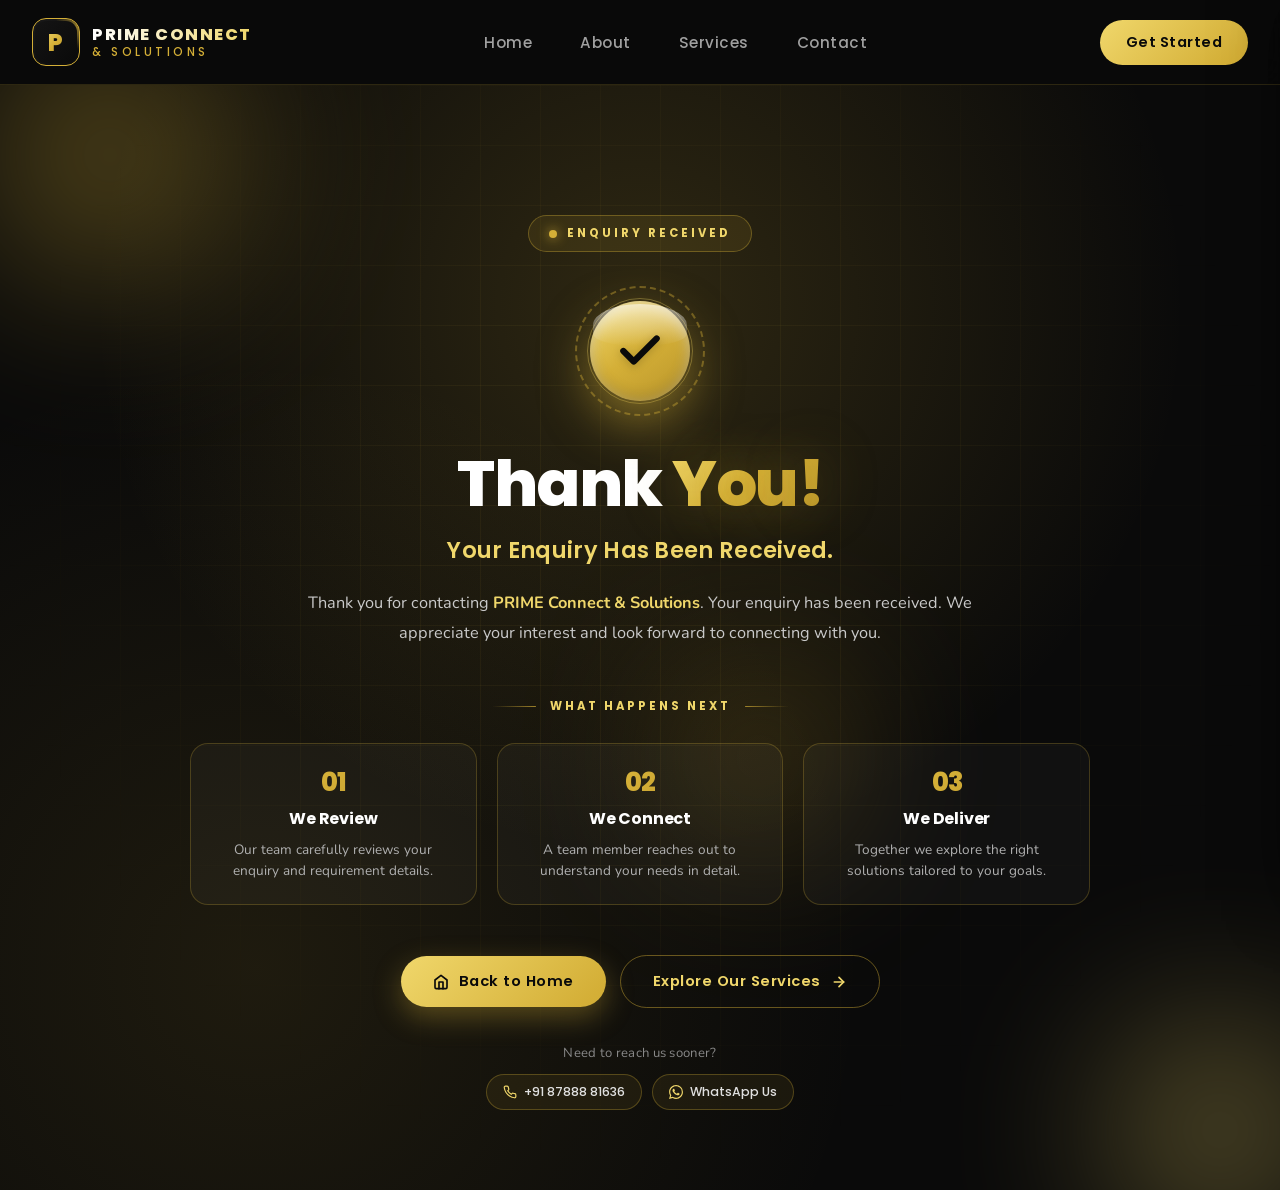
<file: thanks.html>
<!DOCTYPE html>
<html lang="en">
<head>
    <meta charset="UTF-8" />
    <meta name="viewport" content="width=device-width, initial-scale=1.0" />
    <title>Thank You | PRIME CONNECT & SOLUTIONS</title>
    <meta name="description" content="Thank you for contacting PRIME Connect & Solutions." />

    <!-- Google Fonts -->
    <link rel="preconnect" href="https://fonts.googleapis.com">
    <link rel="preconnect" href="https://fonts.gstatic.com" crossorigin>
    <link href="https://fonts.googleapis.com/css2?family=Nunito:wght@400;600;700;800&family=Poppins:wght@300;400;500;600;700;800&display=swap" rel="stylesheet">

    <!-- CSS Files -->
    <link rel="stylesheet" href="css/style.css" />
    <link rel="stylesheet" href="css/navbar.css" />
</head>
<body>

    <!-- ================= NAVBAR START ================= -->
    <header class="navbar" id="navbar">
        <div class="nav-container">
            <a href="index.html" class="logo">
                <div class="logo-mark">
                    <span class="logo-p">P</span>
                    <span class="logo-ring"></span>
                </div>
                <div class="logo-text">
                    <span class="logo-line1">PRIME CONNECT</span>
                    <span class="logo-line2">& SOLUTIONS</span>
                </div>
            </a>

            <nav class="nav-menu" id="navMenu">
                <ul class="nav-list">
                    <li><a href="index.html" class="nav-link">Home</a></li>
                    <li><a href="about.html" class="nav-link">About</a></li>
                    <li><a href="services.html" class="nav-link">Services</a></li>
                    <li><a href="contact.html" class="nav-link">Contact</a></li>
                </ul>
            </nav>

            <a href="contact.html" class="nav-cta">Get Started</a>
            <!-- <a href="https://wa.me/918788881636?text=Hello%20PRIME%20Connect%20%26%20Solutions%2C%20I%20am%20interested%20in%20your%20services.%20Could%20you%20please%20guide%20me%3F" -->
   <!-- target="_blank"
   rel="noopener noreferrer"
   class="mobile-cta">Get Started</a> -->
            <button class="hamburger" id="hamburger" aria-label="Open menu">
                <span></span>
                <span></span>
                <span></span>
            </button>
        </div>

        <div class="mobile-menu" id="mobileMenu">
            <ul class="mobile-list">
                <li><a href="index.html" class="mobile-link">Home</a></li>
                <li><a href="about.html" class="mobile-link">About</a></li>
                <li><a href="services.html" class="mobile-link">Services</a></li>
                <li><a href="contact.html" class="mobile-link">Contact</a></li>
            </ul>
            <a href="contact.html" class="mobile-cta">Get Started</a>
        </div>
    </header>
    <!-- ================= NAVBAR END ================= -->

    <!-- ================= MAIN CONTENT START ================= -->
    <main class="page-content">

        <!-- ================= THANKS SECTION START ================= -->
        <section class="thanks-section">

            <!-- Background elements -->
            <div class="thanks-bg-image"></div>
            <div class="thanks-bg-overlay"></div>

            <div class="thanks-bg-elements">
                <div class="thanks-orb thanks-orb-1"></div>
                <div class="thanks-orb thanks-orb-2"></div>
                <div class="thanks-orb thanks-orb-3"></div>
                <div class="thanks-grid"></div>
            </div>

            <!-- Confetti particles (CSS driven) -->
            <div class="thanks-confetti" aria-hidden="true">
                <span class="thanks-confetti-piece thanks-cp-1"></span>
                <span class="thanks-confetti-piece thanks-cp-2"></span>
                <span class="thanks-confetti-piece thanks-cp-3"></span>
                <span class="thanks-confetti-piece thanks-cp-4"></span>
                <span class="thanks-confetti-piece thanks-cp-5"></span>
                <span class="thanks-confetti-piece thanks-cp-6"></span>
                <span class="thanks-confetti-piece thanks-cp-7"></span>
                <span class="thanks-confetti-piece thanks-cp-8"></span>
                <span class="thanks-confetti-piece thanks-cp-9"></span>
                <span class="thanks-confetti-piece thanks-cp-10"></span>
                <span class="thanks-confetti-piece thanks-cp-11"></span>
                <span class="thanks-confetti-piece thanks-cp-12"></span>
            </div>

            <div class="thanks-container">

                <!-- Success badge -->
                <div class="thanks-badge">
                    <span class="thanks-badge-dot"></span>
                    <span>ENQUIRY RECEIVED</span>
                </div>

                <!-- Success Icon -->
                <div class="thanks-icon-wrap">
                    <div class="thanks-icon-ring thanks-icon-ring-1"></div>
                    <div class="thanks-icon-ring thanks-icon-ring-2"></div>
                    <div class="thanks-icon-core">
                        <svg viewBox="0 0 24 24" fill="none" stroke="currentColor"
                             stroke-width="3" stroke-linecap="round" stroke-linejoin="round">
                            <polyline points="20 6 9 17 4 12"></polyline>
                        </svg>
                    </div>
                </div>

                <!-- Heading -->
                <h1 class="thanks-title">
                    Thank <span class="thanks-gold">You!</span>
                </h1>

                <!-- Subheading -->
                <h2 class="thanks-subheading">
                    Your Enquiry Has Been Received.
                </h2>

                <!-- Message -->
                <p class="thanks-message">
                    Thank you for contacting <strong>PRIME Connect &amp; Solutions</strong>.
                    Your enquiry has been received. We appreciate your interest and look forward
                    to connecting with you.
                </p>

                <!-- What happens next -->
                <div class="thanks-next">
                    <div class="thanks-next-title">
                        <span class="thanks-next-title-line"></span>
                        <span>WHAT HAPPENS NEXT</span>
                        <span class="thanks-next-title-line"></span>
                    </div>

                    <div class="thanks-next-grid">

                        <div class="thanks-next-card">
                            <div class="thanks-next-num">01</div>
                            <h3 class="thanks-next-card-title">We Review</h3>
                            <p class="thanks-next-card-text">
                                Our team carefully reviews your enquiry and requirement details.
                            </p>
                        </div>

                        <div class="thanks-next-card">
                            <div class="thanks-next-num">02</div>
                            <h3 class="thanks-next-card-title">We Connect</h3>
                            <p class="thanks-next-card-text">
                                A team member reaches out to understand your needs in detail.
                            </p>
                        </div>

                        <div class="thanks-next-card">
                            <div class="thanks-next-num">03</div>
                            <h3 class="thanks-next-card-title">We Deliver</h3>
                            <p class="thanks-next-card-text">
                                Together we explore the right solutions tailored to your goals.
                            </p>
                        </div>

                    </div>
                </div>

                <!-- Action buttons -->
                <div class="thanks-actions">
                    <a href="index.html" class="thanks-btn thanks-btn-primary">
                        <svg viewBox="0 0 24 24" fill="none" stroke="currentColor"
                             stroke-width="2.5" stroke-linecap="round" stroke-linejoin="round">
                            <path d="M3 9l9-7 9 7v11a2 2 0 0 1-2 2H5a2 2 0 0 1-2-2z"></path>
                            <polyline points="9 22 9 12 15 12 15 22"></polyline>
                        </svg>
                        <span>Back to Home</span>
                    </a>

                    <a href="services.html" class="thanks-btn thanks-btn-outline">
                        <span>Explore Our Services</span>
                        <svg viewBox="0 0 24 24" fill="none" stroke="currentColor"
                             stroke-width="2.5" stroke-linecap="round" stroke-linejoin="round">
                            <line x1="5" y1="12" x2="19" y2="12"></line>
                            <polyline points="12 5 19 12 12 19"></polyline>
                        </svg>
                    </a>
                </div>

                <!-- Contact quick links -->
                <div class="thanks-quick">
                    <span class="thanks-quick-label">Need to reach us sooner?</span>
                    <div class="thanks-quick-links">
                        <a href="tel:+918788881636" class="thanks-quick-link">
                            <svg viewBox="0 0 24 24" fill="none" stroke="currentColor"
                                 stroke-width="2" stroke-linecap="round" stroke-linejoin="round">
                                <path d="M22 16.92v3a2 2 0 0 1-2.18 2 19.79 19.79 0 0 1-8.63-3.07 19.5 19.5 0 0 1-6-6 19.79 19.79 0 0 1-3.07-8.67A2 2 0 0 1 4.11 2h3a2 2 0 0 1 2 1.72c.13.96.37 1.9.7 2.81a2 2 0 0 1-.45 2.11L8.09 9.91a16 16 0 0 0 6 6l1.27-1.27a2 2 0 0 1 2.11-.45c.91.33 1.85.57 2.81.7A2 2 0 0 1 22 16.92z"></path>
                            </svg>
                            +91 87888 81636
                        </a>
                        <a href="https://wa.me/918788881636?text=Hello%20PRIME%20Connect%20%26%20Solutions%2C%20I%20just%20submitted%20an%20enquiry%20through%20your%20website.%20Looking%20forward%20to%20your%20response."
                           target="_blank" rel="noopener noreferrer" class="thanks-quick-link">
                            <svg viewBox="0 0 24 24" fill="currentColor">
                                <path d="M17.472 14.382c-.297-.149-1.758-.867-2.03-.967-.273-.099-.471-.148-.67.15-.197.297-.767.966-.94 1.164-.173.199-.347.223-.644.075-.297-.15-1.255-.463-2.39-1.475-.883-.788-1.48-1.761-1.653-2.059-.173-.297-.018-.458.13-.606.134-.133.298-.347.446-.52.149-.174.198-.298.298-.497.099-.198.05-.371-.025-.52-.075-.149-.669-1.612-.916-2.207-.242-.579-.487-.5-.669-.51-.173-.008-.371-.01-.57-.01-.198 0-.52.074-.792.372-.272.297-1.04 1.016-1.04 2.479 0 1.462 1.065 2.875 1.213 3.074.149.198 2.096 3.2 5.077 4.487.709.306 1.262.489 1.694.625.712.227 1.36.195 1.871.118.571-.085 1.758-.719 2.006-1.413.248-.694.248-1.289.173-1.413-.074-.124-.272-.198-.57-.347m-5.421 7.403h-.004a9.87 9.87 0 0 1-5.031-1.378l-.361-.214-3.741.982.998-3.648-.235-.374a9.86 9.86 0 0 1-1.51-5.26c.001-5.45 4.436-9.884 9.888-9.884 2.64 0 5.122 1.03 6.988 2.898a9.825 9.825 0 0 1 2.893 6.994c-.003 5.45-4.437 9.884-9.885 9.884m8.413-18.297A11.815 11.815 0 0 0 12.05 0C5.495 0 .16 5.335.157 11.892c0 2.096.547 4.142 1.588 5.945L.057 24l6.305-1.654a11.882 11.882 0 0 0 5.683 1.448h.005c6.554 0 11.89-5.335 11.893-11.893a11.821 11.821 0 0 0-3.48-8.413Z"/>
                            </svg>
                            WhatsApp Us
                        </a>
                    </div>
                </div>

            </div>

        </section>
        <!-- ================= THANKS SECTION END ================= -->

    </main>
    <!-- ================= MAIN CONTENT END ================= -->

    <!-- JS Files -->
    <script src="js/main.js"></script>
    <script src="js/navbar.js"></script>
</body>
</html>
</file>
<file: css/style.css>
/* ============================================================
   GLOBAL FIX — Prevent Horizontal Scroll (All Devices)
   ============================================================ */

html,
body {
    max-width: 100%;
    overflow-x: hidden !important;
    overflow-x: clip !important;
    position: relative;
}

/* Prevent any element from causing horizontal overflow */
* {
    max-width: 100%;
}

/* ================= RESET ================= */
* {
    margin: 0;
    padding: 0;
    box-sizing: border-box;
}

html {
    scroll-behavior: smooth;
}

body {
    font-family: 'Nunito', sans-serif;
    background: #0a0a0a;
    color: #f5f5f5;
    overflow-x: hidden;
    min-height: 100vh;
}

h1, h2, h3, h4, h5, h6 {
    font-family: 'Poppins', sans-serif;
    font-weight: 700;
}

a {
    text-decoration: none;
    color: inherit;
}

ul {
    list-style: none;
}

button {
    font-family: inherit;
    border: none;
    cursor: pointer;
    background: none;
}

/* ================= COLORS (GLOBAL) ================= */
:root {
    --gold: #d4af37;
    --gold-light: #f0d76b;
    --gold-dark: #b8942a;
    --black: #0a0a0a;
    --black-soft: #121212;
    --black-card: #1a1a1a;
    --white: #f5f5f5;
    --gray: #a0a0a0;
    --border: rgba(212, 175, 55, 0.18);
}

/* Page content placeholder */
.page-content {
    min-height: 100vh;
    background: radial-gradient(circle at 50% 0%, #1a1a1a, #0a0a0a);
}

/* ============================================================
   SERVICES SECTION - PRIME CONNECT & SOLUTIONS (LIGHT PREMIUM)
   ============================================================ */

.services-section {
    position: relative;
    width: 100%;
    padding: 110px 32px 90px;
    background: linear-gradient(180deg, #f9f6ef 0%, #f4efe2 60%, #f9f6ef 100%);
    color: #1a1a1a;
    overflow: hidden;
    isolation: isolate;
}

/* ============================================================
   3D FLOATING BACKGROUND ELEMENTS
   ============================================================ */
.services-bg-elements {
    position: absolute;
    inset: 0;
    z-index: -1;
    overflow: hidden;
    pointer-events: none;
}

.svc-float {
    position: absolute;
}

/* Blobs */
.svc-blob-1 {
    top: -140px;
    left: -140px;
    width: 420px;
    height: 420px;
    background: radial-gradient(circle, rgba(212, 175, 55, 0.22), transparent 65%);
    border-radius: 50%;
    filter: blur(30px);
    animation: svcFloat1 16s ease-in-out infinite;
}

.svc-blob-2 {
    bottom: -160px;
    right: -140px;
    width: 460px;
    height: 460px;
    background: radial-gradient(circle, rgba(212, 175, 55, 0.18), transparent 65%);
    border-radius: 50%;
    filter: blur(30px);
    animation: svcFloat2 20s ease-in-out infinite;
}

/* Cube */
.svc-cube-1 {
    top: 30%;
    right: 4%;
    width: 55px;
    height: 55px;
    background: linear-gradient(135deg, #f8e8b0, #d4af37);
    border-radius: 12px;
    box-shadow:
        0 12px 28px rgba(212, 175, 55, 0.35),
        inset 0 -4px 10px rgba(0, 0, 0, 0.15),
        inset 0 4px 10px rgba(255, 255, 255, 0.6);
    transform: rotate(-15deg);
    animation: svcFloat3 11s ease-in-out infinite;
}

/* Ring */
.svc-ring-1 {
    top: 12%;
    left: 5%;
    width: 80px;
    height: 80px;
    border: 2px dashed rgba(212, 175, 55, 0.5);
    border-radius: 50%;
    animation: svcRingSpin 22s linear infinite, svcFloat1 9s ease-in-out infinite;
}

/* Dots */
.svc-dot-1 {
    top: 60%;
    left: 3%;
    width: 16px;
    height: 16px;
    background: radial-gradient(circle at 30% 30%, #f0d76b, #b8942a);
    border-radius: 50%;
    box-shadow: 0 6px 18px rgba(212, 175, 55, 0.5);
    animation: svcFloat2 8s ease-in-out infinite;
}

.svc-dot-2 {
    bottom: 15%;
    right: 12%;
    width: 22px;
    height: 22px;
    background: radial-gradient(circle at 30% 30%, #f0d76b, #b8942a);
    border-radius: 50%;
    box-shadow: 0 6px 18px rgba(212, 175, 55, 0.5);
    animation: svcFloat1 10s ease-in-out infinite;
}

/* Grid lines */
.svc-grid-lines {
    position: absolute;
    inset: 0;
    background-image:
        linear-gradient(rgba(212, 175, 55, 0.055) 1px, transparent 1px),
        linear-gradient(90deg, rgba(212, 175, 55, 0.055) 1px, transparent 1px);
    background-size: 70px 70px;
    mask-image: radial-gradient(circle at 50% 40%, #000 20%, transparent 70%);
    -webkit-mask-image: radial-gradient(circle at 50% 40%, #000 20%, transparent 70%);
}

@keyframes svcFloat1 {
    0%, 100% { transform: translate(0, 0); }
    50%      { transform: translate(-20px, -25px); }
}
@keyframes svcFloat2 {
    0%, 100% { transform: translate(0, 0); }
    50%      { transform: translate(18px, -22px); }
}
@keyframes svcFloat3 {
    0%, 100% { transform: rotate(-15deg) translate(0, 0); }
    50%      { transform: rotate(5deg) translate(-10px, -18px); }
}
@keyframes svcRingSpin {
    to { transform: rotate(360deg); }
}

/* ============================================================
   CONTAINER
   ============================================================ */
.services-container {
    position: relative;
    max-width: 1280px;
    margin: 0 auto;
}

/* ============================================================
   HEADER
   ============================================================ */
.services-header {
    text-align: center;
    max-width: 780px;
    margin: 0 auto 70px;
    animation: svcFadeUp 1s 0.1s both cubic-bezier(0.22, 1, 0.36, 1);
}

@keyframes svcFadeUp {
    from { opacity: 0; transform: translateY(40px); }
    to   { opacity: 1; transform: translateY(0); }
}

.services-label {
    display: inline-flex;
    align-items: center;
    gap: 12px;
    margin-bottom: 18px;
    font-family: 'Poppins', sans-serif;
    font-size: 0.75rem;
    font-weight: 700;
    letter-spacing: 3px;
    color: #b8942a;
}

.svc-label-line {
    width: 40px;
    height: 2px;
    background: linear-gradient(90deg, transparent, #d4af37, transparent);
    border-radius: 2px;
}

.services-heading {
    font-family: 'Poppins', sans-serif;
    font-weight: 800;
    font-size: clamp(2rem, 4vw, 3.2rem);
    line-height: 1.1;
    letter-spacing: -0.5px;
    color: #0a0a0a;
    margin-bottom: 14px;
}

.svc-gold-text {
    background: linear-gradient(135deg, #f0d76b 0%, #d4af37 45%, #b8942a 100%);
    -webkit-background-clip: text;
    background-clip: text;
    -webkit-text-fill-color: transparent;
}

.services-subheading {
    font-family: 'Poppins', sans-serif;
    font-weight: 600;
    font-size: 1.15rem;
    color: #444;
    margin-bottom: 20px;
    letter-spacing: 0.2px;
}

.services-intro {
    font-family: 'Nunito', sans-serif;
    font-size: 1rem;
    line-height: 1.75;
    color: #666;
    max-width: 640px;
    margin: 0 auto;
}

/* ============================================================
   SERVICES GRID
   ============================================================ */
.services-grid {
    display: grid;
    grid-template-columns: repeat(auto-fit, minmax(320px, 1fr));
    gap: 30px;
    perspective: 1400px;
}

/* ============================================================
   SERVICE CARD
   ============================================================ */
.service-card {
    position: relative;
    background: #ffffff;
    border-radius: 24px;
    overflow: hidden;
    box-shadow:
        0 8px 30px rgba(20, 20, 20, 0.06),
        0 1px 3px rgba(0, 0, 0, 0.04);
    border: 1px solid rgba(212, 175, 55, 0.15);
    transition: transform 0.55s cubic-bezier(0.34, 1.3, 0.64, 1),
                box-shadow 0.5s ease, border-color 0.4s ease;
    transform-style: preserve-3d;
    will-change: transform;
    animation: svcCardIn 0.9s both cubic-bezier(0.22, 1, 0.36, 1);
}

.service-card:nth-child(1) { animation-delay: 0.15s; }
.service-card:nth-child(2) { animation-delay: 0.25s; }
.service-card:nth-child(3) { animation-delay: 0.35s; }
.service-card:nth-child(4) { animation-delay: 0.45s; }
.service-card:nth-child(5) { animation-delay: 0.55s; }

@keyframes svcCardIn {
    from { opacity: 0; transform: translateY(45px) scale(0.97); }
    to   { opacity: 1; transform: translateY(0) scale(1); }
}

.service-card:hover {
    border-color: rgba(212, 175, 55, 0.55);
    box-shadow:
        0 30px 60px rgba(212, 175, 55, 0.22),
        0 15px 30px rgba(0, 0, 0, 0.1),
        0 0 0 1px rgba(212, 175, 55, 0.35);
}

/* Top golden line accent */
.service-card::before {
    content: '';
    position: absolute;
    top: 0;
    left: 0;
    width: 100%;
    height: 3px;
    background: linear-gradient(90deg, #f0d76b, #d4af37, #b8942a, #d4af37, #f0d76b);
    background-size: 200% auto;
    opacity: 0;
    transition: opacity 0.4s ease, background-position 0.8s ease;
}

.service-card:hover::before {
    opacity: 1;
    animation: svcTopShine 2.5s linear infinite;
}

@keyframes svcTopShine {
    to { background-position: 200% center; }
}

/* ============================================================
   CARD IMAGE BOX (ADVANCED)
   ============================================================ */
.card-image-box {
    position: relative;
    width: 100%;
    height: 220px;
    overflow: hidden;
    background: #1a1a1a;
    transform: translateZ(0);
}

.card-image-box img {
    width: 100%;
    height: 100%;
    object-fit: cover;
    transform: scale(1.05);
    transition: transform 1s cubic-bezier(0.22, 1, 0.36, 1),
                filter 0.6s ease;
    filter: brightness(0.85) saturate(1.05);
}

.service-card:hover .card-image-box img {
    transform: scale(1.18) rotate(1.5deg);
    filter: brightness(1) saturate(1.2);
}

/* Overlay gradient */
.card-image-overlay {
    position: absolute;
    inset: 0;
    background:
        linear-gradient(180deg,
            rgba(10, 10, 10, 0.15) 0%,
            transparent 30%,
            rgba(10, 10, 10, 0.5) 85%,
            rgba(10, 10, 10, 0.85) 100%),
        linear-gradient(135deg, rgba(212, 175, 55, 0.25), transparent 60%);
    pointer-events: none;
    transition: opacity 0.4s ease;
}

/* Shine sweep on hover */
.card-shine {
    position: absolute;
    top: 0;
    left: -120%;
    width: 80%;
    height: 100%;
    background: linear-gradient(115deg,
        transparent 0%,
        rgba(255, 255, 255, 0.35) 50%,
        transparent 100%);
    transform: skewX(-20deg);
    transition: left 0.9s cubic-bezier(0.22, 1, 0.36, 1);
    pointer-events: none;
    z-index: 3;
}

.service-card:hover .card-shine {
    left: 130%;
}

/* Card number */
.card-number {
    position: absolute;
    top: 16px;
    right: 16px;
    font-family: 'Poppins', sans-serif;
    font-weight: 800;
    font-size: 2.2rem;
    line-height: 1;
    color: rgba(255, 255, 255, 0.22);
    letter-spacing: -1px;
    z-index: 2;
    transition: color 0.4s ease, transform 0.5s cubic-bezier(0.34, 1.56, 0.64, 1);
    text-shadow: 0 2px 12px rgba(0, 0, 0, 0.4);
}

.service-card:hover .card-number {
    color: rgba(240, 215, 107, 0.95);
    transform: translateY(-3px) scale(1.1);
}

/* Floating icon on image */
.card-icon-float {
    position: absolute;
    bottom: -26px;
    left: 24px;
    width: 58px;
    height: 58px;
    border-radius: 16px;
    display: flex;
    align-items: center;
    justify-content: center;
    background: linear-gradient(145deg, #f0d76b, #d4af37, #b8942a);
    color: #0a0a0a;
    box-shadow:
        0 12px 30px rgba(212, 175, 55, 0.5),
        inset 0 -3px 10px rgba(0, 0, 0, 0.2),
        inset 0 3px 10px rgba(255, 255, 255, 0.5),
        0 0 0 4px #ffffff;
    z-index: 4;
    transition: transform 0.5s cubic-bezier(0.34, 1.56, 0.64, 1),
                box-shadow 0.5s ease;
}

.card-icon-float svg {
    width: 28px;
    height: 28px;
    filter: drop-shadow(0 1px 1px rgba(0, 0, 0, 0.2));
}

.service-card:hover .card-icon-float {
    transform: translateY(-6px) rotate(-8deg) scale(1.08);
    box-shadow:
        0 20px 45px rgba(212, 175, 55, 0.7),
        inset 0 -3px 10px rgba(0, 0, 0, 0.2),
        inset 0 3px 10px rgba(255, 255, 255, 0.6),
        0 0 0 4px #ffffff;
}

/* ============================================================
   CARD BODY
   ============================================================ */
.card-body {
    padding: 44px 26px 28px;
}

.card-title {
    font-family: 'Poppins', sans-serif;
    font-weight: 700;
    font-size: 1.12rem;
    line-height: 1.35;
    color: #0a0a0a;
    margin-bottom: 16px;
    letter-spacing: -0.2px;
    transition: color 0.3s ease;
}

.service-card:hover .card-title {
    color: #b8942a;
}

.card-list {
    display: flex;
    flex-direction: column;
    gap: 9px;
}

.card-list li {
    position: relative;
    padding-left: 24px;
    font-family: 'Nunito', sans-serif;
    font-size: 0.9rem;
    line-height: 1.5;
    color: #4a4a4a;
    transition: color 0.3s ease, transform 0.3s ease;
}

.card-list li::before {
    content: '';
    position: absolute;
    left: 0;
    top: 8px;
    width: 12px;
    height: 2px;
    background: #d4af37;
    border-radius: 2px;
    transition: width 0.3s ease, background 0.3s ease;
}

.card-list li:hover {
    color: #0a0a0a;
    transform: translateX(3px);
}

.card-list li:hover::before {
    width: 18px;
    background: #b8942a;
}

/* ============================================================
   CTA BUTTON
   ============================================================ */
.services-cta-wrap {
    text-align: center;
    margin-top: 60px;
    animation: svcFadeUp 1s 0.7s both cubic-bezier(0.22, 1, 0.36, 1);
}

.services-btn {
    display: inline-flex;
    align-items: center;
    gap: 10px;
    padding: 18px 40px;
    border-radius: 50px;
    font-family: 'Poppins', sans-serif;
    font-weight: 700;
    font-size: 1rem;
    letter-spacing: 0.5px;
    color: #0a0a0a;
    background: linear-gradient(135deg, #f0d76b, #d4af37, #b8942a);
    background-size: 200% auto;
    box-shadow:
        0 12px 30px rgba(212, 175, 55, 0.4),
        inset 0 1px 0 rgba(255, 255, 255, 0.5);
    transition: background-position 0.6s ease,
                transform 0.35s cubic-bezier(0.34, 1.56, 0.64, 1),
                box-shadow 0.4s ease;
    position: relative;
    overflow: hidden;
}

.services-btn::before {
    content: '';
    position: absolute;
    top: 0;
    left: -100%;
    width: 100%;
    height: 100%;
    background: linear-gradient(90deg, transparent, rgba(255,255,255,0.6), transparent);
    transition: left 0.7s ease;
}

.services-btn:hover::before { left: 100%; }

.services-btn:hover {
    background-position: right center;
    transform: translateY(-4px) scale(1.03);
    box-shadow:
        0 20px 45px rgba(212, 175, 55, 0.55),
        inset 0 1px 0 rgba(255, 255, 255, 0.5);
}

.services-btn svg {
    transition: transform 0.4s cubic-bezier(0.34, 1.56, 0.64, 1);
}

.services-btn:hover svg {
    transform: translateX(6px);
}

/* ============================================================
   RESPONSIVE
   ============================================================ */
@media (max-width: 1024px) {
    .services-section {
        padding: 90px 24px 70px;
    }
    .services-grid {
        gap: 24px;
    }
    .card-image-box {
        height: 200px;
    }
}

@media (max-width: 720px) {
    .services-section {
        padding: 80px 18px 60px;
    }
    .services-header {
        margin-bottom: 50px;
    }
    .services-subheading {
        font-size: 1rem;
    }
    .services-grid {
        grid-template-columns: 1fr;
        gap: 22px;
    }
    .card-image-box {
        height: 210px;
    }
    .card-title {
        font-size: 1.05rem;
    }
    .card-list li {
        font-size: 0.88rem;
    }
    .services-btn {
        padding: 15px 32px;
        font-size: 0.92rem;
        width: 100%;
        max-width: 320px;
        justify-content: center;
    }
    .svc-cube-1,
    .svc-ring-1,
    .svc-dot-1 {
        display: none;
    }
}

@media (max-width: 420px) {
    .services-section {
        padding: 70px 14px 55px;
    }
    .services-heading {
        font-size: clamp(1.7rem, 8vw, 2.2rem);
    }
    .services-intro {
        font-size: 0.92rem;
    }
    .card-image-box {
        height: 190px;
    }
    .card-body {
        padding: 42px 20px 24px;
    }
    .card-icon-float {
        width: 52px;
        height: 52px;
        left: 20px;
    }
    .card-icon-float svg {
        width: 24px;
        height: 24px;
    }
    .card-list li {
        font-size: 0.85rem;
        padding-left: 22px;
    }
}

/* Reduced motion */
@media (prefers-reduced-motion: reduce) {
    .svc-float,
    .service-card,
    .services-header,
    .services-cta-wrap,
    .card-shine,
    .service-card::before {
        animation: none !important;
        transition: none !important;
    }
}

/* ============================================================
   WHY CHOOSE US SECTION - PRIME CONNECT & SOLUTIONS (WHITE)
   ============================================================ */

.why-section {
    position: relative;
    width: 100%;
    padding: 110px 32px 90px;
    background: #ffffff;
    color: #1a1a1a;
    overflow: hidden;
    isolation: isolate;
}

/* Soft golden radial glows */
.why-section::before {
    content: '';
    position: absolute;
    top: -120px;
    left: -120px;
    width: 460px;
    height: 460px;
    background: radial-gradient(circle, rgba(212, 175, 55, 0.10), transparent 65%);
    border-radius: 50%;
    z-index: -1;
    pointer-events: none;
}

.why-section::after {
    content: '';
    position: absolute;
    bottom: -140px;
    right: -140px;
    width: 520px;
    height: 520px;
    background: radial-gradient(circle, rgba(212, 175, 55, 0.08), transparent 65%);
    border-radius: 50%;
    z-index: -1;
    pointer-events: none;
}

/* ============================================================
   FLOATING BACKGROUND ELEMENTS
   ============================================================ */
.why-bg-elements {
    position: absolute;
    inset: 0;
    z-index: -1;
    overflow: hidden;
    pointer-events: none;
}

.why-float {
    position: absolute;
}

.why-float-ring {
    width: 90px;
    height: 90px;
    border: 2px dashed rgba(212, 175, 55, 0.4);
    border-radius: 50%;
    top: 10%;
    right: 6%;
    animation: whyRingSpin 24s linear infinite, whyFloatA 10s ease-in-out infinite;
}

.why-float-cube {
    width: 50px;
    height: 50px;
    background: linear-gradient(135deg, #f8e8b0, #d4af37);
    border-radius: 12px;
    bottom: 12%;
    left: 4%;
    transform: rotate(-15deg);
    box-shadow:
        0 10px 24px rgba(212, 175, 55, 0.3),
        inset 0 -3px 8px rgba(0, 0, 0, 0.15),
        inset 0 3px 8px rgba(255, 255, 255, 0.6);
    animation: whyFloatB 12s ease-in-out infinite;
}

.why-float-dot {
    width: 16px;
    height: 16px;
    background: radial-gradient(circle at 30% 30%, #f0d76b, #b8942a);
    border-radius: 50%;
    box-shadow: 0 6px 18px rgba(212, 175, 55, 0.5);
    top: 45%;
    left: 3%;
    animation: whyFloatA 8s ease-in-out infinite;
}

.why-float-dot-2 {
    width: 22px;
    height: 22px;
    top: 70%;
    right: 8%;
    background: radial-gradient(circle at 30% 30%, #f0d76b, #b8942a);
    border-radius: 50%;
    box-shadow: 0 6px 18px rgba(212, 175, 55, 0.5);
    animation: whyFloatB 9s ease-in-out infinite;
}

@keyframes whyFloatA {
    0%, 100% { transform: translate(0, 0); }
    50%      { transform: translate(-18px, -22px); }
}
@keyframes whyFloatB {
    0%, 100% { transform: translate(0, 0) rotate(-15deg); }
    50%      { transform: translate(16px, -18px) rotate(5deg); }
}
@keyframes whyRingSpin {
    to { transform: rotate(360deg); }
}

/* ============================================================
   CONTAINER
   ============================================================ */
.why-container {
    position: relative;
    max-width: 1280px;
    margin: 0 auto;
}

/* ============================================================
   HEADER
   ============================================================ */
.why-header {
    text-align: center;
    max-width: 820px;
    margin: 0 auto 70px;
    animation: whyFadeUp 1s 0.1s both cubic-bezier(0.22, 1, 0.36, 1);
}

@keyframes whyFadeUp {
    from { opacity: 0; transform: translateY(40px); }
    to   { opacity: 1; transform: translateY(0); }
}

.why-label {
    display: inline-flex;
    align-items: center;
    gap: 12px;
    margin-bottom: 18px;
    font-family: 'Poppins', sans-serif;
    font-size: 0.75rem;
    font-weight: 700;
    letter-spacing: 3px;
    color: #b8942a;
}

.why-label-line {
    width: 40px;
    height: 2px;
    background: linear-gradient(90deg, transparent, #d4af37, transparent);
    border-radius: 2px;
}

.why-heading {
    font-family: 'Poppins', sans-serif;
    font-weight: 800;
    font-size: clamp(2rem, 4vw, 3.1rem);
    line-height: 1.12;
    letter-spacing: -0.5px;
    color: #0a0a0a;
    margin-bottom: 14px;
}

.why-gold-text {
    background: linear-gradient(135deg, #f0d76b 0%, #d4af37 45%, #b8942a 100%);
    -webkit-background-clip: text;
    background-clip: text;
    -webkit-text-fill-color: transparent;
}

.why-subheading {
    font-family: 'Poppins', sans-serif;
    font-weight: 600;
    font-size: 1.15rem;
    color: #444;
    margin-bottom: 20px;
    letter-spacing: 0.2px;
}

.why-intro {
    font-family: 'Nunito', sans-serif;
    font-size: 1rem;
    line-height: 1.75;
    color: #666;
    max-width: 680px;
    margin: 0 auto;
}

/* ============================================================
   GRID
   ============================================================ */
.why-grid {
    display: grid;
    grid-template-columns: repeat(auto-fit, minmax(300px, 1fr));
    gap: 28px;
    perspective: 1400px;
}

/* ============================================================
   REASON CARD
   ============================================================ */
.why-card {
    position: relative;
    padding: 38px 30px 34px;
    background: linear-gradient(160deg, #ffffff 0%, #fdfaf0 100%);
    border-radius: 22px;
    border: 1px solid rgba(212, 175, 55, 0.18);
    box-shadow:
        0 6px 20px rgba(20, 20, 20, 0.05),
        0 1px 3px rgba(0, 0, 0, 0.03);
    transition: transform 0.55s cubic-bezier(0.34, 1.3, 0.64, 1),
                box-shadow 0.5s ease,
                border-color 0.4s ease,
                background 0.5s ease;
    overflow: hidden;
    transform-style: preserve-3d;
    will-change: transform;
    animation: whyCardIn 0.9s both cubic-bezier(0.22, 1, 0.36, 1);
}

.why-card:nth-child(1) { animation-delay: 0.15s; }
.why-card:nth-child(2) { animation-delay: 0.23s; }
.why-card:nth-child(3) { animation-delay: 0.31s; }
.why-card:nth-child(4) { animation-delay: 0.39s; }
.why-card:nth-child(5) { animation-delay: 0.47s; }
.why-card:nth-child(6) { animation-delay: 0.55s; }

@keyframes whyCardIn {
    from { opacity: 0; transform: translateY(45px) scale(0.97); }
    to   { opacity: 1; transform: translateY(0) scale(1); }
}

/* Golden corner accent */
.why-card::before {
    content: '';
    position: absolute;
    top: 0;
    right: 0;
    width: 90px;
    height: 90px;
    background: radial-gradient(circle at top right,
        rgba(212, 175, 55, 0.14), transparent 70%);
    border-top-right-radius: 22px;
    transition: opacity 0.4s ease, transform 0.5s ease;
    pointer-events: none;
}

/* Bottom golden line */
.why-card::after {
    content: '';
    position: absolute;
    bottom: 0;
    left: 0;
    width: 0;
    height: 3px;
    background: linear-gradient(90deg, #f0d76b, #d4af37, #b8942a);
    border-radius: 0 3px 3px 0;
    transition: width 0.6s cubic-bezier(0.22, 1, 0.36, 1);
}

.why-card:hover {
    border-color: rgba(212, 175, 55, 0.55);
    box-shadow:
        0 26px 55px rgba(212, 175, 55, 0.22),
        0 12px 25px rgba(0, 0, 0, 0.08),
        inset 0 1px 0 rgba(255, 255, 255, 0.9);
}

.why-card:hover::before {
    transform: scale(1.3);
    opacity: 1;
}

.why-card:hover::after {
    width: 100%;
}

/* ============================================================
   ICON BOX (Advanced 3D)
   ============================================================ */
.why-icon-box {
    position: relative;
    width: 68px;
    height: 68px;
    margin-bottom: 24px;
    border-radius: 20px;
    display: flex;
    align-items: center;
    justify-content: center;
    background: linear-gradient(145deg, #f0d76b 0%, #d4af37 50%, #b8942a 100%);
    color: #0a0a0a;
    box-shadow:
        0 12px 26px rgba(212, 175, 55, 0.4),
        inset 0 -3px 10px rgba(0, 0, 0, 0.18),
        inset 0 3px 10px rgba(255, 255, 255, 0.5),
        0 0 0 1px rgba(184, 148, 42, 0.3);
    transform-style: preserve-3d;
    transition: transform 0.55s cubic-bezier(0.34, 1.56, 0.64, 1),
                box-shadow 0.5s ease;
}

/* Glossy shine overlay */
.why-icon-box::before {
    content: '';
    position: absolute;
    top: 2px;
    left: 2px;
    right: 2px;
    height: 45%;
    background: linear-gradient(180deg,
        rgba(255, 255, 255, 0.55),
        transparent);
    border-radius: 18px 18px 50% 50% / 18px 18px 20% 20%;
    pointer-events: none;
}

/* Moving shine sweep on hover */
.why-icon-box::after {
    content: '';
    position: absolute;
    top: 0;
    left: -120%;
    width: 80%;
    height: 100%;
    background: linear-gradient(115deg,
        transparent, rgba(255, 255, 255, 0.7), transparent);
    transform: skewX(-20deg);
    transition: left 0.9s cubic-bezier(0.22, 1, 0.36, 1);
    border-radius: inherit;
    pointer-events: none;
}

.why-card:hover .why-icon-box {
    transform: translateY(-6px) rotateY(-12deg) rotateX(8deg) scale(1.06);
    box-shadow:
        0 22px 45px rgba(212, 175, 55, 0.65),
        inset 0 -3px 12px rgba(0, 0, 0, 0.2),
        inset 0 3px 12px rgba(255, 255, 255, 0.6),
        0 0 0 1px rgba(184, 148, 42, 0.4);
}

.why-card:hover .why-icon-box::after {
    left: 130%;
}

.why-icon-box svg {
    width: 32px;
    height: 32px;
    position: relative;
    z-index: 2;
    filter: drop-shadow(0 1px 2px rgba(0, 0, 0, 0.2));
    transition: transform 0.5s cubic-bezier(0.34, 1.56, 0.64, 1);
}

.why-card:hover .why-icon-box svg {
    transform: rotate(-8deg) scale(1.1);
}

/* ============================================================
   CARD NUMBER (background)
   ============================================================ */
.why-card-number {
    position: absolute;
    top: 24px;
    right: 26px;
    font-family: 'Poppins', sans-serif;
    font-weight: 800;
    font-size: 2.6rem;
    line-height: 1;
    color: rgba(212, 175, 55, 0.14);
    letter-spacing: -1px;
    z-index: 0;
    transition: color 0.4s ease, transform 0.5s cubic-bezier(0.34, 1.56, 0.64, 1);
    pointer-events: none;
}

.why-card:hover .why-card-number {
    color: rgba(212, 175, 55, 0.35);
    transform: translateY(-3px) scale(1.08);
}

/* ============================================================
   CARD CONTENT
   ============================================================ */
.why-card-content {
    position: relative;
    z-index: 1;
}

.why-card-title {
    font-family: 'Poppins', sans-serif;
    font-weight: 700;
    font-size: 1.12rem;
    line-height: 1.35;
    color: #0a0a0a;
    margin-bottom: 12px;
    letter-spacing: -0.2px;
    transition: color 0.3s ease;
}

.why-card:hover .why-card-title {
    color: #b8942a;
}

.why-card-text {
    font-family: 'Nunito', sans-serif;
    font-size: 0.93rem;
    line-height: 1.7;
    color: #5a5a5a;
}

/* ============================================================
   RESPONSIVE
   ============================================================ */
@media (max-width: 1024px) {
    .why-section {
        padding: 90px 24px 70px;
    }
    .why-grid {
        gap: 24px;
    }
}

@media (max-width: 720px) {
    .why-section {
        padding: 80px 18px 60px;
    }
    .why-header {
        margin-bottom: 50px;
    }
    .why-subheading {
        font-size: 1rem;
    }
    .why-grid {
        grid-template-columns: 1fr;
        gap: 20px;
    }
    .why-card {
        padding: 32px 24px 28px;
    }
    .why-icon-box {
        width: 60px;
        height: 60px;
        border-radius: 16px;
    }
    .why-icon-box svg {
        width: 28px;
        height: 28px;
    }
    .why-float-ring,
    .why-float-cube,
    .why-float-dot {
        display: none;
    }
}

@media (max-width: 420px) {
    .why-section {
        padding: 70px 14px 55px;
    }
    .why-heading {
        font-size: clamp(1.7rem, 8vw, 2.2rem);
    }
    .why-intro {
        font-size: 0.92rem;
    }
    .why-card {
        padding: 28px 20px 24px;
    }
    .why-card-title {
        font-size: 1.05rem;
    }
    .why-card-text {
        font-size: 0.88rem;
    }
    .why-card-number {
        font-size: 2.2rem;
        top: 20px;
        right: 20px;
    }
}

/* Reduced motion */
@media (prefers-reduced-motion: reduce) {
    .why-float,
    .why-card,
    .why-header,
    .why-icon-box,
    .why-card::before,
    .why-card::after {
        animation: none !important;
        transition: none !important;
    }
}

/* ============================================================
   HOW WE WORK SECTION - PRIME CONNECT & SOLUTIONS
   Advanced Infographic Process Timeline
   ============================================================ */

.work-section {
    position: relative;
    width: 100%;
    padding: 110px 32px 100px;
    background: linear-gradient(180deg, #faf7ee 0%, #f3eddc 50%, #faf7ee 100%);
    color: #1a1a1a;
    overflow: hidden;
    isolation: isolate;
}

/* Soft golden glows */
.work-section::before {
    content: '';
    position: absolute;
    top: -100px;
    left: -100px;
    width: 440px;
    height: 440px;
    background: radial-gradient(circle, rgba(212, 175, 55, 0.14), transparent 65%);
    border-radius: 50%;
    z-index: -1;
    pointer-events: none;
}

.work-section::after {
    content: '';
    position: absolute;
    bottom: -120px;
    right: -120px;
    width: 480px;
    height: 480px;
    background: radial-gradient(circle, rgba(212, 175, 55, 0.11), transparent 65%);
    border-radius: 50%;
    z-index: -1;
    pointer-events: none;
}

/* ============================================================
   FLOATING BG ELEMENTS
   ============================================================ */
.work-bg-elements {
    position: absolute;
    inset: 0;
    z-index: -1;
    overflow: hidden;
    pointer-events: none;
}

.work-float {
    position: absolute;
}

.work-float-ring {
    width: 70px;
    height: 70px;
    border: 2px dashed rgba(212, 175, 55, 0.4);
    border-radius: 50%;
    top: 14%;
    left: 3%;
    animation: workRingSpin 22s linear infinite, workFloatA 10s ease-in-out infinite;
}

.work-float-cube {
    width: 44px;
    height: 44px;
    background: linear-gradient(135deg, #f8e8b0, #d4af37);
    border-radius: 10px;
    top: 20%;
    right: 5%;
    transform: rotate(-15deg);
    box-shadow:
        0 8px 20px rgba(212, 175, 55, 0.3),
        inset 0 -3px 8px rgba(0, 0, 0, 0.15),
        inset 0 3px 8px rgba(255, 255, 255, 0.6);
    animation: workFloatB 12s ease-in-out infinite;
}

.work-float-dot {
    width: 14px;
    height: 14px;
    background: radial-gradient(circle at 30% 30%, #f0d76b, #b8942a);
    border-radius: 50%;
    box-shadow: 0 6px 18px rgba(212, 175, 55, 0.5);
    bottom: 12%;
    left: 8%;
    animation: workFloatA 8s ease-in-out infinite;
}

.work-float-dot-2 {
    width: 18px;
    height: 18px;
    background: radial-gradient(circle at 30% 30%, #f0d76b, #b8942a);
    border-radius: 50%;
    box-shadow: 0 6px 18px rgba(212, 175, 55, 0.5);
    bottom: 20%;
    right: 6%;
    animation: workFloatB 9s ease-in-out infinite;
}

@keyframes workFloatA {
    0%, 100% { transform: translate(0, 0); }
    50%      { transform: translate(-16px, -20px); }
}
@keyframes workFloatB {
    0%, 100% { transform: translate(0, 0) rotate(-15deg); }
    50%      { transform: translate(14px, -16px) rotate(5deg); }
}
@keyframes workRingSpin {
    to { transform: rotate(360deg); }
}

/* ============================================================
   CONTAINER
   ============================================================ */
.work-container {
    position: relative;
    max-width: 1280px;
    margin: 0 auto;
}

/* ============================================================
   HEADER
   ============================================================ */
.work-header {
    text-align: center;
    max-width: 820px;
    margin: 0 auto 80px;
    animation: workFadeUp 1s 0.1s both cubic-bezier(0.22, 1, 0.36, 1);
}

@keyframes workFadeUp {
    from { opacity: 0; transform: translateY(40px); }
    to   { opacity: 1; transform: translateY(0); }
}

.work-label {
    display: inline-flex;
    align-items: center;
    gap: 12px;
    margin-bottom: 18px;
    font-family: 'Poppins', sans-serif;
    font-size: 0.75rem;
    font-weight: 700;
    letter-spacing: 3px;
    color: #b8942a;
}

.work-label-line {
    width: 40px;
    height: 2px;
    background: linear-gradient(90deg, transparent, #d4af37, transparent);
    border-radius: 2px;
}

.work-heading {
    font-family: 'Poppins', sans-serif;
    font-weight: 800;
    font-size: clamp(2rem, 4vw, 3.1rem);
    line-height: 1.12;
    letter-spacing: -0.5px;
    color: #0a0a0a;
    margin-bottom: 14px;
}

.work-gold-text {
    background: linear-gradient(135deg, #f0d76b 0%, #d4af37 45%, #b8942a 100%);
    -webkit-background-clip: text;
    background-clip: text;
    -webkit-text-fill-color: transparent;
}

.work-subheading {
    font-family: 'Poppins', sans-serif;
    font-weight: 600;
    font-size: 1.15rem;
    color: #444;
    margin-bottom: 20px;
    letter-spacing: 0.2px;
}

.work-intro {
    font-family: 'Nunito', sans-serif;
    font-size: 1rem;
    line-height: 1.75;
    color: #666;
    max-width: 720px;
    margin: 0 auto;
}

/* ============================================================
   PROCESS TIMELINE
   ============================================================ */
.work-process {
    position: relative;
    display: grid;
    grid-template-columns: repeat(4, 1fr);
    gap: 24px;
    perspective: 1500px;
    padding-top: 20px;
}

/* Connecting horizontal line (desktop) */
.work-process::before {
    content: '';
    position: absolute;
    top: 68px;
    left: 10%;
    right: 10%;
    height: 2px;
    background: linear-gradient(90deg,
        transparent 0%,
        rgba(212, 175, 55, 0.3) 10%,
        rgba(212, 175, 55, 0.7) 50%,
        rgba(212, 175, 55, 0.3) 90%,
        transparent 100%);
    z-index: 0;
    border-radius: 2px;
}

/* Animated golden pulse dot on the line */
.work-process::after {
    content: '';
    position: absolute;
    top: 64px;
    left: 10%;
    width: 10px;
    height: 10px;
    border-radius: 50%;
    background: #d4af37;
    box-shadow: 0 0 20px #d4af37, 0 0 40px rgba(212, 175, 55, 0.5);
    z-index: 1;
    animation: workPulseTravel 8s ease-in-out infinite;
}

@keyframes workPulseTravel {
    0%   { left: 10%; opacity: 0; }
    10%  { opacity: 1; }
    90%  { opacity: 1; }
    100% { left: calc(90% - 10px); opacity: 0; }
}

/* ============================================================
   STEP ITEM
   ============================================================ */
.work-step {
    position: relative;
    display: flex;
    flex-direction: column;
    align-items: center;
    text-align: center;
    z-index: 2;
    animation: workStepIn 0.9s both cubic-bezier(0.22, 1, 0.36, 1);
    cursor: default;
}

.work-step:nth-child(1) { animation-delay: 0.15s; }
.work-step:nth-child(2) { animation-delay: 0.28s; }
.work-step:nth-child(3) { animation-delay: 0.41s; }
.work-step:nth-child(4) { animation-delay: 0.54s; }

@keyframes workStepIn {
    from { opacity: 0; transform: translateY(40px); }
    to   { opacity: 1; transform: translateY(0); }
}

/* ---------- STEP NUMBER CIRCLE ---------- */
.work-step-circle {
    position: relative;
    width: 96px;
    height: 96px;
    border-radius: 50%;
    display: flex;
    align-items: center;
    justify-content: center;
    margin-bottom: 32px;
    background: #ffffff;
    border: 2px solid rgba(212, 175, 55, 0.4);
    box-shadow:
        0 10px 30px rgba(212, 175, 55, 0.2),
        0 0 0 8px #ffffff,
        0 0 0 10px rgba(212, 175, 55, 0.12);
    transition: transform 0.55s cubic-bezier(0.34, 1.56, 0.64, 1),
                box-shadow 0.5s ease,
                border-color 0.4s ease;
    transform-style: preserve-3d;
    z-index: 3;
}

/* Inner gradient circle */
.work-step-circle::before {
    content: '';
    position: absolute;
    inset: 8px;
    border-radius: 50%;
    background: linear-gradient(145deg, #f0d76b 0%, #d4af37 50%, #b8942a 100%);
    box-shadow:
        inset 0 -4px 12px rgba(0, 0, 0, 0.18),
        inset 0 4px 12px rgba(255, 255, 255, 0.55);
    z-index: 0;
    transition: transform 0.5s cubic-bezier(0.34, 1.56, 0.64, 1);
}

/* Glossy shine overlay */
.work-step-circle::after {
    content: '';
    position: absolute;
    inset: 8px;
    border-radius: 50%;
    background: linear-gradient(180deg,
        rgba(255, 255, 255, 0.5) 0%,
        transparent 45%);
    pointer-events: none;
    z-index: 1;
}

/* Glowing pulse ring */
.work-step-ring {
    position: absolute;
    inset: -8px;
    border-radius: 50%;
    border: 2px solid rgba(212, 175, 55, 0.55);
    opacity: 0;
    transition: opacity 0.4s ease;
    animation: workRingPulse 2.5s ease-out infinite;
    pointer-events: none;
}

@keyframes workRingPulse {
    0%   { transform: scale(1); opacity: 0.7; }
    100% { transform: scale(1.35); opacity: 0; }
}

/* Step number text */
.work-step-number {
    position: relative;
    z-index: 2;
    font-family: 'Poppins', sans-serif;
    font-weight: 800;
    font-size: 1.5rem;
    color: #0a0a0a;
    letter-spacing: -0.5px;
    line-height: 1;
    transition: transform 0.5s cubic-bezier(0.34, 1.56, 0.64, 1);
}

.work-step-number small {
    display: block;
    font-size: 0.55rem;
    font-weight: 700;
    letter-spacing: 2px;
    color: rgba(10, 10, 10, 0.7);
    margin-bottom: 2px;
}

/* Hover state on circle */
.work-step:hover .work-step-circle {
    transform: translateY(-8px) rotateY(-8deg) scale(1.08);
    border-color: #d4af37;
    box-shadow:
        0 22px 45px rgba(212, 175, 55, 0.5),
        0 0 0 8px #ffffff,
        0 0 0 12px rgba(212, 175, 55, 0.3);
}

.work-step:hover .work-step-circle::before {
    transform: rotate(10deg) scale(1.05);
}

.work-step:hover .work-step-number {
    transform: scale(1.1) rotate(-3deg);
}

/* ---------- STEP CONTENT CARD ---------- */
.work-step-content {
    position: relative;
    width: 100%;
    padding: 28px 24px 26px;
    background: #ffffff;
    border-radius: 20px;
    border: 1px solid rgba(212, 175, 55, 0.2);
    box-shadow:
        0 6px 20px rgba(20, 20, 20, 0.06),
        0 1px 3px rgba(0, 0, 0, 0.03);
    transition: transform 0.5s cubic-bezier(0.34, 1.3, 0.64, 1),
                box-shadow 0.5s ease,
                border-color 0.4s ease;
    overflow: hidden;
}

/* Golden accent bar top */
.work-step-content::before {
    content: '';
    position: absolute;
    top: 0;
    left: 50%;
    transform: translateX(-50%);
    width: 50px;
    height: 3px;
    background: linear-gradient(90deg, #f0d76b, #d4af37, #b8942a);
    border-radius: 0 0 4px 4px;
    transition: width 0.5s cubic-bezier(0.22, 1, 0.36, 1);
}

.work-step:hover .work-step-content {
    transform: translateY(-6px);
    border-color: rgba(212, 175, 55, 0.55);
    box-shadow:
        0 20px 45px rgba(212, 175, 55, 0.2),
        0 10px 20px rgba(0, 0, 0, 0.06);
}

.work-step:hover .work-step-content::before {
    width: 90%;
}

/* Card icon */
.work-step-icon {
    position: absolute;
    top: 22px;
    right: 20px;
    width: 38px;
    height: 38px;
    border-radius: 10px;
    display: flex;
    align-items: center;
    justify-content: center;
    background: linear-gradient(145deg, #fff8e0, #f5e6a8);
    color: #b8942a;
    border: 1px solid rgba(212, 175, 55, 0.3);
    transition: transform 0.5s cubic-bezier(0.34, 1.56, 0.64, 1),
                background 0.4s ease;
}

.work-step-icon svg {
    width: 20px;
    height: 20px;
}

.work-step:hover .work-step-icon {
    transform: rotate(-10deg) scale(1.1);
    background: linear-gradient(145deg, #f0d76b, #d4af37);
    color: #0a0a0a;
}

.work-step-title {
    font-family: 'Poppins', sans-serif;
    font-weight: 700;
    font-size: 1.08rem;
    line-height: 1.35;
    color: #0a0a0a;
    margin-bottom: 12px;
    padding-right: 44px;
    text-align: left;
    letter-spacing: -0.2px;
    transition: color 0.3s ease;
}

.work-step:hover .work-step-title {
    color: #b8942a;
}

.work-step-text {
    font-family: 'Nunito', sans-serif;
    font-size: 0.9rem;
    line-height: 1.7;
    color: #5a5a5a;
    text-align: left;
}

/* ============================================================
   RESPONSIVE - TABLET
   ============================================================ */
@media (max-width: 1024px) {
    .work-section {
        padding: 90px 24px 80px;
    }
    .work-process {
        gap: 18px;
    }
    .work-step-circle {
        width: 84px;
        height: 84px;
    }
    .work-step-number {
        font-size: 1.35rem;
    }
    .work-step-content {
        padding: 24px 20px 22px;
    }
    .work-step-title {
        font-size: 1rem;
        padding-right: 40px;
    }
    .work-step-icon {
        width: 34px;
        height: 34px;
        top: 20px;
        right: 16px;
    }
    .work-step-icon svg {
        width: 18px;
        height: 18px;
    }
}

/* ============================================================
   RESPONSIVE - MOBILE (Vertical Timeline)
   ============================================================ */
@media (max-width: 800px) {
    .work-section {
        padding: 80px 20px 70px;
    }
    .work-header {
        margin-bottom: 55px;
    }
    .work-subheading {
        font-size: 1rem;
    }
    .work-process {
        grid-template-columns: 1fr;
        gap: 0;
        padding-left: 32px;
        padding-top: 0;
    }

    /* Vertical line (mobile) */
    .work-process::before {
        top: 0;
        bottom: 0;
        left: 48px;
        right: auto;
        width: 2px;
        height: 100%;
        background: linear-gradient(180deg,
            transparent 0%,
            rgba(212, 175, 55, 0.3) 5%,
            rgba(212, 175, 55, 0.7) 50%,
            rgba(212, 175, 55, 0.3) 95%,
            transparent 100%);
    }

    /* Pulsing dot travels vertically */
    .work-process::after {
        top: 0;
        left: 43px;
        width: 12px;
        height: 12px;
        animation: workPulseTravelV 8s ease-in-out infinite;
    }

    @keyframes workPulseTravelV {
        0%   { top: 0; opacity: 0; }
        10%  { opacity: 1; }
        90%  { opacity: 1; }
        100% { top: calc(100% - 12px); opacity: 0; }
    }

    .work-step {
        flex-direction: row;
        align-items: flex-start;
        text-align: left;
        padding-bottom: 36px;
        gap: 20px;
    }

    .work-step:last-child {
        padding-bottom: 0;
    }

    .work-step-circle {
        width: 72px;
        height: 72px;
        margin-bottom: 0;
        flex-shrink: 0;
        margin-left: -4px;
    }

    .work-step-number {
        font-size: 1.2rem;
    }

    .work-step-number small {
        font-size: 0.5rem;
        letter-spacing: 1.5px;
    }

    .work-step-content {
        flex: 1;
        padding: 22px 20px 20px;
    }

    .work-step-title {
        font-size: 1rem;
        padding-right: 40px;
    }

    .work-step-text {
        font-size: 0.88rem;
    }

    .work-step-icon {
        width: 34px;
        height: 34px;
        top: 18px;
        right: 16px;
    }

    .work-step-icon svg {
        width: 18px;
        height: 18px;
    }

    /* Hide floating shapes on mobile */
    .work-float-ring,
    .work-float-cube,
    .work-float-dot,
    .work-float-dot-2 {
        display: none;
    }
}

@media (max-width: 420px) {
    .work-section {
        padding: 70px 14px 60px;
    }
    .work-heading {
        font-size: clamp(1.7rem, 8vw, 2.2rem);
    }
    .work-intro {
        font-size: 0.92rem;
    }
    .work-process {
        padding-left: 24px;
    }
    .work-process::before {
        left: 36px;
    }
    .work-process::after {
        left: 31px;
    }
    .work-step {
        gap: 14px;
        padding-bottom: 28px;
    }
    .work-step-circle {
        width: 60px;
        height: 60px;
    }
    .work-step-number {
        font-size: 1.05rem;
    }
    .work-step-number small {
        font-size: 0.45rem;
        letter-spacing: 1px;
    }
    .work-step-content {
        padding: 20px 16px 18px;
    }
    .work-step-title {
        font-size: 0.95rem;
        padding-right: 36px;
    }
    .work-step-text {
        font-size: 0.84rem;
    }
    .work-step-icon {
        width: 30px;
        height: 30px;
        top: 16px;
        right: 14px;
        border-radius: 8px;
    }
    .work-step-icon svg {
        width: 16px;
        height: 16px;
    }
}

/* Reduced motion */
@media (prefers-reduced-motion: reduce) {
    .work-float,
    .work-step,
    .work-header,
    .work-step-circle,
    .work-step-ring,
    .work-process::after,
    .work-step-content {
        animation: none !important;
        transition: none !important;
    }
}

/* ============================================================
   FOOTER - PRIME CONNECT & SOLUTIONS (PREMIUM BLACK + GOLD)
   ============================================================ */

.site-footer {
    position: relative;
    width: 100%;
    background: linear-gradient(180deg, #0a0a0a 0%, #050505 100%);
    color: #c9c9c9;
    overflow: hidden;
    isolation: isolate;
}

/* Top golden border line */
.site-footer::before {
    content: '';
    position: absolute;
    top: 0;
    left: 0;
    width: 100%;
    height: 2px;
    background: linear-gradient(90deg,
        transparent 0%,
        #b8942a 20%,
        #f0d76b 50%,
        #b8942a 80%,
        transparent 100%);
    z-index: 2;
}

/* Background golden radial glow */
.site-footer::after {
    content: '';
    position: absolute;
    top: -150px;
    left: 50%;
    transform: translateX(-50%);
    width: 700px;
    height: 400px;
    background: radial-gradient(ellipse, rgba(212, 175, 55, 0.10), transparent 65%);
    z-index: -1;
    pointer-events: none;
}

/* ============================================================
   FLOATING BG ELEMENTS
   ============================================================ */
.footer-bg-elements {
    position: absolute;
    inset: 0;
    z-index: -1;
    overflow: hidden;
    pointer-events: none;
}

.footer-float {
    position: absolute;
}

.footer-float-ring {
    width: 80px;
    height: 80px;
    border: 1.5px dashed rgba(212, 175, 55, 0.22);
    border-radius: 50%;
    top: 15%;
    right: 5%;
    animation: footerRingSpin 28s linear infinite, footerFloatA 12s ease-in-out infinite;
}

.footer-float-dot {
    width: 12px;
    height: 12px;
    background: radial-gradient(circle at 30% 30%, #f0d76b, #b8942a);
    border-radius: 50%;
    box-shadow: 0 0 20px rgba(212, 175, 55, 0.6);
    top: 30%;
    left: 4%;
    animation: footerFloatB 10s ease-in-out infinite;
}

.footer-float-dot-2 {
    width: 16px;
    height: 16px;
    background: radial-gradient(circle at 30% 30%, #f0d76b, #b8942a);
    border-radius: 50%;
    box-shadow: 0 0 20px rgba(212, 175, 55, 0.6);
    bottom: 20%;
    right: 10%;
    animation: footerFloatA 13s ease-in-out infinite;
}

@keyframes footerFloatA {
    0%, 100% { transform: translate(0, 0); }
    50%      { transform: translate(-15px, -20px); }
}
@keyframes footerFloatB {
    0%, 100% { transform: translate(0, 0); }
    50%      { transform: translate(15px, -15px); }
}
@keyframes footerRingSpin {
    to { transform: rotate(360deg); }
}

/* ============================================================
   CONTAINER
   ============================================================ */
.footer-container {
    position: relative;
    max-width: 1280px;
    margin: 0 auto;
    padding: 80px 32px 0;
}

/* ============================================================
   TOP SECTION - GRID
   ============================================================ */
.footer-grid {
    display: grid;
    grid-template-columns: 1.6fr 1fr 1fr 1.4fr;
    gap: 50px;
    padding-bottom: 60px;
}

/* ============================================================
   BRAND COLUMN
   ============================================================ */
.footer-brand {
    animation: footerFadeUp 0.9s 0.05s both cubic-bezier(0.22, 1, 0.36, 1);
}

@keyframes footerFadeUp {
    from { opacity: 0; transform: translateY(30px); }
    to   { opacity: 1; transform: translateY(0); }
}

/* Footer Logo */
.footer-logo {
    display: inline-flex;
    align-items: center;
    gap: 14px;
    margin-bottom: 20px;
    text-decoration: none;
}

.footer-logo-mark {
    position: relative;
    width: 52px;
    height: 52px;
    border-radius: 14px;
    background: linear-gradient(135deg, #1a1a1a, #0a0a0a);
    border: 1.5px solid #d4af37;
    display: flex;
    align-items: center;
    justify-content: center;
    overflow: hidden;
    flex-shrink: 0;
    transition: transform 0.5s cubic-bezier(0.34, 1.56, 0.64, 1),
                box-shadow 0.4s ease;
}

.footer-logo-mark::before {
    content: '';
    position: absolute;
    inset: -50%;
    background: conic-gradient(from 0deg,
        transparent, #d4af37, transparent 30%);
    animation: footerLogoRotate 4s linear infinite;
    opacity: 0.65;
}

.footer-logo-mark::after {
    content: '';
    position: absolute;
    inset: 2px;
    background: linear-gradient(135deg, #141414, #0a0a0a);
    border-radius: 11px;
}

.footer-logo-mark span {
    position: relative;
    z-index: 2;
    font-family: 'Poppins', sans-serif;
    font-weight: 800;
    font-size: 1.55rem;
    background: linear-gradient(135deg, #f0d76b, #d4af37, #b8942a);
    -webkit-background-clip: text;
    background-clip: text;
    -webkit-text-fill-color: transparent;
    letter-spacing: 1px;
}

@keyframes footerLogoRotate {
    to { transform: rotate(360deg); }
}

.footer-logo:hover .footer-logo-mark {
    transform: scale(1.08) rotate(-6deg);
    box-shadow: 0 0 25px rgba(212, 175, 55, 0.5);
}

.footer-logo-text {
    display: flex;
    flex-direction: column;
    line-height: 1.05;
}

.footer-logo-line1 {
    font-family: 'Poppins', sans-serif;
    font-weight: 800;
    font-size: 1.02rem;
    letter-spacing: 1.5px;
    color: #fff;
}

.footer-logo-line2 {
    font-family: 'Poppins', sans-serif;
    font-weight: 500;
    font-size: 0.7rem;
    letter-spacing: 3.5px;
    color: #d4af37;
    margin-top: 2px;
}

/* Tagline */
.footer-tagline {
    font-family: 'Poppins', sans-serif;
    font-size: 0.85rem;
    font-weight: 500;
    letter-spacing: 0.4px;
    color: #d4af37;
    margin-bottom: 16px;
    line-height: 1.5;
}

/* Description */
.footer-desc {
    font-family: 'Nunito', sans-serif;
    font-size: 0.9rem;
    line-height: 1.75;
    color: #999;
    max-width: 340px;
}

/* ============================================================
   COLUMN TITLES
   ============================================================ */
.footer-col-title {
    position: relative;
    font-family: 'Poppins', sans-serif;
    font-weight: 700;
    font-size: 1.02rem;
    letter-spacing: 0.5px;
    color: #fff;
    margin-bottom: 24px;
    padding-bottom: 12px;
}

.footer-col-title::after {
    content: '';
    position: absolute;
    left: 0;
    bottom: 0;
    width: 34px;
    height: 2px;
    background: linear-gradient(90deg, #f0d76b, #b8942a);
    border-radius: 2px;
    transition: width 0.4s cubic-bezier(0.22, 1, 0.36, 1);
}

.footer-col:hover .footer-col-title::after {
    width: 60px;
}

/* ============================================================
   LINKS
   ============================================================ */
.footer-col {
    animation: footerFadeUp 0.9s both cubic-bezier(0.22, 1, 0.36, 1);
}

.footer-col:nth-child(2) { animation-delay: 0.15s; }
.footer-col:nth-child(3) { animation-delay: 0.25s; }
.footer-col:nth-child(4) { animation-delay: 0.35s; }

.footer-links {
    display: flex;
    flex-direction: column;
    gap: 12px;
    list-style: none;
    padding: 0;
    margin: 0;
}

.footer-links li {
    position: relative;
}

.footer-link {
    display: inline-flex;
    align-items: center;
    gap: 0;
    font-family: 'Nunito', sans-serif;
    font-size: 0.92rem;
    color: #999;
    text-decoration: none;
    transition: color 0.3s ease, padding-left 0.35s cubic-bezier(0.22, 1, 0.36, 1);
    position: relative;
}

.footer-link::before {
    content: '→';
    position: absolute;
    left: -18px;
    opacity: 0;
    color: #d4af37;
    font-size: 0.85rem;
    transition: opacity 0.3s ease, left 0.35s cubic-bezier(0.22, 1, 0.36, 1);
}

.footer-link:hover {
    color: #f0d76b;
    padding-left: 6px;
}

.footer-link:hover::before {
    opacity: 1;
    left: -14px;
}

/* ============================================================
   GET IN TOUCH COLUMN
   ============================================================ */
.footer-contact-list {
    display: flex;
    flex-direction: column;
    gap: 16px;
    list-style: none;
    padding: 0;
    margin: 0 0 28px 0;
}

.footer-contact-item {
    display: flex;
    align-items: flex-start;
    gap: 12px;
    font-family: 'Nunito', sans-serif;
    font-size: 0.9rem;
    color: #999;
    transition: color 0.3s ease;
}

.footer-contact-item:hover {
    color: #f0d76b;
}

.footer-contact-icon {
    width: 36px;
    height: 36px;
    border-radius: 10px;
    display: flex;
    align-items: center;
    justify-content: center;
    background: rgba(212, 175, 55, 0.08);
    border: 1px solid rgba(212, 175, 55, 0.25);
    color: #d4af37;
    flex-shrink: 0;
    transition: background 0.3s ease, transform 0.4s cubic-bezier(0.34, 1.56, 0.64, 1),
                border-color 0.3s ease;
}

.footer-contact-item:hover .footer-contact-icon {
    background: rgba(212, 175, 55, 0.18);
    border-color: #d4af37;
    transform: translateY(-2px) rotate(-6deg);
}

.footer-contact-icon svg {
    width: 16px;
    height: 16px;
}

.footer-contact-text {
    line-height: 1.5;
    padding-top: 6px;
    word-break: break-word;
}

.footer-contact-text a {
    color: inherit;
    text-decoration: none;
    transition: color 0.3s ease;
}

.footer-contact-text a:hover {
    color: #f0d76b;
}

.footer-contact-phone {
    display: flex;
    flex-direction: column;
    gap: 4px;
}

/* ============================================================
   SOCIAL ICONS
   ============================================================ */
.footer-social {
    margin-top: 4px;
}

.footer-social-title {
    font-family: 'Poppins', sans-serif;
    font-weight: 600;
    font-size: 0.82rem;
    letter-spacing: 1.5px;
    color: #d4af37;
    text-transform: uppercase;
    margin-bottom: 14px;
}

.footer-social-list {
    display: flex;
    gap: 10px;
    list-style: none;
    padding: 0;
    margin: 0;
    flex-wrap: wrap;
}

.footer-social-link {
    position: relative;
    width: 42px;
    height: 42px;
    border-radius: 12px;
    display: flex;
    align-items: center;
    justify-content: center;
    background: rgba(255, 255, 255, 0.04);
    border: 1px solid rgba(212, 175, 55, 0.25);
    color: #c9c9c9;
    text-decoration: none;
    overflow: hidden;
    transition: color 0.35s ease,
                border-color 0.35s ease,
                transform 0.4s cubic-bezier(0.34, 1.56, 0.64, 1),
                box-shadow 0.4s ease;
}

/* Golden fill on hover */
.footer-social-link::before {
    content: '';
    position: absolute;
    inset: 0;
    background: linear-gradient(135deg, #f0d76b, #d4af37, #b8942a);
    transform: translateY(100%);
    transition: transform 0.4s cubic-bezier(0.34, 1.56, 0.64, 1);
    z-index: 0;
}

.footer-social-link svg {
    position: relative;
    z-index: 1;
    width: 18px;
    height: 18px;
    transition: transform 0.4s cubic-bezier(0.34, 1.56, 0.64, 1);
}

.footer-social-link:hover {
    color: #0a0a0a;
    border-color: #d4af37;
    transform: translateY(-4px) rotate(-4deg);
    box-shadow: 0 12px 26px rgba(212, 175, 55, 0.4);
}

.footer-social-link:hover::before {
    transform: translateY(0);
}

.footer-social-link:hover svg {
    transform: scale(1.15);
}

/* ============================================================
   BOTTOM BAR
   ============================================================ */
.footer-bottom {
    position: relative;
    padding: 24px 0 28px;
    border-top: 1px solid rgba(212, 175, 55, 0.15);
    margin-top: 8px;
}

.footer-bottom-inner {
    display: flex;
    align-items: center;
    justify-content: space-between;
    gap: 20px;
    flex-wrap: wrap;
    font-family: 'Nunito', sans-serif;
    font-size: 0.85rem;
    color: #888;
}

.footer-copyright {
    line-height: 1.5;
}

.footer-copyright span {
    color: #d4af37;
    font-weight: 600;
}

.footer-bottom-links {
    display: flex;
    align-items: center;
    gap: 8px;
    flex-wrap: wrap;
}

.footer-bottom-links a {
    color: #999;
    text-decoration: none;
    transition: color 0.3s ease;
    position: relative;
    padding: 4px 2px;
}

.footer-bottom-links a::after {
    content: '';
    position: absolute;
    left: 0;
    bottom: 0;
    width: 0;
    height: 1px;
    background: #d4af37;
    transition: width 0.35s cubic-bezier(0.22, 1, 0.36, 1);
}

.footer-bottom-links a:hover {
    color: #f0d76b;
}

.footer-bottom-links a:hover::after {
    width: 100%;
}

.footer-bottom-sep {
    color: rgba(212, 175, 55, 0.4);
    font-size: 0.6rem;
    user-select: none;
}

.footer-designed {
    font-family: 'Poppins', sans-serif;
    font-style: italic;
    font-weight: 500;
    font-size: 0.82rem;
    color: #d4af37;
    letter-spacing: 0.3px;
}

.footer-designed span {
    background: linear-gradient(90deg, #f0d76b, #d4af37, #b8942a);
    -webkit-background-clip: text;
    background-clip: text;
    -webkit-text-fill-color: transparent;
    font-weight: 600;
}

/* ============================================================
   RESPONSIVE
   ============================================================ */
@media (max-width: 1024px) {
    .footer-container {
        padding: 70px 24px 0;
    }
    .footer-grid {
        grid-template-columns: 1.4fr 1fr 1fr;
        gap: 40px;
    }
    .footer-col.contact-col {
        grid-column: 1 / -1;
        display: grid;
        grid-template-columns: 1fr 1fr;
        gap: 30px;
        align-items: start;
    }
    .footer-col.contact-col .footer-col-title {
        grid-column: 1 / -1;
    }
}

@media (max-width: 720px) {
    .footer-container {
        padding: 60px 20px 0;
    }
    .footer-grid {
        grid-template-columns: 1fr 1fr;
        gap: 36px;
        padding-bottom: 45px;
    }
    .footer-brand {
        grid-column: 1 / -1;
    }
    .footer-col.contact-col {
        grid-column: 1 / -1;
        grid-template-columns: 1fr;
        gap: 22px;
    }
    .footer-desc {
        max-width: 100%;
    }
    .footer-bottom-inner {
        flex-direction: column;
        text-align: center;
        gap: 14px;
    }
    .footer-bottom-links {
        justify-content: center;
    }
    .footer-float-ring,
    .footer-float-dot,
    .footer-float-dot-2 {
        display: none;
    }
}

@media (max-width: 480px) {
    .footer-container {
        padding: 55px 16px 0;
    }
    .footer-grid {
        grid-template-columns: 1fr;
        gap: 34px;
        padding-bottom: 40px;
    }
    .footer-logo-mark {
        width: 46px;
        height: 46px;
    }
    .footer-logo-mark span {
        font-size: 1.35rem;
    }
    .footer-logo-line1 {
        font-size: 0.92rem;
        letter-spacing: 1px;
    }
    .footer-logo-line2 {
        font-size: 0.62rem;
        letter-spacing: 2.5px;
    }
    .footer-col-title {
        font-size: 0.95rem;
        margin-bottom: 18px;
    }
    .footer-social-link {
        width: 38px;
        height: 38px;
    }
    .footer-social-link svg {
        width: 16px;
        height: 16px;
    }
    .footer-contact-item {
        font-size: 0.85rem;
    }
    .footer-bottom {
        padding: 20px 0 24px;
    }
    .footer-bottom-inner {
        font-size: 0.78rem;
    }
    .footer-designed {
        font-size: 0.76rem;
    }
}

/* Reduced motion */
@media (prefers-reduced-motion: reduce) {
    .footer-float,
    .footer-brand,
    .footer-col,
    .footer-logo-mark,
    .footer-social-link,
    .footer-link {
        animation: none !important;
        transition: none !important;
    }
}

/* ============================================================
   ABOUT PAGE HERO SECTION
   (Same premium feel as home hero, but About-focused)
   ============================================================ */

.about-hero {
    position: relative;
    min-height: 100vh;
    width: 100%;
    display: flex;
    align-items: center;
    justify-content: center;
    overflow: hidden;
    padding: 130px 32px 90px;
    isolation: isolate;
    background: #0a0a0a;
}

/* Background image + overlay */
.about-hero-bg-image {
    position: absolute;
    inset: 0;
    background-image: url("https://images.unsplash.com/photo-1497366754035-f200968a6e72?auto=format&fit=crop&w=1600&q=80");
    background-size: cover;
    background-position: center;
    opacity: 0.12;
    z-index: -3;
    filter: grayscale(65%) contrast(110%);
}

.about-hero-bg-overlay {
    position: absolute;
    inset: 0;
    z-index: -2;
    background:
        radial-gradient(circle at 20% 30%, rgba(212, 175, 55, 0.16), transparent 45%),
        radial-gradient(circle at 80% 70%, rgba(212, 175, 55, 0.10), transparent 45%),
        linear-gradient(180deg, rgba(10,10,10,0.75) 0%, rgba(10,10,10,0.92) 60%, #0a0a0a 100%);
}

/* Animated orbs + grid */
.about-hero-bg-elements {
    position: absolute;
    inset: 0;
    z-index: -1;
    pointer-events: none;
    overflow: hidden;
}

.about-hero-orb {
    position: absolute;
    border-radius: 50%;
    filter: blur(80px);
    opacity: 0.55;
}

.about-hero-orb-1 {
    width: 380px;
    height: 380px;
    background: radial-gradient(circle, #d4af37, transparent 70%);
    top: -100px;
    right: -100px;
    animation: aboutOrbFloat1 15s ease-in-out infinite;
}

.about-hero-orb-2 {
    width: 320px;
    height: 320px;
    background: radial-gradient(circle, #f0d76b, transparent 70%);
    bottom: -120px;
    left: -80px;
    animation: aboutOrbFloat2 18s ease-in-out infinite;
}

.about-hero-orb-3 {
    width: 240px;
    height: 240px;
    background: radial-gradient(circle, #b8942a, transparent 70%);
    top: 45%;
    left: 50%;
    animation: aboutOrbFloat3 16s ease-in-out infinite;
}

@keyframes aboutOrbFloat1 {
    0%, 100% { transform: translate(0, 0) scale(1); }
    50%      { transform: translate(-110px, 90px) scale(1.15); }
}
@keyframes aboutOrbFloat2 {
    0%, 100% { transform: translate(0, 0) scale(1); }
    50%      { transform: translate(100px, -70px) scale(1.1); }
}
@keyframes aboutOrbFloat3 {
    0%, 100% { transform: translate(0, 0) scale(1); }
    50%      { transform: translate(70px, 110px) scale(1.2); }
}

.about-hero-grid {
    position: absolute;
    inset: 0;
    background-image:
        linear-gradient(rgba(212, 175, 55, 0.055) 1px, transparent 1px),
        linear-gradient(90deg, rgba(212, 175, 55, 0.055) 1px, transparent 1px);
    background-size: 60px 60px;
    mask-image: radial-gradient(circle at 50% 50%, #000 30%, transparent 75%);
    -webkit-mask-image: radial-gradient(circle at 50% 50%, #000 30%, transparent 75%);
}

/* ============================================================
   CONTAINER
   ============================================================ */
.about-hero-container {
    position: relative;
    z-index: 2;
    width: 100%;
    max-width: 1280px;
    margin: 0 auto;
    display: grid;
    grid-template-columns: 1.05fr 1fr;
    gap: 60px;
    align-items: center;
}

/* ============================================================
   LEFT: CONTENT
   ============================================================ */
.about-hero-content {
    animation: aboutHeroFadeUp 1s 0.1s both cubic-bezier(0.22, 1, 0.36, 1);
}

@keyframes aboutHeroFadeUp {
    from { opacity: 0; transform: translateY(40px); }
    to   { opacity: 1; transform: translateY(0); }
}

/* Badge */
.about-hero-badge {
    display: inline-flex;
    align-items: center;
    gap: 10px;
    padding: 9px 18px;
    border-radius: 100px;
    background: rgba(212, 175, 55, 0.08);
    border: 1px solid rgba(212, 175, 55, 0.3);
    font-family: 'Poppins', sans-serif;
    font-size: 0.72rem;
    font-weight: 600;
    letter-spacing: 2px;
    color: var(--gold-light);
    margin-bottom: 24px;
}

.about-badge-dot {
    width: 8px;
    height: 8px;
    border-radius: 50%;
    background: var(--gold);
    box-shadow: 0 0 12px var(--gold);
    animation: aboutPulseDot 1.8s ease-in-out infinite;
    flex-shrink: 0;
}

@keyframes aboutPulseDot {
    0%, 100% { transform: scale(1); opacity: 1; }
    50%      { transform: scale(1.4); opacity: 0.7; }
}

/* Heading */
.about-hero-title {
    font-family: 'Poppins', sans-serif;
    font-weight: 800;
    font-size: clamp(2.4rem, 4.6vw, 4rem);
    line-height: 1.05;
    letter-spacing: -1px;
    margin-bottom: 20px;
    color: var(--white);
}

.about-hero-title-line {
    display: block;
    overflow: hidden;
    padding-bottom: 6px;
}

.about-hero-word {
    display: inline-block;
    animation: aboutWordSlide 0.9s both cubic-bezier(0.22, 1, 0.36, 1);
}

.about-hero-title-line:nth-child(1) .about-hero-word:nth-child(1) {
    animation-delay: 0.35s;
}

.about-hero-title-line:nth-child(2) .about-hero-word:nth-child(1) {
    animation-delay: 0.5s;
}

@keyframes aboutWordSlide {
    from { opacity: 0; transform: translateY(100%) rotate(4deg); }
    to   { opacity: 1; transform: translateY(0) rotate(0); }
}

.about-hero-gold {
    background: linear-gradient(135deg, #f0d76b 0%, #d4af37 45%, #b8942a 100%);
    -webkit-background-clip: text;
    background-clip: text;
    -webkit-text-fill-color: transparent;
    position: relative;
    text-shadow: 0 0 40px rgba(212, 175, 55, 0.25);
}

/* Subheading */
.about-hero-subheading {
    font-family: 'Poppins', sans-serif;
    font-weight: 600;
    font-size: clamp(1rem, 1.6vw, 1.2rem);
    line-height: 1.5;
    color: var(--gold-light);
    margin-bottom: 22px;
    padding-left: 18px;
    border-left: 3px solid var(--gold);
    animation: aboutHeroFadeUp 1s 0.65s both;
}

/* Description */
.about-hero-desc {
    font-family: 'Nunito', sans-serif;
    font-size: 1rem;
    line-height: 1.75;
    color: #c9c9c9;
    max-width: 560px;
    margin-bottom: 36px;
    animation: aboutHeroFadeUp 1s 0.8s both;
}

.about-hero-desc strong {
    color: var(--gold-light);
    font-weight: 700;
}

/* ============================================================
   BUTTONS
   ============================================================ */
.about-hero-buttons {
    display: flex;
    flex-wrap: wrap;
    gap: 16px;
    animation: aboutHeroFadeUp 1s 0.95s both;
}

.about-hero-btn {
    position: relative;
    display: inline-flex;
    align-items: center;
    justify-content: center;
    gap: 10px;
    padding: 16px 32px;
    border-radius: 50px;
    font-family: 'Poppins', sans-serif;
    font-weight: 600;
    font-size: 0.95rem;
    letter-spacing: 0.5px;
    cursor: pointer;
    overflow: hidden;
    transition: transform 0.35s cubic-bezier(0.34, 1.56, 0.64, 1),
                box-shadow 0.4s ease, background-position 0.6s ease,
                border-color 0.35s ease, color 0.35s ease;
    white-space: nowrap;
    text-align: center;
    max-width: 100%;
}

/* Primary */
.about-hero-btn-primary {
    color: #0a0a0a;
    background: linear-gradient(135deg, #f0d76b, #d4af37, #b8942a);
    background-size: 200% auto;
    box-shadow: 0 10px 30px rgba(212, 175, 55, 0.25);
}

.about-hero-btn-primary::before {
    content: '';
    position: absolute;
    top: 0;
    left: -100%;
    width: 100%;
    height: 100%;
    background: linear-gradient(90deg, transparent, rgba(255,255,255,0.55), transparent);
    transition: left 0.7s ease;
}

.about-hero-btn-primary:hover::before { left: 100%; }

.about-hero-btn-primary:hover {
    background-position: right center;
    transform: translateY(-4px) scale(1.03);
    box-shadow: 0 18px 40px rgba(212, 175, 55, 0.5);
}

.about-hero-btn-primary svg {
    transition: transform 0.4s cubic-bezier(0.34, 1.56, 0.64, 1);
}

.about-hero-btn-primary:hover svg {
    transform: translateX(5px);
}

/* Outline */
.about-hero-btn-outline {
    color: var(--gold-light);
    background: transparent;
    border: 1.5px solid rgba(212, 175, 55, 0.45);
    position: relative;
}

.about-hero-btn-outline::before {
    content: '';
    position: absolute;
    inset: 0;
    background: linear-gradient(135deg, #f0d76b, #d4af37);
    opacity: 0;
    transform: scale(0.9);
    border-radius: inherit;
    transition: opacity 0.4s ease, transform 0.4s ease;
    z-index: -1;
}

.about-hero-btn-outline span { position: relative; z-index: 1; }

.about-hero-btn-outline:hover {
    color: #0a0a0a;
    border-color: var(--gold);
    transform: translateY(-4px);
    box-shadow: 0 15px 35px rgba(212, 175, 55, 0.35);
}

.about-hero-btn-outline:hover::before {
    opacity: 1;
    transform: scale(1);
}

/* ============================================================
   RIGHT: VISUAL (Same Blob as home hero)
   ============================================================ */
.about-hero-visual {
    position: relative;
    width: 100%;
    aspect-ratio: 1 / 1;
    max-width: 560px;
    margin: 0 auto;
    animation: aboutHeroFadeUp 1.1s 0.4s both;
}

/* Moving Blob */
.about-blob-shape {
    position: absolute;
    inset: 5%;
    background: linear-gradient(135deg, #f0d76b, #d4af37, #b8942a);
    border-radius: 42% 58% 63% 37% / 41% 44% 56% 59%;
    filter: blur(2px);
    opacity: 0.9;
    z-index: 1;
    animation: aboutBlobMorph 12s ease-in-out infinite,
               aboutBlobRotate 22s linear infinite;
    box-shadow:
        0 0 80px rgba(212, 175, 55, 0.35),
        inset 0 0 60px rgba(255, 255, 255, 0.15);
}

.about-blob-shape-2 {
    inset: 12%;
    background: linear-gradient(225deg, #b8942a, #f0d76b);
    opacity: 0.35;
    filter: blur(20px);
    border-radius: 63% 37% 42% 58% / 56% 59% 41% 44%;
    animation: aboutBlobMorph 10s ease-in-out infinite reverse,
               aboutBlobRotate 18s linear infinite reverse;
    z-index: 0;
}

@keyframes aboutBlobMorph {
    0%, 100% { border-radius: 42% 58% 63% 37% / 41% 44% 56% 59%; }
    25%      { border-radius: 63% 37% 42% 58% / 56% 59% 41% 44%; }
    50%      { border-radius: 37% 63% 58% 42% / 44% 41% 59% 56%; }
    75%      { border-radius: 58% 42% 37% 63% / 59% 56% 44% 41%; }
}

@keyframes aboutBlobRotate {
    to { transform: rotate(360deg); }
}

/* Rotating Golden Ring */
.about-gold-ring {
    position: absolute;
    inset: -4%;
    border-radius: 50%;
    border: 1.5px dashed rgba(212, 175, 55, 0.5);
    animation: aboutRingRotate 30s linear infinite;
    z-index: 0;
    pointer-events: none;
}

.about-gold-ring::before,
.about-gold-ring::after {
    content: '';
    position: absolute;
    width: 12px;
    height: 12px;
    border-radius: 50%;
    background: var(--gold);
    box-shadow: 0 0 20px var(--gold);
}

.about-gold-ring::before { top: -6px; left: 50%; transform: translateX(-50%); }
.about-gold-ring::after  { bottom: -6px; left: 50%; transform: translateX(-50%); }

@keyframes aboutRingRotate {
    to { transform: rotate(360deg); }
}

/* Image inside Blob */
.about-hero-image-wrapper {
    position: absolute;
    inset: 14%;
    border-radius: 42% 58% 63% 37% / 41% 44% 56% 59%;
    overflow: hidden;
    z-index: 2;
    animation: aboutBlobMorph 12s ease-in-out infinite;
    box-shadow:
        0 20px 60px rgba(0, 0, 0, 0.6),
        0 0 0 6px rgba(10, 10, 10, 0.6),
        inset 0 0 0 1.5px rgba(212, 175, 55, 0.4);
}

.about-hero-image {
    width: 100%;
    height: 100%;
    object-fit: cover;
    transform: scale(1.08);
    transition: transform 1s cubic-bezier(0.22, 1, 0.36, 1);
}

.about-hero-image-wrapper:hover .about-hero-image {
    transform: scale(1.15);
}

.about-image-tint {
    position: absolute;
    inset: 0;
    background: linear-gradient(160deg,
        rgba(212, 175, 55, 0.15) 0%,
        transparent 40%,
        rgba(10, 10, 10, 0.5) 100%);
    pointer-events: none;
}

/* ============================================================
   ABOUT-RELATED FLOATING 3D ICONS
   ============================================================ */
.about-float-icon {
    position: absolute;
    z-index: 5;
    width: 68px;
    height: 68px;
    perspective: 800px;
    cursor: pointer;
}

.about-fi-inner {
    width: 100%;
    height: 100%;
    border-radius: 20px;
    display: flex;
    align-items: center;
    justify-content: center;
    color: var(--gold-light);
    background: linear-gradient(145deg, rgba(26, 26, 26, 0.95), rgba(10, 10, 10, 0.95));
    border: 1px solid rgba(212, 175, 55, 0.4);
    box-shadow:
        0 10px 30px rgba(0, 0, 0, 0.6),
        0 0 30px rgba(212, 175, 55, 0.15),
        inset 0 1px 0 rgba(255, 255, 255, 0.08),
        inset 0 -3px 10px rgba(0, 0, 0, 0.5);
    transition: transform 0.4s cubic-bezier(0.34, 1.56, 0.64, 1),
                box-shadow 0.4s ease, border-color 0.4s ease;
    transform-style: preserve-3d;
}

.about-fi-inner svg {
    width: 30px;
    height: 30px;
    filter: drop-shadow(0 0 8px rgba(212, 175, 55, 0.5));
}

.about-float-icon:hover .about-fi-inner {
    transform: translateY(-6px) rotateX(15deg) rotateY(-15deg) scale(1.1);
    border-color: var(--gold);
    box-shadow:
        0 20px 40px rgba(0, 0, 0, 0.7),
        0 0 40px rgba(212, 175, 55, 0.45),
        inset 0 1px 0 rgba(255, 255, 255, 0.15);
}

/* Icons specifically chosen for About context */
.about-fi-1 {
    top: 2%;
    left: 6%;
    animation: aboutFloatIcon1 7s ease-in-out infinite;
}
/* Icon 1: handshake / partnership */
.about-fi-2 {
    top: 8%;
    right: 4%;
    animation: aboutFloatIcon2 8s ease-in-out infinite;
}
/* Icon 2: lightbulb / innovation */
.about-fi-3 {
    top: 42%;
    left: -4%;
    animation: aboutFloatIcon3 6.5s ease-in-out infinite;
}
/* Icon 3: target / mission */
.about-fi-4 {
    top: 46%;
    right: -3%;
    animation: aboutFloatIcon1 9s ease-in-out infinite reverse;
}
/* Icon 4: eye / vision */
.about-fi-5 {
    bottom: 4%;
    left: 8%;
    animation: aboutFloatIcon2 7.5s ease-in-out infinite;
}
/* Icon 5: heart / values */
.about-fi-6 {
    bottom: 6%;
    right: 6%;
    animation: aboutFloatIcon3 8.5s ease-in-out infinite reverse;
}
/* Icon 6: growth / progress */

@keyframes aboutFloatIcon1 {
    0%, 100% { transform: translate(0, 0) rotate(0deg); }
    50%      { transform: translate(-8px, -14px) rotate(-4deg); }
}
@keyframes aboutFloatIcon2 {
    0%, 100% { transform: translate(0, 0) rotate(0deg); }
    50%      { transform: translate(10px, -12px) rotate(4deg); }
}
@keyframes aboutFloatIcon3 {
    0%, 100% { transform: translate(0, 0) rotate(0deg); }
    50%      { transform: translate(-10px, 10px) rotate(-3deg); }
}

/* ============================================================
   RESPONSIVE
   ============================================================ */
@media (max-width: 1024px) {
    .about-hero-container {
        gap: 40px;
        grid-template-columns: 1fr 1fr;
    }
    .about-hero { padding: 120px 24px 80px; }
    .about-float-icon { width: 58px; height: 58px; }
    .about-fi-inner svg { width: 26px; height: 26px; }
}

@media (max-width: 860px) {
    .about-hero {
        padding: 100px 20px 60px;
        min-height: auto;
    }
    .about-hero-container {
        grid-template-columns: 1fr;
        gap: 60px;
        text-align: center;
    }
    .about-hero-badge,
    .about-hero-buttons {
        justify-content: center;
    }
    .about-hero-content { order: 1; }
    .about-hero-visual {
        order: 2;
        max-width: 420px;
    }
    .about-hero-desc { margin-left: auto; margin-right: auto; }
    .about-hero-subheading {
        border-left: none;
        padding-left: 0;
        border-top: 2px solid var(--gold);
        padding-top: 14px;
        display: inline-block;
    }
    .about-hero-title { font-size: clamp(2rem, 7vw, 3rem); }
}

@media (max-width: 560px) {
    .about-hero {
        padding: 90px 16px 60px;
    }
    .about-hero-badge {
        font-size: 0.62rem;
        letter-spacing: 1.4px;
        padding: 8px 14px;
        text-align: center;
    }
    .about-hero-title { letter-spacing: -0.5px; }
    .about-hero-desc {
        font-size: 0.92rem;
        line-height: 1.7;
        margin-bottom: 28px;
    }
    .about-hero-buttons {
        flex-direction: column;
        width: 100%;
        gap: 12px;
    }
    .about-hero-btn {
        width: 100%;
        padding: 15px 24px;
        font-size: 0.9rem;
    }

    .about-hero-visual {
        max-width: 320px;
    }

    .about-float-icon { width: 50px; height: 50px; }
    .about-fi-inner { border-radius: 14px; }
    .about-fi-inner svg { width: 22px; height: 22px; }

    .about-fi-1 { top: 0; left: 2%; }
    .about-fi-2 { top: 4%; right: 0; }
    .about-fi-3 { top: 42%; left: -8%; }
    .about-fi-4 { top: 46%; right: -6%; }
    .about-fi-5 { bottom: 0; left: 4%; }
    .about-fi-6 { bottom: 2%; right: 2%; }
}

@media (max-width: 380px) {
    .about-float-icon { width: 44px; height: 44px; }
    .about-fi-inner svg { width: 20px; height: 20px; }
    .about-hero-title { font-size: 1.8rem; }
}

/* ============================================================
   IDENTITY SECTION - "Different Industries. One Connected Vision."
   White premium background with 3D floating elements
   ============================================================ */

.identity-section {
    position: relative;
    width: 100%;
    padding: 110px 32px 100px;
    background: #ffffff;
    color: #1a1a1a;
    overflow: hidden;
    isolation: isolate;
}

/* Soft golden glows */
.identity-section::before {
    content: '';
    position: absolute;
    top: -120px;
    left: -120px;
    width: 480px;
    height: 480px;
    background: radial-gradient(circle, rgba(212, 175, 55, 0.12), transparent 65%);
    border-radius: 50%;
    z-index: -1;
    pointer-events: none;
}

.identity-section::after {
    content: '';
    position: absolute;
    bottom: -140px;
    right: -140px;
    width: 520px;
    height: 520px;
    background: radial-gradient(circle, rgba(212, 175, 55, 0.09), transparent 65%);
    border-radius: 50%;
    z-index: -1;
    pointer-events: none;
}

/* ============================================================
   3D FLOATING BACKGROUND ELEMENTS
   ============================================================ */
.identity-bg-elements {
    position: absolute;
    inset: 0;
    z-index: -1;
    overflow: hidden;
    pointer-events: none;
}

.identity-float {
    position: absolute;
}

/* Golden cube (3D) */
.identity-cube {
    width: 58px;
    height: 58px;
    background: linear-gradient(135deg, #f8e8b0, #d4af37);
    border-radius: 12px;
    top: 12%;
    left: 4%;
    transform: rotate(-15deg);
    box-shadow:
        0 12px 28px rgba(212, 175, 55, 0.35),
        inset 0 -4px 10px rgba(0, 0, 0, 0.15),
        inset 0 4px 10px rgba(255, 255, 255, 0.6);
    animation: identityFloatA 11s ease-in-out infinite;
}

/* Golden sphere (3D) */
.identity-sphere {
    width: 42px;
    height: 42px;
    background: radial-gradient(circle at 30% 30%, #f0d76b, #b8942a);
    border-radius: 50%;
    top: 65%;
    right: 5%;
    box-shadow:
        0 10px 24px rgba(212, 175, 55, 0.4),
        inset 0 -4px 10px rgba(0, 0, 0, 0.2),
        inset 0 4px 10px rgba(255, 255, 255, 0.5);
    animation: identityFloatB 13s ease-in-out infinite;
}

/* Dashed ring */
.identity-ring {
    width: 88px;
    height: 88px;
    border: 2px dashed rgba(212, 175, 55, 0.4);
    border-radius: 50%;
    top: 8%;
    right: 8%;
    animation: identityRingSpin 26s linear infinite,
               identityFloatA 10s ease-in-out infinite;
}

/* Dots */
.identity-dot-1 {
    width: 14px;
    height: 14px;
    background: radial-gradient(circle at 30% 30%, #f0d76b, #b8942a);
    border-radius: 50%;
    box-shadow: 0 0 18px rgba(212, 175, 55, 0.6);
    top: 42%;
    left: 2%;
    animation: identityFloatB 8s ease-in-out infinite;
}

.identity-dot-2 {
    width: 20px;
    height: 20px;
    background: radial-gradient(circle at 30% 30%, #f0d76b, #b8942a);
    border-radius: 50%;
    box-shadow: 0 0 18px rgba(212, 175, 55, 0.6);
    bottom: 18%;
    left: 8%;
    animation: identityFloatA 9s ease-in-out infinite;
}

.identity-dot-3 {
    width: 12px;
    height: 12px;
    background: radial-gradient(circle at 30% 30%, #f0d76b, #b8942a);
    border-radius: 50%;
    box-shadow: 0 0 18px rgba(212, 175, 55, 0.6);
    top: 30%;
    right: 15%;
    animation: identityFloatB 10s ease-in-out infinite;
}

@keyframes identityFloatA {
    0%, 100% { transform: translate(0, 0) rotate(-15deg); }
    50%      { transform: translate(-16px, -20px) rotate(5deg); }
}
@keyframes identityFloatB {
    0%, 100% { transform: translate(0, 0); }
    50%      { transform: translate(14px, -18px); }
}
@keyframes identityRingSpin {
    to { transform: rotate(360deg); }
}

/* ============================================================
   CONTAINER
   ============================================================ */
.identity-container {
    position: relative;
    max-width: 1280px;
    margin: 0 auto;
}

/* ============================================================
   HEADER
   ============================================================ */
.identity-header {
    text-align: center;
    max-width: 860px;
    margin: 0 auto 60px;
    animation: identityFadeUp 1s 0.1s both cubic-bezier(0.22, 1, 0.36, 1);
}

@keyframes identityFadeUp {
    from { opacity: 0; transform: translateY(40px); }
    to   { opacity: 1; transform: translateY(0); }
}

.identity-label {
    display: inline-flex;
    align-items: center;
    gap: 12px;
    margin-bottom: 20px;
    font-family: 'Poppins', sans-serif;
    font-size: 0.75rem;
    font-weight: 700;
    letter-spacing: 3px;
    color: #b8942a;
}

.identity-label-line {
    width: 40px;
    height: 2px;
    background: linear-gradient(90deg, transparent, #d4af37, transparent);
    border-radius: 2px;
}

.identity-heading {
    font-family: 'Poppins', sans-serif;
    font-weight: 800;
    font-size: clamp(2rem, 4vw, 3.2rem);
    line-height: 1.12;
    letter-spacing: -0.5px;
    color: #0a0a0a;
    margin-bottom: 0;
}

.identity-gold {
    background: linear-gradient(135deg, #f0d76b 0%, #d4af37 45%, #b8942a 100%);
    -webkit-background-clip: text;
    background-clip: text;
    -webkit-text-fill-color: transparent;
    position: relative;
    display: inline-block;
}

/* ============================================================
   MAIN CONTENT LAYOUT (2 columns: content + visual card)
   ============================================================ */
.identity-content {
    display: grid;
    grid-template-columns: 1.15fr 1fr;
    gap: 70px;
    align-items: center;
}

/* ---------- LEFT: TEXT CONTENT ---------- */
.identity-text {
    animation: identityFadeUp 1s 0.3s both cubic-bezier(0.22, 1, 0.36, 1);
}

.identity-para {
    position: relative;
    font-family: 'Nunito', sans-serif;
    font-size: 1rem;
    line-height: 1.85;
    color: #4a4a4a;
    margin-bottom: 22px;
    padding-left: 24px;
}

/* Golden vertical accent line per paragraph */
.identity-para::before {
    content: '';
    position: absolute;
    left: 0;
    top: 6px;
    bottom: 6px;
    width: 3px;
    background: linear-gradient(180deg, #f0d76b, #d4af37, #b8942a);
    border-radius: 3px;
}

.identity-para strong {
    color: #0a0a0a;
    font-weight: 700;
}

/* Highlighted industries list */
.identity-industries {
    display: flex;
    flex-wrap: wrap;
    gap: 8px;
    margin: 4px 0 22px 24px;
}

.identity-industry-tag {
    display: inline-flex;
    align-items: center;
    gap: 6px;
    padding: 6px 14px;
    border-radius: 100px;
    background: rgba(212, 175, 55, 0.09);
    border: 1px solid rgba(212, 175, 55, 0.3);
    font-family: 'Poppins', sans-serif;
    font-size: 0.78rem;
    font-weight: 600;
    color: #7a5f0e;
    transition: background 0.3s ease, color 0.3s ease,
                transform 0.3s ease, border-color 0.3s ease;
    cursor: default;
}

.identity-industry-tag:hover {
    background: linear-gradient(135deg, #f0d76b, #d4af37);
    color: #0a0a0a;
    border-color: #b8942a;
    transform: translateY(-2px);
}

.identity-industry-tag::before {
    content: '';
    width: 6px;
    height: 6px;
    border-radius: 50%;
    background: currentColor;
    flex-shrink: 0;
}

/* ============================================================
   QUOTE / HIGHLIGHT LINE
   ============================================================ */
.identity-quote {
    position: relative;
    margin: 32px 0 0 24px;
    padding: 24px 28px;
    background: linear-gradient(135deg, #fdfaf0 0%, #f9f3dd 100%);
    border-radius: 16px;
    border-left: 4px solid #d4af37;
    box-shadow:
        0 8px 24px rgba(212, 175, 55, 0.12),
        inset 0 1px 0 rgba(255, 255, 255, 0.9);
    font-family: 'Poppins', sans-serif;
    font-weight: 600;
    font-size: 1.05rem;
    line-height: 1.6;
    color: #0a0a0a;
    font-style: italic;
    transition: transform 0.4s cubic-bezier(0.34, 1.56, 0.64, 1),
                box-shadow 0.4s ease;
}

.identity-quote::before {
    content: '"';
    position: absolute;
    top: -10px;
    left: 14px;
    font-family: 'Poppins', sans-serif;
    font-size: 4rem;
    line-height: 1;
    font-weight: 800;
    color: rgba(212, 175, 55, 0.25);
    font-style: normal;
}

.identity-quote:hover {
    transform: translateY(-4px);
    box-shadow:
        0 16px 36px rgba(212, 175, 55, 0.2),
        inset 0 1px 0 rgba(255, 255, 255, 0.9);
}

.identity-quote-gold {
    background: linear-gradient(135deg, #f0d76b 0%, #d4af37 45%, #b8942a 100%);
    -webkit-background-clip: text;
    background-clip: text;
    -webkit-text-fill-color: transparent;
    font-weight: 700;
}

/* ============================================================
   RIGHT: ADVANCED 3D VISUAL CARD
   ============================================================ */
.identity-visual {
    position: relative;
    animation: identityFadeUp 1.1s 0.5s both cubic-bezier(0.22, 1, 0.36, 1);
    perspective: 1200px;
}

.identity-visual-card {
    position: relative;
    width: 100%;
    aspect-ratio: 4 / 5;
    max-width: 460px;
    margin: 0 auto;
    border-radius: 28px;
    overflow: hidden;
    background: linear-gradient(160deg, #1a1a1a, #0a0a0a);
    box-shadow:
        0 30px 70px rgba(0, 0, 0, 0.25),
        0 15px 35px rgba(212, 175, 55, 0.15),
        inset 0 1px 0 rgba(255, 255, 255, 0.1);
    border: 1px solid rgba(212, 175, 55, 0.25);
    transition: transform 0.6s cubic-bezier(0.22, 1, 0.36, 1),
                box-shadow 0.5s ease;
    transform-style: preserve-3d;
}

.identity-visual-card:hover {
    transform: translateY(-10px) rotateX(3deg) rotateY(-3deg);
    box-shadow:
        0 40px 90px rgba(0, 0, 0, 0.3),
        0 20px 50px rgba(212, 175, 55, 0.35),
        inset 0 1px 0 rgba(255, 255, 255, 0.15);
}

/* Background image inside card */
.identity-card-bg {
    position: absolute;
    inset: 0;
    background-image: url("https://images.unsplash.com/photo-1521737711867-e3b97375f902?auto=format&fit=crop&w=900&q=80");
    background-size: cover;
    background-position: center;
    opacity: 0.55;
    transition: transform 1s cubic-bezier(0.22, 1, 0.36, 1),
                opacity 0.5s ease;
}

.identity-visual-card:hover .identity-card-bg {
    transform: scale(1.08);
    opacity: 0.7;
}

/* Gradient overlay */
.identity-card-overlay {
    position: absolute;
    inset: 0;
    background:
        linear-gradient(180deg,
            rgba(10, 10, 10, 0.35) 0%,
            rgba(10, 10, 10, 0.55) 40%,
            rgba(10, 10, 10, 0.92) 100%),
        linear-gradient(135deg, rgba(212, 175, 55, 0.2), transparent 60%);
    pointer-events: none;
}

/* Shine sweep effect */
.identity-card-shine {
    position: absolute;
    top: -50%;
    left: -120%;
    width: 80%;
    height: 200%;
    background: linear-gradient(115deg,
        transparent 0%,
        rgba(255, 255, 255, 0.18) 50%,
        transparent 100%);
    transform: skewX(-20deg);
    transition: left 1.2s cubic-bezier(0.22, 1, 0.36, 1);
    pointer-events: none;
    z-index: 2;
}

.identity-visual-card:hover .identity-card-shine {
    left: 130%;
}

/* Card content (top) */
.identity-card-top {
    position: absolute;
    top: 28px;
    left: 28px;
    right: 28px;
    display: flex;
    align-items: center;
    justify-content: space-between;
    z-index: 3;
}

.identity-card-badge {
    display: inline-flex;
    align-items: center;
    gap: 8px;
    padding: 8px 14px;
    border-radius: 100px;
    background: rgba(10, 10, 10, 0.6);
    border: 1px solid rgba(212, 175, 55, 0.4);
    font-family: 'Poppins', sans-serif;
    font-size: 0.7rem;
    font-weight: 600;
    letter-spacing: 1.5px;
    color: var(--gold-light);
    backdrop-filter: blur(8px);
    -webkit-backdrop-filter: blur(8px);
}

.identity-card-badge-dot {
    width: 6px;
    height: 6px;
    border-radius: 50%;
    background: var(--gold);
    box-shadow: 0 0 10px var(--gold);
    animation: identityPulseDot 1.8s ease-in-out infinite;
}

@keyframes identityPulseDot {
    0%, 100% { transform: scale(1); opacity: 1; }
    50%      { transform: scale(1.4); opacity: 0.7; }
}

.identity-card-icon {
    width: 44px;
    height: 44px;
    border-radius: 12px;
    display: flex;
    align-items: center;
    justify-content: center;
    background: linear-gradient(145deg, #f0d76b, #d4af37, #b8942a);
    color: #0a0a0a;
    box-shadow:
        0 8px 20px rgba(212, 175, 55, 0.5),
        inset 0 -2px 8px rgba(0, 0, 0, 0.15),
        inset 0 2px 8px rgba(255, 255, 255, 0.5);
}

.identity-card-icon svg {
    width: 22px;
    height: 22px;
}

/* Card content (bottom) */
.identity-card-bottom {
    position: absolute;
    bottom: 0;
    left: 0;
    right: 0;
    padding: 32px 28px 28px;
    z-index: 3;
}

.identity-card-title {
    font-family: 'Poppins', sans-serif;
    font-weight: 700;
    font-size: 1.4rem;
    line-height: 1.25;
    color: #ffffff;
    margin-bottom: 10px;
    letter-spacing: -0.3px;
}

.identity-card-title span {
    background: linear-gradient(135deg, #f0d76b, #d4af37);
    -webkit-background-clip: text;
    background-clip: text;
    -webkit-text-fill-color: transparent;
}

.identity-card-text {
    font-family: 'Nunito', sans-serif;
    font-size: 0.88rem;
    line-height: 1.6;
    color: rgba(255, 255, 255, 0.72);
}

/* Rotating badge / circle at bottom right */
.identity-card-seal {
    position: absolute;
    bottom: 28px;
    right: 28px;
    width: 72px;
    height: 72px;
    border-radius: 50%;
    background: rgba(10, 10, 10, 0.75);
    border: 1.5px dashed rgba(212, 175, 55, 0.6);
    display: flex;
    align-items: center;
    justify-content: center;
    z-index: 4;
    backdrop-filter: blur(8px);
    -webkit-backdrop-filter: blur(8px);
    animation: identitySealRotate 24s linear infinite;
}

.identity-card-seal::before {
    content: '';
    position: absolute;
    inset: 6px;
    border-radius: 50%;
    border: 1px solid rgba(212, 175, 55, 0.3);
}

.identity-seal-text {
    font-family: 'Poppins', sans-serif;
    font-weight: 700;
    font-size: 0.65rem;
    letter-spacing: 1px;
    color: var(--gold-light);
    text-align: center;
    line-height: 1.15;
}

@keyframes identitySealRotate {
    to { transform: rotate(360deg); }
}

/* Card floating decoration corners */
.identity-corner-deco {
    position: absolute;
    width: 40px;
    height: 40px;
    border-color: rgba(212, 175, 55, 0.5);
    border-style: solid;
    border-width: 0;
    z-index: 2;
    pointer-events: none;
}

.identity-corner-tl {
    top: 12px;
    left: 12px;
    border-top-width: 2px;
    border-left-width: 2px;
    border-top-left-radius: 12px;
}

.identity-corner-br {
    bottom: 12px;
    right: 12px;
    border-bottom-width: 2px;
    border-right-width: 2px;
    border-bottom-right-radius: 12px;
}

/* ============================================================
   RESPONSIVE
   ============================================================ */
@media (max-width: 1024px) {
    .identity-section {
        padding: 90px 24px 80px;
    }
    .identity-content {
        gap: 50px;
    }
    .identity-visual-card {
        max-width: 400px;
    }
}

@media (max-width: 860px) {
    .identity-section {
        padding: 80px 20px 70px;
    }
    .identity-content {
        grid-template-columns: 1fr;
        gap: 50px;
    }
    .identity-text { text-align: left; }
    .identity-visual {
        order: 2;
        max-width: 440px;
        margin: 0 auto;
        width: 100%;
    }
    .identity-header {
        margin-bottom: 45px;
    }
    .identity-heading {
        font-size: clamp(1.9rem, 6vw, 2.6rem);
    }
}

@media (max-width: 560px) {
    .identity-section {
        padding: 70px 16px 60px;
    }
    .identity-header {
        margin-bottom: 40px;
    }
    .identity-para {
        font-size: 0.93rem;
        padding-left: 18px;
        line-height: 1.75;
    }
    .identity-industries {
        margin-left: 18px;
        gap: 6px;
    }
    .identity-industry-tag {
        font-size: 0.72rem;
        padding: 5px 12px;
    }
    .identity-quote {
        margin-left: 18px;
        padding: 20px 22px;
        font-size: 0.95rem;
    }
    .identity-quote::before {
        font-size: 3rem;
    }
    .identity-visual {
        max-width: 340px;
    }
    .identity-card-title {
        font-size: 1.2rem;
    }
    .identity-card-bottom {
        padding: 26px 22px 22px;
    }
    .identity-card-top {
        top: 22px;
        left: 22px;
        right: 22px;
    }
    .identity-card-seal {
        width: 60px;
        height: 60px;
        bottom: 22px;
        right: 22px;
    }
    .identity-seal-text {
        font-size: 0.55rem;
    }
    /* Hide some floaters on mobile */
    .identity-cube,
    .identity-ring,
    .identity-dot-1,
    .identity-dot-3 {
        display: none;
    }
}

@media (max-width: 400px) {
    .identity-industries {
        margin-left: 0;
        padding-left: 18px;
    }
    .identity-visual {
        max-width: 300px;
    }
    .identity-card-title {
        font-size: 1.05rem;
    }
    .identity-card-text {
        font-size: 0.82rem;
    }
}

/* Reduced motion */
@media (prefers-reduced-motion: reduce) {
    .identity-float,
    .identity-header,
    .identity-text,
    .identity-visual,
    .identity-card-seal,
    .identity-quote {
        animation: none !important;
        transition: none !important;
    }
}

/* ============================================================
   VISION & MISSION SECTION - PRIME CONNECT & SOLUTIONS
   Light cream background with advanced 3D cards
   ============================================================ */

.vm-section {
    position: relative;
    width: 100%;
    padding: 110px 32px 100px;
    background: linear-gradient(180deg, #fdfaf0 0%, #f7f0db 50%, #fdfaf0 100%);
    color: #1a1a1a;
    overflow: hidden;
    isolation: isolate;
}

/* Soft golden glows */
.vm-section::before {
    content: '';
    position: absolute;
    top: -120px;
    left: -120px;
    width: 460px;
    height: 460px;
    background: radial-gradient(circle, rgba(212, 175, 55, 0.16), transparent 65%);
    border-radius: 50%;
    z-index: -1;
    pointer-events: none;
}

.vm-section::after {
    content: '';
    position: absolute;
    bottom: -140px;
    right: -140px;
    width: 500px;
    height: 500px;
    background: radial-gradient(circle, rgba(212, 175, 55, 0.12), transparent 65%);
    border-radius: 50%;
    z-index: -1;
    pointer-events: none;
}

/* ============================================================
   3D FLOATING BACKGROUND ELEMENTS
   ============================================================ */
.vm-bg-elements {
    position: absolute;
    inset: 0;
    z-index: -1;
    overflow: hidden;
    pointer-events: none;
}

.vm-float {
    position: absolute;
}

.vm-cube {
    width: 52px;
    height: 52px;
    background: linear-gradient(135deg, #f8e8b0, #d4af37);
    border-radius: 12px;
    top: 14%;
    left: 4%;
    transform: rotate(-15deg);
    box-shadow:
        0 12px 26px rgba(212, 175, 55, 0.35),
        inset 0 -3px 8px rgba(0, 0, 0, 0.15),
        inset 0 3px 8px rgba(255, 255, 255, 0.6);
    animation: vmFloatA 11s ease-in-out infinite;
}

.vm-sphere {
    width: 40px;
    height: 40px;
    background: radial-gradient(circle at 30% 30%, #f0d76b, #b8942a);
    border-radius: 50%;
    top: 72%;
    right: 5%;
    box-shadow:
        0 10px 22px rgba(212, 175, 55, 0.4),
        inset 0 -4px 10px rgba(0, 0, 0, 0.2),
        inset 0 4px 10px rgba(255, 255, 255, 0.5);
    animation: vmFloatB 13s ease-in-out infinite;
}

.vm-ring {
    width: 84px;
    height: 84px;
    border: 2px dashed rgba(212, 175, 55, 0.4);
    border-radius: 50%;
    top: 20%;
    right: 7%;
    animation: vmRingSpin 24s linear infinite,
               vmFloatA 10s ease-in-out infinite;
}

.vm-dot-1 {
    width: 14px;
    height: 14px;
    background: radial-gradient(circle at 30% 30%, #f0d76b, #b8942a);
    border-radius: 50%;
    box-shadow: 0 0 18px rgba(212, 175, 55, 0.6);
    top: 45%;
    left: 2%;
    animation: vmFloatB 8s ease-in-out infinite;
}

.vm-dot-2 {
    width: 18px;
    height: 18px;
    background: radial-gradient(circle at 30% 30%, #f0d76b, #b8942a);
    border-radius: 50%;
    box-shadow: 0 0 18px rgba(212, 175, 55, 0.6);
    bottom: 15%;
    left: 10%;
    animation: vmFloatA 9s ease-in-out infinite;
}

.vm-dot-3 {
    width: 12px;
    height: 12px;
    background: radial-gradient(circle at 30% 30%, #f0d76b, #b8942a);
    border-radius: 50%;
    box-shadow: 0 0 18px rgba(212, 175, 55, 0.6);
    top: 30%;
    right: 20%;
    animation: vmFloatB 10s ease-in-out infinite;
}

@keyframes vmFloatA {
    0%, 100% { transform: translate(0, 0) rotate(-15deg); }
    50%      { transform: translate(-16px, -22px) rotate(5deg); }
}
@keyframes vmFloatB {
    0%, 100% { transform: translate(0, 0); }
    50%      { transform: translate(14px, -18px); }
}
@keyframes vmRingSpin {
    to { transform: rotate(360deg); }
}

/* ============================================================
   CONTAINER
   ============================================================ */
.vm-container {
    position: relative;
    max-width: 1280px;
    margin: 0 auto;
}

/* ============================================================
   HEADER
   ============================================================ */
.vm-header {
    text-align: center;
    max-width: 820px;
    margin: 0 auto 70px;
    animation: vmFadeUp 1s 0.1s both cubic-bezier(0.22, 1, 0.36, 1);
}

@keyframes vmFadeUp {
    from { opacity: 0; transform: translateY(40px); }
    to   { opacity: 1; transform: translateY(0); }
}

.vm-label {
    display: inline-flex;
    align-items: center;
    gap: 12px;
    margin-bottom: 18px;
    font-family: 'Poppins', sans-serif;
    font-size: 0.75rem;
    font-weight: 700;
    letter-spacing: 3px;
    color: #b8942a;
}

.vm-label-line {
    width: 40px;
    height: 2px;
    background: linear-gradient(90deg, transparent, #d4af37, transparent);
    border-radius: 2px;
}

.vm-heading {
    font-family: 'Poppins', sans-serif;
    font-weight: 800;
    font-size: clamp(2rem, 4vw, 3.2rem);
    line-height: 1.12;
    letter-spacing: -0.5px;
    color: #0a0a0a;
}

.vm-gold {
    background: linear-gradient(135deg, #f0d76b 0%, #d4af37 45%, #b8942a 100%);
    -webkit-background-clip: text;
    background-clip: text;
    -webkit-text-fill-color: transparent;
}

/* ============================================================
   CARDS GRID
   ============================================================ */
.vm-grid {
    display: grid;
    grid-template-columns: 1fr 1fr;
    gap: 32px;
    perspective: 1500px;
}

/* ============================================================
   VISION / MISSION CARD
   ============================================================ */
.vm-card {
    position: relative;
    padding: 48px 40px 44px;
    background: linear-gradient(160deg, #ffffff 0%, #fefcf5 100%);
    border-radius: 26px;
    border: 1px solid rgba(212, 175, 55, 0.22);
    box-shadow:
        0 8px 28px rgba(20, 20, 20, 0.06),
        0 1px 4px rgba(0, 0, 0, 0.04);
    transition: transform 0.6s cubic-bezier(0.34, 1.2, 0.64, 1),
                box-shadow 0.5s ease,
                border-color 0.4s ease;
    overflow: hidden;
    transform-style: preserve-3d;
    will-change: transform;
    animation: vmCardIn 1s both cubic-bezier(0.22, 1, 0.36, 1);
}

.vm-card:nth-child(1) { animation-delay: 0.2s; }
.vm-card:nth-child(2) { animation-delay: 0.35s; }

@keyframes vmCardIn {
    from { opacity: 0; transform: translateY(50px) scale(0.96); }
    to   { opacity: 1; transform: translateY(0) scale(1); }
}

/* Golden top-left corner glow */
.vm-card::before {
    content: '';
    position: absolute;
    top: 0;
    left: 0;
    width: 140px;
    height: 140px;
    background: radial-gradient(circle at top left,
        rgba(212, 175, 55, 0.16), transparent 70%);
    border-top-left-radius: 26px;
    pointer-events: none;
    transition: transform 0.5s ease, opacity 0.4s ease;
}

/* Bottom golden accent line */
.vm-card::after {
    content: '';
    position: absolute;
    bottom: 0;
    left: 0;
    width: 0;
    height: 3px;
    background: linear-gradient(90deg, #f0d76b, #d4af37, #b8942a);
    border-radius: 0 3px 3px 0;
    transition: width 0.7s cubic-bezier(0.22, 1, 0.36, 1);
}

.vm-card:hover {
    border-color: rgba(212, 175, 55, 0.55);
    box-shadow:
        0 26px 60px rgba(212, 175, 55, 0.22),
        0 15px 30px rgba(0, 0, 0, 0.08),
        inset 0 1px 0 rgba(255, 255, 255, 0.9);
}

.vm-card:hover::before {
    transform: scale(1.3);
}

.vm-card:hover::after {
    width: 100%;
}

/* ============================================================
   CARD HEADER (Number + Icon)
   ============================================================ */
.vm-card-top {
    display: flex;
    align-items: flex-start;
    justify-content: space-between;
    margin-bottom: 28px;
    position: relative;
    z-index: 2;
}

.vm-card-number {
    display: flex;
    flex-direction: column;
    gap: 2px;
}

.vm-card-number-label {
    font-family: 'Poppins', sans-serif;
    font-size: 0.7rem;
    font-weight: 700;
    letter-spacing: 2.5px;
    color: #b8942a;
}

.vm-card-number-value {
    font-family: 'Poppins', sans-serif;
    font-weight: 800;
    font-size: 2.6rem;
    line-height: 1;
    background: linear-gradient(135deg, #f0d76b 0%, #d4af37 45%, #b8942a 100%);
    -webkit-background-clip: text;
    background-clip: text;
    -webkit-text-fill-color: transparent;
    letter-spacing: -1px;
}

/* Icon 3D box */
.vm-card-icon {
    position: relative;
    width: 72px;
    height: 72px;
    border-radius: 20px;
    display: flex;
    align-items: center;
    justify-content: center;
    background: linear-gradient(145deg, #f0d76b 0%, #d4af37 50%, #b8942a 100%);
    color: #0a0a0a;
    box-shadow:
        0 12px 28px rgba(212, 175, 55, 0.45),
        inset 0 -3px 10px rgba(0, 0, 0, 0.18),
        inset 0 3px 10px rgba(255, 255, 255, 0.55),
        0 0 0 1px rgba(184, 148, 42, 0.3);
    transition: transform 0.55s cubic-bezier(0.34, 1.56, 0.64, 1),
                box-shadow 0.5s ease;
    flex-shrink: 0;
}

/* Glossy shine */
.vm-card-icon::before {
    content: '';
    position: absolute;
    top: 2px;
    left: 2px;
    right: 2px;
    height: 45%;
    background: linear-gradient(180deg,
        rgba(255, 255, 255, 0.55),
        transparent);
    border-radius: 18px 18px 50% 50% / 18px 18px 20% 20%;
    pointer-events: none;
}

/* Shine sweep on hover */
.vm-card-icon::after {
    content: '';
    position: absolute;
    top: 0;
    left: -120%;
    width: 80%;
    height: 100%;
    background: linear-gradient(115deg,
        transparent, rgba(255, 255, 255, 0.7), transparent);
    transform: skewX(-20deg);
    transition: left 0.9s cubic-bezier(0.22, 1, 0.36, 1);
    border-radius: inherit;
    pointer-events: none;
}

.vm-card:hover .vm-card-icon {
    transform: translateY(-6px) rotateY(-12deg) rotateX(8deg) scale(1.06);
    box-shadow:
        0 22px 45px rgba(212, 175, 55, 0.65),
        inset 0 -3px 12px rgba(0, 0, 0, 0.2),
        inset 0 3px 12px rgba(255, 255, 255, 0.6),
        0 0 0 1px rgba(184, 148, 42, 0.4);
}

.vm-card:hover .vm-card-icon::after {
    left: 130%;
}

.vm-card-icon svg {
    width: 34px;
    height: 34px;
    position: relative;
    z-index: 2;
    filter: drop-shadow(0 1px 2px rgba(0, 0, 0, 0.2));
    transition: transform 0.5s cubic-bezier(0.34, 1.56, 0.64, 1);
}

.vm-card:hover .vm-card-icon svg {
    transform: rotate(-8deg) scale(1.1);
}

/* ============================================================
   CARD CONTENT
   ============================================================ */
.vm-card-content {
    position: relative;
    z-index: 2;
}

.vm-card-title {
    font-family: 'Poppins', sans-serif;
    font-weight: 700;
    font-size: 1.35rem;
    line-height: 1.3;
    color: #0a0a0a;
    margin-bottom: 18px;
    letter-spacing: -0.3px;
    transition: color 0.3s ease;
}

.vm-card:hover .vm-card-title {
    color: #b8942a;
}

.vm-card-text {
    font-family: 'Nunito', sans-serif;
    font-size: 0.95rem;
    line-height: 1.8;
    color: #5a5a5a;
    margin-bottom: 22px;
}

/* Highlight / closing line */
.vm-card-highlight {
    position: relative;
    padding: 16px 20px 16px 24px;
    background: linear-gradient(135deg, #fdfaf0, #f9f3dd);
    border-radius: 12px;
    border-left: 3px solid #d4af37;
    font-family: 'Poppins', sans-serif;
    font-weight: 600;
    font-size: 0.92rem;
    line-height: 1.55;
    color: #0a0a0a;
    font-style: italic;
    transition: transform 0.4s cubic-bezier(0.34, 1.56, 0.64, 1),
                box-shadow 0.4s ease,
                background 0.4s ease;
}

.vm-card-highlight:hover {
    transform: translateX(4px);
    box-shadow: 0 6px 18px rgba(212, 175, 55, 0.2);
    background: linear-gradient(135deg, #fefcf5, #f5ebc4);
}

.vm-card-highlight .vm-gold {
    font-weight: 700;
}

/* ============================================================
   RESPONSIVE
   ============================================================ */
@media (max-width: 1024px) {
    .vm-section {
        padding: 90px 24px 80px;
    }
    .vm-grid {
        gap: 24px;
    }
    .vm-card {
        padding: 42px 32px 38px;
    }
}

@media (max-width: 800px) {
    .vm-section {
        padding: 80px 20px 70px;
    }
    .vm-header {
        margin-bottom: 55px;
    }
    .vm-grid {
        grid-template-columns: 1fr;
        gap: 24px;
    }
    .vm-card {
        padding: 40px 28px 36px;
    }
    .vm-card-number-value {
        font-size: 2.2rem;
    }
    .vm-card-icon {
        width: 64px;
        height: 64px;
        border-radius: 18px;
    }
    .vm-card-icon svg {
        width: 30px;
        height: 30px;
    }
    .vm-card-title {
        font-size: 1.2rem;
    }
    .vm-cube,
    .vm-ring,
    .vm-dot-3 {
        display: none;
    }
}

@media (max-width: 480px) {
    .vm-section {
        padding: 70px 16px 60px;
    }
    .vm-heading {
        font-size: clamp(1.7rem, 8vw, 2.2rem);
    }
    .vm-card {
        padding: 32px 22px 30px;
        border-radius: 22px;
    }
    .vm-card-number-value {
        font-size: 2rem;
    }
    .vm-card-icon {
        width: 58px;
        height: 58px;
        border-radius: 16px;
    }
    .vm-card-icon svg {
        width: 26px;
        height: 26px;
    }
    .vm-card-title {
        font-size: 1.1rem;
    }
    .vm-card-text {
        font-size: 0.9rem;
        line-height: 1.7;
    }
    .vm-card-highlight {
        font-size: 0.85rem;
        padding: 14px 16px 14px 20px;
    }
    .vm-card-top {
        margin-bottom: 22px;
    }
}

@media (max-width: 380px) {
    .vm-card {
        padding: 28px 18px 26px;
    }
    .vm-card-icon {
        width: 52px;
        height: 52px;
    }
    .vm-card-icon svg {
        width: 24px;
        height: 24px;
    }
    .vm-card-title {
        font-size: 1.02rem;
    }
}

/* Reduced motion */
@media (prefers-reduced-motion: reduce) {
    .vm-float,
    .vm-header,
    .vm-card,
    .vm-card-icon,
    .vm-card::before,
    .vm-card::after {
        animation: none !important;
        transition: none !important;
    }
}

/* ============================================================
   CORE VALUES SECTION - PRIME CONNECT & SOLUTIONS
   White bg + Solar-System rotating icon orbits on hover
   ============================================================ */

.values-section {
    position: relative;
    width: 100%;
    padding: 110px 32px 100px;
    background: #ffffff;
    color: #1a1a1a;
    overflow: hidden;
    isolation: isolate;
}

/* Soft golden glows */
.values-section::before {
    content: '';
    position: absolute;
    top: -120px;
    right: -120px;
    width: 480px;
    height: 480px;
    background: radial-gradient(circle, rgba(212, 175, 55, 0.10), transparent 65%);
    border-radius: 50%;
    z-index: -1;
    pointer-events: none;
}

.values-section::after {
    content: '';
    position: absolute;
    bottom: -140px;
    left: -140px;
    width: 520px;
    height: 520px;
    background: radial-gradient(circle, rgba(212, 175, 55, 0.08), transparent 65%);
    border-radius: 50%;
    z-index: -1;
    pointer-events: none;
}

/* ============================================================
   3D FLOATING BACKGROUND ELEMENTS
   ============================================================ */
.values-bg-elements {
    position: absolute;
    inset: 0;
    z-index: -1;
    overflow: hidden;
    pointer-events: none;
}

.values-float {
    position: absolute;
}

.values-cube {
    width: 50px;
    height: 50px;
    background: linear-gradient(135deg, #f8e8b0, #d4af37);
    border-radius: 12px;
    top: 10%;
    left: 4%;
    transform: rotate(-15deg);
    box-shadow:
        0 12px 26px rgba(212, 175, 55, 0.3),
        inset 0 -3px 8px rgba(0, 0, 0, 0.15),
        inset 0 3px 8px rgba(255, 255, 255, 0.6);
    animation: valuesFloatA 11s ease-in-out infinite;
}

.values-sphere {
    width: 38px;
    height: 38px;
    background: radial-gradient(circle at 30% 30%, #f0d76b, #b8942a);
    border-radius: 50%;
    top: 70%;
    right: 6%;
    box-shadow:
        0 10px 22px rgba(212, 175, 55, 0.4),
        inset 0 -4px 10px rgba(0, 0, 0, 0.2),
        inset 0 4px 10px rgba(255, 255, 255, 0.5);
    animation: valuesFloatB 13s ease-in-out infinite;
}

.values-ring {
    width: 80px;
    height: 80px;
    border: 2px dashed rgba(212, 175, 55, 0.35);
    border-radius: 50%;
    top: 22%;
    right: 8%;
    animation: valuesRingSpin 26s linear infinite,
               valuesFloatA 10s ease-in-out infinite;
}

.values-dot-1 {
    width: 12px;
    height: 12px;
    background: radial-gradient(circle at 30% 30%, #f0d76b, #b8942a);
    border-radius: 50%;
    box-shadow: 0 0 18px rgba(212, 175, 55, 0.6);
    top: 42%;
    left: 3%;
    animation: valuesFloatB 8s ease-in-out infinite;
}

.values-dot-2 {
    width: 18px;
    height: 18px;
    background: radial-gradient(circle at 30% 30%, #f0d76b, #b8942a);
    border-radius: 50%;
    box-shadow: 0 0 18px rgba(212, 175, 55, 0.6);
    bottom: 15%;
    left: 10%;
    animation: valuesFloatA 9s ease-in-out infinite;
}

@keyframes valuesFloatA {
    0%, 100% { transform: translate(0, 0) rotate(-15deg); }
    50%      { transform: translate(-16px, -20px) rotate(5deg); }
}
@keyframes valuesFloatB {
    0%, 100% { transform: translate(0, 0); }
    50%      { transform: translate(14px, -18px); }
}
@keyframes valuesRingSpin {
    to { transform: rotate(360deg); }
}

/* ============================================================
   CONTAINER
   ============================================================ */
.values-container {
    position: relative;
    max-width: 1280px;
    margin: 0 auto;
}

/* ============================================================
   HEADER
   ============================================================ */
.values-header {
    text-align: center;
    max-width: 860px;
    margin: 0 auto 70px;
    animation: valuesFadeUp 1s 0.1s both cubic-bezier(0.22, 1, 0.36, 1);
}

@keyframes valuesFadeUp {
    from { opacity: 0; transform: translateY(40px); }
    to   { opacity: 1; transform: translateY(0); }
}

.values-label {
    display: inline-flex;
    align-items: center;
    gap: 12px;
    margin-bottom: 18px;
    font-family: 'Poppins', sans-serif;
    font-size: 0.75rem;
    font-weight: 700;
    letter-spacing: 3px;
    color: #b8942a;
}

.values-label-line {
    width: 40px;
    height: 2px;
    background: linear-gradient(90deg, transparent, #d4af37, transparent);
    border-radius: 2px;
}

.values-heading {
    font-family: 'Poppins', sans-serif;
    font-weight: 800;
    font-size: clamp(2rem, 4vw, 3.2rem);
    line-height: 1.12;
    letter-spacing: -0.5px;
    color: #0a0a0a;
    margin-bottom: 16px;
}

.values-gold {
    background: linear-gradient(135deg, #f0d76b 0%, #d4af37 45%, #b8942a 100%);
    -webkit-background-clip: text;
    background-clip: text;
    -webkit-text-fill-color: transparent;
}

.values-subheading {
    font-family: 'Poppins', sans-serif;
    font-weight: 600;
    font-size: 1.1rem;
    color: #444;
    margin-bottom: 18px;
    letter-spacing: 0.2px;
}

.values-intro {
    font-family: 'Nunito', sans-serif;
    font-size: 1rem;
    line-height: 1.75;
    color: #666;
    max-width: 720px;
    margin: 0 auto;
}

/* ============================================================
   GRID
   ============================================================ */
.values-grid {
    display: grid;
    grid-template-columns: repeat(auto-fit, minmax(310px, 1fr));
    gap: 28px;
    perspective: 1400px;
}

/* ============================================================
   VALUE CARD
   ============================================================ */
.value-card {
    position: relative;
    padding: 40px 30px 32px;
    background: #ffffff;
    border-radius: 22px;
    border: 1px solid rgba(212, 175, 55, 0.18);
    box-shadow:
        0 6px 20px rgba(20, 20, 20, 0.05),
        0 1px 3px rgba(0, 0, 0, 0.03);
    transition: transform 0.55s cubic-bezier(0.34, 1.3, 0.64, 1),
                box-shadow 0.5s ease,
                border-color 0.4s ease;
    overflow: hidden;
    transform-style: preserve-3d;
    will-change: transform;
    animation: valueCardIn 0.9s both cubic-bezier(0.22, 1, 0.36, 1);
}

.value-card:nth-child(1) { animation-delay: 0.15s; }
.value-card:nth-child(2) { animation-delay: 0.23s; }
.value-card:nth-child(3) { animation-delay: 0.31s; }
.value-card:nth-child(4) { animation-delay: 0.39s; }
.value-card:nth-child(5) { animation-delay: 0.47s; }
.value-card:nth-child(6) { animation-delay: 0.55s; }

@keyframes valueCardIn {
    from { opacity: 0; transform: translateY(45px) scale(0.97); }
    to   { opacity: 1; transform: translateY(0) scale(1); }
}

/* Corner glow */
.value-card::before {
    content: '';
    position: absolute;
    top: 0;
    right: 0;
    width: 100px;
    height: 100px;
    background: radial-gradient(circle at top right,
        rgba(212, 175, 55, 0.12), transparent 70%);
    border-top-right-radius: 22px;
    pointer-events: none;
    transition: transform 0.5s ease;
}

/* Bottom accent line */
.value-card::after {
    content: '';
    position: absolute;
    bottom: 0;
    left: 0;
    width: 0;
    height: 3px;
    background: linear-gradient(90deg, #f0d76b, #d4af37, #b8942a);
    border-radius: 0 3px 3px 0;
    transition: width 0.7s cubic-bezier(0.22, 1, 0.36, 1);
}

.value-card:hover {
    border-color: rgba(212, 175, 55, 0.55);
    box-shadow:
        0 26px 55px rgba(212, 175, 55, 0.22),
        0 12px 25px rgba(0, 0, 0, 0.08),
        inset 0 1px 0 rgba(255, 255, 255, 0.9);
}

.value-card:hover::before {
    transform: scale(1.3);
}

.value-card:hover::after {
    width: 100%;
}

/* ============================================================
   ICON BOX - SOLAR SYSTEM EFFECT
   ============================================================ */
.value-icon-wrap {
    position: relative;
    width: 100px;
    height: 100px;
    margin-bottom: 26px;
    display: flex;
    align-items: center;
    justify-content: center;
}

/* Static idle state — icon rotates slightly on card hover */
.value-icon-core {
    position: relative;
    width: 68px;
    height: 68px;
    border-radius: 50%;
    display: flex;
    align-items: center;
    justify-content: center;
    background: linear-gradient(145deg, #f0d76b 0%, #d4af37 50%, #b8942a 100%);
    color: #0a0a0a;
    box-shadow:
        0 10px 24px rgba(212, 175, 55, 0.4),
        inset 0 -3px 10px rgba(0, 0, 0, 0.18),
        inset 0 3px 10px rgba(255, 255, 255, 0.5),
        0 0 0 1px rgba(184, 148, 42, 0.3);
    z-index: 3;
    transition: transform 0.55s cubic-bezier(0.34, 1.56, 0.64, 1),
                box-shadow 0.5s ease;
}

.value-icon-core::before {
    content: '';
    position: absolute;
    top: 3px;
    left: 3px;
    right: 3px;
    height: 42%;
    background: linear-gradient(180deg,
        rgba(255, 255, 255, 0.55),
        transparent);
    border-radius: 50% 50% 45% 45% / 50% 50% 30% 30%;
    pointer-events: none;
}

.value-icon-core svg {
    width: 30px;
    height: 30px;
    position: relative;
    z-index: 2;
    filter: drop-shadow(0 1px 2px rgba(0, 0, 0, 0.2));
    transition: transform 0.6s cubic-bezier(0.34, 1.56, 0.64, 1);
}

/* ---------- ORBIT RINGS ---------- */
/* 3 orbit rings created with ::before / ::after and one extra element .orbit-ring-3 */

.value-orbit {
    position: absolute;
    inset: 0;
    border-radius: 50%;
    pointer-events: none;
    z-index: 1;
    border: 1px solid rgba(212, 175, 55, 0.0);
    transition: border-color 0.4s ease;
}

/* Orbit 1 — inner ring (78px) */
.value-orbit-1 {
    inset: 11px;
    border-color: rgba(212, 175, 55, 0.0);
}

.value-orbit-1::before {
    content: '';
    position: absolute;
    top: -4px;
    left: 50%;
    width: 8px;
    height: 8px;
    margin-left: -4px;
    border-radius: 50%;
    background: #d4af37;
    box-shadow: 0 0 10px #d4af37, 0 0 18px rgba(212, 175, 55, 0.5);
    opacity: 0;
    transition: opacity 0.4s ease;
}

/* Orbit 2 — middle ring (full 100px) */
.value-orbit-2 {
    inset: 0;
    border-color: rgba(212, 175, 55, 0.0);
}

.value-orbit-2::before {
    content: '';
    position: absolute;
    top: -5px;
    left: 50%;
    width: 10px;
    height: 10px;
    margin-left: -5px;
    border-radius: 50%;
    background: #b8942a;
    box-shadow: 0 0 12px #d4af37, 0 0 22px rgba(212, 175, 55, 0.55);
    opacity: 0;
    transition: opacity 0.4s ease;
}

.value-orbit-2::after {
    content: '';
    position: absolute;
    bottom: -4px;
    left: 30%;
    width: 7px;
    height: 7px;
    border-radius: 50%;
    background: #f0d76b;
    box-shadow: 0 0 10px #f0d76b;
    opacity: 0;
    transition: opacity 0.4s ease;
}

/* Orbit 3 — outer ring (134px, extends beyond wrapper) */
.value-orbit-3 {
    inset: -17px;
    border-color: rgba(212, 175, 55, 0.0);
}

.value-orbit-3::before {
    content: '';
    position: absolute;
    top: 50%;
    right: -5px;
    width: 10px;
    height: 10px;
    margin-top: -5px;
    border-radius: 50%;
    background: #f0d76b;
    box-shadow: 0 0 12px #f0d76b, 0 0 22px rgba(240, 215, 107, 0.5);
    opacity: 0;
    transition: opacity 0.4s ease;
}

/* ---------- HOVER: Solar System Activates ---------- */
.value-card:hover .value-orbit-1 {
    border-color: rgba(212, 175, 55, 0.5);
    animation: orbitSpin1 4s linear infinite;
}

.value-card:hover .value-orbit-2 {
    border-color: rgba(212, 175, 55, 0.4);
    animation: orbitSpin2 7s linear infinite reverse;
}

.value-card:hover .value-orbit-3 {
    border-color: rgba(212, 175, 55, 0.35);
    border-style: dashed;
    animation: orbitSpin3 11s linear infinite;
}

.value-card:hover .value-orbit-1::before,
.value-card:hover .value-orbit-2::before,
.value-card:hover .value-orbit-2::after,
.value-card:hover .value-orbit-3::before {
    opacity: 1;
}

.value-card:hover .value-icon-core {
    transform: scale(1.1);
    box-shadow:
        0 18px 45px rgba(212, 175, 55, 0.6),
        inset 0 -3px 10px rgba(0, 0, 0, 0.2),
        inset 0 3px 10px rgba(255, 255, 255, 0.6),
        0 0 0 1px rgba(184, 148, 42, 0.4);
}

.value-card:hover .value-icon-core svg {
    transform: rotate(360deg);
}

@keyframes orbitSpin1 {
    from { transform: rotate(0deg); }
    to   { transform: rotate(360deg); }
}
@keyframes orbitSpin2 {
    from { transform: rotate(0deg); }
    to   { transform: rotate(360deg); }
}
@keyframes orbitSpin3 {
    from { transform: rotate(0deg); }
    to   { transform: rotate(360deg); }
}

/* ============================================================
   CARD CONTENT
   ============================================================ */
.value-content {
    position: relative;
    z-index: 2;
}

.value-number {
    display: inline-block;
    font-family: 'Poppins', sans-serif;
    font-weight: 800;
    font-size: 0.78rem;
    letter-spacing: 2px;
    color: #b8942a;
    margin-bottom: 10px;
    padding: 4px 10px;
    border-radius: 6px;
    background: rgba(212, 175, 55, 0.1);
    border: 1px solid rgba(212, 175, 55, 0.22);
    transition: background 0.3s ease, color 0.3s ease, border-color 0.3s ease;
}

.value-card:hover .value-number {
    background: linear-gradient(135deg, #f0d76b, #d4af37);
    color: #0a0a0a;
    border-color: #b8942a;
}

.value-title {
    font-family: 'Poppins', sans-serif;
    font-weight: 700;
    font-size: 1.13rem;
    line-height: 1.35;
    color: #0a0a0a;
    margin-bottom: 12px;
    letter-spacing: -0.2px;
    transition: color 0.3s ease;
}

.value-card:hover .value-title {
    color: #b8942a;
}

.value-text {
    font-family: 'Nunito', sans-serif;
    font-size: 0.92rem;
    line-height: 1.7;
    color: #5a5a5a;
    margin-bottom: 16px;
}

.value-highlight {
    padding: 10px 14px 10px 16px;
    background: linear-gradient(135deg, #fdfaf0, #f9f3dd);
    border-radius: 10px;
    border-left: 3px solid #d4af37;
    font-family: 'Poppins', sans-serif;
    font-weight: 600;
    font-size: 0.83rem;
    line-height: 1.5;
    color: #0a0a0a;
    font-style: italic;
    transition: transform 0.4s cubic-bezier(0.34, 1.56, 0.64, 1),
                box-shadow 0.4s ease;
}

.value-highlight:hover {
    transform: translateX(4px);
    box-shadow: 0 6px 18px rgba(212, 175, 55, 0.18);
}

/* ============================================================
   RESPONSIVE
   ============================================================ */
@media (max-width: 1024px) {
    .values-section {
        padding: 90px 24px 80px;
    }
    .values-grid {
        gap: 24px;
    }
    .value-card {
        padding: 36px 26px 30px;
    }
}

@media (max-width: 720px) {
    .values-section {
        padding: 80px 18px 70px;
    }
    .values-header {
        margin-bottom: 55px;
    }
    .values-subheading {
        font-size: 1rem;
    }
    .values-grid {
        grid-template-columns: 1fr;
        gap: 22px;
    }
    .value-card {
        padding: 34px 24px 28px;
    }
    .value-icon-wrap {
        width: 92px;
        height: 92px;
    }
    .value-icon-core {
        width: 62px;
        height: 62px;
    }
    .value-icon-core svg {
        width: 26px;
        height: 26px;
    }
    .values-cube,
    .values-ring,
    .values-dot-2 {
        display: none;
    }
}

@media (max-width: 420px) {
    .values-section {
        padding: 70px 14px 60px;
    }
    .values-heading {
        font-size: clamp(1.7rem, 8vw, 2.2rem);
    }
    .values-intro {
        font-size: 0.92rem;
    }
    .value-card {
        padding: 30px 20px 24px;
    }
    .value-icon-wrap {
        width: 88px;
        height: 88px;
        margin-bottom: 22px;
    }
    .value-icon-core {
        width: 58px;
        height: 58px;
    }
    .value-icon-core svg {
        width: 24px;
        height: 24px;
    }
    .value-title {
        font-size: 1.02rem;
    }
    .value-text {
        font-size: 0.88rem;
        line-height: 1.65;
    }
    .value-highlight {
        font-size: 0.78rem;
        padding: 9px 12px 9px 14px;
    }
}

/* Reduced motion */
@media (prefers-reduced-motion: reduce) {
    .values-float,
    .value-card,
    .values-header,
    .value-orbit,
    .value-icon-core,
    .value-card::before,
    .value-card::after {
        animation: none !important;
        transition: none !important;
    }
}

/* ============================================================
   AREAS OF EXPERTISE SLIDER SECTION
   White bg + image cards slider (2 per view desktop, 1 mobile)
   ============================================================ */

.expertise-section {
    position: relative;
    width: 100%;
    padding: 110px 32px 100px;
    background: #ffffff;
    color: #1a1a1a;
    overflow: hidden;
    isolation: isolate;
}

/* Soft golden glows */
.expertise-section::before {
    content: '';
    position: absolute;
    top: -120px;
    left: -120px;
    width: 460px;
    height: 460px;
    background: radial-gradient(circle, rgba(212, 175, 55, 0.10), transparent 65%);
    border-radius: 50%;
    z-index: -1;
    pointer-events: none;
}

.expertise-section::after {
    content: '';
    position: absolute;
    bottom: -140px;
    right: -140px;
    width: 500px;
    height: 500px;
    background: radial-gradient(circle, rgba(212, 175, 55, 0.08), transparent 65%);
    border-radius: 50%;
    z-index: -1;
    pointer-events: none;
}

/* Floating bg elements */
.expertise-bg-elements {
    position: absolute;
    inset: 0;
    z-index: -1;
    overflow: hidden;
    pointer-events: none;
}

.expertise-float {
    position: absolute;
}

.expertise-cube {
    width: 48px;
    height: 48px;
    background: linear-gradient(135deg, #f8e8b0, #d4af37);
    border-radius: 12px;
    top: 12%;
    left: 4%;
    transform: rotate(-15deg);
    box-shadow:
        0 10px 24px rgba(212, 175, 55, 0.3),
        inset 0 -3px 8px rgba(0, 0, 0, 0.15),
        inset 0 3px 8px rgba(255, 255, 255, 0.6);
    animation: expertiseFloatA 11s ease-in-out infinite;
}

.expertise-dot-1 {
    width: 14px;
    height: 14px;
    background: radial-gradient(circle at 30% 30%, #f0d76b, #b8942a);
    border-radius: 50%;
    box-shadow: 0 0 18px rgba(212, 175, 55, 0.6);
    top: 40%;
    right: 3%;
    animation: expertiseFloatB 9s ease-in-out infinite;
}

.expertise-dot-2 {
    width: 20px;
    height: 20px;
    background: radial-gradient(circle at 30% 30%, #f0d76b, #b8942a);
    border-radius: 50%;
    box-shadow: 0 0 18px rgba(212, 175, 55, 0.6);
    bottom: 12%;
    left: 8%;
    animation: expertiseFloatA 10s ease-in-out infinite;
}

@keyframes expertiseFloatA {
    0%, 100% { transform: translate(0, 0) rotate(-15deg); }
    50%      { transform: translate(-16px, -22px) rotate(5deg); }
}
@keyframes expertiseFloatB {
    0%, 100% { transform: translate(0, 0); }
    50%      { transform: translate(14px, -18px); }
}

/* ============================================================
   CONTAINER
   ============================================================ */
.expertise-container {
    position: relative;
    max-width: 1280px;
    margin: 0 auto;
}

/* ============================================================
   HEADER
   ============================================================ */
.expertise-header {
    text-align: center;
    max-width: 860px;
    margin: 0 auto 60px;
    animation: expertiseFadeUp 1s 0.1s both cubic-bezier(0.22, 1, 0.36, 1);
}

@keyframes expertiseFadeUp {
    from { opacity: 0; transform: translateY(40px); }
    to   { opacity: 1; transform: translateY(0); }
}

.expertise-label {
    display: inline-flex;
    align-items: center;
    gap: 12px;
    margin-bottom: 18px;
    font-family: 'Poppins', sans-serif;
    font-size: 0.75rem;
    font-weight: 700;
    letter-spacing: 3px;
    color: #b8942a;
}

.expertise-label-line {
    width: 40px;
    height: 2px;
    background: linear-gradient(90deg, transparent, #d4af37, transparent);
    border-radius: 2px;
}

.expertise-heading {
    font-family: 'Poppins', sans-serif;
    font-weight: 800;
    font-size: clamp(2rem, 4vw, 3.2rem);
    line-height: 1.12;
    letter-spacing: -0.5px;
    color: #0a0a0a;
    margin-bottom: 16px;
}

.expertise-gold {
    background: linear-gradient(135deg, #f0d76b 0%, #d4af37 45%, #b8942a 100%);
    -webkit-background-clip: text;
    background-clip: text;
    -webkit-text-fill-color: transparent;
}

.expertise-subheading {
    font-family: 'Poppins', sans-serif;
    font-weight: 600;
    font-size: 1.1rem;
    color: #444;
    margin-bottom: 18px;
    letter-spacing: 0.2px;
}

.expertise-intro {
    font-family: 'Nunito', sans-serif;
    font-size: 1rem;
    line-height: 1.75;
    color: #666;
    max-width: 720px;
    margin: 0 auto;
}

/* ============================================================
   SLIDER WRAPPER
   ============================================================ */
.expertise-slider-wrap {
    position: relative;
    margin-top: 10px;
}

/* Viewport (clips overflow) */
.expertise-viewport {
    position: relative;
    width: 100%;
    overflow: hidden;
    border-radius: 26px;
    padding: 4px;
    margin: -4px;
}

/* Track (moves horizontally) */
.expertise-track {
    display: flex;
    gap: 28px;
    transition: transform 0.7s cubic-bezier(0.22, 1, 0.36, 1);
    will-change: transform;
    padding: 6px 0;
}

/* Each slide takes 50% minus gap (2 per view) */
.expertise-card {
    flex: 0 0 calc(50% - 14px);
    min-width: 0;
}

/* ============================================================
   CARD DESIGN
   ============================================================ */
.expertise-card-inner {
    position: relative;
    width: 100%;
    height: 100%;
    background: #ffffff;
    border-radius: 24px;
    overflow: hidden;
    border: 1px solid rgba(212, 175, 55, 0.18);
    box-shadow:
        0 8px 30px rgba(20, 20, 20, 0.07),
        0 1px 3px rgba(0, 0, 0, 0.04);
    transition: transform 0.55s cubic-bezier(0.34, 1.3, 0.64, 1),
                box-shadow 0.5s ease,
                border-color 0.4s ease;
    transform-style: preserve-3d;
    will-change: transform;
    display: flex;
    flex-direction: column;
}

.expertise-card-inner:hover {
    transform: translateY(-8px);
    border-color: rgba(212, 175, 55, 0.55);
    box-shadow:
        0 30px 60px rgba(212, 175, 55, 0.22),
        0 15px 30px rgba(0, 0, 0, 0.1);
}

/* Top golden accent bar */
.expertise-card-inner::before {
    content: '';
    position: absolute;
    top: 0;
    left: 0;
    width: 100%;
    height: 3px;
    background: linear-gradient(90deg, #f0d76b, #d4af37, #b8942a, #d4af37, #f0d76b);
    background-size: 200% auto;
    z-index: 4;
    opacity: 0;
    transition: opacity 0.4s ease;
}

.expertise-card-inner:hover::before {
    opacity: 1;
    animation: expertiseShineTop 2.5s linear infinite;
}

@keyframes expertiseShineTop {
    to { background-position: 200% center; }
}

/* ============================================================
   CARD IMAGE
   ============================================================ */
.expertise-image-box {
    position: relative;
    width: 100%;
    height: 240px;
    overflow: hidden;
    background: #1a1a1a;
}

.expertise-image-box img {
    width: 100%;
    height: 100%;
    object-fit: cover;
    transform: scale(1.05);
    transition: transform 1s cubic-bezier(0.22, 1, 0.36, 1),
                filter 0.6s ease;
    filter: brightness(0.85) saturate(1.05);
}

.expertise-card-inner:hover .expertise-image-box img {
    transform: scale(1.18) rotate(1.5deg);
    filter: brightness(1) saturate(1.15);
}

/* Image overlay gradient */
.expertise-image-overlay {
    position: absolute;
    inset: 0;
    background:
        linear-gradient(180deg,
            rgba(10, 10, 10, 0.1) 0%,
            transparent 30%,
            rgba(10, 10, 10, 0.55) 85%,
            rgba(10, 10, 10, 0.9) 100%),
        linear-gradient(135deg, rgba(212, 175, 55, 0.22), transparent 60%);
    pointer-events: none;
}

/* Shine sweep */
.expertise-image-shine {
    position: absolute;
    top: 0;
    left: -120%;
    width: 80%;
    height: 100%;
    background: linear-gradient(115deg,
        transparent 0%,
        rgba(255, 255, 255, 0.35) 50%,
        transparent 100%);
    transform: skewX(-20deg);
    transition: left 0.9s cubic-bezier(0.22, 1, 0.36, 1);
    pointer-events: none;
    z-index: 3;
}

.expertise-card-inner:hover .expertise-image-shine {
    left: 130%;
}

/* Card number on image */
.expertise-card-number {
    position: absolute;
    top: 18px;
    right: 20px;
    font-family: 'Poppins', sans-serif;
    font-weight: 800;
    font-size: 2.4rem;
    line-height: 1;
    color: rgba(255, 255, 255, 0.28);
    letter-spacing: -1.5px;
    z-index: 2;
    text-shadow: 0 2px 14px rgba(0, 0, 0, 0.5);
    transition: color 0.4s ease, transform 0.5s cubic-bezier(0.34, 1.56, 0.64, 1);
}

.expertise-card-inner:hover .expertise-card-number {
    color: rgba(240, 215, 107, 0.95);
    transform: translateY(-3px) scale(1.1);
}

/* Floating icon */
.expertise-card-icon {
    position: absolute;
    bottom: -28px;
    left: 26px;
    width: 62px;
    height: 62px;
    border-radius: 16px;
    display: flex;
    align-items: center;
    justify-content: center;
    background: linear-gradient(145deg, #f0d76b, #d4af37, #b8942a);
    color: #0a0a0a;
    box-shadow:
        0 12px 30px rgba(212, 175, 55, 0.5),
        inset 0 -3px 10px rgba(0, 0, 0, 0.2),
        inset 0 3px 10px rgba(255, 255, 255, 0.5),
        0 0 0 4px #ffffff;
    z-index: 5;
    transition: transform 0.5s cubic-bezier(0.34, 1.56, 0.64, 1),
                box-shadow 0.5s ease;
}

.expertise-card-icon svg {
    width: 30px;
    height: 30px;
    filter: drop-shadow(0 1px 1px rgba(0, 0, 0, 0.2));
}

.expertise-card-inner:hover .expertise-card-icon {
    transform: translateY(-6px) rotate(-8deg) scale(1.08);
    box-shadow:
        0 20px 45px rgba(212, 175, 55, 0.7),
        inset 0 -3px 10px rgba(0, 0, 0, 0.2),
        inset 0 3px 10px rgba(255, 255, 255, 0.6),
        0 0 0 4px #ffffff;
}

/* ============================================================
   CARD BODY
   ============================================================ */
.expertise-card-body {
    padding: 46px 30px 30px;
    display: flex;
    flex-direction: column;
    flex: 1;
}

.expertise-card-title {
    font-family: 'Poppins', sans-serif;
    font-weight: 700;
    font-size: 1.15rem;
    line-height: 1.35;
    color: #0a0a0a;
    margin-bottom: 12px;
    letter-spacing: -0.2px;
    transition: color 0.3s ease;
}

.expertise-card-inner:hover .expertise-card-title {
    color: #b8942a;
}

.expertise-card-text {
    font-family: 'Nunito', sans-serif;
    font-size: 0.92rem;
    line-height: 1.7;
    color: #5a5a5a;
    margin-bottom: 18px;
    flex: 1;
}

/* Tags row */
.expertise-card-tags {
    display: flex;
    flex-wrap: wrap;
    gap: 8px;
    padding-top: 16px;
    border-top: 1px dashed rgba(212, 175, 55, 0.25);
}

.expertise-tag {
    display: inline-flex;
    align-items: center;
    padding: 5px 12px;
    border-radius: 100px;
    background: rgba(212, 175, 55, 0.09);
    border: 1px solid rgba(212, 175, 55, 0.25);
    font-family: 'Poppins', sans-serif;
    font-size: 0.72rem;
    font-weight: 600;
    color: #7a5f0e;
    letter-spacing: 0.2px;
    transition: background 0.3s ease, color 0.3s ease,
                border-color 0.3s ease, transform 0.3s ease;
    white-space: nowrap;
}

.expertise-tag:hover {
    background: linear-gradient(135deg, #f0d76b, #d4af37);
    color: #0a0a0a;
    border-color: #b8942a;
    transform: translateY(-2px);
}

/* ============================================================
   CONTROLS (Prev / Next / Dots)
   ============================================================ */
.expertise-controls {
    display: flex;
    align-items: center;
    justify-content: center;
    gap: 20px;
    margin-top: 48px;
    flex-wrap: wrap;
}

.expertise-nav-btn {
    width: 52px;
    height: 52px;
    border-radius: 50%;
    display: flex;
    align-items: center;
    justify-content: center;
    background: #ffffff;
    border: 1.5px solid rgba(212, 175, 55, 0.4);
    color: #b8942a;
    cursor: pointer;
    transition: background 0.4s ease,
                transform 0.4s cubic-bezier(0.34, 1.56, 0.64, 1),
                box-shadow 0.4s ease,
                color 0.3s ease,
                border-color 0.3s ease;
    flex-shrink: 0;
    position: relative;
    overflow: hidden;
}

.expertise-nav-btn::before {
    content: '';
    position: absolute;
    inset: 0;
    border-radius: 50%;
    background: linear-gradient(135deg, #f0d76b, #d4af37, #b8942a);
    transform: scale(0);
    transition: transform 0.5s cubic-bezier(0.34, 1.56, 0.64, 1);
    z-index: 0;
}

.expertise-nav-btn svg {
    position: relative;
    z-index: 1;
    width: 20px;
    height: 20px;
    transition: transform 0.3s ease;
}

.expertise-nav-btn:hover {
    color: #0a0a0a;
    border-color: #b8942a;
    transform: translateY(-3px);
    box-shadow: 0 12px 28px rgba(212, 175, 55, 0.45);
}

.expertise-nav-btn:hover::before {
    transform: scale(1);
}

.expertise-nav-btn:active {
    transform: translateY(-1px) scale(0.95);
}

.expertise-nav-btn:disabled {
    opacity: 0.4;
    cursor: not-allowed;
    transform: none;
}

/* Dots */
.expertise-dots {
    display: flex;
    align-items: center;
    gap: 10px;
}

.expertise-dot {
    width: 10px;
    height: 10px;
    border-radius: 50%;
    background: rgba(212, 175, 55, 0.3);
    border: none;
    cursor: pointer;
    padding: 0;
    transition: width 0.4s cubic-bezier(0.34, 1.56, 0.64, 1),
                background 0.4s ease,
                box-shadow 0.4s ease;
    position: relative;
}

.expertise-dot.active {
    width: 32px;
    border-radius: 6px;
    background: linear-gradient(90deg, #f0d76b, #d4af37);
    box-shadow: 0 0 16px rgba(212, 175, 55, 0.55);
}

.expertise-dot:hover:not(.active) {
    background: rgba(212, 175, 55, 0.6);
}

/* ============================================================
   RESPONSIVE
   ============================================================ */
@media (max-width: 1024px) {
    .expertise-section {
        padding: 90px 24px 80px;
    }
    .expertise-track {
        gap: 22px;
    }
    .expertise-card {
        flex: 0 0 calc(50% - 11px);
    }
    .expertise-image-box {
        height: 210px;
    }
    .expertise-card-body {
        padding: 42px 24px 26px;
    }
    .expertise-card-title {
        font-size: 1.05rem;
    }
}

@media (max-width: 800px) {
    .expertise-section {
        padding: 80px 20px 70px;
    }
    .expertise-header {
        margin-bottom: 45px;
    }
    .expertise-subheading {
        font-size: 1rem;
    }
    /* 1 card per view on tablet & below */
    .expertise-card {
        flex: 0 0 100%;
    }
    .expertise-track {
        gap: 0;
    }
    .expertise-image-box {
        height: 230px;
    }
    .expertise-card-body {
        padding: 44px 26px 26px;
    }
    .expertise-card-icon {
        width: 56px;
        height: 56px;
        left: 24px;
    }
    .expertise-card-icon svg {
        width: 26px;
        height: 26px;
    }
    .expertise-cube,
    .expertise-dot-2 {
        display: none;
    }
}

@media (max-width: 480px) {
    .expertise-section {
        padding: 70px 16px 60px;
    }
    .expertise-heading {
        font-size: clamp(1.7rem, 8vw, 2.2rem);
    }
    .expertise-intro {
        font-size: 0.92rem;
    }
    .expertise-image-box {
        height: 200px;
    }
    .expertise-card-body {
        padding: 42px 20px 22px;
    }
    .expertise-card-title {
        font-size: 1rem;
    }
    .expertise-card-text {
        font-size: 0.88rem;
        line-height: 1.65;
    }
    .expertise-tag {
        font-size: 0.68rem;
        padding: 4px 10px;
    }
    .expertise-card-icon {
        width: 52px;
        height: 52px;
        left: 20px;
        border-radius: 14px;
    }
    .expertise-card-icon svg {
        width: 24px;
        height: 24px;
    }
    .expertise-nav-btn {
        width: 44px;
        height: 44px;
    }
    .expertise-nav-btn svg {
        width: 18px;
        height: 18px;
    }
    .expertise-controls {
        gap: 14px;
        margin-top: 38px;
    }
    .expertise-dot {
        width: 8px;
        height: 8px;
    }
    .expertise-dot.active {
        width: 24px;
    }
}

@media (prefers-reduced-motion: reduce) {
    .expertise-float,
    .expertise-header,
    .expertise-track,
    .expertise-card-inner,
    .expertise-image-shine {
        animation: none !important;
        transition: none !important;
    }
}

/* ============================================================
   OUR APPROACH SECTION - 4 CORE PRINCIPLES
   Light gradient bg + horizontal connected timeline
   ============================================================ */

.approach-section {
    position: relative;
    width: 100%;
    padding: 110px 32px 100px;
    background: linear-gradient(135deg, #fdfaf0 0%, #f5eed6 35%, #f8f2e0 65%, #fdfaf0 100%);
    color: #1a1a1a;
    overflow: hidden;
    isolation: isolate;
}

/* Soft golden glows */
.approach-section::before {
    content: '';
    position: absolute;
    top: -120px;
    left: -120px;
    width: 480px;
    height: 480px;
    background: radial-gradient(circle, rgba(212, 175, 55, 0.16), transparent 65%);
    border-radius: 50%;
    z-index: -1;
    pointer-events: none;
}

.approach-section::after {
    content: '';
    position: absolute;
    bottom: -140px;
    right: -140px;
    width: 520px;
    height: 520px;
    background: radial-gradient(circle, rgba(212, 175, 55, 0.12), transparent 65%);
    border-radius: 50%;
    z-index: -1;
    pointer-events: none;
}

/* ============================================================
   FLOATING BG ELEMENTS
   ============================================================ */
.approach-bg-elements {
    position: absolute;
    inset: 0;
    z-index: -1;
    overflow: hidden;
    pointer-events: none;
}

.approach-float {
    position: absolute;
}

.approach-cube {
    width: 50px;
    height: 50px;
    background: linear-gradient(135deg, #f8e8b0, #d4af37);
    border-radius: 12px;
    top: 12%;
    right: 4%;
    transform: rotate(-15deg);
    box-shadow:
        0 12px 26px rgba(212, 175, 55, 0.3),
        inset 0 -3px 8px rgba(0, 0, 0, 0.15),
        inset 0 3px 8px rgba(255, 255, 255, 0.6);
    animation: approachFloatA 11s ease-in-out infinite;
}

.approach-sphere {
    width: 38px;
    height: 38px;
    background: radial-gradient(circle at 30% 30%, #f0d76b, #b8942a);
    border-radius: 50%;
    top: 68%;
    left: 5%;
    box-shadow:
        0 10px 22px rgba(212, 175, 55, 0.4),
        inset 0 -4px 10px rgba(0, 0, 0, 0.2),
        inset 0 4px 10px rgba(255, 255, 255, 0.5);
    animation: approachFloatB 13s ease-in-out infinite;
}

.approach-ring {
    width: 80px;
    height: 80px;
    border: 2px dashed rgba(212, 175, 55, 0.35);
    border-radius: 50%;
    top: 22%;
    left: 6%;
    animation: approachRingSpin 26s linear infinite,
               approachFloatA 10s ease-in-out infinite;
}

.approach-dot-1 {
    width: 14px;
    height: 14px;
    background: radial-gradient(circle at 30% 30%, #f0d76b, #b8942a);
    border-radius: 50%;
    box-shadow: 0 0 18px rgba(212, 175, 55, 0.6);
    top: 42%;
    right: 3%;
    animation: approachFloatB 8s ease-in-out infinite;
}

.approach-dot-2 {
    width: 18px;
    height: 18px;
    background: radial-gradient(circle at 30% 30%, #f0d76b, #b8942a);
    border-radius: 50%;
    box-shadow: 0 0 18px rgba(212, 175, 55, 0.6);
    bottom: 15%;
    right: 10%;
    animation: approachFloatA 9s ease-in-out infinite;
}

@keyframes approachFloatA {
    0%, 100% { transform: translate(0, 0) rotate(-15deg); }
    50%      { transform: translate(-16px, -22px) rotate(5deg); }
}
@keyframes approachFloatB {
    0%, 100% { transform: translate(0, 0); }
    50%      { transform: translate(14px, -18px); }
}
@keyframes approachRingSpin {
    to { transform: rotate(360deg); }
}

/* ============================================================
   CONTAINER
   ============================================================ */
.approach-container {
    position: relative;
    max-width: 1280px;
    margin: 0 auto;
}

/* ============================================================
   HEADER
   ============================================================ */
.approach-header {
    text-align: center;
    max-width: 860px;
    margin: 0 auto 80px;
    animation: approachFadeUp 1s 0.1s both cubic-bezier(0.22, 1, 0.36, 1);
}

@keyframes approachFadeUp {
    from { opacity: 0; transform: translateY(40px); }
    to   { opacity: 1; transform: translateY(0); }
}

.approach-label {
    display: inline-flex;
    align-items: center;
    gap: 12px;
    margin-bottom: 18px;
    font-family: 'Poppins', sans-serif;
    font-size: 0.75rem;
    font-weight: 700;
    letter-spacing: 3px;
    color: #b8942a;
}

.approach-label-line {
    width: 40px;
    height: 2px;
    background: linear-gradient(90deg, transparent, #d4af37, transparent);
    border-radius: 2px;
}

.approach-heading {
    font-family: 'Poppins', sans-serif;
    font-weight: 800;
    font-size: clamp(2rem, 4vw, 3.2rem);
    line-height: 1.12;
    letter-spacing: -0.5px;
    color: #0a0a0a;
    margin-bottom: 16px;
}

.approach-gold {
    background: linear-gradient(135deg, #f0d76b 0%, #d4af37 45%, #b8942a 100%);
    -webkit-background-clip: text;
    background-clip: text;
    -webkit-text-fill-color: transparent;
}

.approach-subheading {
    font-family: 'Poppins', sans-serif;
    font-weight: 600;
    font-size: 1.1rem;
    color: #444;
    margin-bottom: 18px;
    letter-spacing: 0.2px;
}

.approach-intro {
    font-family: 'Nunito', sans-serif;
    font-size: 1rem;
    line-height: 1.75;
    color: #666;
    max-width: 760px;
    margin: 0 auto;
}

/* ============================================================
   TIMELINE
   ============================================================ */
.approach-timeline {
    position: relative;
    display: grid;
    grid-template-columns: repeat(4, 1fr);
    gap: 24px;
    padding-top: 20px;
    perspective: 1500px;
}

/* Horizontal connecting line */
.approach-timeline::before {
    content: '';
    position: absolute;
    top: 70px;
    left: 12%;
    right: 12%;
    height: 2px;
    background: linear-gradient(90deg,
        transparent 0%,
        rgba(212, 175, 55, 0.3) 8%,
        rgba(212, 175, 55, 0.8) 50%,
        rgba(212, 175, 55, 0.3) 92%,
        transparent 100%);
    border-radius: 2px;
    z-index: 0;
}

/* Traveling glowing dot */
.approach-timeline::after {
    content: '';
    position: absolute;
    top: 66px;
    left: 12%;
    width: 10px;
    height: 10px;
    border-radius: 50%;
    background: #d4af37;
    box-shadow: 0 0 20px #d4af37, 0 0 40px rgba(212, 175, 55, 0.5);
    z-index: 1;
    animation: approachTravel 8s ease-in-out infinite;
}

@keyframes approachTravel {
    0%   { left: 12%; opacity: 0; }
    10%  { opacity: 1; }
    90%  { opacity: 1; }
    100% { left: calc(88% - 10px); opacity: 0; }
}

/* ============================================================
   STEP ITEM
   ============================================================ */
.approach-step {
    position: relative;
    display: flex;
    flex-direction: column;
    align-items: center;
    text-align: center;
    z-index: 2;
    animation: approachStepIn 0.9s both cubic-bezier(0.22, 1, 0.36, 1);
    cursor: default;
}

.approach-step:nth-child(1) { animation-delay: 0.15s; }
.approach-step:nth-child(2) { animation-delay: 0.28s; }
.approach-step:nth-child(3) { animation-delay: 0.41s; }
.approach-step:nth-child(4) { animation-delay: 0.54s; }

@keyframes approachStepIn {
    from { opacity: 0; transform: translateY(40px); }
    to   { opacity: 1; transform: translateY(0); }
}

/* ---------- ICON BOX ---------- */
.approach-step-circle {
    position: relative;
    width: 104px;
    height: 104px;
    margin-bottom: 32px;
    display: flex;
    align-items: center;
    justify-content: center;
    z-index: 3;
}

/* Outer pulsing ring */
.approach-step-ring-outer {
    position: absolute;
    inset: -10px;
    border-radius: 50%;
    border: 1px dashed rgba(212, 175, 55, 0.45);
    opacity: 0;
    transition: opacity 0.5s ease;
}

.approach-step:hover .approach-step-ring-outer {
    opacity: 1;
    animation: approachRingRotate 12s linear infinite;
}

@keyframes approachRingRotate {
    to { transform: rotate(360deg); }
}

/* Middle white ring */
.approach-step-ring-inner {
    position: absolute;
    inset: -4px;
    border-radius: 50%;
    background: #ffffff;
    box-shadow:
        0 8px 24px rgba(212, 175, 55, 0.15),
        inset 0 0 0 1.5px rgba(212, 175, 55, 0.25);
    z-index: 0;
}

/* Icon core (3D golden) */
.approach-step-icon {
    position: relative;
    width: 90px;
    height: 90px;
    border-radius: 50%;
    display: flex;
    align-items: center;
    justify-content: center;
    background: linear-gradient(145deg, #f0d76b 0%, #d4af37 50%, #b8942a 100%);
    color: #0a0a0a;
    box-shadow:
        0 14px 32px rgba(212, 175, 55, 0.45),
        inset 0 -4px 12px rgba(0, 0, 0, 0.18),
        inset 0 4px 12px rgba(255, 255, 255, 0.55),
        0 0 0 1px rgba(184, 148, 42, 0.3);
    transition: transform 0.55s cubic-bezier(0.34, 1.56, 0.64, 1),
                box-shadow 0.5s ease;
    z-index: 2;
    overflow: hidden;
}

/* Glossy shine overlay */
.approach-step-icon::before {
    content: '';
    position: absolute;
    top: 3px;
    left: 3px;
    right: 3px;
    height: 45%;
    background: linear-gradient(180deg,
        rgba(255, 255, 255, 0.55),
        transparent);
    border-radius: 50% 50% 45% 45% / 50% 50% 30% 30%;
    pointer-events: none;
    z-index: 1;
}

/* Shine sweep on hover */
.approach-step-icon::after {
    content: '';
    position: absolute;
    top: 0;
    left: -120%;
    width: 80%;
    height: 100%;
    background: linear-gradient(115deg,
        transparent, rgba(255, 255, 255, 0.7), transparent);
    transform: skewX(-20deg);
    transition: left 0.9s cubic-bezier(0.22, 1, 0.36, 1);
    pointer-events: none;
    z-index: 2;
}

.approach-step:hover .approach-step-icon {
    transform: translateY(-8px) rotateY(-10deg) scale(1.08);
    box-shadow:
        0 22px 50px rgba(212, 175, 55, 0.7),
        inset 0 -4px 12px rgba(0, 0, 0, 0.2),
        inset 0 4px 12px rgba(255, 255, 255, 0.65),
        0 0 0 1px rgba(184, 148, 42, 0.4);
}

.approach-step:hover .approach-step-icon::after {
    left: 130%;
}

.approach-step-icon svg {
    width: 40px;
    height: 40px;
    position: relative;
    z-index: 3;
    filter: drop-shadow(0 1px 2px rgba(0, 0, 0, 0.2));
    transition: transform 0.6s cubic-bezier(0.34, 1.56, 0.64, 1);
}

.approach-step:hover .approach-step-icon svg {
    transform: rotate(360deg);
}

/* Step number badge */
.approach-step-badge {
    position: absolute;
    bottom: -2px;
    right: -2px;
    width: 36px;
    height: 36px;
    border-radius: 50%;
    background: #0a0a0a;
    border: 2px solid #f0d76b;
    display: flex;
    align-items: center;
    justify-content: center;
    font-family: 'Poppins', sans-serif;
    font-weight: 800;
    font-size: 0.82rem;
    color: #f0d76b;
    z-index: 4;
    box-shadow:
        0 6px 16px rgba(0, 0, 0, 0.4),
        0 0 0 3px #fdfaf0;
    transition: transform 0.5s cubic-bezier(0.34, 1.56, 0.64, 1),
                background 0.4s ease, color 0.4s ease,
                border-color 0.4s ease;
}

.approach-step:hover .approach-step-badge {
    transform: scale(1.15) rotate(-8deg);
    background: linear-gradient(135deg, #f0d76b, #d4af37);
    color: #0a0a0a;
    border-color: #b8942a;
}

/* ---------- STEP CONTENT ---------- */
.approach-step-content {
    position: relative;
    width: 100%;
    padding: 28px 24px 26px;
    background: #ffffff;
    border-radius: 20px;
    border: 1px solid rgba(212, 175, 55, 0.2);
    box-shadow:
        0 6px 20px rgba(20, 20, 20, 0.06),
        0 1px 3px rgba(0, 0, 0, 0.03);
    transition: transform 0.5s cubic-bezier(0.34, 1.3, 0.64, 1),
                box-shadow 0.5s ease,
                border-color 0.4s ease;
    overflow: hidden;
}

/* Top golden accent bar */
.approach-step-content::before {
    content: '';
    position: absolute;
    top: 0;
    left: 50%;
    transform: translateX(-50%);
    width: 50px;
    height: 3px;
    background: linear-gradient(90deg, #f0d76b, #d4af37, #b8942a);
    border-radius: 0 0 4px 4px;
    transition: width 0.5s cubic-bezier(0.22, 1, 0.36, 1);
}

.approach-step:hover .approach-step-content {
    transform: translateY(-6px);
    border-color: rgba(212, 175, 55, 0.55);
    box-shadow:
        0 20px 45px rgba(212, 175, 55, 0.22),
        0 10px 20px rgba(0, 0, 0, 0.06);
}

.approach-step:hover .approach-step-content::before {
    width: 90%;
}

/* Step label (e.g. "01 — UNDERSTAND") */
.approach-step-label {
    display: inline-block;
    font-family: 'Poppins', sans-serif;
    font-weight: 700;
    font-size: 0.7rem;
    letter-spacing: 2px;
    color: #b8942a;
    margin-bottom: 10px;
    padding: 4px 10px;
    border-radius: 6px;
    background: rgba(212, 175, 55, 0.1);
    border: 1px solid rgba(212, 175, 55, 0.22);
    transition: background 0.3s ease, color 0.3s ease, border-color 0.3s ease;
}

.approach-step:hover .approach-step-label {
    background: linear-gradient(135deg, #f0d76b, #d4af37);
    color: #0a0a0a;
    border-color: #b8942a;
}

.approach-step-title {
    font-family: 'Poppins', sans-serif;
    font-weight: 700;
    font-size: 1.05rem;
    line-height: 1.35;
    color: #0a0a0a;
    margin-bottom: 12px;
    letter-spacing: -0.2px;
    transition: color 0.3s ease;
}

.approach-step:hover .approach-step-title {
    color: #b8942a;
}

.approach-step-text {
    font-family: 'Nunito', sans-serif;
    font-size: 0.89rem;
    line-height: 1.7;
    color: #5a5a5a;
}

/* ============================================================
   RESPONSIVE
   ============================================================ */
@media (max-width: 1024px) {
    .approach-section {
        padding: 90px 24px 80px;
    }
    .approach-timeline {
        gap: 18px;
    }
    .approach-step-circle {
        width: 92px;
        height: 92px;
    }
    .approach-step-icon {
        width: 80px;
        height: 80px;
    }
    .approach-step-icon svg {
        width: 34px;
        height: 34px;
    }
    .approach-step-content {
        padding: 24px 20px 22px;
    }
    .approach-step-title {
        font-size: 1rem;
    }
    .approach-timeline::before,
    .approach-timeline::after {
        top: 62px;
    }
    .approach-timeline::after {
        top: 58px;
    }
}

@media (max-width: 800px) {
    .approach-section {
        padding: 80px 20px 70px;
    }
    .approach-header {
        margin-bottom: 55px;
    }
    .approach-subheading {
        font-size: 1rem;
    }
    .approach-timeline {
        grid-template-columns: 1fr;
        gap: 0;
        padding-left: 34px;
        padding-top: 0;
    }

    /* Vertical line mobile */
    .approach-timeline::before {
        top: 0;
        bottom: 0;
        left: 52px;
        right: auto;
        width: 2px;
        height: 100%;
        background: linear-gradient(180deg,
            transparent 0%,
            rgba(212, 175, 55, 0.3) 5%,
            rgba(212, 175, 55, 0.8) 50%,
            rgba(212, 175, 55, 0.3) 95%,
            transparent 100%);
    }

    .approach-timeline::after {
        top: 0;
        left: 47px;
        width: 12px;
        height: 12px;
        animation: approachTravelV 8s ease-in-out infinite;
    }

    @keyframes approachTravelV {
        0%   { top: 0; opacity: 0; }
        10%  { opacity: 1; }
        90%  { opacity: 1; }
        100% { top: calc(100% - 12px); opacity: 0; }
    }

    .approach-step {
        flex-direction: row;
        align-items: flex-start;
        text-align: left;
        padding-bottom: 32px;
        gap: 20px;
    }

    .approach-step:last-child {
        padding-bottom: 0;
    }

    .approach-step-circle {
        width: 76px;
        height: 76px;
        margin-bottom: 0;
        flex-shrink: 0;
        margin-left: -2px;
    }

    .approach-step-icon {
        width: 68px;
        height: 68px;
    }

    .approach-step-icon svg {
        width: 30px;
        height: 30px;
    }

    .approach-step-badge {
        width: 30px;
        height: 30px;
        font-size: 0.72rem;
    }

    .approach-step-content {
        flex: 1;
        padding: 22px 20px 20px;
    }

    .approach-step-title {
        font-size: 1rem;
    }

    .approach-step-text {
        font-size: 0.88rem;
    }

    .approach-cube,
    .approach-ring,
    .approach-dot-2 {
        display: none;
    }
}

@media (max-width: 480px) {
    .approach-section {
        padding: 70px 16px 60px;
    }
    .approach-heading {
        font-size: clamp(1.7rem, 8vw, 2.2rem);
    }
    .approach-intro {
        font-size: 0.92rem;
    }
    .approach-timeline {
        padding-left: 26px;
    }
    .approach-timeline::before {
        left: 40px;
    }
    .approach-timeline::after {
        left: 35px;
    }
    .approach-step {
        gap: 14px;
        padding-bottom: 26px;
    }
    .approach-step-circle {
        width: 64px;
        height: 64px;
    }
    .approach-step-icon {
        width: 56px;
        height: 56px;
    }
    .approach-step-icon svg {
        width: 26px;
        height: 26px;
    }
    .approach-step-badge {
        width: 26px;
        height: 26px;
        font-size: 0.65rem;
        bottom: -1px;
        right: -1px;
    }
    .approach-step-content {
        padding: 20px 16px 18px;
    }
    .approach-step-label {
        font-size: 0.64rem;
        padding: 3px 8px;
        letter-spacing: 1.5px;
    }
    .approach-step-title {
        font-size: 0.95rem;
    }
    .approach-step-text {
        font-size: 0.84rem;
        line-height: 1.65;
    }
}

@media (prefers-reduced-motion: reduce) {
    .approach-float,
    .approach-step,
    .approach-header,
    .approach-step-icon,
    .approach-timeline::after,
    .approach-step-ring-outer {
        animation: none !important;
        transition: none !important;
    }
}

/* ============================================================
   OUR COMMITMENT SECTION — BENTO LAYOUT
   Pure white bg + 1 big card (left) + 4 small cards (right 2x2)
   + Prime Promise statement band
   ============================================================ */

.commitment-section {
    position: relative;
    width: 100%;
    padding: 110px 32px 100px;
    background: #ffffff;
    color: #1a1a1a;
    overflow: hidden;
    isolation: isolate;
}

.commitment-section::before {
    content: '';
    position: absolute;
    top: -120px;
    left: -120px;
    width: 480px;
    height: 480px;
    background: radial-gradient(circle, rgba(212, 175, 55, 0.10), transparent 65%);
    border-radius: 50%;
    z-index: -1;
    pointer-events: none;
}

.commitment-section::after {
    content: '';
    position: absolute;
    bottom: -140px;
    right: -140px;
    width: 520px;
    height: 520px;
    background: radial-gradient(circle, rgba(212, 175, 55, 0.08), transparent 65%);
    border-radius: 50%;
    z-index: -1;
    pointer-events: none;
}

/* ============================================================
   FLOATING BG ELEMENTS
   ============================================================ */
.commitment-bg-elements {
    position: absolute;
    inset: 0;
    z-index: -1;
    overflow: hidden;
    pointer-events: none;
}

.commitment-float {
    position: absolute;
}

.commitment-cube {
    width: 48px;
    height: 48px;
    background: linear-gradient(135deg, #f8e8b0, #d4af37);
    border-radius: 12px;
    top: 10%;
    right: 4%;
    transform: rotate(-15deg);
    box-shadow:
        0 10px 24px rgba(212, 175, 55, 0.3),
        inset 0 -3px 8px rgba(0, 0, 0, 0.15),
        inset 0 3px 8px rgba(255, 255, 255, 0.6);
    animation: commitmentFloatA 11s ease-in-out infinite;
}

.commitment-sphere {
    width: 36px;
    height: 36px;
    background: radial-gradient(circle at 30% 30%, #f0d76b, #b8942a);
    border-radius: 50%;
    top: 72%;
    left: 4%;
    box-shadow:
        0 10px 22px rgba(212, 175, 55, 0.4),
        inset 0 -4px 10px rgba(0, 0, 0, 0.2),
        inset 0 4px 10px rgba(255, 255, 255, 0.5);
    animation: commitmentFloatB 13s ease-in-out infinite;
}

.commitment-ring {
    width: 78px;
    height: 78px;
    border: 2px dashed rgba(212, 175, 55, 0.35);
    border-radius: 50%;
    top: 20%;
    left: 5%;
    animation: commitmentRingSpin 26s linear infinite,
               commitmentFloatA 10s ease-in-out infinite;
}

.commitment-dot-1 {
    width: 12px;
    height: 12px;
    background: radial-gradient(circle at 30% 30%, #f0d76b, #b8942a);
    border-radius: 50%;
    box-shadow: 0 0 18px rgba(212, 175, 55, 0.6);
    top: 44%;
    right: 3%;
    animation: commitmentFloatB 8s ease-in-out infinite;
}

@keyframes commitmentFloatA {
    0%, 100% { transform: translate(0, 0) rotate(-15deg); }
    50%      { transform: translate(-14px, -20px) rotate(5deg); }
}
@keyframes commitmentFloatB {
    0%, 100% { transform: translate(0, 0); }
    50%      { transform: translate(12px, -16px); }
}
@keyframes commitmentRingSpin {
    to { transform: rotate(360deg); }
}

/* ============================================================
   CONTAINER
   ============================================================ */
.commitment-container {
    position: relative;
    max-width: 1280px;
    margin: 0 auto;
}

/* ============================================================
   HEADER
   ============================================================ */
.commitment-header {
    text-align: center;
    max-width: 860px;
    margin: 0 auto 70px;
    animation: commitmentFadeUp 1s 0.1s both cubic-bezier(0.22, 1, 0.36, 1);
}

@keyframes commitmentFadeUp {
    from { opacity: 0; transform: translateY(40px); }
    to   { opacity: 1; transform: translateY(0); }
}

.commitment-label {
    display: inline-flex;
    align-items: center;
    gap: 12px;
    margin-bottom: 18px;
    font-family: 'Poppins', sans-serif;
    font-size: 0.75rem;
    font-weight: 700;
    letter-spacing: 3px;
    color: #b8942a;
}

.commitment-label-line {
    width: 40px;
    height: 2px;
    background: linear-gradient(90deg, transparent, #d4af37, transparent);
    border-radius: 2px;
}

.commitment-heading {
    font-family: 'Poppins', sans-serif;
    font-weight: 800;
    font-size: clamp(2rem, 4vw, 3.2rem);
    line-height: 1.12;
    letter-spacing: -0.5px;
    color: #0a0a0a;
    margin-bottom: 16px;
}

.commitment-gold {
    background: linear-gradient(135deg, #f0d76b 0%, #d4af37 45%, #b8942a 100%);
    -webkit-background-clip: text;
    background-clip: text;
    -webkit-text-fill-color: transparent;
}

.commitment-subheading {
    font-family: 'Poppins', sans-serif;
    font-weight: 600;
    font-size: 1.1rem;
    color: #444;
    margin-bottom: 18px;
    letter-spacing: 0.2px;
}

.commitment-intro {
    font-family: 'Nunito', sans-serif;
    font-size: 1rem;
    line-height: 1.75;
    color: #666;
    max-width: 760px;
    margin: 0 auto 14px;
}

.commitment-intro:last-child {
    margin-bottom: 0;
}

/* ============================================================
   "WHAT WE STAND FOR" SUBHEADER
   ============================================================ */
.commitment-subhead-wrap {
    text-align: center;
    margin-bottom: 40px;
    animation: commitmentFadeUp 1s 0.25s both cubic-bezier(0.22, 1, 0.36, 1);
}

.commitment-subhead {
    position: relative;
    display: inline-flex;
    align-items: center;
    gap: 14px;
    font-family: 'Poppins', sans-serif;
    font-weight: 700;
    font-size: 1.1rem;
    letter-spacing: 1px;
    color: #0a0a0a;
}

.commitment-subhead::before,
.commitment-subhead::after {
    content: '';
    display: block;
    width: 44px;
    height: 1.5px;
    background: linear-gradient(90deg, transparent, #d4af37);
    border-radius: 2px;
}

.commitment-subhead::after {
    background: linear-gradient(90deg, #d4af37, transparent);
}

.commitment-subhead-star {
    width: 14px;
    height: 14px;
    color: #d4af37;
    filter: drop-shadow(0 0 6px rgba(212, 175, 55, 0.6));
}

/* ============================================================
   BENTO GRID — Left big card + right 2x2 small cards
   ============================================================ */
.commitment-grid {
    display: grid;
    grid-template-columns: 1.15fr 1fr;
    gap: 24px;
    perspective: 1400px;
    align-items: stretch;
}

.commitment-col-big {
    display: flex;
}

.commitment-col-small {
    display: grid;
    grid-template-columns: 1fr 1fr;
    grid-template-rows: 1fr 1fr;
    gap: 24px;
}

/* ============================================================
   COMMITMENT CARD — BASE
   ============================================================ */
.commitment-card {
    position: relative;
    background: linear-gradient(160deg, #ffffff 0%, #fefcf5 100%);
    border-radius: 20px;
    border: 1px solid rgba(212, 175, 55, 0.18);
    box-shadow:
        0 6px 20px rgba(20, 20, 20, 0.05),
        0 1px 3px rgba(0, 0, 0, 0.03);
    transition: transform 0.55s cubic-bezier(0.34, 1.3, 0.64, 1),
                box-shadow 0.5s ease,
                border-color 0.4s ease;
    overflow: hidden;
    transform-style: preserve-3d;
    will-change: transform;
    animation: commitmentCardIn 0.9s both cubic-bezier(0.22, 1, 0.36, 1);
    width: 100%;
    height: 100%;
    display: flex;
    flex-direction: column;
}

.commitment-card:nth-child(1) { animation-delay: 0.15s; }
.commitment-card:nth-child(2) { animation-delay: 0.25s; }
.commitment-card:nth-child(3) { animation-delay: 0.35s; }
.commitment-card:nth-child(4) { animation-delay: 0.45s; }
.commitment-card:nth-child(5) { animation-delay: 0.55s; }

@keyframes commitmentCardIn {
    from { opacity: 0; transform: translateY(45px) scale(0.97); }
    to   { opacity: 1; transform: translateY(0) scale(1); }
}

/* Golden left border */
.commitment-card::before {
    content: '';
    position: absolute;
    top: 18px;
    bottom: 18px;
    left: 0;
    width: 4px;
    background: linear-gradient(180deg, #f0d76b, #d4af37, #b8942a);
    border-radius: 0 4px 4px 0;
    transition: top 0.4s ease, bottom 0.4s ease, width 0.4s ease;
    z-index: 2;
}

.commitment-card:hover::before {
    top: 0;
    bottom: 0;
    width: 5px;
}

.commitment-card:hover {
    border-color: rgba(212, 175, 55, 0.55);
    box-shadow:
        0 26px 55px rgba(212, 175, 55, 0.22),
        0 12px 25px rgba(0, 0, 0, 0.08),
        inset 0 1px 0 rgba(255, 255, 255, 0.9);
}

/* Corner glow overlay */
.commitment-card-glow {
    position: absolute;
    top: 0;
    right: 0;
    width: 140px;
    height: 140px;
    background: radial-gradient(circle at top right,
        rgba(212, 175, 55, 0.16), transparent 70%);
    border-top-right-radius: 20px;
    opacity: 0;
    transition: opacity 0.4s ease, transform 0.5s ease;
    pointer-events: none;
    z-index: 1;
}

.commitment-card:hover .commitment-card-glow {
    opacity: 1;
    transform: scale(1.15);
}

/* ============================================================
   BIG CARD (LEFT — 01)
   ============================================================ */
.commitment-card.commitment-card-big {
    padding: 44px 38px 38px 46px;
    min-height: 100%;
    justify-content: space-between;
}

/* Giant watermark number */
.commitment-card-big::after {
    content: '01';
    position: absolute;
    bottom: -30px;
    right: -10px;
    font-family: 'Poppins', sans-serif;
    font-weight: 800;
    font-size: 11rem;
    line-height: 1;
    letter-spacing: -8px;
    color: rgba(212, 175, 55, 0.07);
    pointer-events: none;
    z-index: 0;
    transition: color 0.5s ease, transform 0.6s cubic-bezier(0.34, 1.56, 0.64, 1);
}

.commitment-card-big:hover::after {
    color: rgba(212, 175, 55, 0.14);
    transform: translate(-8px, -8px) scale(1.03);
}

.commitment-card-big::before {
    top: 30px;
    bottom: 30px;
    width: 5px;
}

.commitment-card-big:hover::before {
    width: 6px;
}

.commitment-card-big .commitment-icon {
    width: 64px;
    height: 64px;
    border-radius: 18px;
}

.commitment-card-big .commitment-icon svg {
    width: 30px;
    height: 30px;
}

.commitment-card-big .commitment-card-title {
    font-size: 1.5rem;
    line-height: 1.25;
    margin-bottom: 16px;
}

.commitment-card-big .commitment-card-text {
    font-size: 1.02rem;
    line-height: 1.75;
}

/* Label pill */
.commitment-card-big-label {
    display: inline-flex;
    align-items: center;
    gap: 8px;
    padding: 6px 14px;
    border-radius: 100px;
    background: rgba(212, 175, 55, 0.1);
    border: 1px solid rgba(212, 175, 55, 0.3);
    font-family: 'Poppins', sans-serif;
    font-size: 0.7rem;
    font-weight: 700;
    letter-spacing: 2px;
    color: #b8942a;
    margin-bottom: 24px;
    align-self: flex-start;
    position: relative;
    z-index: 2;
}

.commitment-card-big-label::before {
    content: '';
    width: 6px;
    height: 6px;
    border-radius: 50%;
    background: #d4af37;
    box-shadow: 0 0 8px #d4af37;
    animation: commitmentPulseDot 1.8s ease-in-out infinite;
}

@keyframes commitmentPulseDot {
    0%, 100% { transform: scale(1); opacity: 1; }
    50%      { transform: scale(1.4); opacity: 0.7; }
}

/* ============================================================
   SMALL CARD (RIGHT — 02, 03, 04, 05)
   ============================================================ */
.commitment-card.commitment-card-small {
    padding: 26px 22px 24px 26px;
}

.commitment-card-small .commitment-icon {
    width: 42px;
    height: 42px;
    border-radius: 11px;
}

.commitment-card-small .commitment-icon svg {
    width: 21px;
    height: 21px;
}

.commitment-card-small .commitment-card-title {
    font-size: 0.98rem;
    line-height: 1.35;
    margin-bottom: 8px;
}

.commitment-card-small .commitment-card-text {
    font-size: 0.84rem;
    line-height: 1.6;
}

.commitment-card-small .commitment-number {
    font-size: 1.8rem;
}

.commitment-card-small .commitment-card-top {
    margin-bottom: 14px;
    gap: 10px;
}

/* ============================================================
   TOP ROW (icon + number)
   ============================================================ */
.commitment-card-top {
    display: flex;
    align-items: center;
    gap: 14px;
    margin-bottom: 18px;
    position: relative;
    z-index: 3;
}

/* ICON */
.commitment-icon {
    position: relative;
    border-radius: 14px;
    display: flex;
    align-items: center;
    justify-content: center;
    background: linear-gradient(145deg, #f0d76b, #d4af37, #b8942a);
    color: #0a0a0a;
    box-shadow:
        0 8px 20px rgba(212, 175, 55, 0.4),
        inset 0 -3px 8px rgba(0, 0, 0, 0.18),
        inset 0 3px 8px rgba(255, 255, 255, 0.5),
        0 0 0 1px rgba(184, 148, 42, 0.3);
    flex-shrink: 0;
    transition: transform 0.55s cubic-bezier(0.34, 1.56, 0.64, 1),
                box-shadow 0.5s ease;
    overflow: hidden;
    z-index: 3;
}

.commitment-icon::before {
    content: '';
    position: absolute;
    top: 2px;
    left: 2px;
    right: 2px;
    height: 45%;
    background: linear-gradient(180deg,
        rgba(255, 255, 255, 0.55),
        transparent);
    border-radius: 12px 12px 50% 50% / 12px 12px 20% 20%;
    pointer-events: none;
}

.commitment-icon::after {
    content: '';
    position: absolute;
    top: 0;
    left: -120%;
    width: 80%;
    height: 100%;
    background: linear-gradient(115deg,
        transparent, rgba(255, 255, 255, 0.7), transparent);
    transform: skewX(-20deg);
    transition: left 0.9s cubic-bezier(0.22, 1, 0.36, 1);
    border-radius: inherit;
    pointer-events: none;
}

.commitment-card:hover .commitment-icon {
    transform: translateY(-4px) rotate(-8deg) scale(1.08);
    box-shadow:
        0 16px 36px rgba(212, 175, 55, 0.6),
        inset 0 -3px 10px rgba(0, 0, 0, 0.2),
        inset 0 3px 10px rgba(255, 255, 255, 0.6),
        0 0 0 1px rgba(184, 148, 42, 0.4);
}

.commitment-card:hover .commitment-icon::after {
    left: 130%;
}

.commitment-icon svg {
    position: relative;
    z-index: 2;
    filter: drop-shadow(0 1px 2px rgba(0, 0, 0, 0.2));
    transition: transform 0.5s cubic-bezier(0.34, 1.56, 0.64, 1);
}

.commitment-card:hover .commitment-icon svg {
    transform: scale(1.1);
}

/* NUMBER */
.commitment-number {
    font-family: 'Poppins', sans-serif;
    font-weight: 800;
    line-height: 1;
    color: rgba(212, 175, 55, 0.22);
    letter-spacing: -1.5px;
    transition: color 0.4s ease, transform 0.5s cubic-bezier(0.34, 1.56, 0.64, 1);
}

.commitment-card:hover .commitment-number {
    color: rgba(212, 175, 55, 0.55);
    transform: translateX(4px);
}

/* CONTENT */
.commitment-card-content {
    position: relative;
    z-index: 3;
}

.commitment-card-title {
    font-family: 'Poppins', sans-serif;
    font-weight: 700;
    color: #0a0a0a;
    letter-spacing: -0.2px;
    transition: color 0.3s ease;
}

.commitment-card:hover .commitment-card-title {
    color: #b8942a;
}

.commitment-card-text {
    font-family: 'Nunito', sans-serif;
    color: #5a5a5a;
}

/* ============================================================
   THE PRIME PROMISE — CLOSING STATEMENT BAND
   ============================================================ */
.prime-promise {
    position: relative;
    margin-top: 80px;
    padding: 60px 40px 55px;
    background:
        radial-gradient(circle at 20% 30%, rgba(212, 175, 55, 0.14), transparent 55%),
        radial-gradient(circle at 80% 70%, rgba(212, 175, 55, 0.10), transparent 55%),
        linear-gradient(160deg, #121212, #0a0a0a);
    border-radius: 28px;
    border: 1px solid rgba(212, 175, 55, 0.32);
    text-align: center;
    overflow: hidden;
    isolation: isolate;
    animation: commitmentFadeUp 1s 0.7s both cubic-bezier(0.22, 1, 0.36, 1);
    box-shadow:
        0 30px 70px rgba(0, 0, 0, 0.2),
        inset 0 1px 0 rgba(255, 255, 255, 0.05);
}

.prime-promise::before {
    content: '';
    position: absolute;
    top: 0;
    left: 0;
    width: 100%;
    height: 2px;
    background: linear-gradient(90deg,
        transparent 0%,
        #b8942a 20%,
        #f0d76b 50%,
        #b8942a 80%,
        transparent 100%);
    background-size: 200% auto;
    animation: primePromiseShine 4s linear infinite;
    z-index: 2;
}

@keyframes primePromiseShine {
    to { background-position: 200% center; }
}

.prime-promise::after {
    content: '';
    position: absolute;
    bottom: -120px;
    right: -80px;
    width: 320px;
    height: 320px;
    border-radius: 50%;
    border: 1px dashed rgba(212, 175, 55, 0.22);
    z-index: 0;
    pointer-events: none;
    animation: commitmentRingSpin 30s linear infinite;
}

.prime-promise-dot {
    position: absolute;
    border-radius: 50%;
    background: radial-gradient(circle at 30% 30%, #f0d76b, #b8942a);
    box-shadow: 0 0 16px rgba(240, 215, 107, 0.6);
    pointer-events: none;
    z-index: 1;
}

.prime-promise-dot-1 {
    width: 8px;
    height: 8px;
    top: 18%;
    left: 8%;
    animation: primePromiseFloat 8s ease-in-out infinite;
}

.prime-promise-dot-2 {
    width: 6px;
    height: 6px;
    top: 70%;
    left: 15%;
    animation: primePromiseFloat 10s ease-in-out infinite reverse;
}

.prime-promise-dot-3 {
    width: 10px;
    height: 10px;
    top: 25%;
    right: 12%;
    animation: primePromiseFloat 9s ease-in-out infinite;
}

.prime-promise-dot-4 {
    width: 6px;
    height: 6px;
    bottom: 20%;
    right: 18%;
    animation: primePromiseFloat 11s ease-in-out infinite reverse;
}

@keyframes primePromiseFloat {
    0%, 100% { transform: translate(0, 0); }
    50%      { transform: translate(8px, -14px); }
}

.prime-promise-label {
    position: relative;
    z-index: 2;
    display: inline-flex;
    align-items: center;
    gap: 10px;
    padding: 8px 18px;
    border-radius: 100px;
    background: rgba(212, 175, 55, 0.1);
    border: 1px solid rgba(212, 175, 55, 0.35);
    font-family: 'Poppins', sans-serif;
    font-size: 0.72rem;
    font-weight: 700;
    letter-spacing: 3px;
    color: #f0d76b;
    margin-bottom: 24px;
}

.prime-promise-label svg {
    width: 14px;
    height: 14px;
    filter: drop-shadow(0 0 6px rgba(240, 215, 107, 0.6));
}

.prime-promise-title {
    position: relative;
    z-index: 2;
    font-family: 'Poppins', sans-serif;
    font-weight: 800;
    font-size: clamp(1.5rem, 3.2vw, 2.4rem);
    line-height: 1.2;
    color: #ffffff;
    margin-bottom: 18px;
    letter-spacing: -0.5px;
}

.prime-promise-gold {
    background: linear-gradient(135deg, #f0d76b 0%, #d4af37 45%, #b8942a 100%);
    -webkit-background-clip: text;
    background-clip: text;
    -webkit-text-fill-color: transparent;
    position: relative;
    display: inline-block;
}

.prime-promise-text {
    position: relative;
    z-index: 2;
    font-family: 'Nunito', sans-serif;
    font-size: 1rem;
    line-height: 1.75;
    color: #c9c9c9;
    max-width: 720px;
    margin: 0 auto 28px;
}

.prime-promise-signature {
    position: relative;
    z-index: 2;
    display: inline-flex;
    flex-direction: column;
    align-items: center;
    gap: 10px;
}

.prime-promise-signature-line {
    display: flex;
    align-items: center;
    gap: 12px;
    color: #d4af37;
}

.prime-promise-signature-line span:first-child,
.prime-promise-signature-line span:last-child {
    display: block;
    width: 44px;
    height: 1px;
    background: linear-gradient(90deg, transparent, #d4af37);
    border-radius: 2px;
}

.prime-promise-signature-line span:last-child {
    background: linear-gradient(90deg, #d4af37, transparent);
}

.prime-promise-signature-line svg {
    width: 14px;
    height: 14px;
    filter: drop-shadow(0 0 8px rgba(240, 215, 107, 0.7));
}

.prime-promise-brand {
    font-family: 'Poppins', sans-serif;
    font-weight: 800;
    font-size: 1.05rem;
    letter-spacing: 3px;
    background: linear-gradient(135deg, #f0d76b, #d4af37, #b8942a);
    -webkit-background-clip: text;
    background-clip: text;
    -webkit-text-fill-color: transparent;
    margin-top: 4px;
}

/* ============================================================
   RESPONSIVE
   ============================================================ */
@media (max-width: 1024px) {
    .commitment-section {
        padding: 90px 24px 80px;
    }
    .commitment-grid {
        grid-template-columns: 1fr;
        gap: 20px;
    }
    .commitment-col-big {
        width: 100%;
    }
    .commitment-card.commitment-card-big {
        min-height: 260px;
    }
    .commitment-col-small {
        grid-template-columns: 1fr 1fr;
        grid-template-rows: auto auto;
        gap: 18px;
    }
    .commitment-card-big::after {
        font-size: 9rem;
        bottom: -20px;
        right: -5px;
    }
    .commitment-card-big .commitment-card-title {
        font-size: 1.3rem;
    }
    .commitment-card-big .commitment-icon {
        width: 56px;
        height: 56px;
    }
    .commitment-card-big .commitment-icon svg {
        width: 26px;
        height: 26px;
    }
}

@media (max-width: 720px) {
    .commitment-section {
        padding: 80px 18px 70px;
    }
    .commitment-header {
        margin-bottom: 55px;
    }
    .commitment-subheading {
        font-size: 1rem;
    }
    .commitment-intro {
        font-size: 0.94rem;
    }
    .prime-promise {
        margin-top: 60px;
        padding: 45px 24px 40px;
        border-radius: 22px;
    }
    .prime-promise-text {
        font-size: 0.94rem;
    }
    .commitment-cube,
    .commitment-ring {
        display: none;
    }
}

@media (max-width: 620px) {
    .commitment-col-small {
        grid-template-columns: 1fr;
        grid-template-rows: auto;
        gap: 16px;
    }
    .commitment-card.commitment-card-big {
        padding: 34px 26px 30px 34px;
        min-height: 240px;
    }
    .commitment-card-big .commitment-card-title {
        font-size: 1.2rem;
    }
    .commitment-card-big .commitment-card-text {
        font-size: 0.94rem;
    }
    .commitment-card-big::after {
        font-size: 7.5rem;
        bottom: -18px;
    }
    .commitment-card-big-label {
        font-size: 0.64rem;
        letter-spacing: 1.5px;
        padding: 5px 12px;
        margin-bottom: 18px;
    }
    .commitment-card.commitment-card-small {
        padding: 24px 20px 22px 24px;
    }
}

@media (max-width: 480px) {
    .commitment-section {
        padding: 70px 16px 60px;
    }
    .commitment-heading {
        font-size: clamp(1.7rem, 8vw, 2.2rem);
    }
    .commitment-subhead {
        font-size: 0.98rem;
        gap: 10px;
    }
    .commitment-subhead::before,
    .commitment-subhead::after {
        width: 30px;
    }
    .commitment-card-small .commitment-card-title {
        font-size: 0.94rem;
    }
    .commitment-card-small .commitment-card-text {
        font-size: 0.82rem;
        line-height: 1.6;
    }
    .prime-promise {
        margin-top: 50px;
        padding: 40px 20px 35px;
        border-radius: 20px;
    }
    .prime-promise-label {
        font-size: 0.64rem;
        letter-spacing: 2px;
        padding: 7px 14px;
    }
    .prime-promise-title {
        font-size: 1.35rem;
    }
    .prime-promise-text {
        font-size: 0.9rem;
    }
    .prime-promise-brand {
        font-size: 0.92rem;
        letter-spacing: 2.5px;
    }
    .prime-promise-signature-line span:first-child,
    .prime-promise-signature-line span:last-child {
        width: 30px;
    }
}

@media (max-width: 380px) {
    .commitment-card.commitment-card-big {
        padding: 28px 20px 26px 28px;
    }
    .commitment-card-big .commitment-card-title {
        font-size: 1.08rem;
    }
    .commitment-card-big::after {
        font-size: 6rem;
    }
    .commitment-card.commitment-card-small {
        padding: 22px 18px 20px 22px;
    }
    .commitment-card-small .commitment-card-title {
        font-size: 0.9rem;
    }
    .commitment-card-small .commitment-card-text {
        font-size: 0.78rem;
    }
}

@media (prefers-reduced-motion: reduce) {
    .commitment-float,
    .commitment-card,
    .commitment-header,
    .commitment-icon,
    .prime-promise,
    .prime-promise::before,
    .prime-promise::after,
    .prime-promise-dot {
        animation: none !important;
        transition: none !important;
    }
}

/* ============================================================
   SERVICES PAGE HERO SECTION
   Same premium design as home/about, services-related icons
   ============================================================ */

.services-hero {
    position: relative;
    min-height: 100vh;
    width: 100%;
    display: flex;
    align-items: center;
    justify-content: center;
    overflow: hidden;
    padding: 130px 32px 90px;
    isolation: isolate;
    background: #0a0a0a;
}

/* Background image + overlay */
.services-hero-bg-image {
    position: absolute;
    inset: 0;
    background-image: url("https://images.unsplash.com/photo-1497366811353-6870744d04b2?auto=format&fit=crop&w=1600&q=80");
    background-size: cover;
    background-position: center;
    opacity: 0.12;
    z-index: -3;
    filter: grayscale(65%) contrast(110%);
}

.services-hero-bg-overlay {
    position: absolute;
    inset: 0;
    z-index: -2;
    background:
        radial-gradient(circle at 20% 30%, rgba(212, 175, 55, 0.16), transparent 45%),
        radial-gradient(circle at 80% 70%, rgba(212, 175, 55, 0.10), transparent 45%),
        linear-gradient(180deg, rgba(10,10,10,0.75) 0%, rgba(10,10,10,0.92) 60%, #0a0a0a 100%);
}

/* Animated orbs + grid */
.services-hero-bg-elements {
    position: absolute;
    inset: 0;
    z-index: -1;
    pointer-events: none;
    overflow: hidden;
}

.services-hero-orb {
    position: absolute;
    border-radius: 50%;
    filter: blur(80px);
    opacity: 0.55;
}

.services-hero-orb-1 {
    width: 380px;
    height: 380px;
    background: radial-gradient(circle, #d4af37, transparent 70%);
    top: -100px;
    right: -100px;
    animation: servicesOrbFloat1 15s ease-in-out infinite;
}

.services-hero-orb-2 {
    width: 320px;
    height: 320px;
    background: radial-gradient(circle, #f0d76b, transparent 70%);
    bottom: -120px;
    left: -80px;
    animation: servicesOrbFloat2 18s ease-in-out infinite;
}

.services-hero-orb-3 {
    width: 240px;
    height: 240px;
    background: radial-gradient(circle, #b8942a, transparent 70%);
    top: 45%;
    left: 50%;
    animation: servicesOrbFloat3 16s ease-in-out infinite;
}

@keyframes servicesOrbFloat1 {
    0%, 100% { transform: translate(0, 0) scale(1); }
    50%      { transform: translate(-110px, 90px) scale(1.15); }
}
@keyframes servicesOrbFloat2 {
    0%, 100% { transform: translate(0, 0) scale(1); }
    50%      { transform: translate(100px, -70px) scale(1.1); }
}
@keyframes servicesOrbFloat3 {
    0%, 100% { transform: translate(0, 0) scale(1); }
    50%      { transform: translate(70px, 110px) scale(1.2); }
}

.services-hero-grid {
    position: absolute;
    inset: 0;
    background-image:
        linear-gradient(rgba(212, 175, 55, 0.055) 1px, transparent 1px),
        linear-gradient(90deg, rgba(212, 175, 55, 0.055) 1px, transparent 1px);
    background-size: 60px 60px;
    mask-image: radial-gradient(circle at 50% 50%, #000 30%, transparent 75%);
    -webkit-mask-image: radial-gradient(circle at 50% 50%, #000 30%, transparent 75%);
}

/* ============================================================
   CONTAINER
   ============================================================ */
.services-hero-container {
    position: relative;
    z-index: 2;
    width: 100%;
    max-width: 1280px;
    margin: 0 auto;
    display: grid;
    grid-template-columns: 1.05fr 1fr;
    gap: 60px;
    align-items: center;
}

/* ============================================================
   LEFT: CONTENT
   ============================================================ */
.services-hero-content {
    animation: servicesHeroFadeUp 1s 0.1s both cubic-bezier(0.22, 1, 0.36, 1);
}

@keyframes servicesHeroFadeUp {
    from { opacity: 0; transform: translateY(40px); }
    to   { opacity: 1; transform: translateY(0); }
}

/* Badge */
.services-hero-badge {
    display: inline-flex;
    align-items: center;
    gap: 10px;
    padding: 9px 18px;
    border-radius: 100px;
    background: rgba(212, 175, 55, 0.08);
    border: 1px solid rgba(212, 175, 55, 0.3);
    font-family: 'Poppins', sans-serif;
    font-size: 0.72rem;
    font-weight: 600;
    letter-spacing: 2px;
    color: var(--gold-light);
    margin-bottom: 24px;
}

.services-badge-dot {
    width: 8px;
    height: 8px;
    border-radius: 50%;
    background: var(--gold);
    box-shadow: 0 0 12px var(--gold);
    animation: servicesPulseDot 1.8s ease-in-out infinite;
    flex-shrink: 0;
}

@keyframes servicesPulseDot {
    0%, 100% { transform: scale(1); opacity: 1; }
    50%      { transform: scale(1.4); opacity: 0.7; }
}

/* Heading */
.services-hero-title {
    font-family: 'Poppins', sans-serif;
    font-weight: 800;
    font-size: clamp(2.4rem, 4.8vw, 4.2rem);
    line-height: 1.05;
    letter-spacing: -1px;
    margin-bottom: 20px;
    color: var(--white);
}

.services-hero-title-line {
    display: block;
    overflow: hidden;
    padding-bottom: 6px;
}

.services-hero-word {
    display: inline-block;
    animation: servicesWordSlide 0.9s both cubic-bezier(0.22, 1, 0.36, 1);
}

.services-hero-title-line:nth-child(1) .services-hero-word:nth-child(1) {
    animation-delay: 0.35s;
}
.services-hero-title-line:nth-child(1) .services-hero-word:nth-child(2) {
    animation-delay: 0.5s;
}

@keyframes servicesWordSlide {
    from { opacity: 0; transform: translateY(100%) rotate(4deg); }
    to   { opacity: 1; transform: translateY(0) rotate(0); }
}

.services-hero-gold {
    background: linear-gradient(135deg, #f0d76b 0%, #d4af37 45%, #b8942a 100%);
    -webkit-background-clip: text;
    background-clip: text;
    -webkit-text-fill-color: transparent;
    position: relative;
    text-shadow: 0 0 40px rgba(212, 175, 55, 0.25);
}

/* Subheading */
.services-hero-subheading {
    font-family: 'Poppins', sans-serif;
    font-weight: 600;
    font-size: clamp(1rem, 1.6vw, 1.2rem);
    line-height: 1.5;
    color: var(--gold-light);
    margin-bottom: 22px;
    padding-left: 18px;
    border-left: 3px solid var(--gold);
    animation: servicesHeroFadeUp 1s 0.65s both;
}

/* Description */
.services-hero-desc {
    font-family: 'Nunito', sans-serif;
    font-size: 1rem;
    line-height: 1.75;
    color: #c9c9c9;
    max-width: 560px;
    margin-bottom: 36px;
    animation: servicesHeroFadeUp 1s 0.8s both;
}

.services-hero-desc strong {
    color: var(--gold-light);
    font-weight: 700;
}

.services-hero-desc em {
    color: var(--white);
    font-style: normal;
    font-weight: 600;
    padding: 1px 4px;
    border-radius: 4px;
    background: rgba(212, 175, 55, 0.08);
}

/* ============================================================
   BUTTONS
   ============================================================ */
.services-hero-buttons {
    display: flex;
    flex-wrap: wrap;
    gap: 16px;
    animation: servicesHeroFadeUp 1s 0.95s both;
}

.services-hero-btn {
    position: relative;
    display: inline-flex;
    align-items: center;
    justify-content: center;
    gap: 10px;
    padding: 16px 32px;
    border-radius: 50px;
    font-family: 'Poppins', sans-serif;
    font-weight: 600;
    font-size: 0.95rem;
    letter-spacing: 0.5px;
    cursor: pointer;
    overflow: hidden;
    transition: transform 0.35s cubic-bezier(0.34, 1.56, 0.64, 1),
                box-shadow 0.4s ease, background-position 0.6s ease,
                border-color 0.35s ease, color 0.35s ease;
    white-space: nowrap;
    text-align: center;
    max-width: 100%;
    text-decoration: none;
}

/* Primary — WhatsApp button */
.services-hero-btn-primary {
    color: #0a0a0a;
    background: linear-gradient(135deg, #f0d76b, #d4af37, #b8942a);
    background-size: 200% auto;
    box-shadow: 0 10px 30px rgba(212, 175, 55, 0.25);
}

.services-hero-btn-primary::before {
    content: '';
    position: absolute;
    top: 0;
    left: -100%;
    width: 100%;
    height: 100%;
    background: linear-gradient(90deg, transparent, rgba(255,255,255,0.55), transparent);
    transition: left 0.7s ease;
}

.services-hero-btn-primary:hover::before { left: 100%; }

.services-hero-btn-primary:hover {
    background-position: right center;
    transform: translateY(-4px) scale(1.03);
    box-shadow: 0 18px 40px rgba(212, 175, 55, 0.5);
}

.services-hero-btn-primary svg {
    transition: transform 0.4s cubic-bezier(0.34, 1.56, 0.64, 1);
}

.services-hero-btn-primary:hover svg {
    transform: scale(1.15) rotate(-5deg);
}

/* WhatsApp icon special green pulse on hover */
.services-hero-btn-primary .whatsapp-icon {
    width: 20px;
    height: 20px;
    filter: drop-shadow(0 1px 1px rgba(0, 0, 0, 0.15));
}

/* ============================================================
   RIGHT: VISUAL (Same blob as home/about)
   ============================================================ */
.services-hero-visual {
    position: relative;
    width: 100%;
    aspect-ratio: 1 / 1;
    max-width: 560px;
    margin: 0 auto;
    animation: servicesHeroFadeUp 1.1s 0.4s both;
}

/* Moving Blob */
.services-blob-shape {
    position: absolute;
    inset: 5%;
    background: linear-gradient(135deg, #f0d76b, #d4af37, #b8942a);
    border-radius: 42% 58% 63% 37% / 41% 44% 56% 59%;
    filter: blur(2px);
    opacity: 0.9;
    z-index: 1;
    animation: servicesBlobMorph 12s ease-in-out infinite,
               servicesBlobRotate 22s linear infinite;
    box-shadow:
        0 0 80px rgba(212, 175, 55, 0.35),
        inset 0 0 60px rgba(255, 255, 255, 0.15);
}

.services-blob-shape-2 {
    inset: 12%;
    background: linear-gradient(225deg, #b8942a, #f0d76b);
    opacity: 0.35;
    filter: blur(20px);
    border-radius: 63% 37% 42% 58% / 56% 59% 41% 44%;
    animation: servicesBlobMorph 10s ease-in-out infinite reverse,
               servicesBlobRotate 18s linear infinite reverse;
    z-index: 0;
}

@keyframes servicesBlobMorph {
    0%, 100% { border-radius: 42% 58% 63% 37% / 41% 44% 56% 59%; }
    25%      { border-radius: 63% 37% 42% 58% / 56% 59% 41% 44%; }
    50%      { border-radius: 37% 63% 58% 42% / 44% 41% 59% 56%; }
    75%      { border-radius: 58% 42% 37% 63% / 59% 56% 44% 41%; }
}

@keyframes servicesBlobRotate {
    to { transform: rotate(360deg); }
}

/* Rotating Golden Ring */
.services-gold-ring {
    position: absolute;
    inset: -4%;
    border-radius: 50%;
    border: 1.5px dashed rgba(212, 175, 55, 0.5);
    animation: servicesRingRotate 30s linear infinite;
    z-index: 0;
    pointer-events: none;
}

.services-gold-ring::before,
.services-gold-ring::after {
    content: '';
    position: absolute;
    width: 12px;
    height: 12px;
    border-radius: 50%;
    background: var(--gold);
    box-shadow: 0 0 20px var(--gold);
}

.services-gold-ring::before { top: -6px; left: 50%; transform: translateX(-50%); }
.services-gold-ring::after  { bottom: -6px; left: 50%; transform: translateX(-50%); }

@keyframes servicesRingRotate {
    to { transform: rotate(360deg); }
}

/* Image inside Blob */
.services-hero-image-wrapper {
    position: absolute;
    inset: 14%;
    border-radius: 42% 58% 63% 37% / 41% 44% 56% 59%;
    overflow: hidden;
    z-index: 2;
    animation: servicesBlobMorph 12s ease-in-out infinite;
    box-shadow:
        0 20px 60px rgba(0, 0, 0, 0.6),
        0 0 0 6px rgba(10, 10, 10, 0.6),
        inset 0 0 0 1.5px rgba(212, 175, 55, 0.4);
}

.services-hero-image {
    width: 100%;
    height: 100%;
    object-fit: cover;
    transform: scale(1.08);
    transition: transform 1s cubic-bezier(0.22, 1, 0.36, 1);
}

.services-hero-image-wrapper:hover .services-hero-image {
    transform: scale(1.15);
}

.services-image-tint {
    position: absolute;
    inset: 0;
    background: linear-gradient(160deg,
        rgba(212, 175, 55, 0.15) 0%,
        transparent 40%,
        rgba(10, 10, 10, 0.5) 100%);
    pointer-events: none;
}

/* ============================================================
   SERVICES-RELATED FLOATING 3D ICONS
   ============================================================ */
.services-float-icon {
    position: absolute;
    z-index: 5;
    width: 68px;
    height: 68px;
    perspective: 800px;
    cursor: pointer;
}

.services-fi-inner {
    width: 100%;
    height: 100%;
    border-radius: 20px;
    display: flex;
    align-items: center;
    justify-content: center;
    color: var(--gold-light);
    background: linear-gradient(145deg, rgba(26, 26, 26, 0.95), rgba(10, 10, 10, 0.95));
    border: 1px solid rgba(212, 175, 55, 0.4);
    box-shadow:
        0 10px 30px rgba(0, 0, 0, 0.6),
        0 0 30px rgba(212, 175, 55, 0.15),
        inset 0 1px 0 rgba(255, 255, 255, 0.08),
        inset 0 -3px 10px rgba(0, 0, 0, 0.5);
    transition: transform 0.4s cubic-bezier(0.34, 1.56, 0.64, 1),
                box-shadow 0.4s ease, border-color 0.4s ease;
    transform-style: preserve-3d;
}

.services-fi-inner svg {
    width: 30px;
    height: 30px;
    filter: drop-shadow(0 0 8px rgba(212, 175, 55, 0.5));
}

.services-float-icon:hover .services-fi-inner {
    transform: translateY(-6px) rotateX(15deg) rotateY(-15deg) scale(1.1);
    border-color: var(--gold);
    box-shadow:
        0 20px 40px rgba(0, 0, 0, 0.7),
        0 0 40px rgba(212, 175, 55, 0.45),
        inset 0 1px 0 rgba(255, 255, 255, 0.15);
}

/* Positions & animations — SIX service icons */
/* 1. Real Estate (top-left) */
.services-fi-1 {
    top: 2%;
    left: 6%;
    animation: servicesFloatIcon1 7s ease-in-out infinite;
}
/* 2. Digital / Code (top-right) */
.services-fi-2 {
    top: 8%;
    right: 4%;
    animation: servicesFloatIcon2 8s ease-in-out infinite;
}
/* 3. Consultancy / Chart (mid-left) */
.services-fi-3 {
    top: 42%;
    left: -4%;
    animation: servicesFloatIcon3 6.5s ease-in-out infinite;
}
/* 4. Solar (mid-right) */
.services-fi-4 {
    top: 46%;
    right: -3%;
    animation: servicesFloatIcon1 9s ease-in-out infinite reverse;
}
/* 5. Automotive (bottom-left) */
.services-fi-5 {
    bottom: 4%;
    left: 8%;
    animation: servicesFloatIcon2 7.5s ease-in-out infinite;
}
/* 6. Security (bottom-right) */
.services-fi-6 {
    bottom: 6%;
    right: 6%;
    animation: servicesFloatIcon3 8.5s ease-in-out infinite reverse;
}

@keyframes servicesFloatIcon1 {
    0%, 100% { transform: translate(0, 0) rotate(0deg); }
    50%      { transform: translate(-8px, -14px) rotate(-4deg); }
}
@keyframes servicesFloatIcon2 {
    0%, 100% { transform: translate(0, 0) rotate(0deg); }
    50%      { transform: translate(10px, -12px) rotate(4deg); }
}
@keyframes servicesFloatIcon3 {
    0%, 100% { transform: translate(0, 0) rotate(0deg); }
    50%      { transform: translate(-10px, 10px) rotate(-3deg); }
}

/* ============================================================
   RESPONSIVE
   ============================================================ */
@media (max-width: 1024px) {
    .services-hero-container {
        gap: 40px;
        grid-template-columns: 1fr 1fr;
    }
    .services-hero { padding: 120px 24px 80px; }
    .services-float-icon { width: 58px; height: 58px; }
    .services-fi-inner svg { width: 26px; height: 26px; }
}

@media (max-width: 860px) {
    .services-hero {
        padding: 100px 20px 60px;
        min-height: auto;
    }
    .services-hero-container {
        grid-template-columns: 1fr;
        gap: 60px;
        text-align: center;
    }
    .services-hero-badge,
    .services-hero-buttons {
        justify-content: center;
    }
    .services-hero-content { order: 1; }
    .services-hero-visual {
        order: 2;
        max-width: 420px;
    }
    .services-hero-desc { margin-left: auto; margin-right: auto; }
    .services-hero-subheading {
        border-left: none;
        padding-left: 0;
        border-top: 2px solid var(--gold);
        padding-top: 14px;
        display: inline-block;
    }
    .services-hero-title { font-size: clamp(2rem, 7vw, 3rem); }
}

@media (max-width: 560px) {
    .services-hero {
        padding: 90px 16px 60px;
    }
    .services-hero-badge {
        font-size: 0.62rem;
        letter-spacing: 1.4px;
        padding: 8px 14px;
        text-align: center;
    }
    .services-hero-title { letter-spacing: -0.5px; }
    .services-hero-desc {
        font-size: 0.92rem;
        line-height: 1.7;
        margin-bottom: 28px;
    }
    .services-hero-buttons {
        flex-direction: column;
        width: 100%;
        gap: 12px;
    }
    .services-hero-btn {
        width: 100%;
        padding: 15px 24px;
        font-size: 0.9rem;
    }

    .services-hero-visual {
        max-width: 320px;
    }

    .services-float-icon { width: 50px; height: 50px; }
    .services-fi-inner { border-radius: 14px; }
    .services-fi-inner svg { width: 22px; height: 22px; }

    .services-fi-1 { top: 0; left: 2%; }
    .services-fi-2 { top: 4%; right: 0; }
    .services-fi-3 { top: 42%; left: -8%; }
    .services-fi-4 { top: 46%; right: -6%; }
    .services-fi-5 { bottom: 0; left: 4%; }
    .services-fi-6 { bottom: 2%; right: 2%; }
}

@media (max-width: 380px) {
    .services-float-icon { width: 44px; height: 44px; }
    .services-fi-inner svg { width: 20px; height: 20px; }
    .services-hero-title { font-size: 1.8rem; }
}

/* ============================================================
   SERVICE PHILOSOPHY SECTION — THE PRIME WAY
   White bg + unique geometric image frame + 4 principles + closing
   ============================================================ */

.philosophy-section {
    position: relative;
    width: 100%;
    padding: 110px 32px 100px;
    background: #ffffff;
    color: #1a1a1a;
    overflow: hidden;
    isolation: isolate;
}

/* Soft golden glows */
.philosophy-section::before {
    content: '';
    position: absolute;
    top: -120px;
    right: -120px;
    width: 480px;
    height: 480px;
    background: radial-gradient(circle, rgba(212, 175, 55, 0.10), transparent 65%);
    border-radius: 50%;
    z-index: -1;
    pointer-events: none;
}

.philosophy-section::after {
    content: '';
    position: absolute;
    bottom: -140px;
    left: -140px;
    width: 520px;
    height: 520px;
    background: radial-gradient(circle, rgba(212, 175, 55, 0.08), transparent 65%);
    border-radius: 50%;
    z-index: -1;
    pointer-events: none;
}

/* Floating bg elements */
.philosophy-bg-elements {
    position: absolute;
    inset: 0;
    z-index: -1;
    overflow: hidden;
    pointer-events: none;
}

.philosophy-float {
    position: absolute;
}

.philosophy-cube {
    width: 46px;
    height: 46px;
    background: linear-gradient(135deg, #f8e8b0, #d4af37);
    border-radius: 12px;
    top: 8%;
    left: 3%;
    transform: rotate(-15deg);
    box-shadow:
        0 10px 24px rgba(212, 175, 55, 0.3),
        inset 0 -3px 8px rgba(0, 0, 0, 0.15),
        inset 0 3px 8px rgba(255, 255, 255, 0.6);
    animation: philosophyFloatA 11s ease-in-out infinite;
}

.philosophy-dot-1 {
    width: 12px;
    height: 12px;
    background: radial-gradient(circle at 30% 30%, #f0d76b, #b8942a);
    border-radius: 50%;
    box-shadow: 0 0 18px rgba(212, 175, 55, 0.6);
    top: 42%;
    right: 3%;
    animation: philosophyFloatB 9s ease-in-out infinite;
}

.philosophy-dot-2 {
    width: 18px;
    height: 18px;
    background: radial-gradient(circle at 30% 30%, #f0d76b, #b8942a);
    border-radius: 50%;
    box-shadow: 0 0 18px rgba(212, 175, 55, 0.6);
    bottom: 14%;
    left: 6%;
    animation: philosophyFloatA 10s ease-in-out infinite;
}

@keyframes philosophyFloatA {
    0%, 100% { transform: translate(0, 0) rotate(-15deg); }
    50%      { transform: translate(-16px, -22px) rotate(5deg); }
}
@keyframes philosophyFloatB {
    0%, 100% { transform: translate(0, 0); }
    50%      { transform: translate(14px, -18px); }
}

/* ============================================================
   CONTAINER
   ============================================================ */
.philosophy-container {
    position: relative;
    max-width: 1280px;
    margin: 0 auto;
}

/* ============================================================
   HEADER
   ============================================================ */
.philosophy-header {
    text-align: center;
    max-width: 880px;
    margin: 0 auto 70px;
    animation: philosophyFadeUp 1s 0.1s both cubic-bezier(0.22, 1, 0.36, 1);
}

@keyframes philosophyFadeUp {
    from { opacity: 0; transform: translateY(40px); }
    to   { opacity: 1; transform: translateY(0); }
}

.philosophy-label {
    display: inline-flex;
    align-items: center;
    gap: 12px;
    margin-bottom: 18px;
    font-family: 'Poppins', sans-serif;
    font-size: 0.75rem;
    font-weight: 700;
    letter-spacing: 3px;
    color: #b8942a;
}

.philosophy-label-line {
    width: 40px;
    height: 2px;
    background: linear-gradient(90deg, transparent, #d4af37, transparent);
    border-radius: 2px;
}

.philosophy-heading {
    font-family: 'Poppins', sans-serif;
    font-weight: 800;
    font-size: clamp(2rem, 4vw, 3.2rem);
    line-height: 1.12;
    letter-spacing: -0.5px;
    color: #0a0a0a;
    margin-bottom: 16px;
}

.philosophy-gold {
    background: linear-gradient(135deg, #f0d76b 0%, #d4af37 45%, #b8942a 100%);
    -webkit-background-clip: text;
    background-clip: text;
    -webkit-text-fill-color: transparent;
}

.philosophy-subheading {
    font-family: 'Poppins', sans-serif;
    font-weight: 600;
    font-size: 1.1rem;
    color: #444;
    letter-spacing: 0.2px;
}

/* ============================================================
   CONTENT GRID — Text Left + Image Right
   ============================================================ */
.philosophy-content {
    display: grid;
    grid-template-columns: 1.15fr 1fr;
    gap: 70px;
    align-items: center;
    margin-bottom: 90px;
}

/* ---------- LEFT: TEXT ---------- */
.philosophy-text {
    animation: philosophyFadeUp 1s 0.3s both cubic-bezier(0.22, 1, 0.36, 1);
}

.philosophy-para {
    position: relative;
    font-family: 'Nunito', sans-serif;
    font-size: 1rem;
    line-height: 1.85;
    color: #4a4a4a;
    margin-bottom: 20px;
    padding-left: 22px;
}

/* Golden vertical accent on first paragraph */
.philosophy-para:first-child::before {
    content: '';
    position: absolute;
    left: 0;
    top: 6px;
    bottom: 6px;
    width: 3px;
    background: linear-gradient(180deg, #f0d76b, #d4af37, #b8942a);
    border-radius: 3px;
}

.philosophy-para strong {
    color: #0a0a0a;
    font-weight: 700;
}

/* Short highlighted line ("That belief shapes everything we do.") */
.philosophy-highlight {
    position: relative;
    display: block;
    margin: 26px 0 22px;
    padding: 18px 24px;
    background: linear-gradient(135deg, #fdfaf0 0%, #f9f3dd 100%);
    border-radius: 14px;
    border-left: 4px solid #d4af37;
    box-shadow:
        0 8px 24px rgba(212, 175, 55, 0.12),
        inset 0 1px 0 rgba(255, 255, 255, 0.9);
    font-family: 'Poppins', sans-serif;
    font-weight: 600;
    font-size: 1.02rem;
    line-height: 1.55;
    color: #0a0a0a;
    font-style: italic;
    transition: transform 0.4s cubic-bezier(0.34, 1.56, 0.64, 1),
                box-shadow 0.4s ease;
}

.philosophy-highlight:hover {
    transform: translateX(4px);
    box-shadow:
        0 14px 32px rgba(212, 175, 55, 0.2),
        inset 0 1px 0 rgba(255, 255, 255, 0.9);
}

.philosophy-highlight::before {
    content: '"';
    position: absolute;
    top: -8px;
    left: 12px;
    font-family: 'Poppins', sans-serif;
    font-size: 3.2rem;
    line-height: 1;
    font-weight: 800;
    color: rgba(212, 175, 55, 0.28);
    font-style: normal;
}

/* ============================================================
   RIGHT: UNIQUE GEOMETRIC IMAGE FRAME (No blob)
   Design: Rotated overlapping rounded-rectangle + golden corner brackets
   ============================================================ */
.philosophy-visual {
    position: relative;
    width: 100%;
    max-width: 480px;
    margin: 0 auto;
    aspect-ratio: 4 / 5;
    animation: philosophyFadeUp 1.1s 0.5s both cubic-bezier(0.22, 1, 0.36, 1);
}

/* Rotated golden backdrop card */
.philosophy-frame-bg {
    position: absolute;
    inset: 0;
    border-radius: 30px;
    background: linear-gradient(135deg, #f0d76b 0%, #d4af37 50%, #b8942a 100%);
    transform: rotate(-6deg);
    transition: transform 0.6s cubic-bezier(0.34, 1.56, 0.64, 1);
    box-shadow: 0 20px 50px rgba(212, 175, 55, 0.35);
    z-index: 0;
}

.philosophy-visual:hover .philosophy-frame-bg {
    transform: rotate(-9deg) scale(1.02);
}

/* Main image frame (straight, over the tilted bg) */
.philosophy-frame {
    position: absolute;
    inset: 12px;
    border-radius: 24px;
    overflow: hidden;
    z-index: 2;
    box-shadow:
        0 25px 60px rgba(0, 0, 0, 0.18),
        0 0 0 1px rgba(212, 175, 55, 0.3);
    transition: transform 0.6s cubic-bezier(0.34, 1.56, 0.64, 1);
    transform: rotate(2deg);
}

.philosophy-visual:hover .philosophy-frame {
    transform: rotate(0deg);
}

.philosophy-frame img {
    width: 100%;
    height: 100%;
    object-fit: cover;
    transform: scale(1.05);
    transition: transform 1s cubic-bezier(0.22, 1, 0.36, 1),
                filter 0.6s ease;
    filter: brightness(0.95) saturate(1.05);
}

.philosophy-visual:hover .philosophy-frame img {
    transform: scale(1.12);
    filter: brightness(1.02) saturate(1.15);
}

/* Image overlay tint */
.philosophy-frame-tint {
    position: absolute;
    inset: 0;
    background: linear-gradient(160deg,
        rgba(212, 175, 55, 0.18) 0%,
        transparent 40%,
        rgba(10, 10, 10, 0.35) 100%);
    pointer-events: none;
    z-index: 3;
}

/* Golden corner brackets */
.philosophy-corner {
    position: absolute;
    width: 46px;
    height: 46px;
    z-index: 4;
    border-color: #d4af37;
    border-style: solid;
    border-width: 0;
    pointer-events: none;
    transition: transform 0.6s cubic-bezier(0.34, 1.56, 0.64, 1);
}

.philosophy-corner-tl {
    top: -10px;
    left: -10px;
    border-top-width: 3px;
    border-left-width: 3px;
    border-top-left-radius: 8px;
}

.philosophy-corner-tr {
    top: -10px;
    right: -10px;
    border-top-width: 3px;
    border-right-width: 3px;
    border-top-right-radius: 8px;
}

.philosophy-corner-bl {
    bottom: -10px;
    left: -10px;
    border-bottom-width: 3px;
    border-left-width: 3px;
    border-bottom-left-radius: 8px;
}

.philosophy-corner-br {
    bottom: -10px;
    right: -10px;
    border-bottom-width: 3px;
    border-right-width: 3px;
    border-bottom-right-radius: 8px;
}

.philosophy-visual:hover .philosophy-corner-tl {
    transform: translate(-4px, -4px);
}
.philosophy-visual:hover .philosophy-corner-tr {
    transform: translate(4px, -4px);
}
.philosophy-visual:hover .philosophy-corner-bl {
    transform: translate(-4px, 4px);
}
.philosophy-visual:hover .philosophy-corner-br {
    transform: translate(4px, 4px);
}

/* Floating badge on top of image — "THE PRIME WAY" */
.philosophy-badge {
    position: absolute;
    bottom: -18px;
    left: 50%;
    transform: translateX(-50%);
    z-index: 5;
    display: inline-flex;
    align-items: center;
    gap: 10px;
    padding: 10px 20px;
    border-radius: 100px;
    background: linear-gradient(135deg, #121212, #0a0a0a);
    border: 1.5px solid #d4af37;
    box-shadow:
        0 12px 30px rgba(0, 0, 0, 0.35),
        0 0 0 4px #ffffff;
    font-family: 'Poppins', sans-serif;
    font-size: 0.7rem;
    font-weight: 700;
    letter-spacing: 2.5px;
    color: #f0d76b;
    white-space: nowrap;
}

.philosophy-badge-dot {
    width: 6px;
    height: 6px;
    border-radius: 50%;
    background: #d4af37;
    box-shadow: 0 0 10px #d4af37;
    animation: philosophyPulseDot 1.8s ease-in-out infinite;
}

@keyframes philosophyPulseDot {
    0%, 100% { transform: scale(1); opacity: 1; }
    50%      { transform: scale(1.4); opacity: 0.7; }
}

/* Decorative rotating dashes above the frame */
.philosophy-deco-spin {
    position: absolute;
    top: -32px;
    right: -32px;
    width: 80px;
    height: 80px;
    border-radius: 50%;
    border: 1.5px dashed rgba(212, 175, 55, 0.5);
    z-index: 1;
    animation: philosophySpin 22s linear infinite;
    pointer-events: none;
}

@keyframes philosophySpin {
    to { transform: rotate(360deg); }
}

/* ============================================================
   FOUR PRINCIPLES — Grid with split-card hover
   ============================================================ */
.philosophy-principles-head {
    text-align: center;
    margin-bottom: 45px;
    animation: philosophyFadeUp 1s 0.6s both cubic-bezier(0.22, 1, 0.36, 1);
}

.philosophy-principles-title {
    position: relative;
    display: inline-flex;
    align-items: center;
    gap: 14px;
    font-family: 'Poppins', sans-serif;
    font-weight: 700;
    font-size: 1.25rem;
    letter-spacing: 0.5px;
    color: #0a0a0a;
}

.philosophy-principles-title::before,
.philosophy-principles-title::after {
    content: '';
    display: block;
    width: 44px;
    height: 1.5px;
    background: linear-gradient(90deg, transparent, #d4af37);
    border-radius: 2px;
}

.philosophy-principles-title::after {
    background: linear-gradient(90deg, #d4af37, transparent);
}

.philosophy-principles-title svg {
    width: 14px;
    height: 14px;
    color: #d4af37;
    filter: drop-shadow(0 0 6px rgba(212, 175, 55, 0.6));
}

.philosophy-grid {
    display: grid;
    grid-template-columns: 1fr 1fr;
    gap: 24px;
    perspective: 1400px;
}

/* Principle card */
.philosophy-card {
    position: relative;
    padding: 32px 28px 28px 38px;
    background: linear-gradient(160deg, #ffffff 0%, #fefcf5 100%);
    border-radius: 20px;
    border: 1px solid rgba(212, 175, 55, 0.18);
    box-shadow:
        0 6px 20px rgba(20, 20, 20, 0.05),
        0 1px 3px rgba(0, 0, 0, 0.03);
    transition: transform 0.55s cubic-bezier(0.34, 1.3, 0.64, 1),
                box-shadow 0.5s ease,
                border-color 0.4s ease;
    overflow: hidden;
    transform-style: preserve-3d;
    will-change: transform;
    animation: philosophyCardIn 0.9s both cubic-bezier(0.22, 1, 0.36, 1);
}

.philosophy-card:nth-child(1) { animation-delay: 0.15s; }
.philosophy-card:nth-child(2) { animation-delay: 0.27s; }
.philosophy-card:nth-child(3) { animation-delay: 0.39s; }
.philosophy-card:nth-child(4) { animation-delay: 0.51s; }

@keyframes philosophyCardIn {
    from { opacity: 0; transform: translateY(45px) scale(0.97); }
    to   { opacity: 1; transform: translateY(0) scale(1); }
}

/* Animated left golden border */
.philosophy-card::before {
    content: '';
    position: absolute;
    top: 22px;
    bottom: 22px;
    left: 0;
    width: 4px;
    background: linear-gradient(180deg, #f0d76b, #d4af37, #b8942a);
    border-radius: 0 4px 4px 0;
    transition: top 0.4s ease, bottom 0.4s ease, width 0.4s ease;
    z-index: 2;
}

.philosophy-card:hover::before {
    top: 0;
    bottom: 0;
    width: 5px;
}

/* Corner glow */
.philosophy-card-glow {
    position: absolute;
    top: 0;
    right: 0;
    width: 130px;
    height: 130px;
    background: radial-gradient(circle at top right,
        rgba(212, 175, 55, 0.16), transparent 70%);
    border-top-right-radius: 20px;
    opacity: 0;
    transition: opacity 0.4s ease, transform 0.5s ease;
    pointer-events: none;
    z-index: 1;
}

.philosophy-card:hover .philosophy-card-glow {
    opacity: 1;
    transform: scale(1.15);
}

.philosophy-card:hover {
    border-color: rgba(212, 175, 55, 0.55);
    box-shadow:
        0 26px 55px rgba(212, 175, 55, 0.22),
        0 12px 25px rgba(0, 0, 0, 0.08),
        inset 0 1px 0 rgba(255, 255, 255, 0.9);
}

/* Card number */
.philosophy-card-num {
    display: inline-block;
    font-family: 'Poppins', sans-serif;
    font-weight: 800;
    font-size: 0.78rem;
    letter-spacing: 2px;
    color: #b8942a;
    margin-bottom: 14px;
    padding: 4px 10px;
    border-radius: 6px;
    background: rgba(212, 175, 55, 0.1);
    border: 1px solid rgba(212, 175, 55, 0.22);
    transition: background 0.3s ease, color 0.3s ease, border-color 0.3s ease;
    position: relative;
    z-index: 3;
}

.philosophy-card:hover .philosophy-card-num {
    background: linear-gradient(135deg, #f0d76b, #d4af37);
    color: #0a0a0a;
    border-color: #b8942a;
}

.philosophy-card-title {
    font-family: 'Poppins', sans-serif;
    font-weight: 700;
    font-size: 1.08rem;
    line-height: 1.4;
    color: #0a0a0a;
    margin-bottom: 10px;
    letter-spacing: -0.2px;
    transition: color 0.3s ease;
    position: relative;
    z-index: 3;
}

.philosophy-card:hover .philosophy-card-title {
    color: #b8942a;
}

.philosophy-card-text {
    font-family: 'Nunito', sans-serif;
    font-size: 0.9rem;
    line-height: 1.7;
    color: #5a5a5a;
    position: relative;
    z-index: 3;
}

/* ============================================================
   CLOSING STATEMENT — Golden gradient banner
   ============================================================ */
.philosophy-closing {
    position: relative;
    margin-top: 80px;
    padding: 65px 40px 55px;
    background:
        radial-gradient(circle at 20% 30%, rgba(212, 175, 55, 0.14), transparent 55%),
        radial-gradient(circle at 80% 70%, rgba(212, 175, 55, 0.10), transparent 55%),
        linear-gradient(160deg, #121212, #0a0a0a);
    border-radius: 28px;
    border: 1px solid rgba(212, 175, 55, 0.32);
    text-align: center;
    overflow: hidden;
    isolation: isolate;
    animation: philosophyFadeUp 1s 0.7s both cubic-bezier(0.22, 1, 0.36, 1);
    box-shadow:
        0 30px 70px rgba(0, 0, 0, 0.2),
        inset 0 1px 0 rgba(255, 255, 255, 0.05);
}

.philosophy-closing::before {
    content: '';
    position: absolute;
    top: 0;
    left: 0;
    width: 100%;
    height: 2px;
    background: linear-gradient(90deg,
        transparent 0%,
        #b8942a 20%,
        #f0d76b 50%,
        #b8942a 80%,
        transparent 100%);
    background-size: 200% auto;
    animation: philosophyShine 4s linear infinite;
    z-index: 2;
}

@keyframes philosophyShine {
    to { background-position: 200% center; }
}

.philosophy-closing::after {
    content: '';
    position: absolute;
    top: -100px;
    left: -100px;
    width: 300px;
    height: 300px;
    border-radius: 50%;
    border: 1px dashed rgba(212, 175, 55, 0.22);
    z-index: 0;
    pointer-events: none;
    animation: philosophySpin 30s linear infinite;
}

.philosophy-closing-star {
    position: absolute;
    border-radius: 50%;
    background: radial-gradient(circle at 30% 30%, #f0d76b, #b8942a);
    box-shadow: 0 0 16px rgba(240, 215, 107, 0.6);
    pointer-events: none;
    z-index: 1;
}

.philosophy-closing-star-1 {
    width: 8px;
    height: 8px;
    top: 18%;
    left: 8%;
    animation: philosophyStarFloat 8s ease-in-out infinite;
}

.philosophy-closing-star-2 {
    width: 6px;
    height: 6px;
    top: 70%;
    left: 15%;
    animation: philosophyStarFloat 10s ease-in-out infinite reverse;
}

.philosophy-closing-star-3 {
    width: 10px;
    height: 10px;
    top: 25%;
    right: 12%;
    animation: philosophyStarFloat 9s ease-in-out infinite;
}

.philosophy-closing-star-4 {
    width: 6px;
    height: 6px;
    bottom: 20%;
    right: 18%;
    animation: philosophyStarFloat 11s ease-in-out infinite reverse;
}

@keyframes philosophyStarFloat {
    0%, 100% { transform: translate(0, 0); }
    50%      { transform: translate(8px, -14px); }
}

.philosophy-closing-label {
    position: relative;
    z-index: 2;
    display: inline-flex;
    align-items: center;
    gap: 10px;
    padding: 8px 18px;
    border-radius: 100px;
    background: rgba(212, 175, 55, 0.1);
    border: 1px solid rgba(212, 175, 55, 0.35);
    font-family: 'Poppins', sans-serif;
    font-size: 0.72rem;
    font-weight: 700;
    letter-spacing: 3px;
    color: #f0d76b;
    margin-bottom: 24px;
}

.philosophy-closing-label svg {
    width: 14px;
    height: 14px;
    filter: drop-shadow(0 0 6px rgba(240, 215, 107, 0.6));
}

.philosophy-closing-title {
    position: relative;
    z-index: 2;
    font-family: 'Poppins', sans-serif;
    font-weight: 800;
    font-size: clamp(1.4rem, 3vw, 2.2rem);
    line-height: 1.25;
    color: #ffffff;
    margin-bottom: 20px;
    letter-spacing: -0.4px;
}

.philosophy-closing-gold {
    background: linear-gradient(135deg, #f0d76b 0%, #d4af37 45%, #b8942a 100%);
    -webkit-background-clip: text;
    background-clip: text;
    -webkit-text-fill-color: transparent;
}

.philosophy-closing-text {
    position: relative;
    z-index: 2;
    font-family: 'Nunito', sans-serif;
    font-size: 1rem;
    line-height: 1.75;
    color: #c9c9c9;
    max-width: 720px;
    margin: 0 auto 28px;
}

.philosophy-closing-signature {
    position: relative;
    z-index: 2;
    display: inline-flex;
    flex-direction: column;
    align-items: center;
    gap: 10px;
}

.philosophy-closing-line {
    display: flex;
    align-items: center;
    gap: 12px;
    color: #d4af37;
}

.philosophy-closing-line span:first-child,
.philosophy-closing-line span:last-child {
    display: block;
    width: 44px;
    height: 1px;
    background: linear-gradient(90deg, transparent, #d4af37);
    border-radius: 2px;
}

.philosophy-closing-line span:last-child {
    background: linear-gradient(90deg, #d4af37, transparent);
}

.philosophy-closing-line svg {
    width: 14px;
    height: 14px;
    filter: drop-shadow(0 0 8px rgba(240, 215, 107, 0.7));
}

.philosophy-closing-brand {
    font-family: 'Poppins', sans-serif;
    font-weight: 800;
    font-size: 1.05rem;
    letter-spacing: 3px;
    background: linear-gradient(135deg, #f0d76b, #d4af37, #b8942a);
    -webkit-background-clip: text;
    background-clip: text;
    -webkit-text-fill-color: transparent;
    margin-top: 4px;
}

/* ============================================================
   RESPONSIVE
   ============================================================ */
@media (max-width: 1024px) {
    .philosophy-section {
        padding: 90px 24px 80px;
    }
    .philosophy-content {
        gap: 50px;
    }
    .philosophy-visual {
        max-width: 400px;
    }
}

@media (max-width: 860px) {
    .philosophy-section {
        padding: 80px 20px 70px;
    }
    .philosophy-content {
        grid-template-columns: 1fr;
        gap: 55px;
        margin-bottom: 70px;
    }
    .philosophy-text {
        order: 1;
    }
    .philosophy-visual {
        order: 2;
        max-width: 380px;
    }
    .philosophy-header {
        margin-bottom: 50px;
    }
    .philosophy-grid {
        grid-template-columns: 1fr;
        gap: 18px;
    }
}

@media (max-width: 560px) {
    .philosophy-section {
        padding: 70px 16px 60px;
    }
    .philosophy-heading {
        font-size: clamp(1.7rem, 8vw, 2.2rem);
    }
    .philosophy-subheading {
        font-size: 0.98rem;
    }
    .philosophy-para {
        font-size: 0.93rem;
        padding-left: 18px;
        line-height: 1.75;
    }
    .philosophy-highlight {
        padding: 16px 18px;
        font-size: 0.95rem;
        margin: 22px 0 18px;
    }
    .philosophy-highlight::before {
        font-size: 2.6rem;
    }
    .philosophy-visual {
        max-width: 320px;
    }
    .philosophy-frame {
        border-radius: 18px;
    }
    .philosophy-badge {
        font-size: 0.62rem;
        letter-spacing: 2px;
        padding: 8px 16px;
        bottom: -14px;
    }
    .philosophy-corner {
        width: 36px;
        height: 36px;
    }
    .philosophy-principles-title {
        font-size: 1.08rem;
        gap: 10px;
    }
    .philosophy-principles-title::before,
    .philosophy-principles-title::after {
        width: 30px;
    }
    .philosophy-card {
        padding: 28px 22px 24px 30px;
    }
    .philosophy-closing {
        margin-top: 60px;
        padding: 45px 24px 40px;
        border-radius: 22px;
    }
    .philosophy-closing-title {
        font-size: 1.25rem;
    }
    .philosophy-closing-text {
        font-size: 0.92rem;
    }
    .philosophy-closing-brand {
        font-size: 0.92rem;
        letter-spacing: 2.5px;
    }
    .philosophy-closing-line span:first-child,
    .philosophy-closing-line span:last-child {
        width: 30px;
    }
    .philosophy-cube {
        display: none;
    }
}

@media (max-width: 380px) {
    .philosophy-card {
        padding: 24px 18px 22px 26px;
    }
    .philosophy-card-title {
        font-size: 1rem;
    }
    .philosophy-card-text {
        font-size: 0.85rem;
    }
    .philosophy-closing {
        padding: 40px 18px 35px;
    }
    .philosophy-closing-title {
        font-size: 1.1rem;
    }
}

@media (prefers-reduced-motion: reduce) {
    .philosophy-float,
    .philosophy-card,
    .philosophy-header,
    .philosophy-text,
    .philosophy-visual,
    .philosophy-frame-bg,
    .philosophy-frame,
    .philosophy-corner,
    .philosophy-deco-spin,
    .philosophy-closing,
    .philosophy-closing::before,
    .philosophy-closing::after,
    .philosophy-closing-star {
        animation: none !important;
        transition: none !important;
    }
}

/* ============================================================
   CORE SERVICES SECTION — Circular Image Cards + WhatsApp Enquiry
   Light gradient bg + hover: image → circle + glowing ring rotates
   ============================================================ */

.core-services-section {
    position: relative;
    width: 100%;
    padding: 110px 32px 100px;
    background: linear-gradient(180deg, #fdfaf0 0%, #f7f0db 50%, #fdfaf0 100%);
    color: #1a1a1a;
    overflow: hidden;
    isolation: isolate;
}

.core-services-section::before {
    content: '';
    position: absolute;
    top: -120px;
    left: -120px;
    width: 480px;
    height: 480px;
    background: radial-gradient(circle, rgba(212, 175, 55, 0.16), transparent 65%);
    border-radius: 50%;
    z-index: -1;
    pointer-events: none;
}

.core-services-section::after {
    content: '';
    position: absolute;
    bottom: -140px;
    right: -140px;
    width: 520px;
    height: 520px;
    background: radial-gradient(circle, rgba(212, 175, 55, 0.12), transparent 65%);
    border-radius: 50%;
    z-index: -1;
    pointer-events: none;
}

/* Floating BG elements */
.core-services-bg-elements {
    position: absolute;
    inset: 0;
    z-index: -1;
    overflow: hidden;
    pointer-events: none;
}

.core-services-float {
    position: absolute;
}

.core-services-cube {
    width: 50px;
    height: 50px;
    background: linear-gradient(135deg, #f8e8b0, #d4af37);
    border-radius: 12px;
    top: 10%;
    right: 4%;
    transform: rotate(-15deg);
    box-shadow:
        0 12px 26px rgba(212, 175, 55, 0.3),
        inset 0 -3px 8px rgba(0, 0, 0, 0.15),
        inset 0 3px 8px rgba(255, 255, 255, 0.6);
    animation: coreServicesFloatA 11s ease-in-out infinite;
}

.core-services-sphere {
    width: 38px;
    height: 38px;
    background: radial-gradient(circle at 30% 30%, #f0d76b, #b8942a);
    border-radius: 50%;
    top: 68%;
    left: 4%;
    box-shadow:
        0 10px 22px rgba(212, 175, 55, 0.4),
        inset 0 -4px 10px rgba(0, 0, 0, 0.2),
        inset 0 4px 10px rgba(255, 255, 255, 0.5);
    animation: coreServicesFloatB 13s ease-in-out infinite;
}

.core-services-ring {
    width: 80px;
    height: 80px;
    border: 2px dashed rgba(212, 175, 55, 0.35);
    border-radius: 50%;
    top: 20%;
    left: 5%;
    animation: coreServicesRingSpin 26s linear infinite,
               coreServicesFloatA 10s ease-in-out infinite;
}

.core-services-dot-1 {
    width: 12px;
    height: 12px;
    background: radial-gradient(circle at 30% 30%, #f0d76b, #b8942a);
    border-radius: 50%;
    box-shadow: 0 0 18px rgba(212, 175, 55, 0.6);
    top: 44%;
    right: 3%;
    animation: coreServicesFloatB 8s ease-in-out infinite;
}

@keyframes coreServicesFloatA {
    0%, 100% { transform: translate(0, 0) rotate(-15deg); }
    50%      { transform: translate(-16px, -22px) rotate(5deg); }
}
@keyframes coreServicesFloatB {
    0%, 100% { transform: translate(0, 0); }
    50%      { transform: translate(14px, -18px); }
}
@keyframes coreServicesRingSpin {
    to { transform: rotate(360deg); }
}

/* Container */
.core-services-container {
    position: relative;
    max-width: 1280px;
    margin: 0 auto;
}

/* Header */
.core-services-header {
    text-align: center;
    max-width: 820px;
    margin: 0 auto 70px;
    animation: coreServicesFadeUp 1s 0.1s both cubic-bezier(0.22, 1, 0.36, 1);
}

@keyframes coreServicesFadeUp {
    from { opacity: 0; transform: translateY(40px); }
    to   { opacity: 1; transform: translateY(0); }
}

.core-services-label {
    display: inline-flex;
    align-items: center;
    gap: 12px;
    margin-bottom: 18px;
    font-family: 'Poppins', sans-serif;
    font-size: 0.75rem;
    font-weight: 700;
    letter-spacing: 3px;
    color: #b8942a;
}

.core-services-label-line {
    width: 40px;
    height: 2px;
    background: linear-gradient(90deg, transparent, #d4af37, transparent);
    border-radius: 2px;
}

.core-services-heading {
    font-family: 'Poppins', sans-serif;
    font-weight: 800;
    font-size: clamp(2rem, 4vw, 3.2rem);
    line-height: 1.12;
    letter-spacing: -0.5px;
    color: #0a0a0a;
    margin-bottom: 16px;
}

.core-services-gold {
    background: linear-gradient(135deg, #f0d76b 0%, #d4af37 45%, #b8942a 100%);
    -webkit-background-clip: text;
    background-clip: text;
    -webkit-text-fill-color: transparent;
}

.core-services-subheading {
    font-family: 'Nunito', sans-serif;
    font-size: 1rem;
    line-height: 1.75;
    color: #666;
    max-width: 680px;
    margin: 0 auto;
}

/* Grid */
.core-services-grid {
    display: grid;
    grid-template-columns: repeat(auto-fit, minmax(340px, 1fr));
    gap: 30px;
    perspective: 1400px;
}

/* Card */
.core-service-card {
    position: relative;
    background: #ffffff;
    border-radius: 26px;
    border: 1px solid rgba(212, 175, 55, 0.2);
    box-shadow:
        0 8px 30px rgba(20, 20, 20, 0.06),
        0 1px 3px rgba(0, 0, 0, 0.04);
    transition: transform 0.55s cubic-bezier(0.34, 1.3, 0.64, 1),
                box-shadow 0.5s ease,
                border-color 0.4s ease;
    overflow: hidden;
    transform-style: preserve-3d;
    will-change: transform;
    animation: coreServiceCardIn 0.9s both cubic-bezier(0.22, 1, 0.36, 1);
    padding: 0 0 28px 0;
    display: flex;
    flex-direction: column;
}

.core-service-card:nth-child(1) { animation-delay: 0.15s; }
.core-service-card:nth-child(2) { animation-delay: 0.25s; }
.core-service-card:nth-child(3) { animation-delay: 0.35s; }
.core-service-card:nth-child(4) { animation-delay: 0.45s; }
.core-service-card:nth-child(5) { animation-delay: 0.55s; }

@keyframes coreServiceCardIn {
    from { opacity: 0; transform: translateY(45px) scale(0.97); }
    to   { opacity: 1; transform: translateY(0) scale(1); }
}

.core-service-card:hover {
    border-color: rgba(212, 175, 55, 0.55);
    box-shadow:
        0 30px 60px rgba(212, 175, 55, 0.22),
        0 15px 30px rgba(0, 0, 0, 0.1);
}

.core-service-card::before {
    content: '';
    position: absolute;
    top: 0;
    left: 0;
    width: 100%;
    height: 3px;
    background: linear-gradient(90deg, #f0d76b, #d4af37, #b8942a, #d4af37, #f0d76b);
    background-size: 200% auto;
    z-index: 4;
    opacity: 0;
    transition: opacity 0.4s ease;
}

.core-service-card:hover::before {
    opacity: 1;
    animation: coreServiceTopShine 2.5s linear infinite;
}

@keyframes coreServiceTopShine {
    to { background-position: 200% center; }
}

/* Image Area */
.core-service-image-area {
    position: relative;
    width: 100%;
    height: 240px;
    display: flex;
    align-items: center;
    justify-content: center;
    padding-top: 30px;
    overflow: hidden;
    background: linear-gradient(160deg, #fdfaf0, #f5eed6);
}

/* Circular image wrapper */
.core-service-img-wrap {
    position: relative;
    width: 170px;
    height: 170px;
    border-radius: 22px;
    overflow: visible;
    transition: width 0.75s cubic-bezier(0.34, 1.3, 0.64, 1),
                height 0.75s cubic-bezier(0.34, 1.3, 0.64, 1),
                border-radius 0.75s cubic-bezier(0.34, 1.3, 0.64, 1);
    z-index: 2;
}

.core-service-img-clip {
    position: absolute;
    inset: 0;
    border-radius: inherit;
    overflow: hidden;
    box-shadow:
        0 15px 35px rgba(0, 0, 0, 0.18),
        0 0 0 4px #ffffff,
        0 0 0 5px rgba(212, 175, 55, 0.35);
    transition: box-shadow 0.5s ease;
    z-index: 2;
}

.core-service-img-clip img {
    width: 100%;
    height: 100%;
    object-fit: cover;
    transform: scale(1.05);
    transition: transform 1s cubic-bezier(0.22, 1, 0.36, 1),
                filter 0.6s ease;
    filter: brightness(0.92) saturate(1.05);
}

.core-service-img-tint {
    position: absolute;
    inset: 0;
    background: linear-gradient(160deg,
        rgba(212, 175, 55, 0.18) 0%,
        transparent 45%,
        rgba(10, 10, 10, 0.35) 100%);
    pointer-events: none;
    z-index: 3;
    transition: opacity 0.4s ease;
}

/* Rotating rings */
.core-service-ring {
    position: absolute;
    inset: -16px;
    border-radius: 50%;
    pointer-events: none;
    opacity: 0;
    transition: opacity 0.4s ease;
    z-index: 1;
}

.core-service-ring::before {
    content: '';
    position: absolute;
    inset: 0;
    border-radius: 50%;
    border: 2px dashed rgba(212, 175, 55, 0.85);
    animation: coreServiceRingSpin 4s linear infinite;
}

.core-service-ring::after {
    content: '';
    position: absolute;
    inset: 8px;
    border-radius: 50%;
    border: 1.5px solid rgba(240, 215, 107, 0.6);
    animation: coreServiceRingSpin 6s linear infinite reverse;
}

/* Orbiting dot */
.core-service-ring-dot {
    position: absolute;
    inset: -16px;
    border-radius: 50%;
    pointer-events: none;
    opacity: 0;
    transition: opacity 0.4s ease;
    z-index: 3;
    animation: coreServiceDotOrbit 4s linear infinite;
}

.core-service-ring-dot::before {
    content: '';
    position: absolute;
    top: -6px;
    left: 50%;
    margin-left: -6px;
    width: 12px;
    height: 12px;
    border-radius: 50%;
    background: radial-gradient(circle at 30% 30%, #f0d76b, #b8942a);
    box-shadow:
        0 0 16px #f0d76b,
        0 0 26px rgba(240, 215, 107, 0.6),
        0 0 36px rgba(212, 175, 55, 0.4);
}

@keyframes coreServiceRingSpin {
    to { transform: rotate(360deg); }
}

@keyframes coreServiceDotOrbit {
    to { transform: rotate(360deg); }
}

/* Corner glow */
.core-service-image-glow {
    position: absolute;
    top: 10px;
    right: 10px;
    width: 100px;
    height: 100px;
    border-radius: 50%;
    background: radial-gradient(circle, rgba(212, 175, 55, 0.18), transparent 70%);
    opacity: 0;
    transition: opacity 0.4s ease;
    pointer-events: none;
    z-index: 0;
}

/* Number badge */
.core-service-number {
    position: absolute;
    top: 22px;
    left: 26px;
    font-family: 'Poppins', sans-serif;
    font-weight: 800;
    font-size: 2.4rem;
    line-height: 1;
    color: rgba(212, 175, 55, 0.25);
    letter-spacing: -1.5px;
    z-index: 4;
    transition: color 0.4s ease, transform 0.5s cubic-bezier(0.34, 1.56, 0.64, 1);
    pointer-events: none;
}

/* Floating icon */
.core-service-icon {
    position: absolute;
    bottom: -26px;
    left: 50%;
    transform: translateX(-50%);
    width: 56px;
    height: 56px;
    border-radius: 16px;
    display: flex;
    align-items: center;
    justify-content: center;
    background: linear-gradient(145deg, #f0d76b, #d4af37, #b8942a);
    color: #0a0a0a;
    box-shadow:
        0 10px 26px rgba(212, 175, 55, 0.5),
        inset 0 -3px 10px rgba(0, 0, 0, 0.2),
        inset 0 3px 10px rgba(255, 255, 255, 0.5),
        0 0 0 4px #ffffff;
    z-index: 5;
    transition: transform 0.5s cubic-bezier(0.34, 1.56, 0.64, 1),
                box-shadow 0.5s ease;
}

.core-service-icon svg {
    width: 26px;
    height: 26px;
    filter: drop-shadow(0 1px 1px rgba(0, 0, 0, 0.2));
}

/* Hover states */
.core-service-card:hover .core-service-img-wrap {
    width: 190px;
    height: 190px;
    border-radius: 50%;
}

.core-service-card:hover .core-service-img-clip {
    box-shadow:
        0 20px 45px rgba(212, 175, 55, 0.45),
        0 0 0 4px #ffffff,
        0 0 0 6px rgba(212, 175, 55, 0.55);
}

.core-service-card:hover .core-service-img-clip img {
    transform: scale(1.15) rotate(2deg);
    filter: brightness(1) saturate(1.2);
}

.core-service-card:hover .core-service-img-tint {
    opacity: 0.6;
}

.core-service-card:hover .core-service-ring,
.core-service-card:hover .core-service-ring-dot,
.core-service-card:hover .core-service-image-glow {
    opacity: 1;
}

.core-service-card:hover .core-service-number {
    color: rgba(212, 175, 55, 0.85);
    transform: translateY(-3px) scale(1.1);
}

.core-service-card:hover .core-service-icon {
    transform: translateX(-50%) translateY(-6px) rotate(-8deg) scale(1.08);
    box-shadow:
        0 18px 40px rgba(212, 175, 55, 0.7),
        inset 0 -3px 10px rgba(0, 0, 0, 0.2),
        inset 0 3px 10px rgba(255, 255, 255, 0.6),
        0 0 0 4px #ffffff;
}

/* Card body */
.core-service-body {
    padding: 48px 28px 0;
    text-align: center;
    display: flex;
    flex-direction: column;
    flex: 1;
}

.core-service-title {
    font-family: 'Poppins', sans-serif;
    font-weight: 700;
    font-size: 1.15rem;
    line-height: 1.35;
    color: #0a0a0a;
    margin-bottom: 18px;
    letter-spacing: -0.2px;
    transition: color 0.3s ease;
}

.core-service-card:hover .core-service-title {
    color: #b8942a;
}

.core-service-list {
    display: flex;
    flex-direction: column;
    gap: 8px;
    text-align: left;
    max-width: 300px;
    margin: 0 auto 22px;
    flex: 1;
}

.core-service-list li {
    position: relative;
    padding-left: 24px;
    font-family: 'Nunito', sans-serif;
    font-size: 0.89rem;
    line-height: 1.55;
    color: #4a4a4a;
    transition: color 0.3s ease, transform 0.3s ease;
}

.core-service-list li::before {
    content: '';
    position: absolute;
    left: 0;
    top: 9px;
    width: 12px;
    height: 2px;
    background: #d4af37;
    border-radius: 2px;
    transition: width 0.3s ease, background 0.3s ease;
}

.core-service-list li:hover {
    color: #0a0a0a;
    transform: translateX(3px);
}

.core-service-list li:hover::before {
    width: 18px;
    background: #b8942a;
}

/* ============================================================
   WHATSAPP ENQUIRY BUTTON
   ============================================================ */
.core-service-enquiry-wrap {
    margin-top: auto;
    padding: 0 28px;
    display: flex;
    justify-content: center;
}

.core-service-enquiry {
    position: relative;
    display: inline-flex;
    align-items: center;
    justify-content: center;
    gap: 10px;
    padding: 13px 28px;
    border-radius: 50px;
    font-family: 'Poppins', sans-serif;
    font-weight: 700;
    font-size: 0.9rem;
    letter-spacing: 0.4px;
    color: #0a0a0a;
    background: linear-gradient(135deg, #f0d76b, #d4af37, #b8942a);
    background-size: 200% auto;
    box-shadow:
        0 8px 22px rgba(212, 175, 55, 0.32),
        inset 0 1px 0 rgba(255, 255, 255, 0.5);
    overflow: hidden;
    transition: background-position 0.6s ease,
                transform 0.35s cubic-bezier(0.34, 1.56, 0.64, 1),
                box-shadow 0.4s ease;
    text-decoration: none;
    white-space: nowrap;
    max-width: 100%;
}

.core-service-enquiry::before {
    content: '';
    position: absolute;
    top: 0;
    left: -100%;
    width: 100%;
    height: 100%;
    background: linear-gradient(90deg, transparent, rgba(255,255,255,0.6), transparent);
    transition: left 0.7s ease;
}

.core-service-enquiry:hover::before {
    left: 100%;
}

.core-service-enquiry:hover {
    background-position: right center;
    transform: translateY(-3px) scale(1.03);
    box-shadow:
        0 15px 35px rgba(212, 175, 55, 0.55),
        inset 0 1px 0 rgba(255, 255, 255, 0.5);
}

.core-service-enquiry:active {
    transform: translateY(-1px) scale(0.99);
}

.core-service-enquiry svg {
    width: 18px;
    height: 18px;
    flex-shrink: 0;
    filter: drop-shadow(0 1px 1px rgba(0, 0, 0, 0.15));
    transition: transform 0.4s cubic-bezier(0.34, 1.56, 0.64, 1);
}

.core-service-enquiry:hover svg {
    transform: scale(1.12) rotate(-8deg);
}

/* ============================================================
   RESPONSIVE
   ============================================================ */
@media (max-width: 1024px) {
    .core-services-section {
        padding: 90px 24px 80px;
    }
    .core-services-grid {
        gap: 24px;
    }
    .core-service-image-area {
        height: 220px;
    }
    .core-service-img-wrap {
        width: 155px;
        height: 155px;
    }
    .core-service-card:hover .core-service-img-wrap {
        width: 175px;
        height: 175px;
    }
}

@media (max-width: 720px) {
    .core-services-section {
        padding: 80px 18px 70px;
    }
    .core-services-header {
        margin-bottom: 55px;
    }
    .core-services-grid {
        grid-template-columns: 1fr;
        gap: 24px;
    }
    .core-service-image-area {
        height: 230px;
    }
    .core-service-card {
        padding: 0 0 26px 0;
    }
    .core-service-body {
        padding: 46px 22px 0;
    }
    .core-service-enquiry-wrap {
        padding: 0 22px;
    }
    .core-services-cube,
    .core-services-ring {
        display: none;
    }
}

@media (max-width: 480px) {
    .core-services-section {
        padding: 70px 16px 60px;
    }
    .core-services-heading {
        font-size: clamp(1.7rem, 8vw, 2.2rem);
    }
    .core-services-subheading {
        font-size: 0.92rem;
    }
    .core-service-image-area {
        height: 210px;
        padding-top: 22px;
    }
    .core-service-img-wrap {
        width: 140px;
        height: 140px;
    }
    .core-service-card:hover .core-service-img-wrap {
        width: 155px;
        height: 155px;
    }
    .core-service-number {
        font-size: 2rem;
        top: 18px;
        left: 20px;
    }
    .core-service-icon {
        width: 50px;
        height: 50px;
        bottom: -22px;
        border-radius: 14px;
    }
    .core-service-icon svg {
        width: 22px;
        height: 22px;
    }
    .core-service-body {
        padding: 42px 18px 0;
    }
    .core-service-title {
        font-size: 1.02rem;
        margin-bottom: 14px;
    }
    .core-service-list li {
        font-size: 0.84rem;
        padding-left: 22px;
    }
    .core-service-enquiry-wrap {
        padding: 0 18px;
    }
    .core-service-enquiry {
        padding: 12px 24px;
        font-size: 0.85rem;
        width: 100%;
    }
}

@media (max-width: 380px) {
    .core-service-img-wrap {
        width: 125px;
        height: 125px;
    }
    .core-service-card:hover .core-service-img-wrap {
        width: 140px;
        height: 140px;
    }
    .core-service-title {
        font-size: 0.95rem;
    }
    .core-service-list li {
        font-size: 0.8rem;
    }
    .core-service-enquiry {
        font-size: 0.8rem;
        padding: 11px 20px;
    }
    .core-service-enquiry svg {
        width: 16px;
        height: 16px;
    }
}

@media (prefers-reduced-motion: reduce) {
    .core-services-float,
    .core-service-card,
    .core-services-header,
    .core-service-img-wrap,
    .core-service-img-clip,
    .core-service-img-clip img,
    .core-service-ring,
    .core-service-ring-dot,
    .core-service-card::before,
    .core-service-enquiry {
        animation: none !important;
        transition: none !important;
    }
}

/* ============================================================
   WHY CHOOSE OUR SERVICES — THE PRIME ADVANTAGE
   Pure white bg + 6 advanced 3D cards + closing band
   ============================================================ */

.prime-advantage-section {
    position: relative;
    width: 100%;
    padding: 110px 32px 100px;
    background: #ffffff;
    color: #1a1a1a;
    overflow: hidden;
    isolation: isolate;
}

/* Soft golden glows */
.prime-advantage-section::before {
    content: '';
    position: absolute;
    top: -120px;
    left: -120px;
    width: 480px;
    height: 480px;
    background: radial-gradient(circle, rgba(212, 175, 55, 0.10), transparent 65%);
    border-radius: 50%;
    z-index: -1;
    pointer-events: none;
}

.prime-advantage-section::after {
    content: '';
    position: absolute;
    bottom: -140px;
    right: -140px;
    width: 520px;
    height: 520px;
    background: radial-gradient(circle, rgba(212, 175, 55, 0.08), transparent 65%);
    border-radius: 50%;
    z-index: -1;
    pointer-events: none;
}

/* Floating BG elements */
.prime-advantage-bg-elements {
    position: absolute;
    inset: 0;
    z-index: -1;
    overflow: hidden;
    pointer-events: none;
}

.prime-advantage-float {
    position: absolute;
}

.prime-advantage-cube {
    width: 48px;
    height: 48px;
    background: linear-gradient(135deg, #f8e8b0, #d4af37);
    border-radius: 12px;
    top: 10%;
    right: 4%;
    transform: rotate(-15deg);
    box-shadow:
        0 10px 24px rgba(212, 175, 55, 0.3),
        inset 0 -3px 8px rgba(0, 0, 0, 0.15),
        inset 0 3px 8px rgba(255, 255, 255, 0.6);
    animation: primeAdvFloatA 11s ease-in-out infinite;
}

.prime-advantage-sphere {
    width: 36px;
    height: 36px;
    background: radial-gradient(circle at 30% 30%, #f0d76b, #b8942a);
    border-radius: 50%;
    top: 68%;
    left: 4%;
    box-shadow:
        0 10px 22px rgba(212, 175, 55, 0.4),
        inset 0 -4px 10px rgba(0, 0, 0, 0.2),
        inset 0 4px 10px rgba(255, 255, 255, 0.5);
    animation: primeAdvFloatB 13s ease-in-out infinite;
}

.prime-advantage-ring {
    width: 78px;
    height: 78px;
    border: 2px dashed rgba(212, 175, 55, 0.35);
    border-radius: 50%;
    top: 18%;
    left: 5%;
    animation: primeAdvRingSpin 26s linear infinite,
               primeAdvFloatA 10s ease-in-out infinite;
}

.prime-advantage-dot-1 {
    width: 12px;
    height: 12px;
    background: radial-gradient(circle at 30% 30%, #f0d76b, #b8942a);
    border-radius: 50%;
    box-shadow: 0 0 18px rgba(212, 175, 55, 0.6);
    top: 44%;
    right: 3%;
    animation: primeAdvFloatB 8s ease-in-out infinite;
}

@keyframes primeAdvFloatA {
    0%, 100% { transform: translate(0, 0) rotate(-15deg); }
    50%      { transform: translate(-16px, -22px) rotate(5deg); }
}
@keyframes primeAdvFloatB {
    0%, 100% { transform: translate(0, 0); }
    50%      { transform: translate(14px, -18px); }
}
@keyframes primeAdvRingSpin {
    to { transform: rotate(360deg); }
}

/* Container */
.prime-advantage-container {
    position: relative;
    max-width: 1280px;
    margin: 0 auto;
}

/* Header */
.prime-advantage-header {
    text-align: center;
    max-width: 820px;
    margin: 0 auto 70px;
    animation: primeAdvFadeUp 1s 0.1s both cubic-bezier(0.22, 1, 0.36, 1);
}

@keyframes primeAdvFadeUp {
    from { opacity: 0; transform: translateY(40px); }
    to   { opacity: 1; transform: translateY(0); }
}

.prime-advantage-label {
    display: inline-flex;
    align-items: center;
    gap: 12px;
    margin-bottom: 18px;
    font-family: 'Poppins', sans-serif;
    font-size: 0.75rem;
    font-weight: 700;
    letter-spacing: 3px;
    color: #b8942a;
}

.prime-advantage-label-line {
    width: 40px;
    height: 2px;
    background: linear-gradient(90deg, transparent, #d4af37, transparent);
    border-radius: 2px;
}

.prime-advantage-heading {
    font-family: 'Poppins', sans-serif;
    font-weight: 800;
    font-size: clamp(2rem, 4vw, 3.2rem);
    line-height: 1.12;
    letter-spacing: -0.5px;
    color: #0a0a0a;
    margin-bottom: 16px;
}

.prime-advantage-gold {
    background: linear-gradient(135deg, #f0d76b 0%, #d4af37 45%, #b8942a 100%);
    -webkit-background-clip: text;
    background-clip: text;
    -webkit-text-fill-color: transparent;
}

.prime-advantage-subheading {
    font-family: 'Poppins', sans-serif;
    font-weight: 600;
    font-size: 1.1rem;
    color: #444;
    margin-bottom: 18px;
    letter-spacing: 0.2px;
}

.prime-advantage-intro {
    font-family: 'Nunito', sans-serif;
    font-size: 1rem;
    line-height: 1.75;
    color: #666;
    max-width: 760px;
    margin: 0 auto 12px;
}

.prime-advantage-intro:last-child {
    margin-bottom: 0;
}

/* "6 Reasons" subheader */
.prime-advantage-subhead-wrap {
    text-align: center;
    margin-bottom: 45px;
    animation: primeAdvFadeUp 1s 0.25s both cubic-bezier(0.22, 1, 0.36, 1);
}

.prime-advantage-subhead {
    position: relative;
    display: inline-flex;
    align-items: center;
    gap: 14px;
    font-family: 'Poppins', sans-serif;
    font-weight: 700;
    font-size: 1.15rem;
    letter-spacing: 0.5px;
    color: #0a0a0a;
}

.prime-advantage-subhead::before,
.prime-advantage-subhead::after {
    content: '';
    display: block;
    width: 44px;
    height: 1.5px;
    background: linear-gradient(90deg, transparent, #d4af37);
    border-radius: 2px;
}

.prime-advantage-subhead::after {
    background: linear-gradient(90deg, #d4af37, transparent);
}

.prime-advantage-subhead svg {
    width: 16px;
    height: 16px;
    color: #d4af37;
    filter: drop-shadow(0 0 8px rgba(212, 175, 55, 0.6));
}

/* 6 reasons grid */
.prime-advantage-grid {
    display: grid;
    grid-template-columns: repeat(auto-fit, minmax(320px, 1fr));
    gap: 26px;
    perspective: 1400px;
}

/* Reason card */
.prime-advantage-card {
    position: relative;
    padding: 34px 28px 30px 34px;
    background: linear-gradient(160deg, #ffffff 0%, #fefcf5 100%);
    border-radius: 20px;
    border: 1px solid rgba(212, 175, 55, 0.18);
    box-shadow:
        0 6px 20px rgba(20, 20, 20, 0.05),
        0 1px 3px rgba(0, 0, 0, 0.03);
    transition: transform 0.55s cubic-bezier(0.34, 1.3, 0.64, 1),
                box-shadow 0.5s ease,
                border-color 0.4s ease;
    overflow: hidden;
    transform-style: preserve-3d;
    will-change: transform;
    animation: primeAdvCardIn 0.9s both cubic-bezier(0.22, 1, 0.36, 1);
    display: flex;
    flex-direction: column;
}

.prime-advantage-card:nth-child(1) { animation-delay: 0.15s; }
.prime-advantage-card:nth-child(2) { animation-delay: 0.23s; }
.prime-advantage-card:nth-child(3) { animation-delay: 0.31s; }
.prime-advantage-card:nth-child(4) { animation-delay: 0.39s; }
.prime-advantage-card:nth-child(5) { animation-delay: 0.47s; }
.prime-advantage-card:nth-child(6) { animation-delay: 0.55s; }

@keyframes primeAdvCardIn {
    from { opacity: 0; transform: translateY(45px) scale(0.97); }
    to   { opacity: 1; transform: translateY(0) scale(1); }
}

/* Animated left golden border */
.prime-advantage-card::before {
    content: '';
    position: absolute;
    top: 22px;
    bottom: 22px;
    left: 0;
    width: 4px;
    background: linear-gradient(180deg, #f0d76b, #d4af37, #b8942a);
    border-radius: 0 4px 4px 0;
    transition: top 0.4s ease, bottom 0.4s ease, width 0.4s ease;
    z-index: 2;
}

.prime-advantage-card:hover::before {
    top: 0;
    bottom: 0;
    width: 5px;
}

/* Corner radial glow */
.prime-advantage-card::after {
    content: '';
    position: absolute;
    top: 0;
    right: 0;
    width: 130px;
    height: 130px;
    background: radial-gradient(circle at top right,
        rgba(212, 175, 55, 0.16), transparent 70%);
    border-top-right-radius: 20px;
    opacity: 0;
    transition: opacity 0.4s ease, transform 0.5s ease;
    pointer-events: none;
    z-index: 1;
}

.prime-advantage-card:hover {
    border-color: rgba(212, 175, 55, 0.55);
    box-shadow:
        0 26px 55px rgba(212, 175, 55, 0.22),
        0 12px 25px rgba(0, 0, 0, 0.08),
        inset 0 1px 0 rgba(255, 255, 255, 0.9);
}

.prime-advantage-card:hover::after {
    opacity: 1;
    transform: scale(1.15);
}

/* Card top row: icon + number */
.prime-advantage-card-top {
    display: flex;
    align-items: center;
    justify-content: space-between;
    margin-bottom: 20px;
    position: relative;
    z-index: 3;
}

.prime-advantage-icon {
    position: relative;
    width: 56px;
    height: 56px;
    border-radius: 15px;
    display: flex;
    align-items: center;
    justify-content: center;
    background: linear-gradient(145deg, #f0d76b 0%, #d4af37 50%, #b8942a 100%);
    color: #0a0a0a;
    box-shadow:
        0 10px 24px rgba(212, 175, 55, 0.4),
        inset 0 -3px 8px rgba(0, 0, 0, 0.18),
        inset 0 3px 8px rgba(255, 255, 255, 0.5),
        0 0 0 1px rgba(184, 148, 42, 0.3);
    flex-shrink: 0;
    transition: transform 0.55s cubic-bezier(0.34, 1.56, 0.64, 1),
                box-shadow 0.5s ease;
    overflow: hidden;
}

.prime-advantage-icon::before {
    content: '';
    position: absolute;
    top: 2px;
    left: 2px;
    right: 2px;
    height: 45%;
    background: linear-gradient(180deg,
        rgba(255, 255, 255, 0.55),
        transparent);
    border-radius: 12px 12px 50% 50% / 12px 12px 20% 20%;
    pointer-events: none;
}

.prime-advantage-icon::after {
    content: '';
    position: absolute;
    top: 0;
    left: -120%;
    width: 80%;
    height: 100%;
    background: linear-gradient(115deg,
        transparent, rgba(255, 255, 255, 0.7), transparent);
    transform: skewX(-20deg);
    transition: left 0.9s cubic-bezier(0.22, 1, 0.36, 1);
    border-radius: inherit;
    pointer-events: none;
}

.prime-advantage-card:hover .prime-advantage-icon {
    transform: translateY(-4px) rotate(-8deg) scale(1.08);
    box-shadow:
        0 18px 38px rgba(212, 175, 55, 0.65),
        inset 0 -3px 10px rgba(0, 0, 0, 0.2),
        inset 0 3px 10px rgba(255, 255, 255, 0.6),
        0 0 0 1px rgba(184, 148, 42, 0.4);
}

.prime-advantage-card:hover .prime-advantage-icon::after {
    left: 130%;
}

.prime-advantage-icon svg {
    width: 26px;
    height: 26px;
    position: relative;
    z-index: 2;
    filter: drop-shadow(0 1px 2px rgba(0, 0, 0, 0.2));
    transition: transform 0.5s cubic-bezier(0.34, 1.56, 0.64, 1);
}

.prime-advantage-card:hover .prime-advantage-icon svg {
    transform: scale(1.1) rotate(-5deg);
}

.prime-advantage-number {
    font-family: 'Poppins', sans-serif;
    font-weight: 800;
    font-size: 2.2rem;
    line-height: 1;
    color: rgba(212, 175, 55, 0.22);
    letter-spacing: -1.5px;
    transition: color 0.4s ease, transform 0.5s cubic-bezier(0.34, 1.56, 0.64, 1);
}

.prime-advantage-card:hover .prime-advantage-number {
    color: rgba(212, 175, 55, 0.6);
    transform: translateX(4px) scale(1.05);
}

/* Card content */
.prime-advantage-content {
    position: relative;
    z-index: 3;
    flex: 1;
}

.prime-advantage-title {
    font-family: 'Poppins', sans-serif;
    font-weight: 700;
    font-size: 1.08rem;
    line-height: 1.38;
    color: #0a0a0a;
    margin-bottom: 12px;
    letter-spacing: -0.2px;
    transition: color 0.3s ease;
}

.prime-advantage-card:hover .prime-advantage-title {
    color: #b8942a;
}

.prime-advantage-text {
    font-family: 'Nunito', sans-serif;
    font-size: 0.9rem;
    line-height: 1.7;
    color: #5a5a5a;
}

/* ============================================================
   CLOSING BAND — "WHY PRIME CONNECT & SOLUTIONS?"
   ============================================================ */
.prime-advantage-closing {
    position: relative;
    margin-top: 80px;
    padding: 65px 40px 55px;
    background:
        radial-gradient(circle at 20% 30%, rgba(212, 175, 55, 0.14), transparent 55%),
        radial-gradient(circle at 80% 70%, rgba(212, 175, 55, 0.10), transparent 55%),
        linear-gradient(160deg, #121212, #0a0a0a);
    border-radius: 28px;
    border: 1px solid rgba(212, 175, 55, 0.32);
    text-align: center;
    overflow: hidden;
    isolation: isolate;
    animation: primeAdvFadeUp 1s 0.7s both cubic-bezier(0.22, 1, 0.36, 1);
    box-shadow:
        0 30px 70px rgba(0, 0, 0, 0.2),
        inset 0 1px 0 rgba(255, 255, 255, 0.05);
}

.prime-advantage-closing::before {
    content: '';
    position: absolute;
    top: 0;
    left: 0;
    width: 100%;
    height: 2px;
    background: linear-gradient(90deg,
        transparent 0%,
        #b8942a 20%,
        #f0d76b 50%,
        #b8942a 80%,
        transparent 100%);
    background-size: 200% auto;
    animation: primeAdvShine 4s linear infinite;
    z-index: 2;
}

@keyframes primeAdvShine {
    to { background-position: 200% center; }
}

.prime-advantage-closing::after {
    content: '';
    position: absolute;
    bottom: -120px;
    right: -80px;
    width: 320px;
    height: 320px;
    border-radius: 50%;
    border: 1px dashed rgba(212, 175, 55, 0.22);
    z-index: 0;
    pointer-events: none;
    animation: primeAdvRingSpin 30s linear infinite;
}

.prime-advantage-closing-star {
    position: absolute;
    border-radius: 50%;
    background: radial-gradient(circle at 30% 30%, #f0d76b, #b8942a);
    box-shadow: 0 0 16px rgba(240, 215, 107, 0.6);
    pointer-events: none;
    z-index: 1;
}

.prime-advantage-closing-star-1 {
    width: 8px;
    height: 8px;
    top: 18%;
    left: 8%;
    animation: primeAdvStarFloat 8s ease-in-out infinite;
}

.prime-advantage-closing-star-2 {
    width: 6px;
    height: 6px;
    top: 70%;
    left: 15%;
    animation: primeAdvStarFloat 10s ease-in-out infinite reverse;
}

.prime-advantage-closing-star-3 {
    width: 10px;
    height: 10px;
    top: 25%;
    right: 12%;
    animation: primeAdvStarFloat 9s ease-in-out infinite;
}

.prime-advantage-closing-star-4 {
    width: 6px;
    height: 6px;
    bottom: 20%;
    right: 18%;
    animation: primeAdvStarFloat 11s ease-in-out infinite reverse;
}

@keyframes primeAdvStarFloat {
    0%, 100% { transform: translate(0, 0); }
    50%      { transform: translate(8px, -14px); }
}

.prime-advantage-closing-label {
    position: relative;
    z-index: 2;
    display: inline-flex;
    align-items: center;
    gap: 10px;
    padding: 8px 18px;
    border-radius: 100px;
    background: rgba(212, 175, 55, 0.1);
    border: 1px solid rgba(212, 175, 55, 0.35);
    font-family: 'Poppins', sans-serif;
    font-size: 0.72rem;
    font-weight: 700;
    letter-spacing: 3px;
    color: #f0d76b;
    margin-bottom: 24px;
}

.prime-advantage-closing-label svg {
    width: 14px;
    height: 14px;
    filter: drop-shadow(0 0 6px rgba(240, 215, 107, 0.6));
}

.prime-advantage-closing-title {
    position: relative;
    z-index: 2;
    font-family: 'Poppins', sans-serif;
    font-weight: 800;
    font-size: clamp(1.5rem, 3.2vw, 2.3rem);
    line-height: 1.2;
    color: #ffffff;
    margin-bottom: 20px;
    letter-spacing: -0.5px;
}

.prime-advantage-closing-gold {
    background: linear-gradient(135deg, #f0d76b 0%, #d4af37 45%, #b8942a 100%);
    -webkit-background-clip: text;
    background-clip: text;
    -webkit-text-fill-color: transparent;
    display: inline-block;
}

.prime-advantage-closing-text {
    position: relative;
    z-index: 2;
    font-family: 'Nunito', sans-serif;
    font-size: 1rem;
    line-height: 1.75;
    color: #c9c9c9;
    max-width: 720px;
    margin: 0 auto 26px;
}

.prime-advantage-closing-highlight {
    position: relative;
    z-index: 2;
    display: inline-flex;
    align-items: center;
    gap: 10px;
    padding: 12px 26px;
    border-radius: 100px;
    background: linear-gradient(135deg, #f0d76b, #d4af37, #b8942a);
    background-size: 200% auto;
    color: #0a0a0a;
    font-family: 'Poppins', sans-serif;
    font-weight: 700;
    font-size: 0.95rem;
    letter-spacing: 0.5px;
    box-shadow:
        0 10px 26px rgba(212, 175, 55, 0.35),
        inset 0 1px 0 rgba(255, 255, 255, 0.5);
    animation: primeAdvPulse 3s ease-in-out infinite;
}

@keyframes primeAdvPulse {
    0%, 100% { box-shadow: 0 10px 26px rgba(212, 175, 55, 0.35), 0 0 0 0 rgba(212, 175, 55, 0.4), inset 0 1px 0 rgba(255, 255, 255, 0.5); }
    50%      { box-shadow: 0 10px 26px rgba(212, 175, 55, 0.35), 0 0 0 12px rgba(212, 175, 55, 0), inset 0 1px 0 rgba(255, 255, 255, 0.5); }
}

.prime-advantage-closing-highlight svg {
    width: 16px;
    height: 16px;
}

/* ============================================================
   RESPONSIVE
   ============================================================ */
@media (max-width: 1024px) {
    .prime-advantage-section {
        padding: 90px 24px 80px;
    }
    .prime-advantage-grid {
        gap: 22px;
    }
    .prime-advantage-card {
        padding: 30px 24px 26px 30px;
    }
}

@media (max-width: 720px) {
    .prime-advantage-section {
        padding: 80px 18px 70px;
    }
    .prime-advantage-header {
        margin-bottom: 55px;
    }
    .prime-advantage-subheading {
        font-size: 1rem;
    }
    .prime-advantage-intro {
        font-size: 0.94rem;
    }
    .prime-advantage-grid {
        grid-template-columns: 1fr;
        gap: 20px;
    }
    .prime-advantage-card {
        padding: 28px 22px 24px 30px;
    }
    .prime-advantage-icon {
        width: 50px;
        height: 50px;
        border-radius: 13px;
    }
    .prime-advantage-icon svg {
        width: 24px;
        height: 24px;
    }
    .prime-advantage-number {
        font-size: 2rem;
    }
    .prime-advantage-closing {
        margin-top: 60px;
        padding: 45px 24px 40px;
        border-radius: 22px;
    }
    .prime-advantage-closing-text {
        font-size: 0.94rem;
    }
    .prime-advantage-cube,
    .prime-advantage-ring {
        display: none;
    }
}

@media (max-width: 480px) {
    .prime-advantage-section {
        padding: 70px 16px 60px;
    }
    .prime-advantage-heading {
        font-size: clamp(1.7rem, 8vw, 2.2rem);
    }
    .prime-advantage-subhead {
        font-size: 1rem;
        gap: 10px;
    }
    .prime-advantage-subhead::before,
    .prime-advantage-subhead::after {
        width: 30px;
    }
    .prime-advantage-card {
        padding: 24px 18px 22px 26px;
    }
    .prime-advantage-title {
        font-size: 1rem;
    }
    .prime-advantage-text {
        font-size: 0.86rem;
        line-height: 1.65;
    }
    .prime-advantage-number {
        font-size: 1.8rem;
    }
    .prime-advantage-closing {
        margin-top: 50px;
        padding: 40px 20px 35px;
        border-radius: 20px;
    }
    .prime-advantage-closing-label {
        font-size: 0.64rem;
        letter-spacing: 2px;
        padding: 7px 14px;
    }
    .prime-advantage-closing-title {
        font-size: 1.3rem;
    }
    .prime-advantage-closing-text {
        font-size: 0.9rem;
    }
    .prime-advantage-closing-highlight {
        font-size: 0.85rem;
        padding: 10px 22px;
    }
}

@media (max-width: 380px) {
    .prime-advantage-card {
        padding: 22px 16px 20px 24px;
    }
    .prime-advantage-title {
        font-size: 0.94rem;
    }
    .prime-advantage-text {
        font-size: 0.82rem;
    }
    .prime-advantage-closing {
        padding: 35px 16px 30px;
    }
}

@media (prefers-reduced-motion: reduce) {
    .prime-advantage-float,
    .prime-advantage-card,
    .prime-advantage-header,
    .prime-advantage-icon,
    .prime-advantage-closing,
    .prime-advantage-closing::before,
    .prime-advantage-closing::after,
    .prime-advantage-closing-star,
    .prime-advantage-closing-highlight {
        animation: none !important;
        transition: none !important;
    }
}

/* ============================================================
   SERVICE PROCESS SECTION — SNAKE ROADMAP DESIGN
   Light gradient bg + zigzag path + 4 steps + highlights + CTA
   ============================================================ */

.service-process-section {
    position: relative;
    width: 100%;
    padding: 110px 32px 100px;
    background: linear-gradient(180deg, #fdfaf0 0%, #f7f0db 50%, #fdfaf0 100%);
    color: #1a1a1a;
    overflow: hidden;
    isolation: isolate;
}

.service-process-section::before {
    content: '';
    position: absolute;
    top: -120px;
    left: -120px;
    width: 480px;
    height: 480px;
    background: radial-gradient(circle, rgba(212, 175, 55, 0.16), transparent 65%);
    border-radius: 50%;
    z-index: -1;
    pointer-events: none;
}

.service-process-section::after {
    content: '';
    position: absolute;
    bottom: -140px;
    right: -140px;
    width: 520px;
    height: 520px;
    background: radial-gradient(circle, rgba(212, 175, 55, 0.12), transparent 65%);
    border-radius: 50%;
    z-index: -1;
    pointer-events: none;
}

/* Floating bg elements */
.service-process-bg-elements {
    position: absolute;
    inset: 0;
    z-index: -1;
    overflow: hidden;
    pointer-events: none;
}

.service-process-float {
    position: absolute;
}

.service-process-cube {
    width: 48px;
    height: 48px;
    background: linear-gradient(135deg, #f8e8b0, #d4af37);
    border-radius: 12px;
    top: 10%;
    right: 4%;
    transform: rotate(-15deg);
    box-shadow:
        0 10px 24px rgba(212, 175, 55, 0.3),
        inset 0 -3px 8px rgba(0, 0, 0, 0.15),
        inset 0 3px 8px rgba(255, 255, 255, 0.6);
    animation: spFloatA 11s ease-in-out infinite;
}

.service-process-sphere {
    width: 36px;
    height: 36px;
    background: radial-gradient(circle at 30% 30%, #f0d76b, #b8942a);
    border-radius: 50%;
    top: 68%;
    left: 4%;
    box-shadow:
        0 10px 22px rgba(212, 175, 55, 0.4),
        inset 0 -4px 10px rgba(0, 0, 0, 0.2),
        inset 0 4px 10px rgba(255, 255, 255, 0.5);
    animation: spFloatB 13s ease-in-out infinite;
}

.service-process-dot-1 {
    width: 12px;
    height: 12px;
    background: radial-gradient(circle at 30% 30%, #f0d76b, #b8942a);
    border-radius: 50%;
    box-shadow: 0 0 18px rgba(212, 175, 55, 0.6);
    top: 44%;
    right: 3%;
    animation: spFloatB 8s ease-in-out infinite;
}

@keyframes spFloatA {
    0%, 100% { transform: translate(0, 0) rotate(-15deg); }
    50%      { transform: translate(-16px, -22px) rotate(5deg); }
}
@keyframes spFloatB {
    0%, 100% { transform: translate(0, 0); }
    50%      { transform: translate(14px, -18px); }
}

/* Container */
.service-process-container {
    position: relative;
    max-width: 1280px;
    margin: 0 auto;
}

/* Header */
.service-process-header {
    text-align: center;
    max-width: 820px;
    margin: 0 auto 80px;
    animation: spFadeUp 1s 0.1s both cubic-bezier(0.22, 1, 0.36, 1);
}

@keyframes spFadeUp {
    from { opacity: 0; transform: translateY(40px); }
    to   { opacity: 1; transform: translateY(0); }
}

.service-process-label {
    display: inline-flex;
    align-items: center;
    gap: 12px;
    margin-bottom: 18px;
    font-family: 'Poppins', sans-serif;
    font-size: 0.75rem;
    font-weight: 700;
    letter-spacing: 3px;
    color: #b8942a;
}

.service-process-label-line {
    width: 40px;
    height: 2px;
    background: linear-gradient(90deg, transparent, #d4af37, transparent);
    border-radius: 2px;
}

.service-process-heading {
    font-family: 'Poppins', sans-serif;
    font-weight: 800;
    font-size: clamp(2rem, 4vw, 3.2rem);
    line-height: 1.12;
    letter-spacing: -0.5px;
    color: #0a0a0a;
    margin-bottom: 16px;
}

.service-process-gold {
    background: linear-gradient(135deg, #f0d76b 0%, #d4af37 45%, #b8942a 100%);
    -webkit-background-clip: text;
    background-clip: text;
    -webkit-text-fill-color: transparent;
}

.service-process-subheading {
    font-family: 'Poppins', sans-serif;
    font-weight: 600;
    font-size: 1.1rem;
    color: #444;
    margin-bottom: 18px;
    letter-spacing: 0.2px;
}

.service-process-intro {
    font-family: 'Nunito', sans-serif;
    font-size: 1rem;
    line-height: 1.75;
    color: #666;
    max-width: 760px;
    margin: 0 auto 12px;
}

.service-process-intro:last-child {
    margin-bottom: 0;
}

/* "How We Work" subheader */
.service-process-subhead-wrap {
    text-align: center;
    margin-bottom: 55px;
    animation: spFadeUp 1s 0.25s both cubic-bezier(0.22, 1, 0.36, 1);
}

.service-process-subhead {
    position: relative;
    display: inline-flex;
    align-items: center;
    gap: 14px;
    font-family: 'Poppins', sans-serif;
    font-weight: 700;
    font-size: 1.15rem;
    letter-spacing: 0.5px;
    color: #0a0a0a;
}

.service-process-subhead::before,
.service-process-subhead::after {
    content: '';
    display: block;
    width: 44px;
    height: 1.5px;
    background: linear-gradient(90deg, transparent, #d4af37);
    border-radius: 2px;
}

.service-process-subhead::after {
    background: linear-gradient(90deg, #d4af37, transparent);
}

.service-process-subhead svg {
    width: 16px;
    height: 16px;
    color: #d4af37;
    filter: drop-shadow(0 0 8px rgba(212, 175, 55, 0.6));
}

/* ============================================================
   SNAKE ROADMAP
   ============================================================ */
.sp-roadmap {
    position: relative;
    display: flex;
    flex-direction: column;
    gap: 20px;
    margin-bottom: 90px;
}

/* Each step row */
.sp-step-row {
    position: relative;
    display: grid;
    grid-template-columns: 1fr 120px 1fr;
    align-items: center;
    gap: 20px;
    min-height: 320px;
}

/* Reverse layout (step 2 and 4) — card on right */
.sp-step-row.sp-reverse {
    direction: rtl;
}

.sp-step-row.sp-reverse > * {
    direction: ltr;
}

/* Card wrapper */
.sp-card-wrap {
    position: relative;
    animation: spCardIn 0.9s both cubic-bezier(0.22, 1, 0.36, 1);
}

.sp-step-row:nth-child(1) .sp-card-wrap { animation-delay: 0.15s; }
.sp-step-row:nth-child(2) .sp-card-wrap { animation-delay: 0.35s; }
.sp-step-row:nth-child(3) .sp-card-wrap { animation-delay: 0.55s; }
.sp-step-row:nth-child(4) .sp-card-wrap { animation-delay: 0.75s; }

@keyframes spCardIn {
    from { opacity: 0; transform: translateY(40px) scale(0.97); }
    to   { opacity: 1; transform: translateY(0) scale(1); }
}

/* Empty slot (opposite side) */
.sp-card-empty {
    /* intentionally empty */
}

/* ============================================================
   CENTER NODE — Circle with number
   ============================================================ */
.sp-center-node {
    position: relative;
    width: 120px;
    height: 120px;
    display: flex;
    align-items: center;
    justify-content: center;
    margin: 0 auto;
    z-index: 3;
}

/* Outer pulsing ring */
.sp-node-ring-outer {
    position: absolute;
    inset: -10px;
    border-radius: 50%;
    border: 1.5px dashed rgba(212, 175, 55, 0.5);
    animation: spNodeRingSpin 20s linear infinite;
    opacity: 0.6;
    transition: opacity 0.4s ease;
}

.sp-step-row:hover .sp-node-ring-outer {
    opacity: 1;
    animation-duration: 8s;
}

@keyframes spNodeRingSpin {
    to { transform: rotate(360deg); }
}

/* Middle white ring */
.sp-node-ring-inner {
    position: absolute;
    inset: -5px;
    border-radius: 50%;
    background: #ffffff;
    box-shadow:
        0 8px 24px rgba(212, 175, 55, 0.2),
        inset 0 0 0 1.5px rgba(212, 175, 55, 0.25);
    z-index: 0;
}

/* Center icon circle (3D golden) */
.sp-node-icon {
    position: relative;
    width: 100px;
    height: 100px;
    border-radius: 50%;
    display: flex;
    align-items: center;
    justify-content: center;
    background: linear-gradient(145deg, #f0d76b 0%, #d4af37 50%, #b8942a 100%);
    color: #0a0a0a;
    box-shadow:
        0 16px 40px rgba(212, 175, 55, 0.5),
        inset 0 -4px 12px rgba(0, 0, 0, 0.18),
        inset 0 4px 12px rgba(255, 255, 255, 0.55),
        0 0 0 1px rgba(184, 148, 42, 0.3);
    z-index: 2;
    transition: transform 0.55s cubic-bezier(0.34, 1.56, 0.64, 1),
                box-shadow 0.5s ease;
    overflow: hidden;
}

/* Glossy shine */
.sp-node-icon::before {
    content: '';
    position: absolute;
    top: 3px;
    left: 3px;
    right: 3px;
    height: 42%;
    background: linear-gradient(180deg,
        rgba(255, 255, 255, 0.55),
        transparent);
    border-radius: 50% 50% 45% 45% / 50% 50% 30% 30%;
    pointer-events: none;
    z-index: 1;
}

.sp-node-icon svg {
    width: 42px;
    height: 42px;
    position: relative;
    z-index: 3;
    filter: drop-shadow(0 1px 2px rgba(0, 0, 0, 0.2));
    transition: transform 0.5s cubic-bezier(0.34, 1.56, 0.64, 1);
}

.sp-step-row:hover .sp-node-icon {
    transform: scale(1.08) rotate(-5deg);
    box-shadow:
        0 22px 52px rgba(212, 175, 55, 0.65),
        inset 0 -4px 12px rgba(0, 0, 0, 0.2),
        inset 0 4px 12px rgba(255, 255, 255, 0.65);
}

.sp-step-row:hover .sp-node-icon svg {
    transform: scale(1.1) rotate(360deg);
}

/* Number badge */
.sp-node-badge {
    position: absolute;
    bottom: -6px;
    right: -6px;
    width: 38px;
    height: 38px;
    border-radius: 50%;
    background: #0a0a0a;
    border: 2px solid #f0d76b;
    display: flex;
    align-items: center;
    justify-content: center;
    font-family: 'Poppins', sans-serif;
    font-weight: 800;
    font-size: 0.85rem;
    color: #f0d76b;
    z-index: 4;
    box-shadow:
        0 6px 16px rgba(0, 0, 0, 0.4),
        0 0 0 3px #fdfaf0;
    transition: transform 0.5s cubic-bezier(0.34, 1.56, 0.64, 1),
                background 0.4s ease, color 0.4s ease;
}

.sp-step-row:hover .sp-node-badge {
    transform: scale(1.15) rotate(-8deg);
    background: linear-gradient(135deg, #f0d76b, #d4af37);
    color: #0a0a0a;
}

/* ============================================================
   STEP CARD
   ============================================================ */
.sp-step-card {
    position: relative;
    padding: 32px 28px 28px;
    background: #ffffff;
    border-radius: 22px;
    border: 1px solid rgba(212, 175, 55, 0.2);
    box-shadow:
        0 8px 26px rgba(20, 20, 20, 0.07),
        0 1px 3px rgba(0, 0, 0, 0.04);
    transition: transform 0.55s cubic-bezier(0.34, 1.3, 0.64, 1),
                box-shadow 0.5s ease,
                border-color 0.4s ease;
    overflow: hidden;
}

/* Top golden accent */
.sp-step-card::before {
    content: '';
    position: absolute;
    top: 0;
    left: 50%;
    transform: translateX(-50%);
    width: 60px;
    height: 3px;
    background: linear-gradient(90deg, #f0d76b, #d4af37, #b8942a);
    border-radius: 0 0 4px 4px;
    transition: width 0.5s cubic-bezier(0.22, 1, 0.36, 1);
}

.sp-step-card:hover {
    border-color: rgba(212, 175, 55, 0.55);
    box-shadow:
        0 24px 50px rgba(212, 175, 55, 0.22),
        0 12px 25px rgba(0, 0, 0, 0.08);
    transform: translateY(-4px);
}

.sp-step-card:hover::before {
    width: 90%;
}

/* Step label chip */
.sp-step-label {
    display: inline-block;
    font-family: 'Poppins', sans-serif;
    font-weight: 700;
    font-size: 0.68rem;
    letter-spacing: 2px;
    color: #b8942a;
    margin-bottom: 12px;
    padding: 5px 12px;
    border-radius: 6px;
    background: rgba(212, 175, 55, 0.1);
    border: 1px solid rgba(212, 175, 55, 0.22);
    transition: background 0.3s ease, color 0.3s ease, border-color 0.3s ease;
}

.sp-step-card:hover .sp-step-label {
    background: linear-gradient(135deg, #f0d76b, #d4af37);
    color: #0a0a0a;
    border-color: #b8942a;
}

/* Step title */
.sp-step-title {
    font-family: 'Poppins', sans-serif;
    font-weight: 700;
    font-size: 1.15rem;
    line-height: 1.35;
    color: #0a0a0a;
    margin-bottom: 10px;
    letter-spacing: -0.2px;
    transition: color 0.3s ease;
}

.sp-step-card:hover .sp-step-title {
    color: #b8942a;
}

/* Step sub-tagline (small italic) */
.sp-step-tagline {
    font-family: 'Poppins', sans-serif;
    font-weight: 600;
    font-size: 0.88rem;
    color: #b8942a;
    margin-bottom: 12px;
    font-style: italic;
}

/* Step description */
.sp-step-desc {
    font-family: 'Nunito', sans-serif;
    font-size: 0.92rem;
    line-height: 1.7;
    color: #5a5a5a;
    margin-bottom: 14px;
}

/* Step highlight (bold closing line) */
.sp-step-highlight {
    padding: 10px 14px;
    background: linear-gradient(135deg, #fdfaf0, #f9f3dd);
    border-radius: 8px;
    border-left: 3px solid #d4af37;
    font-family: 'Poppins', sans-serif;
    font-weight: 600;
    font-size: 0.8rem;
    line-height: 1.5;
    color: #0a0a0a;
    font-style: italic;
}

/* ============================================================
   SNAKE CONNECTOR PATH (SVG-like using divs)
   ============================================================ */

/* Vertical connector from one row to next */
.sp-connector {
    position: absolute;
    left: 50%;
    transform: translateX(-50%);
    width: 3px;
    height: 40px;
    background: linear-gradient(180deg,
        rgba(212, 175, 55, 0.7),
        rgba(212, 175, 55, 0.15));
    border-radius: 3px;
    z-index: 2;
    pointer-events: none;
}

.sp-connector::after {
    content: '';
    position: absolute;
    width: 10px;
    height: 10px;
    border-radius: 50%;
    background: #d4af37;
    box-shadow: 0 0 16px #d4af37, 0 0 24px rgba(212, 175, 55, 0.5);
    left: 50%;
    margin-left: -5px;
    animation: spDotTravel 2.5s ease-in-out infinite;
}

@keyframes spDotTravel {
    0%   { top: 0; opacity: 0; }
    15%  { opacity: 1; }
    85%  { opacity: 1; }
    100% { top: calc(100% - 10px); opacity: 0; }
}

/* ============================================================
   DIFFERENTIATORS — "What Makes Our Process Different?"
   ============================================================ */
.sp-differentiators {
    margin-bottom: 80px;
    animation: spFadeUp 1s 0.4s both cubic-bezier(0.22, 1, 0.36, 1);
}

.sp-differentiators-header {
    text-align: center;
    margin-bottom: 50px;
}

.sp-differentiators-title {
    font-family: 'Poppins', sans-serif;
    font-weight: 700;
    font-size: clamp(1.4rem, 2.8vw, 1.9rem);
    line-height: 1.3;
    color: #0a0a0a;
    margin-bottom: 14px;
    letter-spacing: -0.3px;
}

.sp-differentiators-sub {
    font-family: 'Poppins', sans-serif;
    font-weight: 600;
    font-size: 1rem;
    color: #b8942a;
    font-style: italic;
    max-width: 680px;
    margin: 0 auto;
}

.sp-differentiators-grid {
    display: grid;
    grid-template-columns: repeat(auto-fit, minmax(240px, 1fr));
    gap: 22px;
}

.sp-diff-card {
    position: relative;
    padding: 30px 24px 26px;
    background: #ffffff;
    border-radius: 18px;
    border: 1px solid rgba(212, 175, 55, 0.2);
    box-shadow:
        0 6px 20px rgba(20, 20, 20, 0.05),
        0 1px 3px rgba(0, 0, 0, 0.03);
    text-align: center;
    transition: transform 0.45s cubic-bezier(0.34, 1.3, 0.64, 1),
                box-shadow 0.4s ease,
                border-color 0.3s ease;
    animation: spDiffCardIn 0.85s both cubic-bezier(0.22, 1, 0.36, 1);
}

.sp-diff-card:nth-child(1) { animation-delay: 0.15s; }
.sp-diff-card:nth-child(2) { animation-delay: 0.25s; }
.sp-diff-card:nth-child(3) { animation-delay: 0.35s; }
.sp-diff-card:nth-child(4) { animation-delay: 0.45s; }

@keyframes spDiffCardIn {
    from { opacity: 0; transform: translateY(30px); }
    to   { opacity: 1; transform: translateY(0); }
}

.sp-diff-card:hover {
    transform: translateY(-6px);
    border-color: rgba(212, 175, 55, 0.55);
    box-shadow:
        0 20px 45px rgba(212, 175, 55, 0.22),
        0 10px 20px rgba(0, 0, 0, 0.08);
}

.sp-diff-icon {
    position: relative;
    width: 56px;
    height: 56px;
    margin: 0 auto 16px;
    border-radius: 16px;
    display: flex;
    align-items: center;
    justify-content: center;
    background: linear-gradient(145deg, #f0d76b, #d4af37, #b8942a);
    color: #0a0a0a;
    box-shadow:
        0 8px 20px rgba(212, 175, 55, 0.4),
        inset 0 -3px 8px rgba(0, 0, 0, 0.18),
        inset 0 3px 8px rgba(255, 255, 255, 0.5);
    transition: transform 0.5s cubic-bezier(0.34, 1.56, 0.64, 1);
    overflow: hidden;
}

.sp-diff-icon::before {
    content: '';
    position: absolute;
    top: 0;
    left: -120%;
    width: 80%;
    height: 100%;
    background: linear-gradient(115deg,
        transparent, rgba(255, 255, 255, 0.7), transparent);
    transform: skewX(-20deg);
    transition: left 0.9s cubic-bezier(0.22, 1, 0.36, 1);
    pointer-events: none;
}

.sp-diff-card:hover .sp-diff-icon {
    transform: rotate(-8deg) scale(1.1);
}

.sp-diff-card:hover .sp-diff-icon::before {
    left: 130%;
}

.sp-diff-icon svg {
    width: 26px;
    height: 26px;
    position: relative;
    z-index: 2;
    filter: drop-shadow(0 1px 2px rgba(0, 0, 0, 0.2));
}

.sp-diff-title {
    font-family: 'Poppins', sans-serif;
    font-weight: 700;
    font-size: 1rem;
    color: #0a0a0a;
    margin-bottom: 8px;
    transition: color 0.3s ease;
}

.sp-diff-card:hover .sp-diff-title {
    color: #b8942a;
}

.sp-diff-text {
    font-family: 'Nunito', sans-serif;
    font-size: 0.86rem;
    line-height: 1.65;
    color: #5a5a5a;
}

/* ============================================================
   CLOSING CTA — "YOUR JOURNEY STARTS HERE"
   ============================================================ */
.sp-closing-cta {
    position: relative;
    margin-top: 40px;
    padding: 65px 40px 55px;
    background:
        radial-gradient(circle at 20% 30%, rgba(212, 175, 55, 0.15), transparent 55%),
        radial-gradient(circle at 80% 70%, rgba(212, 175, 55, 0.10), transparent 55%),
        linear-gradient(160deg, #121212, #0a0a0a);
    border-radius: 28px;
    border: 1px solid rgba(212, 175, 55, 0.32);
    text-align: center;
    overflow: hidden;
    isolation: isolate;
    animation: spFadeUp 1s 0.6s both cubic-bezier(0.22, 1, 0.36, 1);
    box-shadow:
        0 30px 70px rgba(0, 0, 0, 0.2),
        inset 0 1px 0 rgba(255, 255, 255, 0.05);
}

.sp-closing-cta::before {
    content: '';
    position: absolute;
    top: 0;
    left: 0;
    width: 100%;
    height: 2px;
    background: linear-gradient(90deg,
        transparent 0%,
        #b8942a 20%,
        #f0d76b 50%,
        #b8942a 80%,
        transparent 100%);
    background-size: 200% auto;
    animation: spShine 4s linear infinite;
    z-index: 2;
}

@keyframes spShine {
    to { background-position: 200% center; }
}

.sp-closing-cta::after {
    content: '';
    position: absolute;
    top: -100px;
    right: -100px;
    width: 300px;
    height: 300px;
    border-radius: 50%;
    border: 1px dashed rgba(212, 175, 55, 0.22);
    z-index: 0;
    pointer-events: none;
    animation: spNodeRingSpin 30s linear infinite;
}

.sp-cta-star {
    position: absolute;
    border-radius: 50%;
    background: radial-gradient(circle at 30% 30%, #f0d76b, #b8942a);
    box-shadow: 0 0 16px rgba(240, 215, 107, 0.6);
    pointer-events: none;
    z-index: 1;
}

.sp-cta-star-1 {
    width: 8px;
    height: 8px;
    top: 18%;
    left: 8%;
    animation: spStarFloat 8s ease-in-out infinite;
}

.sp-cta-star-2 {
    width: 6px;
    height: 6px;
    top: 70%;
    left: 15%;
    animation: spStarFloat 10s ease-in-out infinite reverse;
}

.sp-cta-star-3 {
    width: 10px;
    height: 10px;
    top: 25%;
    right: 12%;
    animation: spStarFloat 9s ease-in-out infinite;
}

.sp-cta-star-4 {
    width: 6px;
    height: 6px;
    bottom: 20%;
    right: 18%;
    animation: spStarFloat 11s ease-in-out infinite reverse;
}

@keyframes spStarFloat {
    0%, 100% { transform: translate(0, 0); }
    50%      { transform: translate(8px, -14px); }
}

.sp-cta-label {
    position: relative;
    z-index: 2;
    display: inline-flex;
    align-items: center;
    gap: 10px;
    padding: 8px 18px;
    border-radius: 100px;
    background: rgba(212, 175, 55, 0.1);
    border: 1px solid rgba(212, 175, 55, 0.35);
    font-family: 'Poppins', sans-serif;
    font-size: 0.72rem;
    font-weight: 700;
    letter-spacing: 3px;
    color: #f0d76b;
    margin-bottom: 24px;
}

.sp-cta-label svg {
    width: 14px;
    height: 14px;
    filter: drop-shadow(0 0 6px rgba(240, 215, 107, 0.6));
}

.sp-cta-title {
    position: relative;
    z-index: 2;
    font-family: 'Poppins', sans-serif;
    font-weight: 800;
    font-size: clamp(1.5rem, 3.2vw, 2.3rem);
    line-height: 1.2;
    color: #ffffff;
    margin-bottom: 18px;
    letter-spacing: -0.5px;
}

.sp-cta-gold {
    background: linear-gradient(135deg, #f0d76b 0%, #d4af37 45%, #b8942a 100%);
    -webkit-background-clip: text;
    background-clip: text;
    -webkit-text-fill-color: transparent;
    display: inline-block;
}

.sp-cta-text {
    position: relative;
    z-index: 2;
    font-family: 'Nunito', sans-serif;
    font-size: 1rem;
    line-height: 1.75;
    color: #c9c9c9;
    max-width: 680px;
    margin: 0 auto 30px;
}

/* CTA WhatsApp button */
.sp-cta-btn {
    position: relative;
    z-index: 2;
    display: inline-flex;
    align-items: center;
    justify-content: center;
    gap: 10px;
    padding: 16px 36px;
    border-radius: 50px;
    font-family: 'Poppins', sans-serif;
    font-weight: 700;
    font-size: 0.95rem;
    letter-spacing: 0.5px;
    color: #0a0a0a;
    background: linear-gradient(135deg, #f0d76b, #d4af37, #b8942a);
    background-size: 200% auto;
    box-shadow:
        0 12px 30px rgba(212, 175, 55, 0.4),
        inset 0 1px 0 rgba(255, 255, 255, 0.5);
    text-decoration: none;
    overflow: hidden;
    transition: background-position 0.6s ease,
                transform 0.35s cubic-bezier(0.34, 1.56, 0.64, 1),
                box-shadow 0.4s ease;
}

.sp-cta-btn::before {
    content: '';
    position: absolute;
    top: 0;
    left: -100%;
    width: 100%;
    height: 100%;
    background: linear-gradient(90deg, transparent, rgba(255, 255, 255, 0.6), transparent);
    transition: left 0.7s ease;
}

.sp-cta-btn:hover::before {
    left: 100%;
}

.sp-cta-btn:hover {
    background-position: right center;
    transform: translateY(-4px) scale(1.03);
    box-shadow:
        0 20px 45px rgba(212, 175, 55, 0.55),
        inset 0 1px 0 rgba(255, 255, 255, 0.5);
}

.sp-cta-btn svg {
    width: 18px;
    height: 18px;
    flex-shrink: 0;
    transition: transform 0.4s cubic-bezier(0.34, 1.56, 0.64, 1);
}

.sp-cta-btn:hover svg {
    transform: scale(1.15) rotate(-5deg);
}

/* ============================================================
   RESPONSIVE — SNAKE → VERTICAL TIMELINE
   ============================================================ */
@media (max-width: 1024px) {
    .service-process-section {
        padding: 90px 24px 80px;
    }
    .sp-step-row {
        grid-template-columns: 1fr 100px 1fr;
        min-height: 280px;
    }
    .sp-center-node {
        width: 100px;
        height: 100px;
    }
    .sp-node-icon {
        width: 85px;
        height: 85px;
    }
    .sp-node-icon svg {
        width: 36px;
        height: 36px;
    }
    .sp-step-card {
        padding: 28px 24px 24px;
    }
    .sp-step-title {
        font-size: 1.05rem;
    }
}

@media (max-width: 800px) {
    .service-process-section {
        padding: 80px 20px 70px;
    }
    .service-process-header {
        margin-bottom: 55px;
    }
    .service-process-subheading {
        font-size: 1rem;
    }

    /* Snake → Vertical timeline */
    .sp-roadmap {
        padding-left: 40px;
        position: relative;
        margin-bottom: 70px;
        gap: 32px;
    }

    /* Vertical line */
    .sp-roadmap::before {
        content: '';
        position: absolute;
        top: 0;
        bottom: 0;
        left: 32px;
        width: 2px;
        background: linear-gradient(180deg,
            transparent 0%,
            rgba(212, 175, 55, 0.3) 5%,
            rgba(212, 175, 55, 0.8) 50%,
            rgba(212, 175, 55, 0.3) 95%,
            transparent 100%);
        border-radius: 2px;
    }

    .sp-roadmap::after {
        content: '';
        position: absolute;
        left: 27px;
        width: 12px;
        height: 12px;
        border-radius: 50%;
        background: #d4af37;
        box-shadow: 0 0 20px #d4af37, 0 0 40px rgba(212, 175, 55, 0.5);
        animation: spDotTravelV 8s ease-in-out infinite;
        z-index: 5;
    }

    @keyframes spDotTravelV {
        0%   { top: 0; opacity: 0; }
        10%  { opacity: 1; }
        90%  { opacity: 1; }
        100% { top: calc(100% - 12px); opacity: 0; }
    }

    .sp-step-row,
    .sp-step-row.sp-reverse {
        display: block;
        direction: ltr;
        min-height: auto;
        gap: 0;
        position: relative;
    }

    .sp-step-row {
        padding-left: 32px;
        padding-bottom: 0;
    }

    /* Center node becomes a small circle on the left line */
    .sp-center-node {
        position: absolute;
        left: -40px;
        top: 12px;
        width: 60px;
        height: 60px;
        margin: 0;
        transform: none;
    }

    .sp-node-icon {
        width: 60px;
        height: 60px;
    }

    .sp-node-icon svg {
        width: 24px;
        height: 24px;
    }

    .sp-node-badge {
        width: 26px;
        height: 26px;
        font-size: 0.7rem;
        bottom: -2px;
        right: -2px;
    }

    .sp-node-ring-outer {
        inset: -6px;
    }

    .sp-node-ring-inner {
        inset: -3px;
    }

    .sp-card-empty {
        display: none;
    }

    .sp-connector {
        display: none;
    }

    .sp-step-card {
        padding: 24px 22px 22px;
    }

    .sp-step-title {
        font-size: 1.05rem;
    }

    .sp-step-desc {
        font-size: 0.88rem;
    }

    .sp-differentiators-grid {
        grid-template-columns: 1fr;
        gap: 16px;
    }

    .sp-diff-card {
        padding: 24px 20px 22px;
    }

    .sp-closing-cta {
        margin-top: 60px;
        padding: 45px 24px 40px;
        border-radius: 22px;
    }

    .sp-cta-text {
        font-size: 0.94rem;
    }

    .service-process-cube {
        display: none;
    }
}

@media (max-width: 480px) {
    .service-process-section {
        padding: 70px 16px 60px;
    }
    .service-process-heading {
        font-size: clamp(1.7rem, 8vw, 2.2rem);
    }
    .service-process-subhead {
        font-size: 1rem;
        gap: 10px;
    }
    .service-process-subhead::before,
    .service-process-subhead::after {
        width: 30px;
    }
    .sp-roadmap {
        padding-left: 32px;
        gap: 26px;
    }
    .sp-roadmap::before {
        left: 24px;
    }
    .sp-roadmap::after {
        left: 19px;
    }
    .sp-step-row {
        padding-left: 24px;
    }
    .sp-center-node {
        left: -32px;
        top: 10px;
        width: 50px;
        height: 50px;
    }
    .sp-node-icon {
        width: 50px;
        height: 50px;
    }
    .sp-node-icon svg {
        width: 22px;
        height: 22px;
    }
    .sp-node-badge {
        width: 24px;
        height: 24px;
        font-size: 0.65rem;
    }
    .sp-step-card {
        padding: 22px 18px 20px;
    }
    .sp-step-title {
        font-size: 1rem;
    }
    .sp-step-tagline {
        font-size: 0.82rem;
    }
    .sp-step-desc {
        font-size: 0.85rem;
    }
    .sp-step-highlight {
        font-size: 0.76rem;
        padding: 9px 12px;
    }
    .sp-differentiators-title {
        font-size: 1.15rem;
    }
    .sp-differentiators-sub {
        font-size: 0.9rem;
    }
    .sp-cta-title {
        font-size: 1.25rem;
    }
    .sp-cta-btn {
        padding: 14px 26px;
        font-size: 0.88rem;
        width: 100%;
        max-width: 320px;
    }
    .sp-closing-cta {
        padding: 40px 20px 35px;
    }
}

@media (max-width: 380px) {
    .sp-step-card {
        padding: 20px 16px 18px;
    }
    .sp-step-title {
        font-size: 0.94rem;
    }
    .sp-step-desc {
        font-size: 0.82rem;
    }
    .sp-diff-title {
        font-size: 0.94rem;
    }
    .sp-diff-text {
        font-size: 0.82rem;
    }
}

@media (prefers-reduced-motion: reduce) {
    .service-process-float,
    .sp-card-wrap,
    .service-process-header,
    .sp-step-card,
    .sp-node-icon,
    .sp-node-ring-outer,
    .sp-connector::after,
    .sp-roadmap::after,
    .sp-diff-card,
    .sp-closing-cta,
    .sp-closing-cta::before,
    .sp-closing-cta::after,
    .sp-cta-star {
        animation: none !important;
        transition: none !important;
    }
}

/* ============================================================
   CONTACT PAGE HERO SECTION
   Same premium design, contact-related floating icons
   ============================================================ */

.contact-hero {
    position: relative;
    min-height: 100vh;
    width: 100%;
    display: flex;
    align-items: center;
    justify-content: center;
    overflow: hidden;
    padding: 130px 32px 90px;
    isolation: isolate;
    background: #0a0a0a;
}

/* Background image + overlay */
.contact-hero-bg-image {
    position: absolute;
    inset: 0;
    background-image: url("https://images.unsplash.com/photo-1423666639041-f56000c27a9a?auto=format&fit=crop&w=1600&q=80");
    background-size: cover;
    background-position: center;
    opacity: 0.12;
    z-index: -3;
    filter: grayscale(65%) contrast(110%);
}

.contact-hero-bg-overlay {
    position: absolute;
    inset: 0;
    z-index: -2;
    background:
        radial-gradient(circle at 20% 30%, rgba(212, 175, 55, 0.16), transparent 45%),
        radial-gradient(circle at 80% 70%, rgba(212, 175, 55, 0.10), transparent 45%),
        linear-gradient(180deg, rgba(10,10,10,0.75) 0%, rgba(10,10,10,0.92) 60%, #0a0a0a 100%);
}

/* Animated orbs + grid */
.contact-hero-bg-elements {
    position: absolute;
    inset: 0;
    z-index: -1;
    pointer-events: none;
    overflow: hidden;
}

.contact-hero-orb {
    position: absolute;
    border-radius: 50%;
    filter: blur(80px);
    opacity: 0.55;
}

.contact-hero-orb-1 {
    width: 380px;
    height: 380px;
    background: radial-gradient(circle, #d4af37, transparent 70%);
    top: -100px;
    right: -100px;
    animation: contactOrbFloat1 15s ease-in-out infinite;
}

.contact-hero-orb-2 {
    width: 320px;
    height: 320px;
    background: radial-gradient(circle, #f0d76b, transparent 70%);
    bottom: -120px;
    left: -80px;
    animation: contactOrbFloat2 18s ease-in-out infinite;
}

.contact-hero-orb-3 {
    width: 240px;
    height: 240px;
    background: radial-gradient(circle, #b8942a, transparent 70%);
    top: 45%;
    left: 50%;
    animation: contactOrbFloat3 16s ease-in-out infinite;
}

@keyframes contactOrbFloat1 {
    0%, 100% { transform: translate(0, 0) scale(1); }
    50%      { transform: translate(-110px, 90px) scale(1.15); }
}
@keyframes contactOrbFloat2 {
    0%, 100% { transform: translate(0, 0) scale(1); }
    50%      { transform: translate(100px, -70px) scale(1.1); }
}
@keyframes contactOrbFloat3 {
    0%, 100% { transform: translate(0, 0) scale(1); }
    50%      { transform: translate(70px, 110px) scale(1.2); }
}

.contact-hero-grid {
    position: absolute;
    inset: 0;
    background-image:
        linear-gradient(rgba(212, 175, 55, 0.055) 1px, transparent 1px),
        linear-gradient(90deg, rgba(212, 175, 55, 0.055) 1px, transparent 1px);
    background-size: 60px 60px;
    mask-image: radial-gradient(circle at 50% 50%, #000 30%, transparent 75%);
    -webkit-mask-image: radial-gradient(circle at 50% 50%, #000 30%, transparent 75%);
}

/* Container */
.contact-hero-container {
    position: relative;
    z-index: 2;
    width: 100%;
    max-width: 1280px;
    margin: 0 auto;
    display: grid;
    grid-template-columns: 1.05fr 1fr;
    gap: 60px;
    align-items: center;
}

/* Left content */
.contact-hero-content {
    animation: contactHeroFadeUp 1s 0.1s both cubic-bezier(0.22, 1, 0.36, 1);
}

@keyframes contactHeroFadeUp {
    from { opacity: 0; transform: translateY(40px); }
    to   { opacity: 1; transform: translateY(0); }
}

/* Badge */
.contact-hero-badge {
    display: inline-flex;
    align-items: center;
    gap: 10px;
    padding: 9px 18px;
    border-radius: 100px;
    background: rgba(212, 175, 55, 0.08);
    border: 1px solid rgba(212, 175, 55, 0.3);
    font-family: 'Poppins', sans-serif;
    font-size: 0.72rem;
    font-weight: 600;
    letter-spacing: 2px;
    color: var(--gold-light);
    margin-bottom: 24px;
}

.contact-badge-dot {
    width: 8px;
    height: 8px;
    border-radius: 50%;
    background: var(--gold);
    box-shadow: 0 0 12px var(--gold);
    animation: contactPulseDot 1.8s ease-in-out infinite;
    flex-shrink: 0;
}

@keyframes contactPulseDot {
    0%, 100% { transform: scale(1); opacity: 1; }
    50%      { transform: scale(1.4); opacity: 0.7; }
}

/* Heading */
.contact-hero-title {
    font-family: 'Poppins', sans-serif;
    font-weight: 800;
    font-size: clamp(2.4rem, 4.6vw, 4rem);
    line-height: 1.05;
    letter-spacing: -1px;
    margin-bottom: 20px;
    color: var(--white);
}

.contact-hero-title-line {
    display: block;
    overflow: hidden;
    padding-bottom: 6px;
}

.contact-hero-word {
    display: inline-block;
    animation: contactWordSlide 0.9s both cubic-bezier(0.22, 1, 0.36, 1);
}

.contact-hero-title-line:nth-child(1) .contact-hero-word:nth-child(1) {
    animation-delay: 0.35s;
}
.contact-hero-title-line:nth-child(1) .contact-hero-word:nth-child(2) {
    animation-delay: 0.45s;
}
.contact-hero-title-line:nth-child(2) .contact-hero-word:nth-child(1) {
    animation-delay: 0.55s;
}

@keyframes contactWordSlide {
    from { opacity: 0; transform: translateY(100%) rotate(4deg); }
    to   { opacity: 1; transform: translateY(0) rotate(0); }
}

.contact-hero-gold {
    background: linear-gradient(135deg, #f0d76b 0%, #d4af37 45%, #b8942a 100%);
    -webkit-background-clip: text;
    background-clip: text;
    -webkit-text-fill-color: transparent;
    position: relative;
    text-shadow: 0 0 40px rgba(212, 175, 55, 0.25);
}

/* Description */
.contact-hero-desc {
    font-family: 'Nunito', sans-serif;
    font-size: 1rem;
    line-height: 1.75;
    color: #c9c9c9;
    max-width: 560px;
    margin-bottom: 32px;
    animation: contactHeroFadeUp 1s 0.8s both;
}

/* Contact info pills */
.contact-hero-pills {
    display: flex;
    flex-wrap: wrap;
    gap: 10px;
    margin-bottom: 36px;
    animation: contactHeroFadeUp 1s 0.9s both;
}

.contact-hero-pill {
    display: inline-flex;
    align-items: center;
    gap: 8px;
    padding: 8px 14px;
    border-radius: 100px;
    background: rgba(212, 175, 55, 0.08);
    border: 1px solid rgba(212, 175, 55, 0.3);
    font-family: 'Poppins', sans-serif;
    font-size: 0.78rem;
    font-weight: 500;
    color: #e0e0e0;
    text-decoration: none;
    transition: background 0.3s ease, border-color 0.3s ease,
                color 0.3s ease, transform 0.3s ease;
    white-space: nowrap;
}

.contact-hero-pill svg {
    width: 14px;
    height: 14px;
    color: var(--gold-light);
    flex-shrink: 0;
}

.contact-hero-pill:hover {
    background: rgba(212, 175, 55, 0.18);
    border-color: var(--gold);
    color: #fff;
    transform: translateY(-2px);
}

/* Buttons */
.contact-hero-buttons {
    display: flex;
    flex-wrap: wrap;
    gap: 16px;
    animation: contactHeroFadeUp 1s 1s both;
}

.contact-hero-btn {
    position: relative;
    display: inline-flex;
    align-items: center;
    justify-content: center;
    gap: 10px;
    padding: 16px 32px;
    border-radius: 50px;
    font-family: 'Poppins', sans-serif;
    font-weight: 600;
    font-size: 0.95rem;
    letter-spacing: 0.5px;
    cursor: pointer;
    overflow: hidden;
    transition: transform 0.35s cubic-bezier(0.34, 1.56, 0.64, 1),
                box-shadow 0.4s ease, background-position 0.6s ease,
                border-color 0.35s ease, color 0.35s ease;
    white-space: nowrap;
    text-align: center;
    max-width: 100%;
    text-decoration: none;
}

/* Primary — WhatsApp */
.contact-hero-btn-primary {
    color: #0a0a0a;
    background: linear-gradient(135deg, #f0d76b, #d4af37, #b8942a);
    background-size: 200% auto;
    box-shadow: 0 10px 30px rgba(212, 175, 55, 0.25);
}

.contact-hero-btn-primary::before {
    content: '';
    position: absolute;
    top: 0;
    left: -100%;
    width: 100%;
    height: 100%;
    background: linear-gradient(90deg, transparent, rgba(255,255,255,0.55), transparent);
    transition: left 0.7s ease;
}

.contact-hero-btn-primary:hover::before { left: 100%; }

.contact-hero-btn-primary:hover {
    background-position: right center;
    transform: translateY(-4px) scale(1.03);
    box-shadow: 0 18px 40px rgba(212, 175, 55, 0.5);
}

.contact-hero-btn-primary svg {
    transition: transform 0.4s cubic-bezier(0.34, 1.56, 0.64, 1);
}

.contact-hero-btn-primary:hover svg {
    transform: scale(1.15) rotate(-5deg);
}

/* Outline */
.contact-hero-btn-outline {
    color: var(--gold-light);
    background: transparent;
    border: 1.5px solid rgba(212, 175, 55, 0.45);
    position: relative;
}

.contact-hero-btn-outline::before {
    content: '';
    position: absolute;
    inset: 0;
    background: linear-gradient(135deg, #f0d76b, #d4af37);
    opacity: 0;
    transform: scale(0.9);
    border-radius: inherit;
    transition: opacity 0.4s ease, transform 0.4s ease;
    z-index: -1;
}

.contact-hero-btn-outline span { position: relative; z-index: 1; }

.contact-hero-btn-outline:hover {
    color: #0a0a0a;
    border-color: var(--gold);
    transform: translateY(-4px);
    box-shadow: 0 15px 35px rgba(212, 175, 55, 0.35);
}

.contact-hero-btn-outline:hover::before {
    opacity: 1;
    transform: scale(1);
}

/* Right visual (same blob as others) */
.contact-hero-visual {
    position: relative;
    width: 100%;
    aspect-ratio: 1 / 1;
    max-width: 560px;
    margin: 0 auto;
    animation: contactHeroFadeUp 1.1s 0.4s both;
}

/* Moving Blob */
.contact-blob-shape {
    position: absolute;
    inset: 5%;
    background: linear-gradient(135deg, #f0d76b, #d4af37, #b8942a);
    border-radius: 42% 58% 63% 37% / 41% 44% 56% 59%;
    filter: blur(2px);
    opacity: 0.9;
    z-index: 1;
    animation: contactBlobMorph 12s ease-in-out infinite,
               contactBlobRotate 22s linear infinite;
    box-shadow:
        0 0 80px rgba(212, 175, 55, 0.35),
        inset 0 0 60px rgba(255, 255, 255, 0.15);
}

.contact-blob-shape-2 {
    inset: 12%;
    background: linear-gradient(225deg, #b8942a, #f0d76b);
    opacity: 0.35;
    filter: blur(20px);
    border-radius: 63% 37% 42% 58% / 56% 59% 41% 44%;
    animation: contactBlobMorph 10s ease-in-out infinite reverse,
               contactBlobRotate 18s linear infinite reverse;
    z-index: 0;
}

@keyframes contactBlobMorph {
    0%, 100% { border-radius: 42% 58% 63% 37% / 41% 44% 56% 59%; }
    25%      { border-radius: 63% 37% 42% 58% / 56% 59% 41% 44%; }
    50%      { border-radius: 37% 63% 58% 42% / 44% 41% 59% 56%; }
    75%      { border-radius: 58% 42% 37% 63% / 59% 56% 44% 41%; }
}

@keyframes contactBlobRotate {
    to { transform: rotate(360deg); }
}

/* Rotating golden ring */
.contact-gold-ring {
    position: absolute;
    inset: -4%;
    border-radius: 50%;
    border: 1.5px dashed rgba(212, 175, 55, 0.5);
    animation: contactRingRotate 30s linear infinite;
    z-index: 0;
    pointer-events: none;
}

.contact-gold-ring::before,
.contact-gold-ring::after {
    content: '';
    position: absolute;
    width: 12px;
    height: 12px;
    border-radius: 50%;
    background: var(--gold);
    box-shadow: 0 0 20px var(--gold);
}

.contact-gold-ring::before { top: -6px; left: 50%; transform: translateX(-50%); }
.contact-gold-ring::after  { bottom: -6px; left: 50%; transform: translateX(-50%); }

@keyframes contactRingRotate {
    to { transform: rotate(360deg); }
}

/* Image in blob */
.contact-hero-image-wrapper {
    position: absolute;
    inset: 14%;
    border-radius: 42% 58% 63% 37% / 41% 44% 56% 59%;
    overflow: hidden;
    z-index: 2;
    animation: contactBlobMorph 12s ease-in-out infinite;
    box-shadow:
        0 20px 60px rgba(0, 0, 0, 0.6),
        0 0 0 6px rgba(10, 10, 10, 0.6),
        inset 0 0 0 1.5px rgba(212, 175, 55, 0.4);
}

.contact-hero-image {
    width: 100%;
    height: 100%;
    object-fit: cover;
    transform: scale(1.08);
    transition: transform 1s cubic-bezier(0.22, 1, 0.36, 1);
}

.contact-hero-image-wrapper:hover .contact-hero-image {
    transform: scale(1.15);
}

.contact-image-tint {
    position: absolute;
    inset: 0;
    background: linear-gradient(160deg,
        rgba(212, 175, 55, 0.15) 0%,
        transparent 40%,
        rgba(10, 10, 10, 0.5) 100%);
    pointer-events: none;
}

/* ============================================================
   CONTACT-RELATED FLOATING 3D ICONS
   ============================================================ */
.contact-float-icon {
    position: absolute;
    z-index: 5;
    width: 68px;
    height: 68px;
    perspective: 800px;
    cursor: pointer;
}

.contact-fi-inner {
    width: 100%;
    height: 100%;
    border-radius: 20px;
    display: flex;
    align-items: center;
    justify-content: center;
    color: var(--gold-light);
    background: linear-gradient(145deg, rgba(26, 26, 26, 0.95), rgba(10, 10, 10, 0.95));
    border: 1px solid rgba(212, 175, 55, 0.4);
    box-shadow:
        0 10px 30px rgba(0, 0, 0, 0.6),
        0 0 30px rgba(212, 175, 55, 0.15),
        inset 0 1px 0 rgba(255, 255, 255, 0.08),
        inset 0 -3px 10px rgba(0, 0, 0, 0.5);
    transition: transform 0.4s cubic-bezier(0.34, 1.56, 0.64, 1),
                box-shadow 0.4s ease, border-color 0.4s ease;
    transform-style: preserve-3d;
}

.contact-fi-inner svg {
    width: 30px;
    height: 30px;
    filter: drop-shadow(0 0 8px rgba(212, 175, 55, 0.5));
}

.contact-float-icon:hover .contact-fi-inner {
    transform: translateY(-6px) rotateX(15deg) rotateY(-15deg) scale(1.1);
    border-color: var(--gold);
    box-shadow:
        0 20px 40px rgba(0, 0, 0, 0.7),
        0 0 40px rgba(212, 175, 55, 0.45),
        inset 0 1px 0 rgba(255, 255, 255, 0.15);
}

/* 6 positions */
.contact-fi-1 {
    top: 2%;
    left: 6%;
    animation: contactFloatIcon1 7s ease-in-out infinite;
}
.contact-fi-2 {
    top: 8%;
    right: 4%;
    animation: contactFloatIcon2 8s ease-in-out infinite;
}
.contact-fi-3 {
    top: 42%;
    left: -4%;
    animation: contactFloatIcon3 6.5s ease-in-out infinite;
}
.contact-fi-4 {
    top: 46%;
    right: -3%;
    animation: contactFloatIcon1 9s ease-in-out infinite reverse;
}
.contact-fi-5 {
    bottom: 4%;
    left: 8%;
    animation: contactFloatIcon2 7.5s ease-in-out infinite;
}
.contact-fi-6 {
    bottom: 6%;
    right: 6%;
    animation: contactFloatIcon3 8.5s ease-in-out infinite reverse;
}

@keyframes contactFloatIcon1 {
    0%, 100% { transform: translate(0, 0) rotate(0deg); }
    50%      { transform: translate(-8px, -14px) rotate(-4deg); }
}
@keyframes contactFloatIcon2 {
    0%, 100% { transform: translate(0, 0) rotate(0deg); }
    50%      { transform: translate(10px, -12px) rotate(4deg); }
}
@keyframes contactFloatIcon3 {
    0%, 100% { transform: translate(0, 0) rotate(0deg); }
    50%      { transform: translate(-10px, 10px) rotate(-3deg); }
}

/* ============================================================
   RESPONSIVE
   ============================================================ */
@media (max-width: 1024px) {
    .contact-hero-container {
        gap: 40px;
        grid-template-columns: 1fr 1fr;
    }
    .contact-hero { padding: 120px 24px 80px; }
    .contact-float-icon { width: 58px; height: 58px; }
    .contact-fi-inner svg { width: 26px; height: 26px; }
}

@media (max-width: 860px) {
    .contact-hero {
        padding: 100px 20px 60px;
        min-height: auto;
    }
    .contact-hero-container {
        grid-template-columns: 1fr;
        gap: 60px;
        text-align: center;
    }
    .contact-hero-badge,
    .contact-hero-buttons,
    .contact-hero-pills {
        justify-content: center;
    }
    .contact-hero-content { order: 1; }
    .contact-hero-visual {
        order: 2;
        max-width: 420px;
    }
    .contact-hero-desc { margin-left: auto; margin-right: auto; }
    .contact-hero-title { font-size: clamp(2rem, 7vw, 3rem); }
}

@media (max-width: 560px) {
    .contact-hero {
        padding: 90px 16px 60px;
    }
    .contact-hero-badge {
        font-size: 0.62rem;
        letter-spacing: 1.4px;
        padding: 8px 14px;
        text-align: center;
    }
    .contact-hero-title { letter-spacing: -0.5px; }
    .contact-hero-desc {
        font-size: 0.92rem;
        line-height: 1.7;
        margin-bottom: 26px;
    }
    .contact-hero-pills {
        gap: 8px;
        margin-bottom: 28px;
    }
    .contact-hero-pill {
        font-size: 0.72rem;
        padding: 7px 12px;
    }
    .contact-hero-pill svg {
        width: 12px;
        height: 12px;
    }
    .contact-hero-buttons {
        flex-direction: column;
        width: 100%;
        gap: 12px;
    }
    .contact-hero-btn {
        width: 100%;
        padding: 15px 24px;
        font-size: 0.9rem;
    }

    .contact-hero-visual {
        max-width: 320px;
    }

    .contact-float-icon { width: 50px; height: 50px; }
    .contact-fi-inner { border-radius: 14px; }
    .contact-fi-inner svg { width: 22px; height: 22px; }

    .contact-fi-1 { top: 0; left: 2%; }
    .contact-fi-2 { top: 4%; right: 0; }
    .contact-fi-3 { top: 42%; left: -8%; }
    .contact-fi-4 { top: 46%; right: -6%; }
    .contact-fi-5 { bottom: 0; left: 4%; }
    .contact-fi-6 { bottom: 2%; right: 2%; }
}

@media (max-width: 380px) {
    .contact-float-icon { width: 44px; height: 44px; }
    .contact-fi-inner svg { width: 20px; height: 20px; }
    .contact-hero-title { font-size: 1.8rem; }
}   

/* ============================================================
   CONTACT INFORMATION SECTION
   White bg + 4 info cards + Google Map
   ============================================================ */

.contact-info-section {
    position: relative;
    width: 100%;
    padding: 110px 32px 100px;
    background: #ffffff;
    color: #1a1a1a;
    overflow: hidden;
    isolation: isolate;
}

/* Soft golden glows */
.contact-info-section::before {
    content: '';
    position: absolute;
    top: -120px;
    right: -120px;
    width: 480px;
    height: 480px;
    background: radial-gradient(circle, rgba(212, 175, 55, 0.10), transparent 65%);
    border-radius: 50%;
    z-index: -1;
    pointer-events: none;
}

.contact-info-section::after {
    content: '';
    position: absolute;
    bottom: -140px;
    left: -140px;
    width: 520px;
    height: 520px;
    background: radial-gradient(circle, rgba(212, 175, 55, 0.08), transparent 65%);
    border-radius: 50%;
    z-index: -1;
    pointer-events: none;
}

/* Floating bg elements */
.contact-info-bg-elements {
    position: absolute;
    inset: 0;
    z-index: -1;
    overflow: hidden;
    pointer-events: none;
}

.contact-info-float {
    position: absolute;
}

.contact-info-cube {
    width: 46px;
    height: 46px;
    background: linear-gradient(135deg, #f8e8b0, #d4af37);
    border-radius: 12px;
    top: 10%;
    left: 3%;
    transform: rotate(-15deg);
    box-shadow:
        0 10px 24px rgba(212, 175, 55, 0.3),
        inset 0 -3px 8px rgba(0, 0, 0, 0.15),
        inset 0 3px 8px rgba(255, 255, 255, 0.6);
    animation: contactInfoFloatA 11s ease-in-out infinite;
}

.contact-info-dot-1 {
    width: 12px;
    height: 12px;
    background: radial-gradient(circle at 30% 30%, #f0d76b, #b8942a);
    border-radius: 50%;
    box-shadow: 0 0 18px rgba(212, 175, 55, 0.6);
    top: 44%;
    right: 3%;
    animation: contactInfoFloatB 9s ease-in-out infinite;
}

.contact-info-dot-2 {
    width: 18px;
    height: 18px;
    background: radial-gradient(circle at 30% 30%, #f0d76b, #b8942a);
    border-radius: 50%;
    box-shadow: 0 0 18px rgba(212, 175, 55, 0.6);
    bottom: 14%;
    left: 6%;
    animation: contactInfoFloatA 10s ease-in-out infinite;
}

@keyframes contactInfoFloatA {
    0%, 100% { transform: translate(0, 0) rotate(-15deg); }
    50%      { transform: translate(-16px, -22px) rotate(5deg); }
}
@keyframes contactInfoFloatB {
    0%, 100% { transform: translate(0, 0); }
    50%      { transform: translate(14px, -18px); }
}

/* Container */
.contact-info-container {
    position: relative;
    max-width: 1280px;
    margin: 0 auto;
}

/* Header */
.contact-info-header {
    text-align: center;
    max-width: 820px;
    margin: 0 auto 60px;
    animation: contactInfoFadeUp 1s 0.1s both cubic-bezier(0.22, 1, 0.36, 1);
}

@keyframes contactInfoFadeUp {
    from { opacity: 0; transform: translateY(40px); }
    to   { opacity: 1; transform: translateY(0); }
}

.contact-info-label {
    display: inline-flex;
    align-items: center;
    gap: 12px;
    margin-bottom: 18px;
    font-family: 'Poppins', sans-serif;
    font-size: 0.75rem;
    font-weight: 700;
    letter-spacing: 3px;
    color: #b8942a;
}

.contact-info-label-line {
    width: 40px;
    height: 2px;
    background: linear-gradient(90deg, transparent, #d4af37, transparent);
    border-radius: 2px;
}

.contact-info-heading {
    font-family: 'Poppins', sans-serif;
    font-weight: 800;
    font-size: clamp(2rem, 4vw, 3.2rem);
    line-height: 1.12;
    letter-spacing: -0.5px;
    color: #0a0a0a;
    margin-bottom: 16px;
}

.contact-info-gold {
    background: linear-gradient(135deg, #f0d76b 0%, #d4af37 45%, #b8942a 100%);
    -webkit-background-clip: text;
    background-clip: text;
    -webkit-text-fill-color: transparent;
}

.contact-info-subheading {
    font-family: 'Nunito', sans-serif;
    font-size: 1rem;
    line-height: 1.75;
    color: #666;
    max-width: 680px;
    margin: 0 auto;
}

/* 4 info cards */
.contact-info-grid {
    display: grid;
    grid-template-columns: repeat(auto-fit, minmax(240px, 1fr));
    gap: 24px;
    margin-bottom: 70px;
    perspective: 1400px;
}

.contact-info-card {
    position: relative;
    padding: 34px 26px 30px;
    background: linear-gradient(160deg, #ffffff 0%, #fefcf5 100%);
    border-radius: 22px;
    border: 1px solid rgba(212, 175, 55, 0.2);
    box-shadow:
        0 8px 26px rgba(20, 20, 20, 0.06),
        0 1px 3px rgba(0, 0, 0, 0.04);
    transition: transform 0.55s cubic-bezier(0.34, 1.3, 0.64, 1),
                box-shadow 0.5s ease,
                border-color 0.4s ease;
    overflow: hidden;
    text-align: center;
    animation: contactInfoCardIn 0.9s both cubic-bezier(0.22, 1, 0.36, 1);
}

.contact-info-card:nth-child(1) { animation-delay: 0.15s; }
.contact-info-card:nth-child(2) { animation-delay: 0.25s; }
.contact-info-card:nth-child(3) { animation-delay: 0.35s; }
.contact-info-card:nth-child(4) { animation-delay: 0.45s; }

@keyframes contactInfoCardIn {
    from { opacity: 0; transform: translateY(40px) scale(0.97); }
    to   { opacity: 1; transform: translateY(0) scale(1); }
}

/* Top golden accent */
.contact-info-card::before {
    content: '';
    position: absolute;
    top: 0;
    left: 50%;
    transform: translateX(-50%);
    width: 50px;
    height: 3px;
    background: linear-gradient(90deg, #f0d76b, #d4af37, #b8942a);
    border-radius: 0 0 4px 4px;
    transition: width 0.5s cubic-bezier(0.22, 1, 0.36, 1);
}

.contact-info-card:hover {
    border-color: rgba(212, 175, 55, 0.55);
    box-shadow:
        0 24px 50px rgba(212, 175, 55, 0.22),
        0 12px 25px rgba(0, 0, 0, 0.08);
    transform: translateY(-6px);
}

.contact-info-card:hover::before {
    width: 85%;
}

/* Icon */
.contact-info-icon {
    position: relative;
    width: 62px;
    height: 62px;
    margin: 0 auto 20px;
    border-radius: 16px;
    display: flex;
    align-items: center;
    justify-content: center;
    background: linear-gradient(145deg, #f0d76b 0%, #d4af37 50%, #b8942a 100%);
    color: #0a0a0a;
    box-shadow:
        0 10px 24px rgba(212, 175, 55, 0.4),
        inset 0 -3px 8px rgba(0, 0, 0, 0.18),
        inset 0 3px 8px rgba(255, 255, 255, 0.5),
        0 0 0 1px rgba(184, 148, 42, 0.3);
    transition: transform 0.55s cubic-bezier(0.34, 1.56, 0.64, 1),
                box-shadow 0.5s ease;
    overflow: hidden;
}

/* Glossy shine */
.contact-info-icon::before {
    content: '';
    position: absolute;
    top: 2px;
    left: 2px;
    right: 2px;
    height: 45%;
    background: linear-gradient(180deg,
        rgba(255, 255, 255, 0.55),
        transparent);
    border-radius: 14px 14px 50% 50% / 14px 14px 20% 20%;
    pointer-events: none;
}

/* Shine sweep */
.contact-info-icon::after {
    content: '';
    position: absolute;
    top: 0;
    left: -120%;
    width: 80%;
    height: 100%;
    background: linear-gradient(115deg,
        transparent, rgba(255, 255, 255, 0.7), transparent);
    transform: skewX(-20deg);
    transition: left 0.9s cubic-bezier(0.22, 1, 0.36, 1);
    border-radius: inherit;
    pointer-events: none;
}

.contact-info-card:hover .contact-info-icon {
    transform: translateY(-4px) rotate(-8deg) scale(1.08);
    box-shadow:
        0 18px 38px rgba(212, 175, 55, 0.65),
        inset 0 -3px 10px rgba(0, 0, 0, 0.2),
        inset 0 3px 10px rgba(255, 255, 255, 0.6),
        0 0 0 1px rgba(184, 148, 42, 0.4);
}

.contact-info-card:hover .contact-info-icon::after {
    left: 130%;
}

.contact-info-icon svg {
    width: 28px;
    height: 28px;
    position: relative;
    z-index: 2;
    filter: drop-shadow(0 1px 2px rgba(0, 0, 0, 0.2));
    transition: transform 0.5s cubic-bezier(0.34, 1.56, 0.64, 1);
}

.contact-info-card:hover .contact-info-icon svg {
    transform: scale(1.1);
}

/* Card content */
.contact-info-card-title {
    font-family: 'Poppins', sans-serif;
    font-weight: 700;
    font-size: 1.08rem;
    color: #0a0a0a;
    margin-bottom: 10px;
    transition: color 0.3s ease;
}

.contact-info-card:hover .contact-info-card-title {
    color: #b8942a;
}

.contact-info-card-desc {
    font-family: 'Nunito', sans-serif;
    font-size: 0.86rem;
    line-height: 1.6;
    color: #777;
    margin-bottom: 18px;
}

/* Card values/links */
.contact-info-values {
    display: flex;
    flex-direction: column;
    gap: 8px;
    align-items: center;
}

.contact-info-value {
    display: inline-flex;
    align-items: center;
    gap: 6px;
    font-family: 'Poppins', sans-serif;
    font-weight: 600;
    font-size: 0.88rem;
    color: #0a0a0a;
    text-decoration: none;
    padding: 6px 14px;
    border-radius: 8px;
    background: rgba(212, 175, 55, 0.08);
    border: 1px solid rgba(212, 175, 55, 0.22);
    transition: background 0.3s ease, color 0.3s ease,
                border-color 0.3s ease, transform 0.3s ease;
    word-break: break-word;
    max-width: 100%;
    text-align: center;
}

.contact-info-value:hover {
    background: linear-gradient(135deg, #f0d76b, #d4af37);
    color: #0a0a0a;
    border-color: #b8942a;
    transform: translateY(-2px);
}

.contact-info-value svg {
    width: 12px;
    height: 12px;
    flex-shrink: 0;
}

/* Hours badge (special) */
.contact-info-hours {
    display: inline-flex;
    align-items: center;
    gap: 8px;
    padding: 8px 16px;
    border-radius: 100px;
    background: linear-gradient(135deg, #f0d76b, #d4af37);
    color: #0a0a0a;
    font-family: 'Poppins', sans-serif;
    font-weight: 700;
    font-size: 0.85rem;
    letter-spacing: 0.5px;
    box-shadow: 0 6px 18px rgba(212, 175, 55, 0.3);
    margin-top: 4px;
}

.contact-info-hours::before {
    content: '';
    width: 8px;
    height: 8px;
    border-radius: 50%;
    background: #0a0a0a;
    box-shadow: 0 0 10px rgba(0, 0, 0, 0.3);
    animation: contactInfoHoursPulse 1.8s ease-in-out infinite;
}

@keyframes contactInfoHoursPulse {
    0%, 100% { transform: scale(1); opacity: 1; }
    50%      { transform: scale(1.3); opacity: 0.6; }
}

/* ============================================================
   GOOGLE MAP
   ============================================================ */
.contact-map-wrap {
    position: relative;
    border-radius: 26px;
    overflow: hidden;
    border: 1px solid rgba(212, 175, 55, 0.25);
    box-shadow:
        0 20px 50px rgba(20, 20, 20, 0.10),
        0 0 0 1px rgba(212, 175, 55, 0.15);
    animation: contactInfoFadeUp 1s 0.6s both cubic-bezier(0.22, 1, 0.36, 1);
    background: #f5f5f5;
}

/* Top golden accent bar */
.contact-map-wrap::before {
    content: '';
    position: absolute;
    top: 0;
    left: 0;
    width: 100%;
    height: 3px;
    background: linear-gradient(90deg, #f0d76b, #d4af37, #b8942a, #d4af37, #f0d76b);
    background-size: 200% auto;
    z-index: 2;
    animation: contactMapShine 4s linear infinite;
}

@keyframes contactMapShine {
    to { background-position: 200% center; }
}

.contact-map-wrap iframe {
    display: block;
    width: 100%;
    height: 420px;
    border: 0;
    filter: grayscale(15%) contrast(105%);
    transition: filter 0.5s ease;
}

.contact-map-wrap:hover iframe {
    filter: grayscale(0%) contrast(100%);
}

/* Map badge overlay */
.contact-map-badge {
    position: absolute;
    bottom: 20px;
    left: 50%;
    transform: translateX(-50%);
    display: inline-flex;
    align-items: center;
    gap: 10px;
    padding: 10px 20px;
    border-radius: 100px;
    background: linear-gradient(135deg, #121212, #0a0a0a);
    border: 1.5px solid #d4af37;
    box-shadow: 0 10px 26px rgba(0, 0, 0, 0.4);
    font-family: 'Poppins', sans-serif;
    font-size: 0.76rem;
    font-weight: 700;
    letter-spacing: 1.5px;
    color: #f0d76b;
    z-index: 3;
    white-space: nowrap;
    max-width: calc(100% - 32px);
    overflow: hidden;
    text-overflow: ellipsis;
}

.contact-map-badge-dot {
    width: 6px;
    height: 6px;
    border-radius: 50%;
    background: #d4af37;
    box-shadow: 0 0 10px #d4af37;
    animation: contactInfoHoursPulse 1.8s ease-in-out infinite;
    flex-shrink: 0;
}

/* ============================================================
   RESPONSIVE
   ============================================================ */
@media (max-width: 1024px) {
    .contact-info-section {
        padding: 90px 24px 80px;
    }
    .contact-info-grid {
        gap: 20px;
    }
    .contact-info-card {
        padding: 30px 22px 26px;
    }
    .contact-map-wrap iframe {
        height: 380px;
    }
}

@media (max-width: 720px) {
    .contact-info-section {
        padding: 80px 18px 70px;
    }
    .contact-info-header {
        margin-bottom: 50px;
    }
    .contact-info-grid {
        grid-template-columns: 1fr 1fr;
        gap: 16px;
        margin-bottom: 50px;
    }
    .contact-info-card {
        padding: 26px 18px 22px;
    }
    .contact-info-icon {
        width: 54px;
        height: 54px;
        border-radius: 14px;
    }
    .contact-info-icon svg {
        width: 24px;
        height: 24px;
    }
    .contact-info-card-title {
        font-size: 1rem;
    }
    .contact-info-card-desc {
        font-size: 0.82rem;
    }
    .contact-info-value {
        font-size: 0.82rem;
        padding: 5px 10px;
    }
    .contact-map-wrap iframe {
        height: 340px;
    }
    .contact-map-badge {
        font-size: 0.7rem;
        padding: 8px 16px;
        letter-spacing: 1px;
    }
    .contact-info-cube {
        display: none;
    }
}

@media (max-width: 480px) {
    .contact-info-section {
        padding: 70px 16px 60px;
    }
    .contact-info-heading {
        font-size: clamp(1.7rem, 8vw, 2.2rem);
    }
    .contact-info-subheading {
        font-size: 0.92rem;
    }
    .contact-info-grid {
        grid-template-columns: 1fr;
        gap: 16px;
    }
    .contact-info-card {
        padding: 28px 22px 24px;
    }
    .contact-info-icon {
        width: 56px;
        height: 56px;
    }
    .contact-info-icon svg {
        width: 24px;
        height: 24px;
    }
    .contact-map-wrap iframe {
        height: 300px;
    }
    .contact-map-wrap {
        border-radius: 20px;
    }
    .contact-map-badge {
        font-size: 0.66rem;
        padding: 7px 14px;
        letter-spacing: 0.5px;
        bottom: 14px;
    }
}

@media (max-width: 380px) {
    .contact-info-card {
        padding: 24px 18px 22px;
    }
    .contact-info-card-title {
        font-size: 0.95rem;
    }
    .contact-info-value {
        font-size: 0.78rem;
    }
    .contact-map-wrap iframe {
        height: 260px;
    }
}

@media (prefers-reduced-motion: reduce) {
    .contact-info-float,
    .contact-info-card,
    .contact-info-header,
    .contact-info-icon,
    .contact-info-card::before,
    .contact-map-wrap,
    .contact-map-wrap::before,
    .contact-info-hours::before,
    .contact-map-badge-dot {
        animation: none !important;
        transition: none !important;
    }
}

/* ============================================================
   CONTACT FORM SECTION — UNIQUE DESIGN
   Light gradient bg + split layout + floating labels + formsubmit.co
   ============================================================ */

.contact-form-section {
    position: relative;
    width: 100%;
    padding: 110px 32px 100px;
    background: linear-gradient(180deg, #fdfaf0 0%, #f7f0db 50%, #fdfaf0 100%);
    color: #1a1a1a;
    overflow: hidden;
    isolation: isolate;
}

.contact-form-section::before {
    content: '';
    position: absolute;
    top: -120px;
    left: -120px;
    width: 480px;
    height: 480px;
    background: radial-gradient(circle, rgba(212, 175, 55, 0.16), transparent 65%);
    border-radius: 50%;
    z-index: -1;
    pointer-events: none;
}

.contact-form-section::after {
    content: '';
    position: absolute;
    bottom: -140px;
    right: -140px;
    width: 520px;
    height: 520px;
    background: radial-gradient(circle, rgba(212, 175, 55, 0.12), transparent 65%);
    border-radius: 50%;
    z-index: -1;
    pointer-events: none;
}

/* Floating bg elements */
.contact-form-bg-elements {
    position: absolute;
    inset: 0;
    z-index: -1;
    overflow: hidden;
    pointer-events: none;
}

.contact-form-float {
    position: absolute;
}

.contact-form-cube {
    width: 46px;
    height: 46px;
    background: linear-gradient(135deg, #f8e8b0, #d4af37);
    border-radius: 12px;
    top: 10%;
    right: 4%;
    transform: rotate(-15deg);
    box-shadow:
        0 10px 24px rgba(212, 175, 55, 0.3),
        inset 0 -3px 8px rgba(0, 0, 0, 0.15),
        inset 0 3px 8px rgba(255, 255, 255, 0.6);
    animation: contactFormFloatA 11s ease-in-out infinite;
}

.contact-form-dot-1 {
    width: 12px;
    height: 12px;
    background: radial-gradient(circle at 30% 30%, #f0d76b, #b8942a);
    border-radius: 50%;
    box-shadow: 0 0 18px rgba(212, 175, 55, 0.6);
    top: 44%;
    left: 3%;
    animation: contactFormFloatB 9s ease-in-out infinite;
}

@keyframes contactFormFloatA {
    0%, 100% { transform: translate(0, 0) rotate(-15deg); }
    50%      { transform: translate(-16px, -22px) rotate(5deg); }
}
@keyframes contactFormFloatB {
    0%, 100% { transform: translate(0, 0); }
    50%      { transform: translate(14px, -18px); }
}

/* Container */
.contact-form-container {
    position: relative;
    max-width: 1280px;
    margin: 0 auto;
}

/* Header */
.contact-form-header {
    text-align: center;
    max-width: 820px;
    margin: 0 auto 60px;
    animation: cfFadeUp 1s 0.1s both cubic-bezier(0.22, 1, 0.36, 1);
}

@keyframes cfFadeUp {
    from { opacity: 0; transform: translateY(40px); }
    to   { opacity: 1; transform: translateY(0); }
}

.contact-form-label {
    display: inline-flex;
    align-items: center;
    gap: 12px;
    margin-bottom: 18px;
    font-family: 'Poppins', sans-serif;
    font-size: 0.75rem;
    font-weight: 700;
    letter-spacing: 3px;
    color: #b8942a;
}

.contact-form-label-line {
    width: 40px;
    height: 2px;
    background: linear-gradient(90deg, transparent, #d4af37, transparent);
    border-radius: 2px;
}

.contact-form-heading {
    font-family: 'Poppins', sans-serif;
    font-weight: 800;
    font-size: clamp(2rem, 4vw, 3.2rem);
    line-height: 1.12;
    letter-spacing: -0.5px;
    color: #0a0a0a;
    margin-bottom: 16px;
}

.contact-form-gold {
    background: linear-gradient(135deg, #f0d76b 0%, #d4af37 45%, #b8942a 100%);
    -webkit-background-clip: text;
    background-clip: text;
    -webkit-text-fill-color: transparent;
}

.contact-form-subheading {
    font-family: 'Nunito', sans-serif;
    font-size: 1rem;
    line-height: 1.75;
    color: #666;
    max-width: 680px;
    margin: 0 auto;
}

/* ============================================================
   SPLIT LAYOUT — Info aside + Form
   ============================================================ */
.contact-form-wrap {
    display: grid;
    grid-template-columns: 0.85fr 1.4fr;
    gap: 40px;
    align-items: start;
    perspective: 1400px;
}

/* ---------- LEFT: Info Panel (dark premium) ---------- */
.contact-form-info {
    position: relative;
    padding: 44px 34px 40px;
    background:
        radial-gradient(circle at 20% 20%, rgba(212, 175, 55, 0.18), transparent 55%),
        radial-gradient(circle at 80% 80%, rgba(212, 175, 55, 0.10), transparent 55%),
        linear-gradient(160deg, #1a1a1a, #0a0a0a);
    border-radius: 24px;
    border: 1px solid rgba(212, 175, 55, 0.28);
    box-shadow:
        0 25px 60px rgba(0, 0, 0, 0.2),
        inset 0 1px 0 rgba(255, 255, 255, 0.05);
    overflow: hidden;
    animation: cfFadeUp 1s 0.3s both cubic-bezier(0.22, 1, 0.36, 1);
    height: 100%;
    min-height: 520px;
    display: flex;
    flex-direction: column;
}

/* Top golden shine */
.contact-form-info::before {
    content: '';
    position: absolute;
    top: 0;
    left: 0;
    width: 100%;
    height: 2px;
    background: linear-gradient(90deg,
        transparent, #b8942a 20%, #f0d76b 50%, #b8942a 80%, transparent);
    background-size: 200% auto;
    animation: contactFormShine 4s linear infinite;
    z-index: 2;
}

@keyframes contactFormShine {
    to { background-position: 200% center; }
}

/* Decorative rotating ring */
.contact-form-info::after {
    content: '';
    position: absolute;
    bottom: -100px;
    right: -80px;
    width: 300px;
    height: 300px;
    border-radius: 50%;
    border: 1px dashed rgba(212, 175, 55, 0.2);
    z-index: 0;
    pointer-events: none;
    animation: contactFormRingSpin 30s linear infinite;
}

@keyframes contactFormRingSpin {
    to { transform: rotate(360deg); }
}

.contact-form-info-badge {
    position: relative;
    z-index: 2;
    display: inline-flex;
    align-items: center;
    gap: 8px;
    padding: 6px 14px;
    border-radius: 100px;
    background: rgba(212, 175, 55, 0.12);
    border: 1px solid rgba(212, 175, 55, 0.35);
    font-family: 'Poppins', sans-serif;
    font-size: 0.68rem;
    font-weight: 700;
    letter-spacing: 2px;
    color: #f0d76b;
    margin-bottom: 20px;
    align-self: flex-start;
}

.contact-form-info-badge-dot {
    width: 6px;
    height: 6px;
    border-radius: 50%;
    background: #d4af37;
    box-shadow: 0 0 10px #d4af37;
    animation: cfPulseDot 1.8s ease-in-out infinite;
}

@keyframes cfPulseDot {
    0%, 100% { transform: scale(1); opacity: 1; }
    50%      { transform: scale(1.4); opacity: 0.7; }
}

.contact-form-info-title {
    position: relative;
    z-index: 2;
    font-family: 'Poppins', sans-serif;
    font-weight: 700;
    font-size: 1.5rem;
    line-height: 1.3;
    color: #ffffff;
    margin-bottom: 14px;
    letter-spacing: -0.3px;
}

.contact-form-info-title-gold {
    background: linear-gradient(135deg, #f0d76b, #d4af37);
    -webkit-background-clip: text;
    background-clip: text;
    -webkit-text-fill-color: transparent;
}

.contact-form-info-text {
    position: relative;
    z-index: 2;
    font-family: 'Nunito', sans-serif;
    font-size: 0.93rem;
    line-height: 1.7;
    color: #c9c9c9;
    margin-bottom: 28px;
}

/* Checklist */
.contact-form-info-list {
    position: relative;
    z-index: 2;
    list-style: none;
    padding: 0;
    margin: 0 0 28px 0;
    display: flex;
    flex-direction: column;
    gap: 14px;
}

.contact-form-info-list li {
    display: flex;
    align-items: flex-start;
    gap: 12px;
    font-family: 'Nunito', sans-serif;
    font-size: 0.9rem;
    line-height: 1.55;
    color: #d0d0d0;
}

.contact-form-info-check {
    width: 22px;
    height: 22px;
    border-radius: 50%;
    background: linear-gradient(135deg, #f0d76b, #d4af37);
    color: #0a0a0a;
    display: flex;
    align-items: center;
    justify-content: center;
    flex-shrink: 0;
    box-shadow: 0 4px 12px rgba(212, 175, 55, 0.4);
    margin-top: 1px;
}

.contact-form-info-check svg {
    width: 12px;
    height: 12px;
}

/* Info bottom CTA */
.contact-form-info-divider {
    position: relative;
    z-index: 2;
    margin-top: auto;
    padding-top: 22px;
    border-top: 1px dashed rgba(212, 175, 55, 0.25);
}

.contact-form-info-quick {
    font-family: 'Poppins', sans-serif;
    font-size: 0.72rem;
    font-weight: 700;
    letter-spacing: 2px;
    color: #d4af37;
    margin-bottom: 12px;
    text-transform: uppercase;
}

.contact-form-info-links {
    display: flex;
    flex-direction: column;
    gap: 8px;
}

.contact-form-info-link {
    display: inline-flex;
    align-items: center;
    gap: 8px;
    font-family: 'Poppins', sans-serif;
    font-weight: 500;
    font-size: 0.88rem;
    color: #e0e0e0;
    text-decoration: none;
    padding: 4px 0;
    transition: color 0.3s ease, transform 0.3s ease;
    word-break: break-word;
}

.contact-form-info-link svg {
    width: 14px;
    height: 14px;
    color: #d4af37;
    flex-shrink: 0;
    transition: transform 0.3s ease;
}

.contact-form-info-link:hover {
    color: #f0d76b;
    transform: translateX(3px);
}

.contact-form-info-link:hover svg {
    transform: scale(1.15);
}

/* ---------- RIGHT: Form Card ---------- */
.contact-form-card {
    position: relative;
    padding: 44px 38px 40px;
    background: #ffffff;
    border-radius: 24px;
    border: 1px solid rgba(212, 175, 55, 0.2);
    box-shadow:
        0 20px 50px rgba(20, 20, 20, 0.08),
        0 1px 3px rgba(0, 0, 0, 0.04);
    overflow: hidden;
    animation: cfFadeUp 1s 0.45s both cubic-bezier(0.22, 1, 0.36, 1);
}

.contact-form-card::before {
    content: '';
    position: absolute;
    top: 0;
    left: 0;
    width: 100%;
    height: 3px;
    background: linear-gradient(90deg, #f0d76b, #d4af37, #b8942a, #d4af37, #f0d76b);
    background-size: 200% auto;
    animation: contactFormShine 4s linear infinite;
    z-index: 2;
}

/* ============================================================
   FORM GRID
   ============================================================ */
.contact-form {
    display: flex;
    flex-direction: column;
    gap: 20px;
}

.cf-row {
    display: grid;
    grid-template-columns: 1fr 1fr;
    gap: 18px;
}

/* Field wrapper with floating label */
.cf-field {
    position: relative;
}

/* Base input/select/textarea styles */
.cf-input,
.cf-select,
.cf-textarea {
    width: 100%;
    padding: 22px 18px 10px 18px;
    background: #faf7f0;
    border: 1.5px solid rgba(212, 175, 55, 0.22);
    border-radius: 14px;
    font-family: 'Nunito', sans-serif;
    font-size: 0.95rem;
    font-weight: 500;
    color: #0a0a0a;
    outline: none;
    transition: background 0.3s ease, border-color 0.3s ease,
                box-shadow 0.3s ease, transform 0.3s ease;
    appearance: none;
    -webkit-appearance: none;
}

.cf-input:hover,
.cf-select:hover,
.cf-textarea:hover {
    border-color: rgba(212, 175, 55, 0.45);
    background: #fcf9f1;
}

.cf-input:focus,
.cf-select:focus,
.cf-textarea:focus {
    background: #ffffff;
    border-color: #d4af37;
    box-shadow:
        0 0 0 4px rgba(212, 175, 55, 0.15),
        0 4px 14px rgba(212, 175, 55, 0.12);
}

/* Placeholder (hidden when label floats) */
.cf-input::placeholder,
.cf-textarea::placeholder {
    color: transparent;
}

/* Floating label */
.cf-label {
    position: absolute;
    left: 18px;
    top: 18px;
    font-family: 'Nunito', sans-serif;
    font-size: 0.95rem;
    font-weight: 500;
    color: #888;
    pointer-events: none;
    transition: top 0.25s cubic-bezier(0.22, 1, 0.36, 1),
                font-size 0.25s cubic-bezier(0.22, 1, 0.36, 1),
                color 0.25s ease,
                letter-spacing 0.25s ease;
    background: transparent;
    z-index: 1;
}

/* Floating state */
.cf-input:focus ~ .cf-label,
.cf-input:not(:placeholder-shown) ~ .cf-label,
.cf-textarea:focus ~ .cf-label,
.cf-textarea:not(:placeholder-shown) ~ .cf-label {
    top: 8px;
    font-size: 0.7rem;
    font-weight: 700;
    color: #b8942a;
    letter-spacing: 0.5px;
    text-transform: uppercase;
}

/* Required asterisk */
.cf-required {
    color: #d4af37;
    font-weight: 800;
}

/* Select specific */
.cf-select {
    cursor: pointer;
    padding-right: 44px;
    padding-top: 22px;
    padding-bottom: 10px;
}

.cf-select option {
    padding: 10px;
    background: #ffffff;
    color: #0a0a0a;
    font-family: 'Nunito', sans-serif;
}

/* Custom select arrow */
.cf-select-wrap {
    position: relative;
}

.cf-select-arrow {
    position: absolute;
    right: 18px;
    top: 50%;
    transform: translateY(-50%);
    width: 16px;
    height: 16px;
    color: #b8942a;
    pointer-events: none;
    transition: transform 0.3s ease;
}

/* Label for select (always floating) */
.cf-label-select {
    position: absolute;
    left: 18px;
    top: 8px;
    font-family: 'Nunito', sans-serif;
    font-size: 0.7rem;
    font-weight: 700;
    color: #b8942a;
    letter-spacing: 0.5px;
    text-transform: uppercase;
    pointer-events: none;
    z-index: 1;
}

/* Textarea */
.cf-textarea {
    min-height: 130px;
    resize: vertical;
    padding-top: 22px;
    font-family: 'Nunito', sans-serif;
    line-height: 1.6;
}

/* Custom "Other" text field — hidden by default */
.cf-other-service {
    display: none;
    animation: cfSlideDown 0.4s cubic-bezier(0.22, 1, 0.36, 1) both;
}

.cf-other-service.active {
    display: block;
}

@keyframes cfSlideDown {
    from { opacity: 0; transform: translateY(-10px); }
    to   { opacity: 1; transform: translateY(0); }
}

/* Honeypot (spam protection — hidden) */
.cf-honeypot {
    display: none !important;
    visibility: hidden;
    position: absolute;
    left: -9999px;
}

/* ============================================================
   SUBMIT BUTTON
   ============================================================ */
.cf-submit-wrap {
    margin-top: 10px;
    display: flex;
    align-items: center;
    justify-content: space-between;
    gap: 16px;
    flex-wrap: wrap;
}

.cf-submit {
    position: relative;
    display: inline-flex;
    align-items: center;
    justify-content: center;
    gap: 10px;
    padding: 16px 34px;
    border-radius: 50px;
    font-family: 'Poppins', sans-serif;
    font-weight: 700;
    font-size: 0.9rem;
    letter-spacing: 1px;
    color: #0a0a0a;
    background: linear-gradient(135deg, #f0d76b, #d4af37, #b8942a);
    background-size: 200% auto;
    border: none;
    cursor: pointer;
    overflow: hidden;
    box-shadow:
        0 10px 28px rgba(212, 175, 55, 0.35),
        inset 0 1px 0 rgba(255, 255, 255, 0.5);
    transition: background-position 0.6s ease,
                transform 0.35s cubic-bezier(0.34, 1.56, 0.64, 1),
                box-shadow 0.4s ease;
    text-transform: uppercase;
}

.cf-submit::before {
    content: '';
    position: absolute;
    top: 0;
    left: -100%;
    width: 100%;
    height: 100%;
    background: linear-gradient(90deg, transparent, rgba(255, 255, 255, 0.6), transparent);
    transition: left 0.7s ease;
}

.cf-submit:hover::before {
    left: 100%;
}

.cf-submit:hover {
    background-position: right center;
    transform: translateY(-4px) scale(1.02);
    box-shadow:
        0 18px 40px rgba(212, 175, 55, 0.55),
        inset 0 1px 0 rgba(255, 255, 255, 0.5);
}

.cf-submit:active {
    transform: translateY(-1px) scale(0.99);
}

.cf-submit:disabled {
    opacity: 0.7;
    cursor: not-allowed;
    transform: none;
}

.cf-submit svg {
    width: 16px;
    height: 16px;
    transition: transform 0.4s cubic-bezier(0.34, 1.56, 0.64, 1);
}

.cf-submit:hover svg {
    transform: translateX(4px);
}

/* Loading spinner */
.cf-submit.loading svg {
    animation: cfSpin 1s linear infinite;
}

@keyframes cfSpin {
    to { transform: rotate(360deg); }
}

/* Small note */
.cf-note {
    font-family: 'Nunito', sans-serif;
    font-size: 0.78rem;
    color: #888;
    display: inline-flex;
    align-items: center;
    gap: 6px;
}

.cf-note svg {
    width: 12px;
    height: 12px;
    color: #d4af37;
    flex-shrink: 0;
}

/* ============================================================
   SUCCESS MESSAGE MODAL
   ============================================================ */
.cf-success-overlay {
    position: fixed;
    inset: 0;
    background: rgba(10, 10, 10, 0.75);
    backdrop-filter: blur(8px);
    -webkit-backdrop-filter: blur(8px);
    z-index: 9999;
    display: flex;
    align-items: center;
    justify-content: center;
    padding: 20px;
    opacity: 0;
    visibility: hidden;
    transition: opacity 0.4s ease, visibility 0.4s ease;
}

.cf-success-overlay.active {
    opacity: 1;
    visibility: visible;
}

.cf-success-modal {
    position: relative;
    max-width: 460px;
    width: 100%;
    padding: 50px 36px 40px;
    background: #ffffff;
    border-radius: 26px;
    text-align: center;
    border: 1px solid rgba(212, 175, 55, 0.3);
    box-shadow:
        0 30px 80px rgba(0, 0, 0, 0.4),
        inset 0 1px 0 rgba(255, 255, 255, 0.9);
    transform: scale(0.85) translateY(20px);
    transition: transform 0.5s cubic-bezier(0.34, 1.56, 0.64, 1);
    overflow: hidden;
}

.cf-success-overlay.active .cf-success-modal {
    transform: scale(1) translateY(0);
}

/* Top accent */
.cf-success-modal::before {
    content: '';
    position: absolute;
    top: 0;
    left: 0;
    width: 100%;
    height: 3px;
    background: linear-gradient(90deg, #f0d76b, #d4af37, #b8942a, #d4af37, #f0d76b);
    background-size: 200% auto;
    animation: contactFormShine 4s linear infinite;
}

/* Success icon */
.cf-success-icon {
    width: 82px;
    height: 82px;
    border-radius: 50%;
    margin: 0 auto 24px;
    display: flex;
    align-items: center;
    justify-content: center;
    background: linear-gradient(145deg, #f0d76b, #d4af37, #b8942a);
    color: #0a0a0a;
    box-shadow:
        0 16px 40px rgba(212, 175, 55, 0.5),
        inset 0 -3px 10px rgba(0, 0, 0, 0.18),
        inset 0 3px 10px rgba(255, 255, 255, 0.5);
    animation: cfSuccessPop 0.7s 0.2s both cubic-bezier(0.34, 1.56, 0.64, 1);
}

@keyframes cfSuccessPop {
    from { transform: scale(0) rotate(-180deg); opacity: 0; }
    to   { transform: scale(1) rotate(0); opacity: 1; }
}

.cf-success-icon svg {
    width: 42px;
    height: 42px;
    animation: cfCheckDraw 0.6s 0.7s both;
}

@keyframes cfCheckDraw {
    from { transform: scale(0); opacity: 0; }
    to   { transform: scale(1); opacity: 1; }
}

.cf-success-title {
    font-family: 'Poppins', sans-serif;
    font-weight: 800;
    font-size: 1.5rem;
    color: #0a0a0a;
    margin-bottom: 12px;
    letter-spacing: -0.3px;
}

.cf-success-title span {
    background: linear-gradient(135deg, #f0d76b, #d4af37, #b8942a);
    -webkit-background-clip: text;
    background-clip: text;
    -webkit-text-fill-color: transparent;
}

.cf-success-text {
    font-family: 'Nunito', sans-serif;
    font-size: 0.94rem;
    line-height: 1.7;
    color: #5a5a5a;
    margin-bottom: 26px;
}

.cf-success-btn {
    display: inline-flex;
    align-items: center;
    justify-content: center;
    gap: 8px;
    padding: 14px 32px;
    border-radius: 50px;
    background: linear-gradient(135deg, #f0d76b, #d4af37, #b8942a);
    background-size: 200% auto;
    color: #0a0a0a;
    font-family: 'Poppins', sans-serif;
    font-weight: 700;
    font-size: 0.85rem;
    letter-spacing: 1px;
    border: none;
    cursor: pointer;
    box-shadow: 0 10px 26px rgba(212, 175, 55, 0.4);
    transition: background-position 0.6s ease,
                transform 0.3s cubic-bezier(0.34, 1.56, 0.64, 1),
                box-shadow 0.4s ease;
    text-transform: uppercase;
}

.cf-success-btn:hover {
    background-position: right center;
    transform: translateY(-3px) scale(1.03);
    box-shadow: 0 16px 35px rgba(212, 175, 55, 0.55);
}

/* ============================================================
   RESPONSIVE
   ============================================================ */
@media (max-width: 1024px) {
    .contact-form-section {
        padding: 90px 24px 80px;
    }
    .contact-form-wrap {
        grid-template-columns: 1fr;
        gap: 30px;
    }
    .contact-form-info {
        min-height: auto;
        padding: 36px 28px 32px;
    }
    .contact-form-card {
        padding: 36px 30px 32px;
    }
}

@media (max-width: 640px) {
    .contact-form-section {
        padding: 80px 18px 70px;
    }
    .contact-form-header {
        margin-bottom: 45px;
    }
    .cf-row {
        grid-template-columns: 1fr;
        gap: 16px;
    }
    .contact-form {
        gap: 16px;
    }
    .contact-form-card {
        padding: 30px 22px 26px;
    }
    .contact-form-info {
        padding: 30px 24px 28px;
    }
    .contact-form-info-title {
        font-size: 1.3rem;
    }
    .cf-submit {
        width: 100%;
        padding: 15px 28px;
    }
    .cf-submit-wrap {
        flex-direction: column;
        align-items: stretch;
    }
    .cf-note {
        justify-content: center;
        text-align: center;
    }
    .contact-form-cube {
        display: none;
    }
}

@media (max-width: 480px) {
    .contact-form-section {
        padding: 70px 16px 60px;
    }
    .contact-form-heading {
        font-size: clamp(1.7rem, 8vw, 2.2rem);
    }
    .contact-form-subheading {
        font-size: 0.92rem;
    }
    .contact-form-info {
        padding: 26px 20px 24px;
    }
    .contact-form-info-title {
        font-size: 1.2rem;
    }
    .contact-form-info-text {
        font-size: 0.88rem;
    }
    .contact-form-info-list li {
        font-size: 0.85rem;
    }
    .contact-form-card {
        padding: 26px 18px 22px;
        border-radius: 20px;
    }
    .cf-input,
    .cf-select,
    .cf-textarea {
        padding: 20px 14px 8px 14px;
        font-size: 0.9rem;
        border-radius: 12px;
    }
    .cf-label {
        left: 14px;
        top: 16px;
        font-size: 0.9rem;
    }
    .cf-label-select {
        left: 14px;
    }
    .cf-input:focus ~ .cf-label,
    .cf-input:not(:placeholder-shown) ~ .cf-label,
    .cf-textarea:focus ~ .cf-label,
    .cf-textarea:not(:placeholder-shown) ~ .cf-label {
        top: 6px;
        font-size: 0.65rem;
    }
    .cf-select {
        padding-right: 38px;
    }
    .cf-select-arrow {
        right: 14px;
    }
    .cf-success-modal {
        padding: 40px 24px 32px;
        border-radius: 22px;
    }
    .cf-success-icon {
        width: 70px;
        height: 70px;
    }
    .cf-success-icon svg {
        width: 36px;
        height: 36px;
    }
    .cf-success-title {
        font-size: 1.3rem;
    }
    .cf-success-text {
        font-size: 0.88rem;
    }
}

@media (prefers-reduced-motion: reduce) {
    .contact-form-float,
    .contact-form-header,
    .contact-form-info,
    .contact-form-card,
    .contact-form-info::before,
    .contact-form-info::after,
    .contact-form-card::before,
    .cf-submit,
    .cf-success-icon,
    .cf-success-icon svg {
        animation: none !important;
        transition: none !important;
    }
}

/* ============================================================
   THANKS PAGE — Custom Thank You Page
   Premium dark theme + confetti + success icon + next steps
   ============================================================ */

.thanks-section {
    position: relative;
    min-height: 100vh;
    width: 100%;
    display: flex;
    align-items: center;
    justify-content: center;
    overflow: hidden;
    padding: 130px 32px 80px;
    isolation: isolate;
    background: #0a0a0a;
    text-align: center;
}

/* Background image + overlay */
.thanks-bg-image {
    position: absolute;
    inset: 0;
    background-image: url("https://images.unsplash.com/photo-1497366216548-37526070297c?auto=format&fit=crop&w=1600&q=80");
    background-size: cover;
    background-position: center;
    opacity: 0.10;
    z-index: -3;
    filter: grayscale(70%) contrast(110%);
}

.thanks-bg-overlay {
    position: absolute;
    inset: 0;
    z-index: -2;
    background:
        radial-gradient(circle at 50% 20%, rgba(212, 175, 55, 0.18), transparent 50%),
        radial-gradient(circle at 20% 80%, rgba(212, 175, 55, 0.10), transparent 45%),
        linear-gradient(180deg, rgba(10,10,10,0.82) 0%, rgba(10,10,10,0.95) 60%, #0a0a0a 100%);
}

/* Orbs + grid */
.thanks-bg-elements {
    position: absolute;
    inset: 0;
    z-index: -1;
    pointer-events: none;
    overflow: hidden;
}

.thanks-orb {
    position: absolute;
    border-radius: 50%;
    filter: blur(80px);
    opacity: 0.5;
}

.thanks-orb-1 {
    width: 380px;
    height: 380px;
    background: radial-gradient(circle, #d4af37, transparent 70%);
    top: -120px;
    left: -80px;
    animation: thanksOrbFloat1 16s ease-in-out infinite;
}

.thanks-orb-2 {
    width: 320px;
    height: 320px;
    background: radial-gradient(circle, #f0d76b, transparent 70%);
    bottom: -100px;
    right: -100px;
    animation: thanksOrbFloat2 18s ease-in-out infinite;
}

.thanks-orb-3 {
    width: 240px;
    height: 240px;
    background: radial-gradient(circle, #b8942a, transparent 70%);
    top: 50%;
    left: 50%;
    animation: thanksOrbFloat3 20s ease-in-out infinite;
}

@keyframes thanksOrbFloat1 {
    0%, 100% { transform: translate(0, 0) scale(1); }
    50%      { transform: translate(100px, 80px) scale(1.12); }
}
@keyframes thanksOrbFloat2 {
    0%, 100% { transform: translate(0, 0) scale(1); }
    50%      { transform: translate(-90px, -70px) scale(1.1); }
}
@keyframes thanksOrbFloat3 {
    0%, 100% { transform: translate(-50%, -50%) scale(1); }
    50%      { transform: translate(-30%, -70%) scale(1.15); }
}

.thanks-grid {
    position: absolute;
    inset: 0;
    background-image:
        linear-gradient(rgba(212, 175, 55, 0.06) 1px, transparent 1px),
        linear-gradient(90deg, rgba(212, 175, 55, 0.06) 1px, transparent 1px);
    background-size: 60px 60px;
    mask-image: radial-gradient(circle at 50% 40%, #000 25%, transparent 70%);
    -webkit-mask-image: radial-gradient(circle at 50% 40%, #000 25%, transparent 70%);
}

/* ============================================================
   CONFETTI
   ============================================================ */
.thanks-confetti {
    position: absolute;
    inset: 0;
    pointer-events: none;
    overflow: hidden;
    z-index: 3;
}

.thanks-confetti-piece {
    position: absolute;
    width: 8px;
    height: 14px;
    border-radius: 2px;
    opacity: 0;
    animation: thanksConfettiFall 6s cubic-bezier(0.22, 1, 0.36, 1) infinite;
}

/* Colors */
.thanks-cp-1 { background: #f0d76b; left: 5%; top: -20px; animation-delay: 0s; }
.thanks-cp-2 { background: #d4af37; left: 15%; top: -40px; animation-delay: 0.4s; width: 6px; height: 10px; }
.thanks-cp-3 { background: #ffffff; left: 25%; top: -30px; animation-delay: 0.9s; }
.thanks-cp-4 { background: #b8942a; left: 38%; top: -25px; animation-delay: 0.2s; width: 10px; height: 8px; }
.thanks-cp-5 { background: #f0d76b; left: 52%; top: -50px; animation-delay: 1.2s; }
.thanks-cp-6 { background: #d4af37; left: 65%; top: -35px; animation-delay: 0.6s; width: 6px; height: 12px; }
.thanks-cp-7 { background: #ffffff; left: 75%; top: -20px; animation-delay: 1.5s; }
.thanks-cp-8 { background: #f0d76b; left: 88%; top: -45px; animation-delay: 0.3s; width: 10px; height: 10px; }
.thanks-cp-9 { background: #b8942a; left: 95%; top: -25px; animation-delay: 1.8s; }
.thanks-cp-10 { background: #d4af37; left: 45%; top: -60px; animation-delay: 2.1s; width: 6px; height: 8px; }
.thanks-cp-11 { background: #f0d76b; left: 20%; top: -40px; animation-delay: 2.6s; }
.thanks-cp-12 { background: #ffffff; left: 70%; top: -50px; animation-delay: 3s; width: 8px; height: 8px; }

@keyframes thanksConfettiFall {
    0% {
        opacity: 0;
        transform: translateY(0) rotate(0deg);
    }
    10% {
        opacity: 1;
    }
    100% {
        opacity: 0;
        transform: translateY(110vh) rotate(720deg);
    }
}

/* ============================================================
   CONTAINER
   ============================================================ */
.thanks-container {
    position: relative;
    z-index: 4;
    width: 100%;
    max-width: 900px;
    margin: 0 auto;
    animation: thanksFadeUp 1s 0.1s both cubic-bezier(0.22, 1, 0.36, 1);
}

@keyframes thanksFadeUp {
    from { opacity: 0; transform: translateY(40px); }
    to   { opacity: 1; transform: translateY(0); }
}

/* Badge */
.thanks-badge {
    display: inline-flex;
    align-items: center;
    gap: 10px;
    padding: 9px 20px;
    border-radius: 100px;
    background: rgba(212, 175, 55, 0.10);
    border: 1px solid rgba(212, 175, 55, 0.35);
    font-family: 'Poppins', sans-serif;
    font-size: 0.72rem;
    font-weight: 700;
    letter-spacing: 3px;
    color: var(--gold-light);
    margin-bottom: 34px;
}

.thanks-badge-dot {
    width: 8px;
    height: 8px;
    border-radius: 50%;
    background: var(--gold);
    box-shadow: 0 0 12px var(--gold);
    animation: thanksPulseDot 1.8s ease-in-out infinite;
    flex-shrink: 0;
}

@keyframes thanksPulseDot {
    0%, 100% { transform: scale(1); opacity: 1; }
    50%      { transform: scale(1.4); opacity: 0.7; }
}

/* ============================================================
   SUCCESS ICON
   ============================================================ */
.thanks-icon-wrap {
    position: relative;
    width: 130px;
    height: 130px;
    margin: 0 auto 34px;
    display: flex;
    align-items: center;
    justify-content: center;
}

/* Rotating rings */
.thanks-icon-ring {
    position: absolute;
    border-radius: 50%;
    border: 2px solid rgba(212, 175, 55, 0.4);
    pointer-events: none;
}

.thanks-icon-ring-1 {
    inset: 0;
    border-style: dashed;
    animation: thanksRingSpin 18s linear infinite;
}

.thanks-icon-ring-2 {
    inset: 12px;
    border: 1.5px solid rgba(240, 215, 107, 0.35);
    animation: thanksRingSpin 12s linear infinite reverse;
}

@keyframes thanksRingSpin {
    to { transform: rotate(360deg); }
}

/* Icon core */
.thanks-icon-core {
    position: relative;
    width: 100px;
    height: 100px;
    border-radius: 50%;
    display: flex;
    align-items: center;
    justify-content: center;
    background: linear-gradient(145deg, #f0d76b 0%, #d4af37 50%, #b8942a 100%);
    color: #0a0a0a;
    box-shadow:
        0 20px 50px rgba(212, 175, 55, 0.55),
        inset 0 -4px 14px rgba(0, 0, 0, 0.18),
        inset 0 4px 14px rgba(255, 255, 255, 0.5);
    animation: thanksIconPop 0.8s 0.3s both cubic-bezier(0.34, 1.56, 0.64, 1);
    z-index: 2;
}

/* Glossy shine */
.thanks-icon-core::before {
    content: '';
    position: absolute;
    top: 3px;
    left: 3px;
    right: 3px;
    height: 42%;
    background: linear-gradient(180deg,
        rgba(255, 255, 255, 0.55),
        transparent);
    border-radius: 50% 50% 45% 45% / 50% 50% 30% 30%;
    pointer-events: none;
}

@keyframes thanksIconPop {
    from { transform: scale(0) rotate(-180deg); opacity: 0; }
    to   { transform: scale(1) rotate(0); opacity: 1; }
}

.thanks-icon-core svg {
    width: 50px;
    height: 50px;
    position: relative;
    z-index: 2;
    filter: drop-shadow(0 2px 4px rgba(0, 0, 0, 0.2));
    animation: thanksCheckDraw 0.6s 1s both;
}

@keyframes thanksCheckDraw {
    from { transform: scale(0); opacity: 0; }
    to   { transform: scale(1); opacity: 1; }
}

/* ============================================================
   TEXT CONTENT
   ============================================================ */
.thanks-title {
    font-family: 'Poppins', sans-serif;
    font-weight: 800;
    font-size: clamp(2.5rem, 5vw, 4rem);
    line-height: 1.05;
    letter-spacing: -1.5px;
    color: #ffffff;
    margin-bottom: 16px;
}

.thanks-gold {
    background: linear-gradient(135deg, #f0d76b 0%, #d4af37 45%, #b8942a 100%);
    -webkit-background-clip: text;
    background-clip: text;
    -webkit-text-fill-color: transparent;
    display: inline-block;
    text-shadow: 0 0 60px rgba(212, 175, 55, 0.4);
}

.thanks-subheading {
    font-family: 'Poppins', sans-serif;
    font-weight: 600;
    font-size: clamp(1.1rem, 2vw, 1.4rem);
    color: var(--gold-light);
    margin-bottom: 22px;
    letter-spacing: 0.3px;
}

.thanks-message {
    font-family: 'Nunito', sans-serif;
    font-size: 1.02rem;
    line-height: 1.8;
    color: #c9c9c9;
    max-width: 680px;
    margin: 0 auto 50px;
}

.thanks-message strong {
    color: var(--gold-light);
    font-weight: 700;
}

/* ============================================================
   WHAT HAPPENS NEXT
   ============================================================ */
.thanks-next {
    margin-bottom: 50px;
    animation: thanksFadeUp 1s 0.6s both cubic-bezier(0.22, 1, 0.36, 1);
}

.thanks-next-title {
    display: flex;
    align-items: center;
    justify-content: center;
    gap: 14px;
    margin-bottom: 28px;
    font-family: 'Poppins', sans-serif;
    font-size: 0.72rem;
    font-weight: 700;
    letter-spacing: 3px;
    color: var(--gold-light);
}

.thanks-next-title-line {
    width: 44px;
    height: 1px;
    background: linear-gradient(90deg, transparent, rgba(212, 175, 55, 0.7));
    border-radius: 2px;
}

.thanks-next-title-line:last-child {
    background: linear-gradient(90deg, rgba(212, 175, 55, 0.7), transparent);
}

.thanks-next-grid {
    display: grid;
    grid-template-columns: repeat(3, 1fr);
    gap: 20px;
}

.thanks-next-card {
    position: relative;
    padding: 26px 20px 22px;
    background: rgba(255, 255, 255, 0.03);
    border: 1px solid rgba(212, 175, 55, 0.25);
    border-radius: 18px;
    backdrop-filter: blur(8px);
    -webkit-backdrop-filter: blur(8px);
    transition: transform 0.4s cubic-bezier(0.34, 1.3, 0.64, 1),
                background 0.3s ease,
                border-color 0.3s ease;
}

.thanks-next-card:hover {
    transform: translateY(-4px);
    background: rgba(212, 175, 55, 0.08);
    border-color: rgba(212, 175, 55, 0.55);
}

.thanks-next-num {
    font-family: 'Poppins', sans-serif;
    font-weight: 800;
    font-size: 1.6rem;
    line-height: 1;
    background: linear-gradient(135deg, #f0d76b 0%, #d4af37 45%, #b8942a 100%);
    -webkit-background-clip: text;
    background-clip: text;
    -webkit-text-fill-color: transparent;
    margin-bottom: 10px;
    letter-spacing: -1px;
}

.thanks-next-card-title {
    font-family: 'Poppins', sans-serif;
    font-weight: 700;
    font-size: 1rem;
    color: #ffffff;
    margin-bottom: 8px;
    letter-spacing: -0.2px;
}

.thanks-next-card-text {
    font-family: 'Nunito', sans-serif;
    font-size: 0.85rem;
    line-height: 1.6;
    color: #b0b0b0;
}

/* ============================================================
   ACTIONS
   ============================================================ */
.thanks-actions {
    display: flex;
    flex-wrap: wrap;
    align-items: center;
    justify-content: center;
    gap: 14px;
    margin-bottom: 36px;
    animation: thanksFadeUp 1s 0.8s both cubic-bezier(0.22, 1, 0.36, 1);
}

.thanks-btn {
    position: relative;
    display: inline-flex;
    align-items: center;
    justify-content: center;
    gap: 10px;
    padding: 15px 32px;
    border-radius: 50px;
    font-family: 'Poppins', sans-serif;
    font-weight: 600;
    font-size: 0.92rem;
    letter-spacing: 0.5px;
    cursor: pointer;
    overflow: hidden;
    transition: transform 0.35s cubic-bezier(0.34, 1.56, 0.64, 1),
                box-shadow 0.4s ease, background-position 0.6s ease,
                border-color 0.35s ease, color 0.35s ease;
    white-space: nowrap;
    text-align: center;
    max-width: 100%;
    text-decoration: none;
}

.thanks-btn-primary {
    color: #0a0a0a;
    background: linear-gradient(135deg, #f0d76b, #d4af37, #b8942a);
    background-size: 200% auto;
    box-shadow: 0 10px 28px rgba(212, 175, 55, 0.35);
}

.thanks-btn-primary::before {
    content: '';
    position: absolute;
    top: 0;
    left: -100%;
    width: 100%;
    height: 100%;
    background: linear-gradient(90deg, transparent, rgba(255,255,255,0.55), transparent);
    transition: left 0.7s ease;
}

.thanks-btn-primary:hover::before { left: 100%; }

.thanks-btn-primary:hover {
    background-position: right center;
    transform: translateY(-4px) scale(1.03);
    box-shadow: 0 18px 40px rgba(212, 175, 55, 0.55);
}

.thanks-btn-primary svg {
    width: 16px;
    height: 16px;
    transition: transform 0.4s cubic-bezier(0.34, 1.56, 0.64, 1);
}

.thanks-btn-outline {
    color: var(--gold-light);
    background: transparent;
    border: 1.5px solid rgba(212, 175, 55, 0.45);
    position: relative;
}

.thanks-btn-outline::before {
    content: '';
    position: absolute;
    inset: 0;
    background: linear-gradient(135deg, #f0d76b, #d4af37);
    opacity: 0;
    transform: scale(0.9);
    border-radius: inherit;
    transition: opacity 0.4s ease, transform 0.4s ease;
    z-index: -1;
}

.thanks-btn-outline span { position: relative; z-index: 1; }

.thanks-btn-outline svg {
    width: 16px;
    height: 16px;
    position: relative;
    z-index: 1;
    transition: transform 0.4s cubic-bezier(0.34, 1.56, 0.64, 1);
}

.thanks-btn-outline:hover {
    color: #0a0a0a;
    border-color: var(--gold);
    transform: translateY(-4px);
    box-shadow: 0 15px 35px rgba(212, 175, 55, 0.4);
}

.thanks-btn-outline:hover::before {
    opacity: 1;
    transform: scale(1);
}

.thanks-btn-outline:hover svg {
    transform: translateX(4px);
}

/* ============================================================
   QUICK LINKS
   ============================================================ */
.thanks-quick {
    display: flex;
    flex-direction: column;
    align-items: center;
    gap: 12px;
    animation: thanksFadeUp 1s 0.95s both cubic-bezier(0.22, 1, 0.36, 1);
}

.thanks-quick-label {
    font-family: 'Nunito', sans-serif;
    font-size: 0.82rem;
    color: #888;
    letter-spacing: 0.3px;
}

.thanks-quick-links {
    display: flex;
    flex-wrap: wrap;
    justify-content: center;
    gap: 10px;
}

.thanks-quick-link {
    display: inline-flex;
    align-items: center;
    gap: 7px;
    padding: 8px 16px;
    border-radius: 100px;
    background: rgba(212, 175, 55, 0.08);
    border: 1px solid rgba(212, 175, 55, 0.3);
    font-family: 'Poppins', sans-serif;
    font-size: 0.78rem;
    font-weight: 500;
    color: #e0e0e0;
    text-decoration: none;
    transition: background 0.3s ease, border-color 0.3s ease,
                color 0.3s ease, transform 0.3s ease;
    white-space: nowrap;
}

.thanks-quick-link svg {
    width: 14px;
    height: 14px;
    color: var(--gold-light);
    flex-shrink: 0;
}

.thanks-quick-link:hover {
    background: rgba(212, 175, 55, 0.18);
    border-color: var(--gold);
    color: #fff;
    transform: translateY(-2px);
}

/* ============================================================
   RESPONSIVE
   ============================================================ */
@media (max-width: 860px) {
    .thanks-section {
        padding: 110px 24px 70px;
    }
    .thanks-next-grid {
        grid-template-columns: 1fr;
        gap: 14px;
    }
    .thanks-next-card {
        padding: 22px 18px 20px;
    }
}

@media (max-width: 560px) {
    .thanks-section {
        padding: 100px 18px 60px;
    }
    .thanks-icon-wrap {
        width: 110px;
        height: 110px;
        margin-bottom: 26px;
    }
    .thanks-icon-core {
        width: 82px;
        height: 82px;
    }
    .thanks-icon-core svg {
        width: 40px;
        height: 40px;
    }
    .thanks-title {
        font-size: 2.2rem;
    }
    .thanks-subheading {
        font-size: 1.02rem;
    }
    .thanks-message {
        font-size: 0.92rem;
        line-height: 1.7;
        margin-bottom: 38px;
    }
    .thanks-next {
        margin-bottom: 38px;
    }
    .thanks-next-title {
        font-size: 0.65rem;
        letter-spacing: 2.5px;
    }
    .thanks-next-title-line {
        width: 30px;
    }
    .thanks-actions {
        flex-direction: column;
        width: 100%;
        gap: 12px;
    }
    .thanks-btn {
        width: 100%;
        padding: 14px 26px;
        font-size: 0.88rem;
    }
    .thanks-quick-label {
        font-size: 0.76rem;
    }
    .thanks-quick-link {
        font-size: 0.74rem;
        padding: 7px 14px;
    }
    .thanks-quick-link svg {
        width: 12px;
        height: 12px;
    }
    .thanks-badge {
        font-size: 0.65rem;
        letter-spacing: 2px;
        padding: 8px 16px;
    }
}

@media (max-width: 380px) {
    .thanks-title {
        font-size: 1.9rem;
    }
    .thanks-icon-wrap {
        width: 100px;
        height: 100px;
    }
    .thanks-icon-core {
        width: 74px;
        height: 74px;
    }
    .thanks-icon-core svg {
        width: 36px;
        height: 36px;
    }
    .thanks-next-card-title {
        font-size: 0.94rem;
    }
    .thanks-next-card-text {
        font-size: 0.82rem;
    }
}

@media (prefers-reduced-motion: reduce) {
    .thanks-orb,
    .thanks-container,
    .thanks-icon-core,
    .thanks-icon-core svg,
    .thanks-icon-ring,
    .thanks-next,
    .thanks-actions,
    .thanks-quick,
    .thanks-confetti-piece,
    .thanks-badge-dot {
        animation: none !important;
        transition: none !important;
    }
}
</file>
<file: css/navbar.css>
/* ============================================================
   NAVBAR STYLES - PRIME CONNECT & SOLUTIONS
   ============================================================ */

.navbar {
    position: sticky;
    top: 0;
    left: 0;
    width: 100%;
    z-index: 1000;
    background: rgba(10, 10, 10, 0.75);
    backdrop-filter: blur(18px);
    -webkit-backdrop-filter: blur(18px);
    border-bottom: 1px solid var(--border);
    transition: background 0.4s ease, box-shadow 0.4s ease,
                padding 0.4s ease, border-color 0.4s ease;
}

/* Sticky scroll hone par zyada solid look */
.navbar.scrolled {
    background: rgba(10, 10, 10, 0.95);
    box-shadow: 0 10px 40px rgba(0, 0, 0, 0.6);
    border-bottom-color: rgba(212, 175, 55, 0.35);
}

.nav-container {
    max-width: 1280px;
    margin: 0 auto;
    padding: 18px 32px;
    display: flex;
    align-items: center;
    justify-content: space-between;
    gap: 20px;
    transition: padding 0.4s ease;
}

.navbar.scrolled .nav-container {
    padding: 12px 32px;
}

/* ============================================================
   LOGO
   ============================================================ */
.logo {
    display: flex;
    align-items: center;
    gap: 12px;
    flex-shrink: 0;
}

.logo-mark {
    position: relative;
    width: 48px;
    height: 48px;
    border-radius: 14px;
    background: linear-gradient(135deg, #1a1a1a, #0a0a0a);
    border: 1.5px solid var(--gold);
    display: flex;
    align-items: center;
    justify-content: center;
    overflow: hidden;
    transition: transform 0.5s cubic-bezier(0.34, 1.56, 0.64, 1),
                box-shadow 0.4s ease;
}

.logo-mark::before {
    content: '';
    position: absolute;
    inset: -50%;
    background: conic-gradient(from 0deg,
        transparent, var(--gold), transparent 30%);
    animation: logoRotate 4s linear infinite;
    opacity: 0.65;
}

.logo-mark::after {
    content: '';
    position: absolute;
    inset: 2px;
    background: linear-gradient(135deg, #141414, #0a0a0a);
    border-radius: 11px;
}

.logo-p {
    position: relative;
    z-index: 2;
    font-family: 'Poppins', sans-serif;
    font-weight: 800;
    font-size: 1.5rem;
    background: linear-gradient(135deg, var(--gold-light), var(--gold), var(--gold-dark));
    -webkit-background-clip: text;
    background-clip: text;
    -webkit-text-fill-color: transparent;
    letter-spacing: 1px;
}

@keyframes logoRotate {
    to { transform: rotate(360deg); }
}

.logo:hover .logo-mark {
    transform: scale(1.1) rotate(-6deg);
    box-shadow: 0 0 25px rgba(212, 175, 55, 0.5);
}

.logo-text {
    display: flex;
    flex-direction: column;
    line-height: 1.05;
}

.logo-line1 {
    font-family: 'Poppins', sans-serif;
    font-weight: 800;
    font-size: 1.02rem;
    letter-spacing: 1.5px;
    background: linear-gradient(90deg, #fff, var(--gold-light), #fff);
    background-size: 200% auto;
    -webkit-background-clip: text;
    background-clip: text;
    -webkit-text-fill-color: transparent;
    animation: shine 6s linear infinite;
}

.logo-line2 {
    font-family: 'Poppins', sans-serif;
    font-weight: 500;
    font-size: 0.72rem;
    letter-spacing: 3.5px;
    color: var(--gold);
    margin-top: 2px;
}

@keyframes shine {
    to { background-position: 200% center; }
}

/* ============================================================
   DESKTOP NAV LINKS
   ============================================================ */
.nav-menu {
    display: flex;
    align-items: center;
}

.nav-list {
    display: flex;
    align-items: center;
    gap: 8px;
}

.nav-link {
    position: relative;
    padding: 10px 20px;
    font-family: 'Poppins', sans-serif;
    font-weight: 500;
    font-size: 0.95rem;
    letter-spacing: 0.5px;
    color: var(--gray);
    border-radius: 10px;
    transition: color 0.3s ease, transform 0.3s ease;
    display: inline-block;
}

/* Underline animation */
.nav-link::after {
    content: '';
    position: absolute;
    left: 50%;
    bottom: 4px;
    width: 0;
    height: 2px;
    background: linear-gradient(90deg, var(--gold-light), var(--gold-dark));
    border-radius: 2px;
    transform: translateX(-50%);
    transition: width 0.35s cubic-bezier(0.65, 0, 0.35, 1);
}

.nav-link:hover,
.nav-link.active {
    color: var(--gold-light);
}

.nav-link:hover::after,
.nav-link.active::after {
    width: 60%;
}

.nav-link:hover {
    transform: translateY(-2px);
}

/* ============================================================
   CTA BUTTON (Desktop)
   ============================================================ */
.nav-cta {
    position: relative;
    padding: 12px 26px;
    border-radius: 30px;
    font-family: 'Poppins', sans-serif;
    font-weight: 600;
    font-size: 0.9rem;
    letter-spacing: 0.5px;
    color: var(--black);
    background: linear-gradient(135deg, var(--gold-light), var(--gold), var(--gold-dark));
    background-size: 200% auto;
    overflow: hidden;
    transition: background-position 0.6s ease, transform 0.3s ease,
                box-shadow 0.4s ease;
    white-space: nowrap;
    flex-shrink: 0;
}

.nav-cta::before {
    content: '';
    position: absolute;
    top: 0;
    left: -100%;
    width: 100%;
    height: 100%;
    background: linear-gradient(90deg, transparent, rgba(255,255,255,0.5), transparent);
    transition: left 0.6s ease;
}

.nav-cta:hover::before {
    left: 100%;
}

.nav-cta:hover {
    background-position: right center;
    transform: translateY(-2px);
    box-shadow: 0 8px 25px rgba(212, 175, 55, 0.45);
}

/* ============================================================
   HAMBURGER (Mobile)
   ============================================================ */
.hamburger {
    display: none;
    flex-direction: column;
    justify-content: center;
    gap: 6px;
    width: 46px;
    height: 46px;
    padding: 11px;
    border-radius: 12px;
    border: 1.5px solid var(--border);
    background: rgba(255, 255, 255, 0.03);
    transition: border-color 0.3s ease, background 0.3s ease;
    z-index: 1100;
}

.hamburger:hover {
    border-color: var(--gold);
    background: rgba(212, 175, 55, 0.08);
}

.hamburger span {
    display: block;
    height: 2.5px;
    width: 100%;
    background: linear-gradient(90deg, var(--gold-light), var(--gold));
    border-radius: 3px;
    transition: transform 0.4s cubic-bezier(0.68, -0.55, 0.27, 1.55),
                opacity 0.3s ease, width 0.3s ease;
    transform-origin: center;
}

.hamburger span:nth-child(2) {
    width: 70%;
    align-self: flex-end;
}

/* Hamburger active (open) -> X */
.hamburger.active span:nth-child(1) {
    transform: translateY(8.5px) rotate(45deg);
}

.hamburger.active span:nth-child(2) {
    opacity: 0;
    transform: translateX(20px);
}

.hamburger.active span:nth-child(3) {
    transform: translateY(-8.5px) rotate(-45deg);
}

/* ============================================================
   MOBILE MENU (Slide-in)
   ============================================================ */
.mobile-menu {
    position: fixed;
    top: 0;
    right: 0;
    width: min(85%, 340px);
    height: 100vh;
    padding: 110px 32px 40px;
    background: linear-gradient(160deg, #121212, #0a0a0a);
    border-left: 1px solid var(--border);
    box-shadow: -20px 0 60px rgba(0, 0, 0, 0.7);
    transform: translateX(110%);
    transition: transform 0.55s cubic-bezier(0.77, 0, 0.175, 1);
    z-index: 1050;
    display: flex;
    flex-direction: column;
    gap: 6px;
    overflow-y: auto;
}

.mobile-menu.active {
    transform: translateX(0);
}

/* Decorative glow */
.mobile-menu::before {
    content: '';
    position: absolute;
    top: -80px;
    right: -80px;
    width: 220px;
    height: 220px;
    background: radial-gradient(circle, rgba(212, 175, 55, 0.18), transparent 70%);
    border-radius: 50%;
    pointer-events: none;
}

.mobile-list {
    display: flex;
    flex-direction: column;
    gap: 6px;
}

.mobile-link {
    display: block;
    padding: 16px 18px;
    font-family: 'Poppins', sans-serif;
    font-weight: 500;
    font-size: 1.05rem;
    letter-spacing: 0.5px;
    color: var(--white);
    border-radius: 12px;
    border: 1px solid transparent;
    opacity: 0;
    transform: translateX(40px);
    transition: background 0.3s ease, color 0.3s ease,
                border-color 0.3s ease, transform 0.3s ease;
}

/* Staggered animation jab menu khule */
.mobile-menu.active .mobile-link {
    animation: slideInLink 0.5s cubic-bezier(0.34, 1.56, 0.64, 1) forwards;
}

.mobile-menu.active .mobile-link:nth-child(1) { animation-delay: 0.15s; }
.mobile-menu.active .mobile-link:nth-child(2) { animation-delay: 0.22s; }
.mobile-menu.active .mobile-link:nth-child(3) { animation-delay: 0.29s; }
.mobile-menu.active .mobile-link:nth-child(4) { animation-delay: 0.36s; }

@keyframes slideInLink {
    to {
        opacity: 1;
        transform: translateX(0);
    }
}

.mobile-link:hover {
    background: rgba(212, 175, 55, 0.08);
    color: var(--gold-light);
    border-color: var(--border);
    transform: translateX(6px) !important;
}

.mobile-cta {
    margin-top: 24px;
    padding: 16px;
    text-align: center;
    border-radius: 14px;
    font-family: 'Poppins', sans-serif;
    font-weight: 700;
    letter-spacing: 0.5px;
    color: var(--black);
    background: linear-gradient(135deg, var(--gold-light), var(--gold), var(--gold-dark));
    background-size: 200% auto;
    opacity: 0;
    transform: translateY(20px);
    transition: background-position 0.6s ease, transform 0.3s ease,
                box-shadow 0.4s ease;
}

.mobile-menu.active .mobile-cta {
    animation: fadeUpCta 0.6s 0.45s cubic-bezier(0.34, 1.56, 0.64, 1) forwards;
}

@keyframes fadeUpCta {
    to {
        opacity: 1;
        transform: translateY(0);
    }
}

.mobile-cta:hover {
    background-position: right center;
    box-shadow: 0 10px 30px rgba(212, 175, 55, 0.45);
}

/* ============================================================
   RESPONSIVE - MOBILE
   ============================================================ */
@media (max-width: 900px) {
    .nav-menu,
    .nav-cta {
        display: none;
    }

    .hamburger {
        display: flex;
    }

    .nav-container {
        padding: 14px 20px;
    }

    .navbar.scrolled .nav-container {
        padding: 10px 20px;
    }
}

/* Chhoti screens ke liye logo text chhota */
@media (max-width: 480px) {
    .logo-mark {
        width: 42px;
        height: 42px;
    }

    .logo-line1 {
        font-size: 0.88rem;
        letter-spacing: 1px;
    }

    .logo-line2 {
        font-size: 0.62rem;
        letter-spacing: 2.5px;
    }

    .nav-container {
        padding: 12px 16px;
        gap: 12px;
    }

    .mobile-menu {
        padding: 100px 24px 40px;
    }
}

/* Bahut chhoti (<= 360px) — logo text hide, sirf mark */
@media (max-width: 360px) {
    .logo-line1 {
        font-size: 0.8rem;
    }
    .logo-line2 {
        font-size: 0.55rem;
        letter-spacing: 2px;
    }
}
</file>
